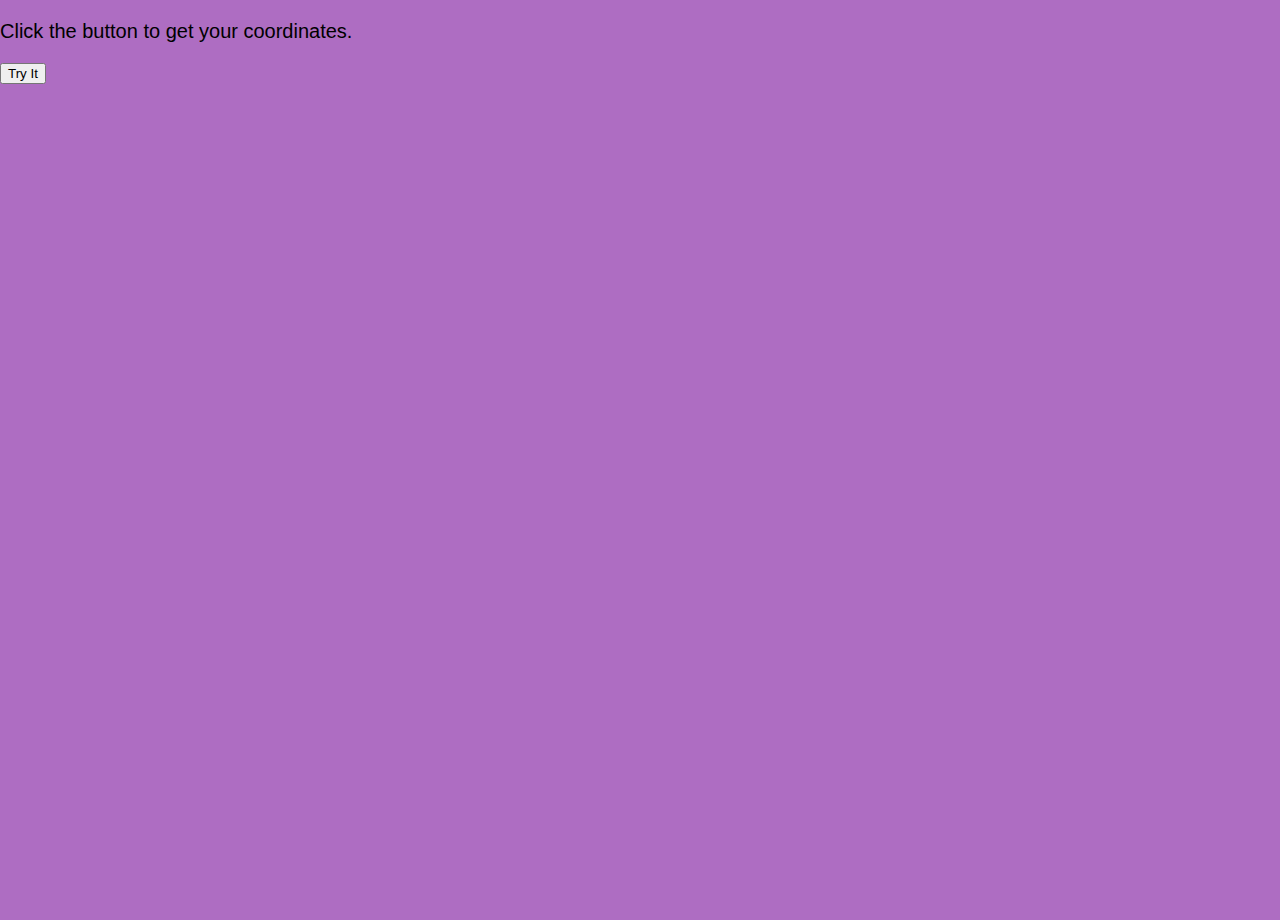
<file: apis.htm>
<!DOCTYPE html>
<html>
<head>
    <title>API test</title>
<meta name="viewport" content="width=device-width, initial-scale=1">
<link rel="stylesheet" href="style.css">
<body>

<p>Click the button to get your coordinates.</p>

<button onclick="getLocation()">Try It</button>

<p id="demo"></p>

<script>
var x = document.getElementById("demo");

function getLocation() {
  if (navigator.geolocation) {
    navigator.geolocation.getCurrentPosition(showPosition);
  } else { 
    x.innerHTML = "Geolocation is not supported by this browser.";
  }
}

function showPosition(position) {
  x.innerHTML = "Latitude: " + position.coords.latitude + 
  "<br>Longitude: " + position.coords.longitude; +
    "<br>Accuracy: " + position.coords.accuracy; +
    "<br>Altitude: " + position.coords.altitude; +
    "<br>Altitude Accuracy: " + position.coords.altitudeAccuracy; +
    "<br>Heading: " + position.coords.heading; +
    "<br>Speed: " + position.coords.speed; +
    "<br>Timestamp: " + position.coords.timestamp;
    "<br>Error Code: " + position.code;
    "<br>End"
}

function showError(error) {
  switch(error.code) {
    case error.PERMISSION_DENIED:
      x.innerHTML = "User denied the request for Geolocation."
      break;
    case error.POSITION_UNAVAILABLE:
      x.innerHTML = "Location information is unavailable."
      break;
    case error.TIMEOUT:
      x.innerHTML = "The request to get user location timed out."
      break;
    case error.UNKNOWN_ERROR:
      x.innerHTML = "An unknown error occurred."
      break;
  }
}
</script>

</body>
</html>
</file>
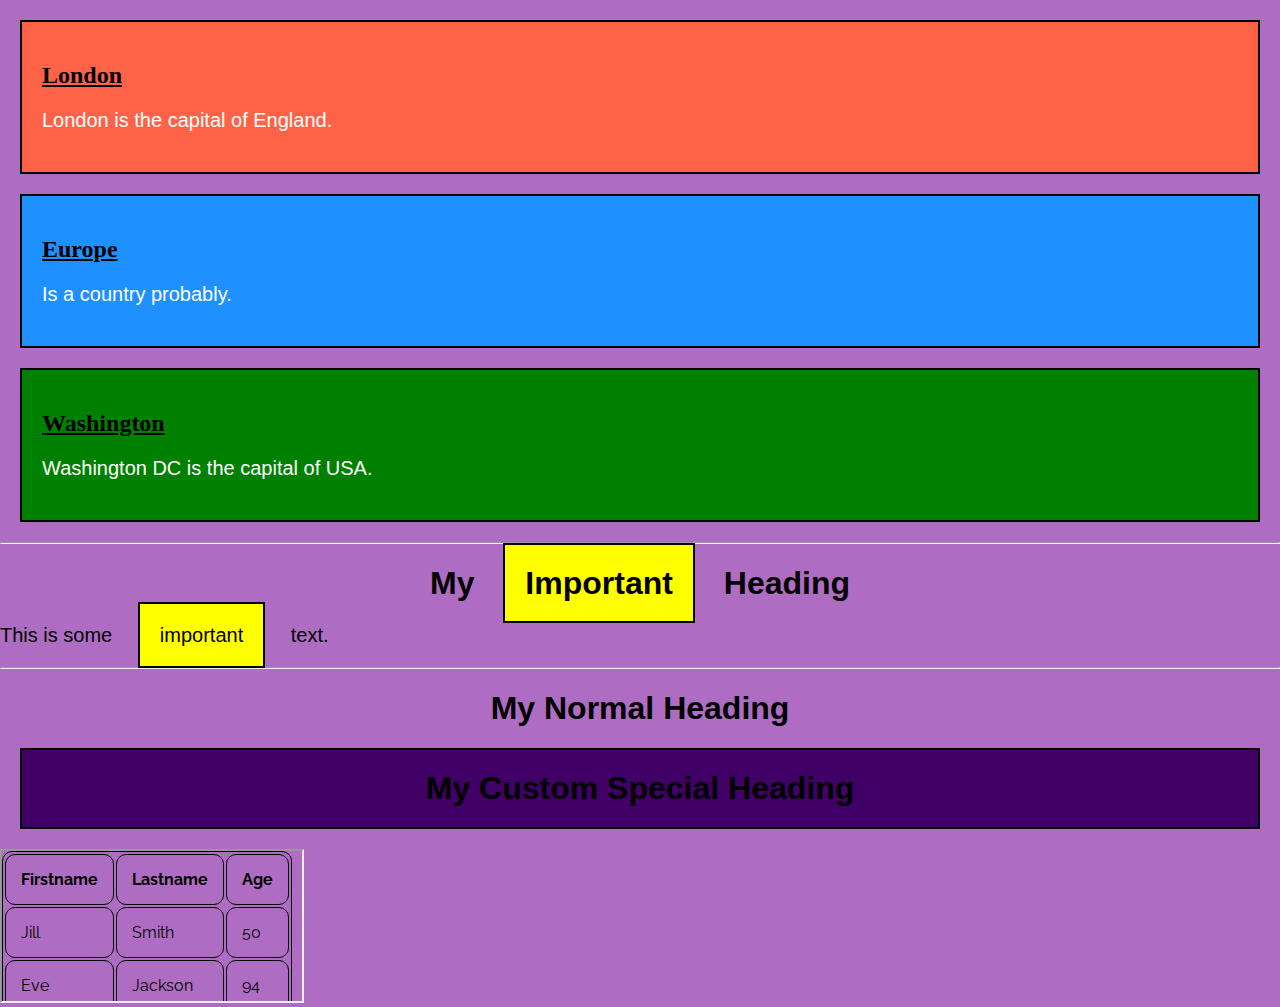
<file: classes.htm>
<!DOCTYPE html>
<html>

<head>
    <title>Classes and ID</title>
    <link rel="stylesheet" href="style.css">
    <link rel="icon" type="image/png" href="E:\pics\Art\bdae-gia2020KaieraTransparent.png">
    <style>
        .city {
            background-color: tomato;
            color: white;
            border: 2px solid black;
            margin: 20px;
            padding: 20px;
        }

        .country {
            background-color: dodgerblue;
            color: white;
            border: 2px solid black;
            margin: 20px;
            padding: 20px;
        }

        .state {
            background-color: green;
            color: white;
            border: 2px solid black;
            margin: 20px;
            padding: 20px;
        }

        .note {
            background-color: yellow;
            color: black;
            border: 2px solid black;
            margin: 20px;
            padding: 20px;
        }

        #customHeading { /* id, should only be used once */
            background-color: rgb(65, 0, 102);
            color: black;
            border: 2px solid black;
            margin: 20px;
            padding: 20px;
        }
    </style>
</head>

<body>
    <div class="city">
        <h2>London</h2>
        <p>London is the capital of England.</p>
    </div>

    <div class="country">
        <h2>Europe</h2>
        <p>Is a country probably.</p>
    </div>

    <div class="state">
        <h2>Washington</h2>
        <p>Washington DC is the capital of USA.</p>
    </div>

    <hr>

    <h1>My <span class="note">Important</span> Heading</h1>
    <p>This is some <span class="note">important</span> text.</p>

    <hr>

    <h1>My Normal Heading</h1>
    <h1 id="customHeading">My Custom Special Heading</h1>

    <iframe src="tables.htm" title="a page within a page"></iframe>
</body>

</html>
</file>
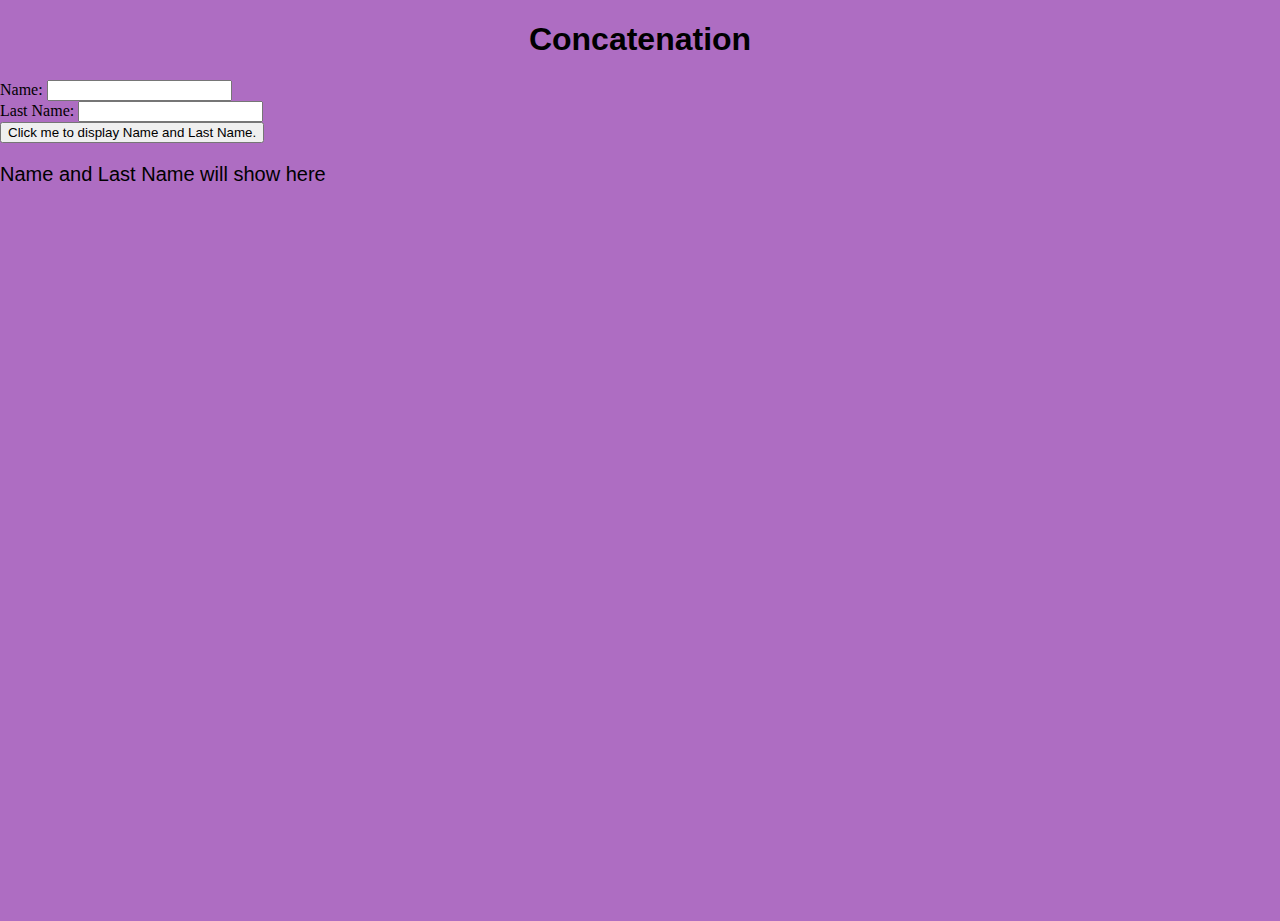
<file: concat.html>
<!DOCTYPE html>
<head>
    <title>page of HTML notes</title>
    <meta charset="utf-8">
    <meta name="author" content="Gio">
    <meta name="description" content="HTML notes">
    <meta name="viewport" content="width=device-width, initial-scale=1.0">
    <link rel="stylesheet" href="style.css">
<html>
    
<body>
    <h1>Concatenation</h1>
    <form>
        <label for="name">Name:</label>
        <input type="text" name="name" id="name" required><br>
        <label for="lname">Last Name:</label>
        <input type="text" name="lname" id="lname" required><br>
        <button type="button" onclick="document.getElementById('demo').innerHTML = document.getElementById('name').value + ' ' + document.getElementById('lname').value">Click me to display Name and Last Name.</button>
    </form>
    <p id="demo">Name and Last Name will show here</p>

</body>
</html>
</file>
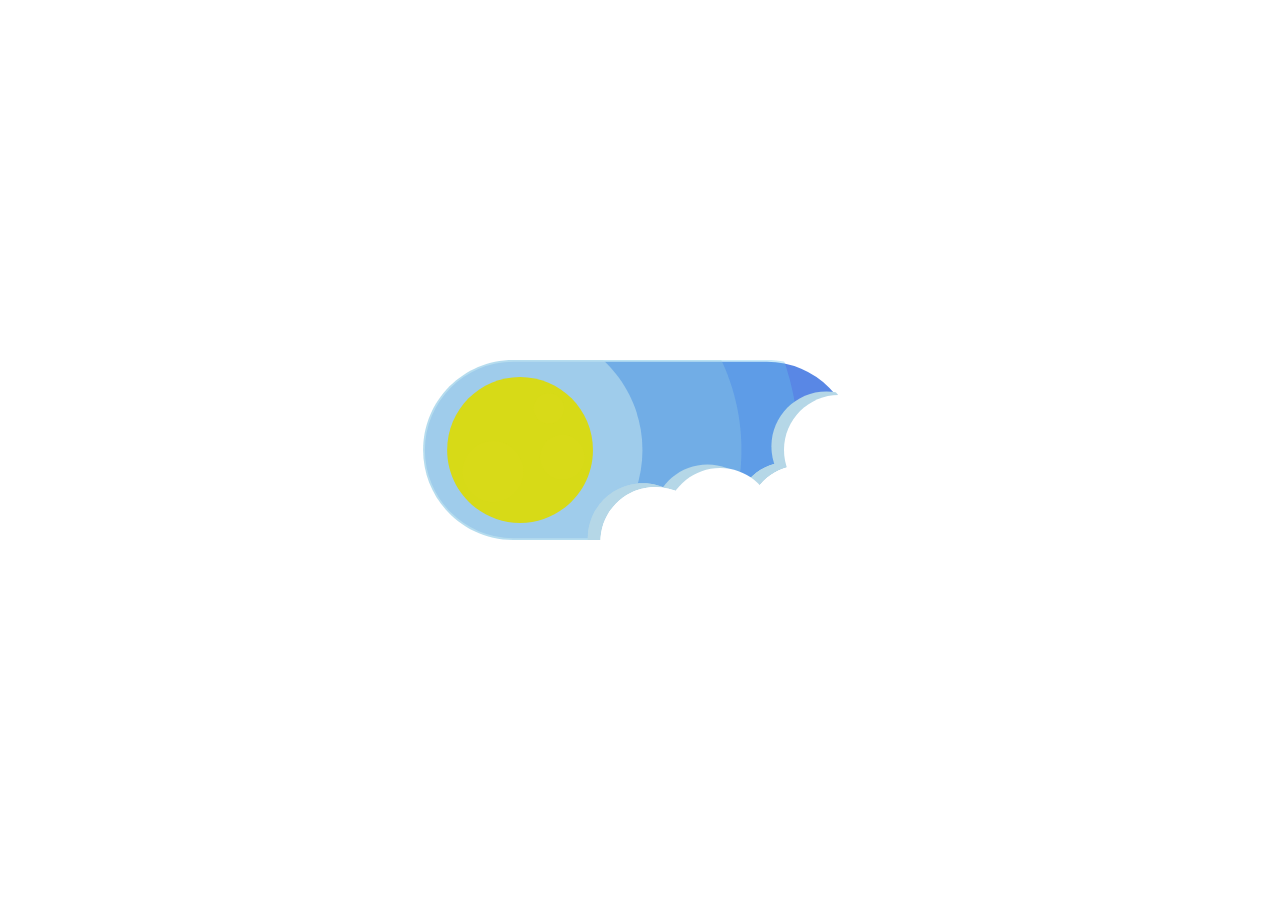
<file: data.html>
<html xmlns="http://www.w3.org/1999/xhtml">
<meta charset="UTF-8">

<head>
    <style>
        body {
            background-color: #ffffff;
            margin: 0px;
            height: 100%;
            overflow: hidden;
        }

        #lottie {
            background-color: #ffffff;
            width: 100%;
            height: 100%;
            display: block;
            overflow: hidden;
            transform: translate3d(0, 0, 0);
            text-align: center;
            opacity: 1;
        }
    </style>
</head>

<body>
    <!-- build:scripto -->
    <script>(typeof navigator !== "undefined") && (function (root, factory) {
            if (typeof define === "function" && define.amd) {
                define(function () {
                    return factory(root);
                });
            } else if (typeof module === "object" && module.exports) {
                module.exports = factory(root);
            } else {
                root.lottie = factory(root);
                root.bodymovin = root.lottie;
            }
        }((window || {}), function (window) {
            "use strict"; var svgNS = "http://www.w3.org/2000/svg", locationHref = "", initialDefaultFrame = -999999, subframeEnabled = !0, idPrefix = "", expressionsPlugin, isSafari = /^((?!chrome|android).)*safari/i.test(navigator.userAgent), cachedColors = {}, bmRnd, bmPow = Math.pow, bmSqrt = Math.sqrt, bmFloor = Math.floor, bmMax = Math.max, bmMin = Math.min, BMMath = {}; function ProjectInterface() { return {} } !function () { var t, e = ["abs", "acos", "acosh", "asin", "asinh", "atan", "atanh", "atan2", "ceil", "cbrt", "expm1", "clz32", "cos", "cosh", "exp", "floor", "fround", "hypot", "imul", "log", "log1p", "log2", "log10", "max", "min", "pow", "random", "round", "sign", "sin", "sinh", "sqrt", "tan", "tanh", "trunc", "E", "LN10", "LN2", "LOG10E", "LOG2E", "PI", "SQRT1_2", "SQRT2"], r = e.length; for (t = 0; t < r; t += 1)BMMath[e[t]] = Math[e[t]] }(), BMMath.random = Math.random, BMMath.abs = function (t) { if ("object" === typeof t && t.length) { var e, r = createSizedArray(t.length), i = t.length; for (e = 0; e < i; e += 1)r[e] = Math.abs(t[e]); return r } return Math.abs(t) }; var defaultCurveSegments = 150, degToRads = Math.PI / 180, roundCorner = .5519; function roundValues(t) { bmRnd = t ? Math.round : function (t) { return t } } function styleDiv(t) { t.style.position = "absolute", t.style.top = 0, t.style.left = 0, t.style.display = "block", t.style.transformOrigin = "0 0", t.style.webkitTransformOrigin = "0 0", t.style.backfaceVisibility = "visible", t.style.webkitBackfaceVisibility = "visible", t.style.transformStyle = "preserve-3d", t.style.webkitTransformStyle = "preserve-3d", t.style.mozTransformStyle = "preserve-3d" } function BMEnterFrameEvent(t, e, r, i) { this.type = t, this.currentTime = e, this.totalTime = r, this.direction = i < 0 ? -1 : 1 } function BMCompleteEvent(t, e) { this.type = t, this.direction = e < 0 ? -1 : 1 } function BMCompleteLoopEvent(t, e, r, i) { this.type = t, this.currentLoop = r, this.totalLoops = e, this.direction = i < 0 ? -1 : 1 } function BMSegmentStartEvent(t, e, r) { this.type = t, this.firstFrame = e, this.totalFrames = r } function BMDestroyEvent(t, e) { this.type = t, this.target = e } function BMRenderFrameErrorEvent(t, e) { this.type = "renderFrameError", this.nativeError = t, this.currentTime = e } function BMConfigErrorEvent(t) { this.type = "configError", this.nativeError = t } function BMAnimationConfigErrorEvent(t, e) { this.type = t, this.nativeError = e } roundValues(!1); var createElementID = (F = 0, function () { return idPrefix + "__lottie_element_" + (F += 1) }), F; function HSVtoRGB(t, e, r) { var i, s, a, n, o, h, l, p; switch (h = r * (1 - e), l = r * (1 - (o = 6 * t - (n = Math.floor(6 * t))) * e), p = r * (1 - (1 - o) * e), n % 6) { case 0: i = r, s = p, a = h; break; case 1: i = l, s = r, a = h; break; case 2: i = h, s = r, a = p; break; case 3: i = h, s = l, a = r; break; case 4: i = p, s = h, a = r; break; case 5: i = r, s = h, a = l }return [i, s, a] } function RGBtoHSV(t, e, r) { var i, s = Math.max(t, e, r), a = Math.min(t, e, r), n = s - a, o = 0 === s ? 0 : n / s, h = s / 255; switch (s) { case a: i = 0; break; case t: i = e - r + n * (e < r ? 6 : 0), i /= 6 * n; break; case e: i = r - t + 2 * n, i /= 6 * n; break; case r: i = t - e + 4 * n, i /= 6 * n }return [i, o, h] } function addSaturationToRGB(t, e) { var r = RGBtoHSV(255 * t[0], 255 * t[1], 255 * t[2]); return r[1] += e, 1 < r[1] ? r[1] = 1 : r[1] <= 0 && (r[1] = 0), HSVtoRGB(r[0], r[1], r[2]) } function addBrightnessToRGB(t, e) { var r = RGBtoHSV(255 * t[0], 255 * t[1], 255 * t[2]); return r[2] += e, 1 < r[2] ? r[2] = 1 : r[2] < 0 && (r[2] = 0), HSVtoRGB(r[0], r[1], r[2]) } function addHueToRGB(t, e) { var r = RGBtoHSV(255 * t[0], 255 * t[1], 255 * t[2]); return r[0] += e / 360, 1 < r[0] ? r[0] -= 1 : r[0] < 0 && (r[0] += 1), HSVtoRGB(r[0], r[1], r[2]) } var rgbToHex = function () { var t, e, i = []; for (t = 0; t < 256; t += 1)e = t.toString(16), i[t] = 1 === e.length ? "0" + e : e; return function (t, e, r) { return t < 0 && (t = 0), e < 0 && (e = 0), r < 0 && (r = 0), "#" + i[t] + i[e] + i[r] } }(); function BaseEvent() { } BaseEvent.prototype = { triggerEvent: function (t, e) { if (this._cbs[t]) for (var r = this._cbs[t].length, i = 0; i < r; i += 1)this._cbs[t][i](e) }, addEventListener: function (t, e) { return this._cbs[t] || (this._cbs[t] = []), this._cbs[t].push(e), function () { this.removeEventListener(t, e) }.bind(this) }, removeEventListener: function (t, e) { if (e) { if (this._cbs[t]) { for (var r = 0, i = this._cbs[t].length; r < i;)this._cbs[t][r] === e && (this._cbs[t].splice(r, 1), r -= 1, i -= 1), r += 1; this._cbs[t].length || (this._cbs[t] = null) } } else this._cbs[t] = null } }; var createTypedArray = function () { function r(t, e) { var r, i = 0, s = []; switch (t) { case "int16": case "uint8c": r = 1; break; default: r = 1.1 }for (i = 0; i < e; i += 1)s.push(r); return s } return "function" == typeof Uint8ClampedArray && "function" == typeof Float32Array ? function (t, e) { return "float32" === t ? new Float32Array(e) : "int16" === t ? new Int16Array(e) : "uint8c" === t ? new Uint8ClampedArray(e) : r(t, e) } : r }(); function createSizedArray(t) { return Array.apply(null, { length: t }) } function createNS(t) { return document.createElementNS(svgNS, t) } function createTag(t) { return document.createElement(t) } function DynamicPropertyContainer() { } DynamicPropertyContainer.prototype = { addDynamicProperty: function (t) { -1 === this.dynamicProperties.indexOf(t) && (this.dynamicProperties.push(t), this.container.addDynamicProperty(this), this._isAnimated = !0) }, iterateDynamicProperties: function () { var t; this._mdf = !1; var e = this.dynamicProperties.length; for (t = 0; t < e; t += 1)this.dynamicProperties[t].getValue(), this.dynamicProperties[t]._mdf && (this._mdf = !0) }, initDynamicPropertyContainer: function (t) { this.container = t, this.dynamicProperties = [], this._mdf = !1, this._isAnimated = !1 } }; var getBlendMode = (Oa = { 0: "source-over", 1: "multiply", 2: "screen", 3: "overlay", 4: "darken", 5: "lighten", 6: "color-dodge", 7: "color-burn", 8: "hard-light", 9: "soft-light", 10: "difference", 11: "exclusion", 12: "hue", 13: "saturation", 14: "color", 15: "luminosity" }, function (t) { return Oa[t] || "" }), Oa, Matrix = function () { var s = Math.cos, a = Math.sin, n = Math.tan, i = Math.round; function t() { return this.props[0] = 1, this.props[1] = 0, this.props[2] = 0, this.props[3] = 0, this.props[4] = 0, this.props[5] = 1, this.props[6] = 0, this.props[7] = 0, this.props[8] = 0, this.props[9] = 0, this.props[10] = 1, this.props[11] = 0, this.props[12] = 0, this.props[13] = 0, this.props[14] = 0, this.props[15] = 1, this } function e(t) { if (0 === t) return this; var e = s(t), r = a(t); return this._t(e, -r, 0, 0, r, e, 0, 0, 0, 0, 1, 0, 0, 0, 0, 1) } function r(t) { if (0 === t) return this; var e = s(t), r = a(t); return this._t(1, 0, 0, 0, 0, e, -r, 0, 0, r, e, 0, 0, 0, 0, 1) } function o(t) { if (0 === t) return this; var e = s(t), r = a(t); return this._t(e, 0, r, 0, 0, 1, 0, 0, -r, 0, e, 0, 0, 0, 0, 1) } function h(t) { if (0 === t) return this; var e = s(t), r = a(t); return this._t(e, -r, 0, 0, r, e, 0, 0, 0, 0, 1, 0, 0, 0, 0, 1) } function l(t, e) { return this._t(1, e, t, 1, 0, 0) } function p(t, e) { return this.shear(n(t), n(e)) } function m(t, e) { var r = s(e), i = a(e); return this._t(r, i, 0, 0, -i, r, 0, 0, 0, 0, 1, 0, 0, 0, 0, 1)._t(1, 0, 0, 0, n(t), 1, 0, 0, 0, 0, 1, 0, 0, 0, 0, 1)._t(r, -i, 0, 0, i, r, 0, 0, 0, 0, 1, 0, 0, 0, 0, 1) } function f(t, e, r) { return r || 0 === r || (r = 1), 1 === t && 1 === e && 1 === r ? this : this._t(t, 0, 0, 0, 0, e, 0, 0, 0, 0, r, 0, 0, 0, 0, 1) } function c(t, e, r, i, s, a, n, o, h, l, p, m, f, c, d, u) { return this.props[0] = t, this.props[1] = e, this.props[2] = r, this.props[3] = i, this.props[4] = s, this.props[5] = a, this.props[6] = n, this.props[7] = o, this.props[8] = h, this.props[9] = l, this.props[10] = p, this.props[11] = m, this.props[12] = f, this.props[13] = c, this.props[14] = d, this.props[15] = u, this } function d(t, e, r) { return r = r || 0, 0 !== t || 0 !== e || 0 !== r ? this._t(1, 0, 0, 0, 0, 1, 0, 0, 0, 0, 1, 0, t, e, r, 1) : this } function u(t, e, r, i, s, a, n, o, h, l, p, m, f, c, d, u) { var y = this.props; if (1 === t && 0 === e && 0 === r && 0 === i && 0 === s && 1 === a && 0 === n && 0 === o && 0 === h && 0 === l && 1 === p && 0 === m) return y[12] = y[12] * t + y[15] * f, y[13] = y[13] * a + y[15] * c, y[14] = y[14] * p + y[15] * d, y[15] *= u, this._identityCalculated = !1, this; var g = y[0], v = y[1], b = y[2], P = y[3], E = y[4], x = y[5], S = y[6], A = y[7], C = y[8], _ = y[9], T = y[10], k = y[11], D = y[12], M = y[13], F = y[14], w = y[15]; return y[0] = g * t + v * s + b * h + P * f, y[1] = g * e + v * a + b * l + P * c, y[2] = g * r + v * n + b * p + P * d, y[3] = g * i + v * o + b * m + P * u, y[4] = E * t + x * s + S * h + A * f, y[5] = E * e + x * a + S * l + A * c, y[6] = E * r + x * n + S * p + A * d, y[7] = E * i + x * o + S * m + A * u, y[8] = C * t + _ * s + T * h + k * f, y[9] = C * e + _ * a + T * l + k * c, y[10] = C * r + _ * n + T * p + k * d, y[11] = C * i + _ * o + T * m + k * u, y[12] = D * t + M * s + F * h + w * f, y[13] = D * e + M * a + F * l + w * c, y[14] = D * r + M * n + F * p + w * d, y[15] = D * i + M * o + F * m + w * u, this._identityCalculated = !1, this } function y() { return this._identityCalculated || (this._identity = !(1 !== this.props[0] || 0 !== this.props[1] || 0 !== this.props[2] || 0 !== this.props[3] || 0 !== this.props[4] || 1 !== this.props[5] || 0 !== this.props[6] || 0 !== this.props[7] || 0 !== this.props[8] || 0 !== this.props[9] || 1 !== this.props[10] || 0 !== this.props[11] || 0 !== this.props[12] || 0 !== this.props[13] || 0 !== this.props[14] || 1 !== this.props[15]), this._identityCalculated = !0), this._identity } function g(t) { for (var e = 0; e < 16;) { if (t.props[e] !== this.props[e]) return !1; e += 1 } return !0 } function v(t) { var e; for (e = 0; e < 16; e += 1)t.props[e] = this.props[e]; return t } function b(t) { var e; for (e = 0; e < 16; e += 1)this.props[e] = t[e] } function P(t, e, r) { return { x: t * this.props[0] + e * this.props[4] + r * this.props[8] + this.props[12], y: t * this.props[1] + e * this.props[5] + r * this.props[9] + this.props[13], z: t * this.props[2] + e * this.props[6] + r * this.props[10] + this.props[14] } } function E(t, e, r) { return t * this.props[0] + e * this.props[4] + r * this.props[8] + this.props[12] } function x(t, e, r) { return t * this.props[1] + e * this.props[5] + r * this.props[9] + this.props[13] } function S(t, e, r) { return t * this.props[2] + e * this.props[6] + r * this.props[10] + this.props[14] } function A() { var t = this.props[0] * this.props[5] - this.props[1] * this.props[4], e = this.props[5] / t, r = -this.props[1] / t, i = -this.props[4] / t, s = this.props[0] / t, a = (this.props[4] * this.props[13] - this.props[5] * this.props[12]) / t, n = -(this.props[0] * this.props[13] - this.props[1] * this.props[12]) / t, o = new Matrix; return o.props[0] = e, o.props[1] = r, o.props[4] = i, o.props[5] = s, o.props[12] = a, o.props[13] = n, o } function C(t) { return this.getInverseMatrix().applyToPointArray(t[0], t[1], t[2] || 0) } function _(t) { var e, r = t.length, i = []; for (e = 0; e < r; e += 1)i[e] = C(t[e]); return i } function T(t, e, r) { var i = createTypedArray("float32", 6); if (this.isIdentity()) i[0] = t[0], i[1] = t[1], i[2] = e[0], i[3] = e[1], i[4] = r[0], i[5] = r[1]; else { var s = this.props[0], a = this.props[1], n = this.props[4], o = this.props[5], h = this.props[12], l = this.props[13]; i[0] = t[0] * s + t[1] * n + h, i[1] = t[0] * a + t[1] * o + l, i[2] = e[0] * s + e[1] * n + h, i[3] = e[0] * a + e[1] * o + l, i[4] = r[0] * s + r[1] * n + h, i[5] = r[0] * a + r[1] * o + l } return i } function k(t, e, r) { return this.isIdentity() ? [t, e, r] : [t * this.props[0] + e * this.props[4] + r * this.props[8] + this.props[12], t * this.props[1] + e * this.props[5] + r * this.props[9] + this.props[13], t * this.props[2] + e * this.props[6] + r * this.props[10] + this.props[14]] } function D(t, e) { if (this.isIdentity()) return t + "," + e; var r = this.props; return Math.round(100 * (t * r[0] + e * r[4] + r[12])) / 100 + "," + Math.round(100 * (t * r[1] + e * r[5] + r[13])) / 100 } function M() { for (var t = 0, e = this.props, r = "matrix3d("; t < 16;)r += i(1e4 * e[t]) / 1e4, r += 15 === t ? ")" : ",", t += 1; return r } function F(t) { return t < 1e-6 && 0 < t || -1e-6 < t && t < 0 ? i(1e4 * t) / 1e4 : t } function w() { var t = this.props; return "matrix(" + F(t[0]) + "," + F(t[1]) + "," + F(t[4]) + "," + F(t[5]) + "," + F(t[12]) + "," + F(t[13]) + ")" } return function () { this.reset = t, this.rotate = e, this.rotateX = r, this.rotateY = o, this.rotateZ = h, this.skew = p, this.skewFromAxis = m, this.shear = l, this.scale = f, this.setTransform = c, this.translate = d, this.transform = u, this.applyToPoint = P, this.applyToX = E, this.applyToY = x, this.applyToZ = S, this.applyToPointArray = k, this.applyToTriplePoints = T, this.applyToPointStringified = D, this.toCSS = M, this.to2dCSS = w, this.clone = v, this.cloneFromProps = b, this.equals = g, this.inversePoints = _, this.inversePoint = C, this.getInverseMatrix = A, this._t = this.transform, this.isIdentity = y, this._identity = !0, this._identityCalculated = !1, this.props = createTypedArray("float32", 16), this.reset() } }(); !function (o, h) { var l, p = this, m = 256, f = 6, c = "random", d = h.pow(m, f), u = h.pow(2, 52), y = 2 * u, g = m - 1; function v(t) { var e, r = t.length, n = this, i = 0, s = n.i = n.j = 0, a = n.S = []; for (r || (t = [r++]); i < m;)a[i] = i++; for (i = 0; i < m; i++)a[i] = a[s = g & s + t[i % r] + (e = a[i])], a[s] = e; n.g = function (t) { for (var e, r = 0, i = n.i, s = n.j, a = n.S; t--;)e = a[i = g & i + 1], r = r * m + a[g & (a[i] = a[s = g & s + e]) + (a[s] = e)]; return n.i = i, n.j = s, r } } function b(t, e) { return e.i = t.i, e.j = t.j, e.S = t.S.slice(), e } function P(t, e) { for (var r, i = t + "", s = 0; s < i.length;)e[g & s] = g & (r ^= 19 * e[g & s]) + i.charCodeAt(s++); return E(e) } function E(t) { return String.fromCharCode.apply(0, t) } h["seed" + c] = function (t, e, r) { var i = [], s = P(function t(e, r) { var i, s = [], a = typeof e; if (r && "object" == a) for (i in e) try { s.push(t(e[i], r - 1)) } catch (t) { } return s.length ? s : "string" == a ? e : e + "\0" }((e = !0 === e ? { entropy: !0 } : e || {}).entropy ? [t, E(o)] : null === t ? function () { try { if (l) return E(l.randomBytes(m)); var t = new Uint8Array(m); return (p.crypto || p.msCrypto).getRandomValues(t), E(t) } catch (t) { var e = p.navigator, r = e && e.plugins; return [+new Date, p, r, p.screen, E(o)] } }() : t, 3), i), a = new v(i), n = function () { for (var t = a.g(f), e = d, r = 0; t < u;)t = (t + r) * m, e *= m, r = a.g(1); for (; y <= t;)t /= 2, e /= 2, r >>>= 1; return (t + r) / e }; return n.int32 = function () { return 0 | a.g(4) }, n.quick = function () { return a.g(4) / 4294967296 }, n.double = n, P(E(a.S), o), (e.pass || r || function (t, e, r, i) { return i && (i.S && b(i, a), t.state = function () { return b(a, {}) }), r ? (h[c] = t, e) : t })(n, s, "global" in e ? e.global : this == h, e.state) }, P(h.random(), o) }([], BMMath); var BezierFactory = function () { var t = { getBezierEasing: function (t, e, r, i, s) { var a = s || ("bez_" + t + "_" + e + "_" + r + "_" + i).replace(/\./g, "p"); if (o[a]) return o[a]; var n = new h([t, e, r, i]); return o[a] = n } }, o = {}; var l = 11, p = 1 / (l - 1), e = "function" == typeof Float32Array; function i(t, e) { return 1 - 3 * e + 3 * t } function s(t, e) { return 3 * e - 6 * t } function a(t) { return 3 * t } function m(t, e, r) { return ((i(e, r) * t + s(e, r)) * t + a(e)) * t } function f(t, e, r) { return 3 * i(e, r) * t * t + 2 * s(e, r) * t + a(e) } function h(t) { this._p = t, this._mSampleValues = e ? new Float32Array(l) : new Array(l), this._precomputed = !1, this.get = this.get.bind(this) } return h.prototype = { get: function (t) { var e = this._p[0], r = this._p[1], i = this._p[2], s = this._p[3]; return this._precomputed || this._precompute(), e === r && i === s ? t : 0 === t ? 0 : 1 === t ? 1 : m(this._getTForX(t), r, s) }, _precompute: function () { var t = this._p[0], e = this._p[1], r = this._p[2], i = this._p[3]; this._precomputed = !0, t === e && r === i || this._calcSampleValues() }, _calcSampleValues: function () { for (var t = this._p[0], e = this._p[2], r = 0; r < l; ++r)this._mSampleValues[r] = m(r * p, t, e) }, _getTForX: function (t) { for (var e = this._p[0], r = this._p[2], i = this._mSampleValues, s = 0, a = 1, n = l - 1; a !== n && i[a] <= t; ++a)s += p; var o = s + (t - i[--a]) / (i[a + 1] - i[a]) * p, h = f(o, e, r); return .001 <= h ? function (t, e, r, i) { for (var s = 0; s < 4; ++s) { var a = f(e, r, i); if (0 === a) return e; e -= (m(e, r, i) - t) / a } return e }(t, o, e, r) : 0 === h ? o : function (t, e, r, i, s) { for (var a, n, o = 0; 0 < (a = m(n = e + (r - e) / 2, i, s) - t) ? r = n : e = n, 1e-7 < Math.abs(a) && ++o < 10;); return n }(t, s, s + p, e, r) } }, t }(); function extendPrototype(t, e) { var r, i, s = t.length; for (r = 0; r < s; r += 1)for (var a in i = t[r].prototype) Object.prototype.hasOwnProperty.call(i, a) && (e.prototype[a] = i[a]) } function getDescriptor(t, e) { return Object.getOwnPropertyDescriptor(t, e) } function createProxyFunction(t) { function e() { } return e.prototype = t, e } function bezFunction() { var D = Math; function y(t, e, r, i, s, a) { var n = t * i + e * s + r * a - s * i - a * t - r * e; return -.001 < n && n < .001 } var p = function (t, e, r, i) { var s, a, n, o, h, l, p = defaultCurveSegments, m = 0, f = [], c = [], d = bezierLengthPool.newElement(); for (n = r.length, s = 0; s < p; s += 1) { for (h = s / (p - 1), a = l = 0; a < n; a += 1)o = bmPow(1 - h, 3) * t[a] + 3 * bmPow(1 - h, 2) * h * r[a] + 3 * (1 - h) * bmPow(h, 2) * i[a] + bmPow(h, 3) * e[a], f[a] = o, null !== c[a] && (l += bmPow(f[a] - c[a], 2)), c[a] = f[a]; l && (m += l = bmSqrt(l)), d.percents[s] = h, d.lengths[s] = m } return d.addedLength = m, d }; function g(t) { this.segmentLength = 0, this.points = new Array(t) } function v(t, e) { this.partialLength = t, this.point = e } var b, t = (b = {}, function (t, e, r, i) { var s = (t[0] + "_" + t[1] + "_" + e[0] + "_" + e[1] + "_" + r[0] + "_" + r[1] + "_" + i[0] + "_" + i[1]).replace(/\./g, "p"); if (!b[s]) { var a, n, o, h, l, p, m, f = defaultCurveSegments, c = 0, d = null; 2 === t.length && (t[0] !== e[0] || t[1] !== e[1]) && y(t[0], t[1], e[0], e[1], t[0] + r[0], t[1] + r[1]) && y(t[0], t[1], e[0], e[1], e[0] + i[0], e[1] + i[1]) && (f = 2); var u = new g(f); for (o = r.length, a = 0; a < f; a += 1) { for (m = createSizedArray(o), l = a / (f - 1), n = p = 0; n < o; n += 1)h = bmPow(1 - l, 3) * t[n] + 3 * bmPow(1 - l, 2) * l * (t[n] + r[n]) + 3 * (1 - l) * bmPow(l, 2) * (e[n] + i[n]) + bmPow(l, 3) * e[n], m[n] = h, null !== d && (p += bmPow(m[n] - d[n], 2)); c += p = bmSqrt(p), u.points[a] = new v(p, m), d = m } u.segmentLength = c, b[s] = u } return b[s] }); function M(t, e) { var r = e.percents, i = e.lengths, s = r.length, a = bmFloor((s - 1) * t), n = t * e.addedLength, o = 0; if (a === s - 1 || 0 === a || n === i[a]) return r[a]; for (var h = i[a] > n ? -1 : 1, l = !0; l;)if (i[a] <= n && i[a + 1] > n ? (o = (n - i[a]) / (i[a + 1] - i[a]), l = !1) : a += h, a < 0 || s - 1 <= a) { if (a === s - 1) return r[a]; l = !1 } return r[a] + (r[a + 1] - r[a]) * o } var F = createTypedArray("float32", 8); return { getSegmentsLength: function (t) { var e, r = segmentsLengthPool.newElement(), i = t.c, s = t.v, a = t.o, n = t.i, o = t._length, h = r.lengths, l = 0; for (e = 0; e < o - 1; e += 1)h[e] = p(s[e], s[e + 1], a[e], n[e + 1]), l += h[e].addedLength; return i && o && (h[e] = p(s[e], s[0], a[e], n[0]), l += h[e].addedLength), r.totalLength = l, r }, getNewSegment: function (t, e, r, i, s, a, n) { s < 0 ? s = 0 : 1 < s && (s = 1); var o, h = M(s, n), l = M(a = 1 < a ? 1 : a, n), p = t.length, m = 1 - h, f = 1 - l, c = m * m * m, d = h * m * m * 3, u = h * h * m * 3, y = h * h * h, g = m * m * f, v = h * m * f + m * h * f + m * m * l, b = h * h * f + m * h * l + h * m * l, P = h * h * l, E = m * f * f, x = h * f * f + m * l * f + m * f * l, S = h * l * f + m * l * l + h * f * l, A = h * l * l, C = f * f * f, _ = l * f * f + f * l * f + f * f * l, T = l * l * f + f * l * l + l * f * l, k = l * l * l; for (o = 0; o < p; o += 1)F[4 * o] = D.round(1e3 * (c * t[o] + d * r[o] + u * i[o] + y * e[o])) / 1e3, F[4 * o + 1] = D.round(1e3 * (g * t[o] + v * r[o] + b * i[o] + P * e[o])) / 1e3, F[4 * o + 2] = D.round(1e3 * (E * t[o] + x * r[o] + S * i[o] + A * e[o])) / 1e3, F[4 * o + 3] = D.round(1e3 * (C * t[o] + _ * r[o] + T * i[o] + k * e[o])) / 1e3; return F }, getPointInSegment: function (t, e, r, i, s, a) { var n = M(s, a), o = 1 - n; return [D.round(1e3 * (o * o * o * t[0] + (n * o * o + o * n * o + o * o * n) * r[0] + (n * n * o + o * n * n + n * o * n) * i[0] + n * n * n * e[0])) / 1e3, D.round(1e3 * (o * o * o * t[1] + (n * o * o + o * n * o + o * o * n) * r[1] + (n * n * o + o * n * n + n * o * n) * i[1] + n * n * n * e[1])) / 1e3] }, buildBezierData: t, pointOnLine2D: y, pointOnLine3D: function (t, e, r, i, s, a, n, o, h) { if (0 === r && 0 === a && 0 === h) return y(t, e, i, s, n, o); var l, p = D.sqrt(D.pow(i - t, 2) + D.pow(s - e, 2) + D.pow(a - r, 2)), m = D.sqrt(D.pow(n - t, 2) + D.pow(o - e, 2) + D.pow(h - r, 2)), f = D.sqrt(D.pow(n - i, 2) + D.pow(o - s, 2) + D.pow(h - a, 2)); return -1e-4 < (l = m < p ? f < p ? p - m - f : f - m - p : m < f ? f - m - p : m - p - f) && l < 1e-4 } } } !function () { for (var s = 0, t = ["ms", "moz", "webkit", "o"], e = 0; e < t.length && !window.requestAnimationFrame; ++e)window.requestAnimationFrame = window[t[e] + "RequestAnimationFrame"], window.cancelAnimationFrame = window[t[e] + "CancelAnimationFrame"] || window[t[e] + "CancelRequestAnimationFrame"]; window.requestAnimationFrame || (window.requestAnimationFrame = function (t) { var e = (new Date).getTime(), r = Math.max(0, 16 - (e - s)), i = setTimeout(function () { t(e + r) }, r); return s = e + r, i }), window.cancelAnimationFrame || (window.cancelAnimationFrame = function (t) { clearTimeout(t) }) }(); var bez = bezFunction(); function dataFunctionManager() { function m(t, e, r) { var i, s, a, n, o, h, l = t.length; for (s = 0; s < l; s += 1)if ("ks" in (i = t[s]) && !i.completed) { if (i.completed = !0, i.tt && (t[s - 1].td = i.tt), i.hasMask) { var p = i.masksProperties; for (n = p.length, a = 0; a < n; a += 1)if (p[a].pt.k.i) d(p[a].pt.k); else for (h = p[a].pt.k.length, o = 0; o < h; o += 1)p[a].pt.k[o].s && d(p[a].pt.k[o].s[0]), p[a].pt.k[o].e && d(p[a].pt.k[o].e[0]) } 0 === i.ty ? (i.layers = f(i.refId, e), m(i.layers, e, r)) : 4 === i.ty ? c(i.shapes) : 5 === i.ty && u(i) } } function f(t, e) { for (var r = 0, i = e.length; r < i;) { if (e[r].id === t) return e[r].layers.__used ? JSON.parse(JSON.stringify(e[r].layers)) : (e[r].layers.__used = !0, e[r].layers); r += 1 } return null } function c(t) { var e, r, i; for (e = t.length - 1; 0 <= e; e -= 1)if ("sh" === t[e].ty) if (t[e].ks.k.i) d(t[e].ks.k); else for (i = t[e].ks.k.length, r = 0; r < i; r += 1)t[e].ks.k[r].s && d(t[e].ks.k[r].s[0]), t[e].ks.k[r].e && d(t[e].ks.k[r].e[0]); else "gr" === t[e].ty && c(t[e].it) } function d(t) { var e, r = t.i.length; for (e = 0; e < r; e += 1)t.i[e][0] += t.v[e][0], t.i[e][1] += t.v[e][1], t.o[e][0] += t.v[e][0], t.o[e][1] += t.v[e][1] } function o(t, e) { var r = e ? e.split(".") : [100, 100, 100]; return t[0] > r[0] || !(r[0] > t[0]) && (t[1] > r[1] || !(r[1] > t[1]) && (t[2] > r[2] || !(r[2] > t[2]) && null)) } var h, r = function () { var i = [4, 4, 14]; function s(t) { var e, r, i, s = t.length; for (e = 0; e < s; e += 1)5 === t[e].ty && (r = t[e], void 0, i = r.t.d, r.t.d = { k: [{ s: i, t: 0 }] }) } return function (t) { if (o(i, t.v) && (s(t.layers), t.assets)) { var e, r = t.assets.length; for (e = 0; e < r; e += 1)t.assets[e].layers && s(t.assets[e].layers) } } }(), i = (h = [4, 7, 99], function (t) { if (t.chars && !o(h, t.v)) { var e, r, i, s, a, n = t.chars.length; for (e = 0; e < n; e += 1)if (t.chars[e].data && t.chars[e].data.shapes) for (i = (a = t.chars[e].data.shapes[0].it).length, r = 0; r < i; r += 1)(s = a[r].ks.k).__converted || (d(a[r].ks.k), s.__converted = !0) } }), s = function () { var i = [4, 1, 9]; function a(t) { var e, r, i, s = t.length; for (e = 0; e < s; e += 1)if ("gr" === t[e].ty) a(t[e].it); else if ("fl" === t[e].ty || "st" === t[e].ty) if (t[e].c.k && t[e].c.k[0].i) for (i = t[e].c.k.length, r = 0; r < i; r += 1)t[e].c.k[r].s && (t[e].c.k[r].s[0] /= 255, t[e].c.k[r].s[1] /= 255, t[e].c.k[r].s[2] /= 255, t[e].c.k[r].s[3] /= 255), t[e].c.k[r].e && (t[e].c.k[r].e[0] /= 255, t[e].c.k[r].e[1] /= 255, t[e].c.k[r].e[2] /= 255, t[e].c.k[r].e[3] /= 255); else t[e].c.k[0] /= 255, t[e].c.k[1] /= 255, t[e].c.k[2] /= 255, t[e].c.k[3] /= 255 } function s(t) { var e, r = t.length; for (e = 0; e < r; e += 1)4 === t[e].ty && a(t[e].shapes) } return function (t) { if (o(i, t.v) && (s(t.layers), t.assets)) { var e, r = t.assets.length; for (e = 0; e < r; e += 1)t.assets[e].layers && s(t.assets[e].layers) } } }(), a = function () { var i = [4, 4, 18]; function l(t) { var e, r, i; for (e = t.length - 1; 0 <= e; e -= 1)if ("sh" === t[e].ty) if (t[e].ks.k.i) t[e].ks.k.c = t[e].closed; else for (i = t[e].ks.k.length, r = 0; r < i; r += 1)t[e].ks.k[r].s && (t[e].ks.k[r].s[0].c = t[e].closed), t[e].ks.k[r].e && (t[e].ks.k[r].e[0].c = t[e].closed); else "gr" === t[e].ty && l(t[e].it) } function s(t) { var e, r, i, s, a, n, o = t.length; for (r = 0; r < o; r += 1) { if ((e = t[r]).hasMask) { var h = e.masksProperties; for (s = h.length, i = 0; i < s; i += 1)if (h[i].pt.k.i) h[i].pt.k.c = h[i].cl; else for (n = h[i].pt.k.length, a = 0; a < n; a += 1)h[i].pt.k[a].s && (h[i].pt.k[a].s[0].c = h[i].cl), h[i].pt.k[a].e && (h[i].pt.k[a].e[0].c = h[i].cl) } 4 === e.ty && l(e.shapes) } } return function (t) { if (o(i, t.v) && (s(t.layers), t.assets)) { var e, r = t.assets.length; for (e = 0; e < r; e += 1)t.assets[e].layers && s(t.assets[e].layers) } } }(); function u(t) { 0 !== t.t.a.length || "m" in t.t.p || (t.singleShape = !0) } var t = { completeData: function (t, e) { t.__complete || (s(t), r(t), i(t), a(t), m(t.layers, t.assets, e), t.__complete = !0) } }; return t.checkColors = s, t.checkChars = i, t.checkShapes = a, t.completeLayers = m, t } var dataManager = dataFunctionManager(); function getFontProperties(t) { for (var e = t.fStyle ? t.fStyle.split(" ") : [], r = "normal", i = "normal", s = e.length, a = 0; a < s; a += 1)switch (e[a].toLowerCase()) { case "italic": i = "italic"; break; case "bold": r = "700"; break; case "black": r = "900"; break; case "medium": r = "500"; break; case "regular": case "normal": r = "400"; break; case "light": case "thin": r = "200" }return { style: i, weight: t.fWeight || r } } var FontManager = function () { var a = { w: 0, size: 0, shapes: [] }, t = []; function f(t, e) { var r = createTag("span"); r.setAttribute("aria-hidden", !0), r.style.fontFamily = e; var i = createTag("span"); i.innerText = "giItT1WQy@!-/#", r.style.position = "absolute", r.style.left = "-10000px", r.style.top = "-10000px", r.style.fontSize = "300px", r.style.fontVariant = "normal", r.style.fontStyle = "normal", r.style.fontWeight = "normal", r.style.letterSpacing = "0", r.appendChild(i), document.body.appendChild(r); var s = i.offsetWidth; return i.style.fontFamily = function (t) { var e, r = t.split(","), i = r.length, s = []; for (e = 0; e < i; e += 1)"sans-serif" !== r[e] && "monospace" !== r[e] && s.push(r[e]); return s.join(",") }(t) + ", " + e, { node: i, w: s, parent: r } } function c(t, e) { var r = createNS("text"); r.style.fontSize = "100px"; var i = getFontProperties(e); return r.setAttribute("font-family", e.fFamily), r.setAttribute("font-style", i.style), r.setAttribute("font-weight", i.weight), r.textContent = "1", e.fClass ? (r.style.fontFamily = "inherit", r.setAttribute("class", e.fClass)) : r.style.fontFamily = e.fFamily, t.appendChild(r), createTag("canvas").getContext("2d").font = e.fWeight + " " + e.fStyle + " 100px " + e.fFamily, r } t = t.concat([2304, 2305, 2306, 2307, 2362, 2363, 2364, 2364, 2366, 2367, 2368, 2369, 2370, 2371, 2372, 2373, 2374, 2375, 2376, 2377, 2378, 2379, 2380, 2381, 2382, 2383, 2387, 2388, 2389, 2390, 2391, 2402, 2403]); var e = function () { this.fonts = [], this.chars = null, this.typekitLoaded = 0, this.isLoaded = !1, this._warned = !1, this.initTime = Date.now(), this.setIsLoadedBinded = this.setIsLoaded.bind(this), this.checkLoadedFontsBinded = this.checkLoadedFonts.bind(this) }; return e.getCombinedCharacterCodes = function () { return t }, e.prototype = { addChars: function (t) { if (t) { var e; this.chars || (this.chars = []); var r, i, s = t.length, a = this.chars.length; for (e = 0; e < s; e += 1) { for (r = 0, i = !1; r < a;)this.chars[r].style === t[e].style && this.chars[r].fFamily === t[e].fFamily && this.chars[r].ch === t[e].ch && (i = !0), r += 1; i || (this.chars.push(t[e]), a += 1) } } }, addFonts: function (t, e) { if (t) { if (this.chars) return this.isLoaded = !0, void (this.fonts = t.list); var r, i = t.list, s = i.length, a = s; for (r = 0; r < s; r += 1) { var n, o, h = !0; if (i[r].loaded = !1, i[r].monoCase = f(i[r].fFamily, "monospace"), i[r].sansCase = f(i[r].fFamily, "sans-serif"), i[r].fPath) { if ("p" === i[r].fOrigin || 3 === i[r].origin) { if (0 < (n = document.querySelectorAll('style[f-forigin="p"][f-family="' + i[r].fFamily + '"], style[f-origin="3"][f-family="' + i[r].fFamily + '"]')).length && (h = !1), h) { var l = createTag("style"); l.setAttribute("f-forigin", i[r].fOrigin), l.setAttribute("f-origin", i[r].origin), l.setAttribute("f-family", i[r].fFamily), l.type = "text/css", l.innerText = "@font-face {font-family: " + i[r].fFamily + "; font-style: normal; src: url('" + i[r].fPath + "');}", e.appendChild(l) } } else if ("g" === i[r].fOrigin || 1 === i[r].origin) { for (n = document.querySelectorAll('link[f-forigin="g"], link[f-origin="1"]'), o = 0; o < n.length; o += 1)-1 !== n[o].href.indexOf(i[r].fPath) && (h = !1); if (h) { var p = createTag("link"); p.setAttribute("f-forigin", i[r].fOrigin), p.setAttribute("f-origin", i[r].origin), p.type = "text/css", p.rel = "stylesheet", p.href = i[r].fPath, document.body.appendChild(p) } } else if ("t" === i[r].fOrigin || 2 === i[r].origin) { for (n = document.querySelectorAll('script[f-forigin="t"], script[f-origin="2"]'), o = 0; o < n.length; o += 1)i[r].fPath === n[o].src && (h = !1); if (h) { var m = createTag("link"); m.setAttribute("f-forigin", i[r].fOrigin), m.setAttribute("f-origin", i[r].origin), m.setAttribute("rel", "stylesheet"), m.setAttribute("href", i[r].fPath), e.appendChild(m) } } } else i[r].loaded = !0, a -= 1; i[r].helper = c(e, i[r]), i[r].cache = {}, this.fonts.push(i[r]) } 0 === a ? this.isLoaded = !0 : setTimeout(this.checkLoadedFonts.bind(this), 100) } else this.isLoaded = !0 }, getCharData: function (t, e, r) { for (var i = 0, s = this.chars.length; i < s;) { if (this.chars[i].ch === t && this.chars[i].style === e && this.chars[i].fFamily === r) return this.chars[i]; i += 1 } return ("string" == typeof t && 13 !== t.charCodeAt(0) || !t) && console && console.warn && !this._warned && (this._warned = !0, console.warn("Missing character from exported characters list: ", t, e, r)), a }, getFontByName: function (t) { for (var e = 0, r = this.fonts.length; e < r;) { if (this.fonts[e].fName === t) return this.fonts[e]; e += 1 } return this.fonts[0] }, measureText: function (t, e, r) { var i = this.getFontByName(e), s = t.charCodeAt(0); if (!i.cache[s + 1]) { var a = i.helper; if (" " === t) { a.textContent = "|" + t + "|"; var n = a.getComputedTextLength(); a.textContent = "||"; var o = a.getComputedTextLength(); i.cache[s + 1] = (n - o) / 100 } else a.textContent = t, i.cache[s + 1] = a.getComputedTextLength() / 100 } return i.cache[s + 1] * r }, checkLoadedFonts: function () { var t, e, r, i = this.fonts.length, s = i; for (t = 0; t < i; t += 1)this.fonts[t].loaded ? s -= 1 : "n" === this.fonts[t].fOrigin || 0 === this.fonts[t].origin ? this.fonts[t].loaded = !0 : (e = this.fonts[t].monoCase.node, r = this.fonts[t].monoCase.w, e.offsetWidth !== r ? (s -= 1, this.fonts[t].loaded = !0) : (e = this.fonts[t].sansCase.node, r = this.fonts[t].sansCase.w, e.offsetWidth !== r && (s -= 1, this.fonts[t].loaded = !0)), this.fonts[t].loaded && (this.fonts[t].sansCase.parent.parentNode.removeChild(this.fonts[t].sansCase.parent), this.fonts[t].monoCase.parent.parentNode.removeChild(this.fonts[t].monoCase.parent))); 0 !== s && Date.now() - this.initTime < 5e3 ? setTimeout(this.checkLoadedFontsBinded, 20) : setTimeout(this.setIsLoadedBinded, 10) }, setIsLoaded: function () { this.isLoaded = !0 } }, e }(), PropertyFactory = function () { var m = initialDefaultFrame, s = Math.abs; function f(t, e) { var r, i = this.offsetTime; "multidimensional" === this.propType && (r = createTypedArray("float32", this.pv.length)); for (var s, a, n, o, h, l, p, m, f = e.lastIndex, c = f, d = this.keyframes.length - 1, u = !0; u;) { if (s = this.keyframes[c], a = this.keyframes[c + 1], c === d - 1 && t >= a.t - i) { s.h && (s = a), f = 0; break } if (a.t - i > t) { f = c; break } c < d - 1 ? c += 1 : (f = 0, u = !1) } var y, g, v, b, P, E, x, S, A, C, _ = a.t - i, T = s.t - i; if (s.to) { s.bezierData || (s.bezierData = bez.buildBezierData(s.s, a.s || s.e, s.to, s.ti)); var k = s.bezierData; if (_ <= t || t < T) { var D = _ <= t ? k.points.length - 1 : 0; for (o = k.points[D].point.length, n = 0; n < o; n += 1)r[n] = k.points[D].point[n] } else { s.__fnct ? m = s.__fnct : (m = BezierFactory.getBezierEasing(s.o.x, s.o.y, s.i.x, s.i.y, s.n).get, s.__fnct = m), h = m((t - T) / (_ - T)); var M, F = k.segmentLength * h, w = e.lastFrame < t && e._lastKeyframeIndex === c ? e._lastAddedLength : 0; for (p = e.lastFrame < t && e._lastKeyframeIndex === c ? e._lastPoint : 0, u = !0, l = k.points.length; u;) { if (w += k.points[p].partialLength, 0 === F || 0 === h || p === k.points.length - 1) { for (o = k.points[p].point.length, n = 0; n < o; n += 1)r[n] = k.points[p].point[n]; break } if (w <= F && F < w + k.points[p + 1].partialLength) { for (M = (F - w) / k.points[p + 1].partialLength, o = k.points[p].point.length, n = 0; n < o; n += 1)r[n] = k.points[p].point[n] + (k.points[p + 1].point[n] - k.points[p].point[n]) * M; break } p < l - 1 ? p += 1 : u = !1 } e._lastPoint = p, e._lastAddedLength = w - k.points[p].partialLength, e._lastKeyframeIndex = c } } else { var I, V, B, R, L; if (d = s.s.length, y = a.s || s.e, this.sh && 1 !== s.h) if (_ <= t) r[0] = y[0], r[1] = y[1], r[2] = y[2]; else if (t <= T) r[0] = s.s[0], r[1] = s.s[1], r[2] = s.s[2]; else { var G = N(s.s), z = N(y); g = r, v = function (t, e, r) { var i, s, a, n, o, h = [], l = t[0], p = t[1], m = t[2], f = t[3], c = e[0], d = e[1], u = e[2], y = e[3]; (s = l * c + p * d + m * u + f * y) < 0 && (s = -s, c = -c, d = -d, u = -u, y = -y); o = 1e-6 < 1 - s ? (i = Math.acos(s), a = Math.sin(i), n = Math.sin((1 - r) * i) / a, Math.sin(r * i) / a) : (n = 1 - r, r); return h[0] = n * l + o * c, h[1] = n * p + o * d, h[2] = n * m + o * u, h[3] = n * f + o * y, h }(G, z, (t - T) / (_ - T)), b = v[0], P = v[1], E = v[2], x = v[3], S = Math.atan2(2 * P * x - 2 * b * E, 1 - 2 * P * P - 2 * E * E), A = Math.asin(2 * b * P + 2 * E * x), C = Math.atan2(2 * b * x - 2 * P * E, 1 - 2 * b * b - 2 * E * E), g[0] = S / degToRads, g[1] = A / degToRads, g[2] = C / degToRads } else for (c = 0; c < d; c += 1)1 !== s.h && (h = _ <= t ? 1 : t < T ? 0 : (s.o.x.constructor === Array ? (s.__fnct || (s.__fnct = []), s.__fnct[c] ? m = s.__fnct[c] : (I = void 0 === s.o.x[c] ? s.o.x[0] : s.o.x[c], V = void 0 === s.o.y[c] ? s.o.y[0] : s.o.y[c], B = void 0 === s.i.x[c] ? s.i.x[0] : s.i.x[c], R = void 0 === s.i.y[c] ? s.i.y[0] : s.i.y[c], m = BezierFactory.getBezierEasing(I, V, B, R).get, s.__fnct[c] = m)) : s.__fnct ? m = s.__fnct : (I = s.o.x, V = s.o.y, B = s.i.x, R = s.i.y, m = BezierFactory.getBezierEasing(I, V, B, R).get, s.__fnct = m), m((t - T) / (_ - T)))), y = a.s || s.e, L = 1 === s.h ? s.s[c] : s.s[c] + (y[c] - s.s[c]) * h, "multidimensional" === this.propType ? r[c] = L : r = L } return e.lastIndex = f, r } function N(t) { var e = t[0] * degToRads, r = t[1] * degToRads, i = t[2] * degToRads, s = Math.cos(e / 2), a = Math.cos(r / 2), n = Math.cos(i / 2), o = Math.sin(e / 2), h = Math.sin(r / 2), l = Math.sin(i / 2); return [o * h * n + s * a * l, o * a * n + s * h * l, s * h * n - o * a * l, s * a * n - o * h * l] } function c() { var t = this.comp.renderedFrame - this.offsetTime, e = this.keyframes[0].t - this.offsetTime, r = this.keyframes[this.keyframes.length - 1].t - this.offsetTime; if (!(t === this._caching.lastFrame || this._caching.lastFrame !== m && (this._caching.lastFrame >= r && r <= t || this._caching.lastFrame < e && t < e))) { this._caching.lastFrame >= t && (this._caching._lastKeyframeIndex = -1, this._caching.lastIndex = 0); var i = this.interpolateValue(t, this._caching); this.pv = i } return this._caching.lastFrame = t, this.pv } function d(t) { var e; if ("unidimensional" === this.propType) e = t * this.mult, 1e-5 < s(this.v - e) && (this.v = e, this._mdf = !0); else for (var r = 0, i = this.v.length; r < i;)e = t[r] * this.mult, 1e-5 < s(this.v[r] - e) && (this.v[r] = e, this._mdf = !0), r += 1 } function u() { if (this.elem.globalData.frameId !== this.frameId && this.effectsSequence.length) if (this.lock) this.setVValue(this.pv); else { var t; this.lock = !0, this._mdf = this._isFirstFrame; var e = this.effectsSequence.length, r = this.kf ? this.pv : this.data.k; for (t = 0; t < e; t += 1)r = this.effectsSequence[t](r); this.setVValue(r), this._isFirstFrame = !1, this.lock = !1, this.frameId = this.elem.globalData.frameId } } function y(t) { this.effectsSequence.push(t), this.container.addDynamicProperty(this) } function n(t, e, r, i) { this.propType = "unidimensional", this.mult = r || 1, this.data = e, this.v = r ? e.k * r : e.k, this.pv = e.k, this._mdf = !1, this.elem = t, this.container = i, this.comp = t.comp, this.k = !1, this.kf = !1, this.vel = 0, this.effectsSequence = [], this._isFirstFrame = !0, this.getValue = u, this.setVValue = d, this.addEffect = y } function o(t, e, r, i) { var s; this.propType = "multidimensional", this.mult = r || 1, this.data = e, this._mdf = !1, this.elem = t, this.container = i, this.comp = t.comp, this.k = !1, this.kf = !1, this.frameId = -1; var a = e.k.length; for (this.v = createTypedArray("float32", a), this.pv = createTypedArray("float32", a), this.vel = createTypedArray("float32", a), s = 0; s < a; s += 1)this.v[s] = e.k[s] * this.mult, this.pv[s] = e.k[s]; this._isFirstFrame = !0, this.effectsSequence = [], this.getValue = u, this.setVValue = d, this.addEffect = y } function h(t, e, r, i) { this.propType = "unidimensional", this.keyframes = e.k, this.offsetTime = t.data.st, this.frameId = -1, this._caching = { lastFrame: m, lastIndex: 0, value: 0, _lastKeyframeIndex: -1 }, this.k = !0, this.kf = !0, this.data = e, this.mult = r || 1, this.elem = t, this.container = i, this.comp = t.comp, this.v = m, this.pv = m, this._isFirstFrame = !0, this.getValue = u, this.setVValue = d, this.interpolateValue = f, this.effectsSequence = [c.bind(this)], this.addEffect = y } function l(t, e, r, i) { var s; this.propType = "multidimensional"; var a, n, o, h, l = e.k.length; for (s = 0; s < l - 1; s += 1)e.k[s].to && e.k[s].s && e.k[s + 1] && e.k[s + 1].s && (a = e.k[s].s, n = e.k[s + 1].s, o = e.k[s].to, h = e.k[s].ti, (2 === a.length && (a[0] !== n[0] || a[1] !== n[1]) && bez.pointOnLine2D(a[0], a[1], n[0], n[1], a[0] + o[0], a[1] + o[1]) && bez.pointOnLine2D(a[0], a[1], n[0], n[1], n[0] + h[0], n[1] + h[1]) || 3 === a.length && (a[0] !== n[0] || a[1] !== n[1] || a[2] !== n[2]) && bez.pointOnLine3D(a[0], a[1], a[2], n[0], n[1], n[2], a[0] + o[0], a[1] + o[1], a[2] + o[2]) && bez.pointOnLine3D(a[0], a[1], a[2], n[0], n[1], n[2], n[0] + h[0], n[1] + h[1], n[2] + h[2])) && (e.k[s].to = null, e.k[s].ti = null), a[0] === n[0] && a[1] === n[1] && 0 === o[0] && 0 === o[1] && 0 === h[0] && 0 === h[1] && (2 === a.length || a[2] === n[2] && 0 === o[2] && 0 === h[2]) && (e.k[s].to = null, e.k[s].ti = null)); this.effectsSequence = [c.bind(this)], this.data = e, this.keyframes = e.k, this.offsetTime = t.data.st, this.k = !0, this.kf = !0, this._isFirstFrame = !0, this.mult = r || 1, this.elem = t, this.container = i, this.comp = t.comp, this.getValue = u, this.setVValue = d, this.interpolateValue = f, this.frameId = -1; var p = e.k[0].s.length; for (this.v = createTypedArray("float32", p), this.pv = createTypedArray("float32", p), s = 0; s < p; s += 1)this.v[s] = m, this.pv[s] = m; this._caching = { lastFrame: m, lastIndex: 0, value: createTypedArray("float32", p) }, this.addEffect = y } return { getProp: function (t, e, r, i, s) { var a; if (e.k.length) if ("number" == typeof e.k[0]) a = new o(t, e, i, s); else switch (r) { case 0: a = new h(t, e, i, s); break; case 1: a = new l(t, e, i, s) } else a = new n(t, e, i, s); return a.effectsSequence.length && s.addDynamicProperty(a), a } } }(), TransformPropertyFactory = function () { var n = [0, 0]; function i(t, e, r) { if (this.elem = t, this.frameId = -1, this.propType = "transform", this.data = e, this.v = new Matrix, this.pre = new Matrix, this.appliedTransformations = 0, this.initDynamicPropertyContainer(r || t), e.p && e.p.s ? (this.px = PropertyFactory.getProp(t, e.p.x, 0, 0, this), this.py = PropertyFactory.getProp(t, e.p.y, 0, 0, this), e.p.z && (this.pz = PropertyFactory.getProp(t, e.p.z, 0, 0, this))) : this.p = PropertyFactory.getProp(t, e.p || { k: [0, 0, 0] }, 1, 0, this), e.rx) { if (this.rx = PropertyFactory.getProp(t, e.rx, 0, degToRads, this), this.ry = PropertyFactory.getProp(t, e.ry, 0, degToRads, this), this.rz = PropertyFactory.getProp(t, e.rz, 0, degToRads, this), e.or.k[0].ti) { var i, s = e.or.k.length; for (i = 0; i < s; i += 1)e.or.k[i].to = null, e.or.k[i].ti = null } this.or = PropertyFactory.getProp(t, e.or, 1, degToRads, this), this.or.sh = !0 } else this.r = PropertyFactory.getProp(t, e.r || { k: 0 }, 0, degToRads, this); e.sk && (this.sk = PropertyFactory.getProp(t, e.sk, 0, degToRads, this), this.sa = PropertyFactory.getProp(t, e.sa, 0, degToRads, this)), this.a = PropertyFactory.getProp(t, e.a || { k: [0, 0, 0] }, 1, 0, this), this.s = PropertyFactory.getProp(t, e.s || { k: [100, 100, 100] }, 1, .01, this), e.o ? this.o = PropertyFactory.getProp(t, e.o, 0, .01, t) : this.o = { _mdf: !1, v: 1 }, this._isDirty = !0, this.dynamicProperties.length || this.getValue(!0) } return i.prototype = { applyToMatrix: function (t) { var e = this._mdf; this.iterateDynamicProperties(), this._mdf = this._mdf || e, this.a && t.translate(-this.a.v[0], -this.a.v[1], this.a.v[2]), this.s && t.scale(this.s.v[0], this.s.v[1], this.s.v[2]), this.sk && t.skewFromAxis(-this.sk.v, this.sa.v), this.r ? t.rotate(-this.r.v) : t.rotateZ(-this.rz.v).rotateY(this.ry.v).rotateX(this.rx.v).rotateZ(-this.or.v[2]).rotateY(this.or.v[1]).rotateX(this.or.v[0]), this.data.p.s ? this.data.p.z ? t.translate(this.px.v, this.py.v, -this.pz.v) : t.translate(this.px.v, this.py.v, 0) : t.translate(this.p.v[0], this.p.v[1], -this.p.v[2]) }, getValue: function (t) { if (this.elem.globalData.frameId !== this.frameId) { if (this._isDirty && (this.precalculateMatrix(), this._isDirty = !1), this.iterateDynamicProperties(), this._mdf || t) { var e; if (this.v.cloneFromProps(this.pre.props), this.appliedTransformations < 1 && this.v.translate(-this.a.v[0], -this.a.v[1], this.a.v[2]), this.appliedTransformations < 2 && this.v.scale(this.s.v[0], this.s.v[1], this.s.v[2]), this.sk && this.appliedTransformations < 3 && this.v.skewFromAxis(-this.sk.v, this.sa.v), this.r && this.appliedTransformations < 4 ? this.v.rotate(-this.r.v) : !this.r && this.appliedTransformations < 4 && this.v.rotateZ(-this.rz.v).rotateY(this.ry.v).rotateX(this.rx.v).rotateZ(-this.or.v[2]).rotateY(this.or.v[1]).rotateX(this.or.v[0]), this.autoOriented) { var r, i; if (e = this.elem.globalData.frameRate, this.p && this.p.keyframes && this.p.getValueAtTime) i = this.p._caching.lastFrame + this.p.offsetTime <= this.p.keyframes[0].t ? (r = this.p.getValueAtTime((this.p.keyframes[0].t + .01) / e, 0), this.p.getValueAtTime(this.p.keyframes[0].t / e, 0)) : this.p._caching.lastFrame + this.p.offsetTime >= this.p.keyframes[this.p.keyframes.length - 1].t ? (r = this.p.getValueAtTime(this.p.keyframes[this.p.keyframes.length - 1].t / e, 0), this.p.getValueAtTime((this.p.keyframes[this.p.keyframes.length - 1].t - .05) / e, 0)) : (r = this.p.pv, this.p.getValueAtTime((this.p._caching.lastFrame + this.p.offsetTime - .01) / e, this.p.offsetTime)); else if (this.px && this.px.keyframes && this.py.keyframes && this.px.getValueAtTime && this.py.getValueAtTime) { r = [], i = []; var s = this.px, a = this.py; s._caching.lastFrame + s.offsetTime <= s.keyframes[0].t ? (r[0] = s.getValueAtTime((s.keyframes[0].t + .01) / e, 0), r[1] = a.getValueAtTime((a.keyframes[0].t + .01) / e, 0), i[0] = s.getValueAtTime(s.keyframes[0].t / e, 0), i[1] = a.getValueAtTime(a.keyframes[0].t / e, 0)) : s._caching.lastFrame + s.offsetTime >= s.keyframes[s.keyframes.length - 1].t ? (r[0] = s.getValueAtTime(s.keyframes[s.keyframes.length - 1].t / e, 0), r[1] = a.getValueAtTime(a.keyframes[a.keyframes.length - 1].t / e, 0), i[0] = s.getValueAtTime((s.keyframes[s.keyframes.length - 1].t - .01) / e, 0), i[1] = a.getValueAtTime((a.keyframes[a.keyframes.length - 1].t - .01) / e, 0)) : (r = [s.pv, a.pv], i[0] = s.getValueAtTime((s._caching.lastFrame + s.offsetTime - .01) / e, s.offsetTime), i[1] = a.getValueAtTime((a._caching.lastFrame + a.offsetTime - .01) / e, a.offsetTime)) } else r = i = n; this.v.rotate(-Math.atan2(r[1] - i[1], r[0] - i[0])) } this.data.p && this.data.p.s ? this.data.p.z ? this.v.translate(this.px.v, this.py.v, -this.pz.v) : this.v.translate(this.px.v, this.py.v, 0) : this.v.translate(this.p.v[0], this.p.v[1], -this.p.v[2]) } this.frameId = this.elem.globalData.frameId } }, precalculateMatrix: function () { if (!this.a.k && (this.pre.translate(-this.a.v[0], -this.a.v[1], this.a.v[2]), this.appliedTransformations = 1, !this.s.effectsSequence.length)) { if (this.pre.scale(this.s.v[0], this.s.v[1], this.s.v[2]), this.appliedTransformations = 2, this.sk) { if (this.sk.effectsSequence.length || this.sa.effectsSequence.length) return; this.pre.skewFromAxis(-this.sk.v, this.sa.v), this.appliedTransformations = 3 } this.r ? this.r.effectsSequence.length || (this.pre.rotate(-this.r.v), this.appliedTransformations = 4) : this.rz.effectsSequence.length || this.ry.effectsSequence.length || this.rx.effectsSequence.length || this.or.effectsSequence.length || (this.pre.rotateZ(-this.rz.v).rotateY(this.ry.v).rotateX(this.rx.v).rotateZ(-this.or.v[2]).rotateY(this.or.v[1]).rotateX(this.or.v[0]), this.appliedTransformations = 4) } }, autoOrient: function () { } }, extendPrototype([DynamicPropertyContainer], i), i.prototype.addDynamicProperty = function (t) { this._addDynamicProperty(t), this.elem.addDynamicProperty(t), this._isDirty = !0 }, i.prototype._addDynamicProperty = DynamicPropertyContainer.prototype.addDynamicProperty, { getTransformProperty: function (t, e, r) { return new i(t, e, r) } } }(); function ShapePath() { this.c = !1, this._length = 0, this._maxLength = 8, this.v = createSizedArray(this._maxLength), this.o = createSizedArray(this._maxLength), this.i = createSizedArray(this._maxLength) } ShapePath.prototype.setPathData = function (t, e) { this.c = t, this.setLength(e); for (var r = 0; r < e;)this.v[r] = pointPool.newElement(), this.o[r] = pointPool.newElement(), this.i[r] = pointPool.newElement(), r += 1 }, ShapePath.prototype.setLength = function (t) { for (; this._maxLength < t;)this.doubleArrayLength(); this._length = t }, ShapePath.prototype.doubleArrayLength = function () { this.v = this.v.concat(createSizedArray(this._maxLength)), this.i = this.i.concat(createSizedArray(this._maxLength)), this.o = this.o.concat(createSizedArray(this._maxLength)), this._maxLength *= 2 }, ShapePath.prototype.setXYAt = function (t, e, r, i, s) { var a; switch (this._length = Math.max(this._length, i + 1), this._length >= this._maxLength && this.doubleArrayLength(), r) { case "v": a = this.v; break; case "i": a = this.i; break; case "o": a = this.o; break; default: a = [] }(!a[i] || a[i] && !s) && (a[i] = pointPool.newElement()), a[i][0] = t, a[i][1] = e }, ShapePath.prototype.setTripleAt = function (t, e, r, i, s, a, n, o) { this.setXYAt(t, e, "v", n, o), this.setXYAt(r, i, "o", n, o), this.setXYAt(s, a, "i", n, o) }, ShapePath.prototype.reverse = function () { var t = new ShapePath; t.setPathData(this.c, this._length); var e = this.v, r = this.o, i = this.i, s = 0; this.c && (t.setTripleAt(e[0][0], e[0][1], i[0][0], i[0][1], r[0][0], r[0][1], 0, !1), s = 1); var a, n = this._length - 1, o = this._length; for (a = s; a < o; a += 1)t.setTripleAt(e[n][0], e[n][1], i[n][0], i[n][1], r[n][0], r[n][1], a, !1), n -= 1; return t }; var ShapePropertyFactory = function () { var s = -999999; function t(t, e, r) { var i, s, a, n, o, h, l, p, m, f = r.lastIndex, c = this.keyframes; if (t < c[0].t - this.offsetTime) i = c[0].s[0], a = !0, f = 0; else if (t >= c[c.length - 1].t - this.offsetTime) i = c[c.length - 1].s ? c[c.length - 1].s[0] : c[c.length - 2].e[0], a = !0; else { for (var d, u, y = f, g = c.length - 1, v = !0; v && (d = c[y], !((u = c[y + 1]).t - this.offsetTime > t));)y < g - 1 ? y += 1 : v = !1; if (f = y, !(a = 1 === d.h)) { if (t >= u.t - this.offsetTime) p = 1; else if (t < d.t - this.offsetTime) p = 0; else { var b; d.__fnct ? b = d.__fnct : (b = BezierFactory.getBezierEasing(d.o.x, d.o.y, d.i.x, d.i.y).get, d.__fnct = b), p = b((t - (d.t - this.offsetTime)) / (u.t - this.offsetTime - (d.t - this.offsetTime))) } s = u.s ? u.s[0] : d.e[0] } i = d.s[0] } for (h = e._length, l = i.i[0].length, r.lastIndex = f, n = 0; n < h; n += 1)for (o = 0; o < l; o += 1)m = a ? i.i[n][o] : i.i[n][o] + (s.i[n][o] - i.i[n][o]) * p, e.i[n][o] = m, m = a ? i.o[n][o] : i.o[n][o] + (s.o[n][o] - i.o[n][o]) * p, e.o[n][o] = m, m = a ? i.v[n][o] : i.v[n][o] + (s.v[n][o] - i.v[n][o]) * p, e.v[n][o] = m } function a() { this.paths = this.localShapeCollection } function e(t) { (function (t, e) { if (t._length !== e._length || t.c !== e.c) return !1; var r, i = t._length; for (r = 0; r < i; r += 1)if (t.v[r][0] !== e.v[r][0] || t.v[r][1] !== e.v[r][1] || t.o[r][0] !== e.o[r][0] || t.o[r][1] !== e.o[r][1] || t.i[r][0] !== e.i[r][0] || t.i[r][1] !== e.i[r][1]) return !1; return !0 })(this.v, t) || (this.v = shapePool.clone(t), this.localShapeCollection.releaseShapes(), this.localShapeCollection.addShape(this.v), this._mdf = !0, this.paths = this.localShapeCollection) } function r() { if (this.elem.globalData.frameId !== this.frameId) if (this.effectsSequence.length) if (this.lock) this.setVValue(this.pv); else { var t, e; this.lock = !0, this._mdf = !1, t = this.kf ? this.pv : this.data.ks ? this.data.ks.k : this.data.pt.k; var r = this.effectsSequence.length; for (e = 0; e < r; e += 1)t = this.effectsSequence[e](t); this.setVValue(t), this.lock = !1, this.frameId = this.elem.globalData.frameId } else this._mdf = !1 } function n(t, e, r) { this.propType = "shape", this.comp = t.comp, this.container = t, this.elem = t, this.data = e, this.k = !1, this.kf = !1, this._mdf = !1; var i = 3 === r ? e.pt.k : e.ks.k; this.v = shapePool.clone(i), this.pv = shapePool.clone(this.v), this.localShapeCollection = shapeCollectionPool.newShapeCollection(), this.paths = this.localShapeCollection, this.paths.addShape(this.v), this.reset = a, this.effectsSequence = [] } function i(t) { this.effectsSequence.push(t), this.container.addDynamicProperty(this) } function o(t, e, r) { this.propType = "shape", this.comp = t.comp, this.elem = t, this.container = t, this.offsetTime = t.data.st, this.keyframes = 3 === r ? e.pt.k : e.ks.k, this.k = !0, this.kf = !0; var i = this.keyframes[0].s[0].i.length; this.v = shapePool.newElement(), this.v.setPathData(this.keyframes[0].s[0].c, i), this.pv = shapePool.clone(this.v), this.localShapeCollection = shapeCollectionPool.newShapeCollection(), this.paths = this.localShapeCollection, this.paths.addShape(this.v), this.lastFrame = s, this.reset = a, this._caching = { lastFrame: s, lastIndex: 0 }, this.effectsSequence = [function () { var t = this.comp.renderedFrame - this.offsetTime, e = this.keyframes[0].t - this.offsetTime, r = this.keyframes[this.keyframes.length - 1].t - this.offsetTime, i = this._caching.lastFrame; return i !== s && (i < e && t < e || r < i && r < t) || (this._caching.lastIndex = i < t ? this._caching.lastIndex : 0, this.interpolateShape(t, this.pv, this._caching)), this._caching.lastFrame = t, this.pv }.bind(this)] } n.prototype.interpolateShape = t, n.prototype.getValue = r, n.prototype.setVValue = e, n.prototype.addEffect = i, o.prototype.getValue = r, o.prototype.interpolateShape = t, o.prototype.setVValue = e, o.prototype.addEffect = i; var h = function () { var n = roundCorner; function t(t, e) { this.v = shapePool.newElement(), this.v.setPathData(!0, 4), this.localShapeCollection = shapeCollectionPool.newShapeCollection(), this.paths = this.localShapeCollection, this.localShapeCollection.addShape(this.v), this.d = e.d, this.elem = t, this.comp = t.comp, this.frameId = -1, this.initDynamicPropertyContainer(t), this.p = PropertyFactory.getProp(t, e.p, 1, 0, this), this.s = PropertyFactory.getProp(t, e.s, 1, 0, this), this.dynamicProperties.length ? this.k = !0 : (this.k = !1, this.convertEllToPath()) } return t.prototype = { reset: a, getValue: function () { this.elem.globalData.frameId !== this.frameId && (this.frameId = this.elem.globalData.frameId, this.iterateDynamicProperties(), this._mdf && this.convertEllToPath()) }, convertEllToPath: function () { var t = this.p.v[0], e = this.p.v[1], r = this.s.v[0] / 2, i = this.s.v[1] / 2, s = 3 !== this.d, a = this.v; a.v[0][0] = t, a.v[0][1] = e - i, a.v[1][0] = s ? t + r : t - r, a.v[1][1] = e, a.v[2][0] = t, a.v[2][1] = e + i, a.v[3][0] = s ? t - r : t + r, a.v[3][1] = e, a.i[0][0] = s ? t - r * n : t + r * n, a.i[0][1] = e - i, a.i[1][0] = s ? t + r : t - r, a.i[1][1] = e - i * n, a.i[2][0] = s ? t + r * n : t - r * n, a.i[2][1] = e + i, a.i[3][0] = s ? t - r : t + r, a.i[3][1] = e + i * n, a.o[0][0] = s ? t + r * n : t - r * n, a.o[0][1] = e - i, a.o[1][0] = s ? t + r : t - r, a.o[1][1] = e + i * n, a.o[2][0] = s ? t - r * n : t + r * n, a.o[2][1] = e + i, a.o[3][0] = s ? t - r : t + r, a.o[3][1] = e - i * n } }, extendPrototype([DynamicPropertyContainer], t), t }(), l = function () { function t(t, e) { this.v = shapePool.newElement(), this.v.setPathData(!0, 0), this.elem = t, this.comp = t.comp, this.data = e, this.frameId = -1, this.d = e.d, this.initDynamicPropertyContainer(t), 1 === e.sy ? (this.ir = PropertyFactory.getProp(t, e.ir, 0, 0, this), this.is = PropertyFactory.getProp(t, e.is, 0, .01, this), this.convertToPath = this.convertStarToPath) : this.convertToPath = this.convertPolygonToPath, this.pt = PropertyFactory.getProp(t, e.pt, 0, 0, this), this.p = PropertyFactory.getProp(t, e.p, 1, 0, this), this.r = PropertyFactory.getProp(t, e.r, 0, degToRads, this), this.or = PropertyFactory.getProp(t, e.or, 0, 0, this), this.os = PropertyFactory.getProp(t, e.os, 0, .01, this), this.localShapeCollection = shapeCollectionPool.newShapeCollection(), this.localShapeCollection.addShape(this.v), this.paths = this.localShapeCollection, this.dynamicProperties.length ? this.k = !0 : (this.k = !1, this.convertToPath()) } return t.prototype = { reset: a, getValue: function () { this.elem.globalData.frameId !== this.frameId && (this.frameId = this.elem.globalData.frameId, this.iterateDynamicProperties(), this._mdf && this.convertToPath()) }, convertStarToPath: function () { var t, e, r, i, s = 2 * Math.floor(this.pt.v), a = 2 * Math.PI / s, n = !0, o = this.or.v, h = this.ir.v, l = this.os.v, p = this.is.v, m = 2 * Math.PI * o / (2 * s), f = 2 * Math.PI * h / (2 * s), c = -Math.PI / 2; c += this.r.v; var d = 3 === this.data.d ? -1 : 1; for (t = this.v._length = 0; t < s; t += 1) { r = n ? l : p, i = n ? m : f; var u = (e = n ? o : h) * Math.cos(c), y = e * Math.sin(c), g = 0 === u && 0 === y ? 0 : y / Math.sqrt(u * u + y * y), v = 0 === u && 0 === y ? 0 : -u / Math.sqrt(u * u + y * y); u += +this.p.v[0], y += +this.p.v[1], this.v.setTripleAt(u, y, u - g * i * r * d, y - v * i * r * d, u + g * i * r * d, y + v * i * r * d, t, !0), n = !n, c += a * d } }, convertPolygonToPath: function () { var t, e = Math.floor(this.pt.v), r = 2 * Math.PI / e, i = this.or.v, s = this.os.v, a = 2 * Math.PI * i / (4 * e), n = .5 * -Math.PI, o = 3 === this.data.d ? -1 : 1; for (n += this.r.v, t = this.v._length = 0; t < e; t += 1) { var h = i * Math.cos(n), l = i * Math.sin(n), p = 0 === h && 0 === l ? 0 : l / Math.sqrt(h * h + l * l), m = 0 === h && 0 === l ? 0 : -h / Math.sqrt(h * h + l * l); h += +this.p.v[0], l += +this.p.v[1], this.v.setTripleAt(h, l, h - p * a * s * o, l - m * a * s * o, h + p * a * s * o, l + m * a * s * o, t, !0), n += r * o } this.paths.length = 0, this.paths[0] = this.v } }, extendPrototype([DynamicPropertyContainer], t), t }(), p = function () { function t(t, e) { this.v = shapePool.newElement(), this.v.c = !0, this.localShapeCollection = shapeCollectionPool.newShapeCollection(), this.localShapeCollection.addShape(this.v), this.paths = this.localShapeCollection, this.elem = t, this.comp = t.comp, this.frameId = -1, this.d = e.d, this.initDynamicPropertyContainer(t), this.p = PropertyFactory.getProp(t, e.p, 1, 0, this), this.s = PropertyFactory.getProp(t, e.s, 1, 0, this), this.r = PropertyFactory.getProp(t, e.r, 0, 0, this), this.dynamicProperties.length ? this.k = !0 : (this.k = !1, this.convertRectToPath()) } return t.prototype = { convertRectToPath: function () { var t = this.p.v[0], e = this.p.v[1], r = this.s.v[0] / 2, i = this.s.v[1] / 2, s = bmMin(r, i, this.r.v), a = s * (1 - roundCorner); this.v._length = 0, 2 === this.d || 1 === this.d ? (this.v.setTripleAt(t + r, e - i + s, t + r, e - i + s, t + r, e - i + a, 0, !0), this.v.setTripleAt(t + r, e + i - s, t + r, e + i - a, t + r, e + i - s, 1, !0), 0 !== s ? (this.v.setTripleAt(t + r - s, e + i, t + r - s, e + i, t + r - a, e + i, 2, !0), this.v.setTripleAt(t - r + s, e + i, t - r + a, e + i, t - r + s, e + i, 3, !0), this.v.setTripleAt(t - r, e + i - s, t - r, e + i - s, t - r, e + i - a, 4, !0), this.v.setTripleAt(t - r, e - i + s, t - r, e - i + a, t - r, e - i + s, 5, !0), this.v.setTripleAt(t - r + s, e - i, t - r + s, e - i, t - r + a, e - i, 6, !0), this.v.setTripleAt(t + r - s, e - i, t + r - a, e - i, t + r - s, e - i, 7, !0)) : (this.v.setTripleAt(t - r, e + i, t - r + a, e + i, t - r, e + i, 2), this.v.setTripleAt(t - r, e - i, t - r, e - i + a, t - r, e - i, 3))) : (this.v.setTripleAt(t + r, e - i + s, t + r, e - i + a, t + r, e - i + s, 0, !0), 0 !== s ? (this.v.setTripleAt(t + r - s, e - i, t + r - s, e - i, t + r - a, e - i, 1, !0), this.v.setTripleAt(t - r + s, e - i, t - r + a, e - i, t - r + s, e - i, 2, !0), this.v.setTripleAt(t - r, e - i + s, t - r, e - i + s, t - r, e - i + a, 3, !0), this.v.setTripleAt(t - r, e + i - s, t - r, e + i - a, t - r, e + i - s, 4, !0), this.v.setTripleAt(t - r + s, e + i, t - r + s, e + i, t - r + a, e + i, 5, !0), this.v.setTripleAt(t + r - s, e + i, t + r - a, e + i, t + r - s, e + i, 6, !0), this.v.setTripleAt(t + r, e + i - s, t + r, e + i - s, t + r, e + i - a, 7, !0)) : (this.v.setTripleAt(t - r, e - i, t - r + a, e - i, t - r, e - i, 1, !0), this.v.setTripleAt(t - r, e + i, t - r, e + i - a, t - r, e + i, 2, !0), this.v.setTripleAt(t + r, e + i, t + r - a, e + i, t + r, e + i, 3, !0))) }, getValue: function () { this.elem.globalData.frameId !== this.frameId && (this.frameId = this.elem.globalData.frameId, this.iterateDynamicProperties(), this._mdf && this.convertRectToPath()) }, reset: a }, extendPrototype([DynamicPropertyContainer], t), t }(); var m = { getShapeProp: function (t, e, r) { var i; return 3 === r || 4 === r ? i = (3 === r ? e.pt : e.ks).k.length ? new o(t, e, r) : new n(t, e, r) : 5 === r ? i = new p(t, e) : 6 === r ? i = new h(t, e) : 7 === r && (i = new l(t, e)), i.k && t.addDynamicProperty(i), i }, getConstructorFunction: function () { return n }, getKeyframedConstructorFunction: function () { return o } }; return m }(), ShapeModifiers = (Yr = {}, Zr = {}, Yr.registerModifier = function (t, e) { Zr[t] || (Zr[t] = e) }, Yr.getModifier = function (t, e, r) { return new Zr[t](e, r) }, Yr), Yr, Zr; function ShapeModifier() { } function TrimModifier() { } function RoundCornersModifier() { } function PuckerAndBloatModifier() { } function RepeaterModifier() { } function ShapeCollection() { this._length = 0, this._maxLength = 4, this.shapes = createSizedArray(this._maxLength) } function DashProperty(t, e, r, i) { var s; this.elem = t, this.frameId = -1, this.dataProps = createSizedArray(e.length), this.renderer = r, this.k = !1, this.dashStr = "", this.dashArray = createTypedArray("float32", e.length ? e.length - 1 : 0), this.dashoffset = createTypedArray("float32", 1), this.initDynamicPropertyContainer(i); var a, n = e.length || 0; for (s = 0; s < n; s += 1)a = PropertyFactory.getProp(t, e[s].v, 0, 0, this), this.k = a.k || this.k, this.dataProps[s] = { n: e[s].n, p: a }; this.k || this.getValue(!0), this._isAnimated = this.k } function GradientProperty(t, e, r) { this.data = e, this.c = createTypedArray("uint8c", 4 * e.p); var i = e.k.k[0].s ? e.k.k[0].s.length - 4 * e.p : e.k.k.length - 4 * e.p; this.o = createTypedArray("float32", i), this._cmdf = !1, this._omdf = !1, this._collapsable = this.checkCollapsable(), this._hasOpacity = i, this.initDynamicPropertyContainer(r), this.prop = PropertyFactory.getProp(t, e.k, 1, null, this), this.k = this.prop.k, this.getValue(!0) } ShapeModifier.prototype.initModifierProperties = function () { }, ShapeModifier.prototype.addShapeToModifier = function () { }, ShapeModifier.prototype.addShape = function (t) { if (!this.closed) { t.sh.container.addDynamicProperty(t.sh); var e = { shape: t.sh, data: t, localShapeCollection: shapeCollectionPool.newShapeCollection() }; this.shapes.push(e), this.addShapeToModifier(e), this._isAnimated && t.setAsAnimated() } }, ShapeModifier.prototype.init = function (t, e) { this.shapes = [], this.elem = t, this.initDynamicPropertyContainer(t), this.initModifierProperties(t, e), this.frameId = initialDefaultFrame, this.closed = !1, this.k = !1, this.dynamicProperties.length ? this.k = !0 : this.getValue(!0) }, ShapeModifier.prototype.processKeys = function () { this.elem.globalData.frameId !== this.frameId && (this.frameId = this.elem.globalData.frameId, this.iterateDynamicProperties()) }, extendPrototype([DynamicPropertyContainer], ShapeModifier), extendPrototype([ShapeModifier], TrimModifier), TrimModifier.prototype.initModifierProperties = function (t, e) { this.s = PropertyFactory.getProp(t, e.s, 0, .01, this), this.e = PropertyFactory.getProp(t, e.e, 0, .01, this), this.o = PropertyFactory.getProp(t, e.o, 0, 0, this), this.sValue = 0, this.eValue = 0, this.getValue = this.processKeys, this.m = e.m, this._isAnimated = !!this.s.effectsSequence.length || !!this.e.effectsSequence.length || !!this.o.effectsSequence.length }, TrimModifier.prototype.addShapeToModifier = function (t) { t.pathsData = [] }, TrimModifier.prototype.calculateShapeEdges = function (t, e, r, i, s) { var a = []; e <= 1 ? a.push({ s: t, e: e }) : 1 <= t ? a.push({ s: t - 1, e: e - 1 }) : (a.push({ s: t, e: 1 }), a.push({ s: 0, e: e - 1 })); var n, o, h = [], l = a.length; for (n = 0; n < l; n += 1) { var p, m; if (!((o = a[n]).e * s < i || o.s * s > i + r)) p = o.s * s <= i ? 0 : (o.s * s - i) / r, m = o.e * s >= i + r ? 1 : (o.e * s - i) / r, h.push([p, m]) } return h.length || h.push([0, 0]), h }, TrimModifier.prototype.releasePathsData = function (t) { var e, r = t.length; for (e = 0; e < r; e += 1)segmentsLengthPool.release(t[e]); return t.length = 0, t }, TrimModifier.prototype.processShapes = function (t) { var e, r, i, s; if (this._mdf || t) { var a = this.o.v % 360 / 360; if (a < 0 && (a += 1), e = 1 < this.s.v ? 1 + a : this.s.v < 0 ? 0 + a : this.s.v + a, (r = 1 < this.e.v ? 1 + a : this.e.v < 0 ? 0 + a : this.e.v + a) < e) { var n = e; e = r, r = n } e = 1e-4 * Math.round(1e4 * e), r = 1e-4 * Math.round(1e4 * r), this.sValue = e, this.eValue = r } else e = this.sValue, r = this.eValue; var o, h, l, p, m, f = this.shapes.length, c = 0; if (r === e) for (s = 0; s < f; s += 1)this.shapes[s].localShapeCollection.releaseShapes(), this.shapes[s].shape._mdf = !0, this.shapes[s].shape.paths = this.shapes[s].localShapeCollection, this._mdf && (this.shapes[s].pathsData.length = 0); else if (1 === r && 0 === e || 0 === r && 1 === e) { if (this._mdf) for (s = 0; s < f; s += 1)this.shapes[s].pathsData.length = 0, this.shapes[s].shape._mdf = !0 } else { var d, u, y = []; for (s = 0; s < f; s += 1)if ((d = this.shapes[s]).shape._mdf || this._mdf || t || 2 === this.m) { if (h = (i = d.shape.paths)._length, m = 0, !d.shape._mdf && d.pathsData.length) m = d.totalShapeLength; else { for (l = this.releasePathsData(d.pathsData), o = 0; o < h; o += 1)p = bez.getSegmentsLength(i.shapes[o]), l.push(p), m += p.totalLength; d.totalShapeLength = m, d.pathsData = l } c += m, d.shape._mdf = !0 } else d.shape.paths = d.localShapeCollection; var g, v = e, b = r, P = 0; for (s = f - 1; 0 <= s; s -= 1)if ((d = this.shapes[s]).shape._mdf) { for ((u = d.localShapeCollection).releaseShapes(), 2 === this.m && 1 < f ? (g = this.calculateShapeEdges(e, r, d.totalShapeLength, P, c), P += d.totalShapeLength) : g = [[v, b]], h = g.length, o = 0; o < h; o += 1) { v = g[o][0], b = g[o][1], y.length = 0, b <= 1 ? y.push({ s: d.totalShapeLength * v, e: d.totalShapeLength * b }) : 1 <= v ? y.push({ s: d.totalShapeLength * (v - 1), e: d.totalShapeLength * (b - 1) }) : (y.push({ s: d.totalShapeLength * v, e: d.totalShapeLength }), y.push({ s: 0, e: d.totalShapeLength * (b - 1) })); var E = this.addShapes(d, y[0]); if (y[0].s !== y[0].e) { if (1 < y.length) if (d.shape.paths.shapes[d.shape.paths._length - 1].c) { var x = E.pop(); this.addPaths(E, u), E = this.addShapes(d, y[1], x) } else this.addPaths(E, u), E = this.addShapes(d, y[1]); this.addPaths(E, u) } } d.shape.paths = u } } }, TrimModifier.prototype.addPaths = function (t, e) { var r, i = t.length; for (r = 0; r < i; r += 1)e.addShape(t[r]) }, TrimModifier.prototype.addSegment = function (t, e, r, i, s, a, n) { s.setXYAt(e[0], e[1], "o", a), s.setXYAt(r[0], r[1], "i", a + 1), n && s.setXYAt(t[0], t[1], "v", a), s.setXYAt(i[0], i[1], "v", a + 1) }, TrimModifier.prototype.addSegmentFromArray = function (t, e, r, i) { e.setXYAt(t[1], t[5], "o", r), e.setXYAt(t[2], t[6], "i", r + 1), i && e.setXYAt(t[0], t[4], "v", r), e.setXYAt(t[3], t[7], "v", r + 1) }, TrimModifier.prototype.addShapes = function (t, e, r) { var i, s, a, n, o, h, l, p, m = t.pathsData, f = t.shape.paths.shapes, c = t.shape.paths._length, d = 0, u = [], y = !0; for (p = r ? (o = r._length, r._length) : (r = shapePool.newElement(), o = 0), u.push(r), i = 0; i < c; i += 1) { for (h = m[i].lengths, r.c = f[i].c, a = f[i].c ? h.length : h.length + 1, s = 1; s < a; s += 1)if (d + (n = h[s - 1]).addedLength < e.s) d += n.addedLength, r.c = !1; else { if (d > e.e) { r.c = !1; break } e.s <= d && e.e >= d + n.addedLength ? (this.addSegment(f[i].v[s - 1], f[i].o[s - 1], f[i].i[s], f[i].v[s], r, o, y), y = !1) : (l = bez.getNewSegment(f[i].v[s - 1], f[i].v[s], f[i].o[s - 1], f[i].i[s], (e.s - d) / n.addedLength, (e.e - d) / n.addedLength, h[s - 1]), this.addSegmentFromArray(l, r, o, y), y = !1, r.c = !1), d += n.addedLength, o += 1 } if (f[i].c && h.length) { if (n = h[s - 1], d <= e.e) { var g = h[s - 1].addedLength; e.s <= d && e.e >= d + g ? (this.addSegment(f[i].v[s - 1], f[i].o[s - 1], f[i].i[0], f[i].v[0], r, o, y), y = !1) : (l = bez.getNewSegment(f[i].v[s - 1], f[i].v[0], f[i].o[s - 1], f[i].i[0], (e.s - d) / g, (e.e - d) / g, h[s - 1]), this.addSegmentFromArray(l, r, o, y), y = !1, r.c = !1) } else r.c = !1; d += n.addedLength, o += 1 } if (r._length && (r.setXYAt(r.v[p][0], r.v[p][1], "i", p), r.setXYAt(r.v[r._length - 1][0], r.v[r._length - 1][1], "o", r._length - 1)), d > e.e) break; i < c - 1 && (r = shapePool.newElement(), y = !0, u.push(r), o = 0) } return u }, ShapeModifiers.registerModifier("tm", TrimModifier), extendPrototype([ShapeModifier], RoundCornersModifier), RoundCornersModifier.prototype.initModifierProperties = function (t, e) { this.getValue = this.processKeys, this.rd = PropertyFactory.getProp(t, e.r, 0, null, this), this._isAnimated = !!this.rd.effectsSequence.length }, RoundCornersModifier.prototype.processPath = function (t, e) { var r, i = shapePool.newElement(); i.c = t.c; var s, a, n, o, h, l, p, m, f, c, d, u, y = t._length, g = 0; for (r = 0; r < y; r += 1)s = t.v[r], n = t.o[r], a = t.i[r], s[0] === n[0] && s[1] === n[1] && s[0] === a[0] && s[1] === a[1] ? 0 !== r && r !== y - 1 || t.c ? (o = 0 === r ? t.v[y - 1] : t.v[r - 1], l = (h = Math.sqrt(Math.pow(s[0] - o[0], 2) + Math.pow(s[1] - o[1], 2))) ? Math.min(h / 2, e) / h : 0, p = d = s[0] + (o[0] - s[0]) * l, m = u = s[1] - (s[1] - o[1]) * l, f = p - (p - s[0]) * roundCorner, c = m - (m - s[1]) * roundCorner, i.setTripleAt(p, m, f, c, d, u, g), g += 1, o = r === y - 1 ? t.v[0] : t.v[r + 1], l = (h = Math.sqrt(Math.pow(s[0] - o[0], 2) + Math.pow(s[1] - o[1], 2))) ? Math.min(h / 2, e) / h : 0, p = f = s[0] + (o[0] - s[0]) * l, m = c = s[1] + (o[1] - s[1]) * l, d = p - (p - s[0]) * roundCorner, u = m - (m - s[1]) * roundCorner, i.setTripleAt(p, m, f, c, d, u, g)) : i.setTripleAt(s[0], s[1], n[0], n[1], a[0], a[1], g) : i.setTripleAt(t.v[r][0], t.v[r][1], t.o[r][0], t.o[r][1], t.i[r][0], t.i[r][1], g), g += 1; return i }, RoundCornersModifier.prototype.processShapes = function (t) { var e, r, i, s, a, n, o = this.shapes.length, h = this.rd.v; if (0 !== h) for (r = 0; r < o; r += 1) { if (n = (a = this.shapes[r]).localShapeCollection, a.shape._mdf || this._mdf || t) for (n.releaseShapes(), a.shape._mdf = !0, e = a.shape.paths.shapes, s = a.shape.paths._length, i = 0; i < s; i += 1)n.addShape(this.processPath(e[i], h)); a.shape.paths = a.localShapeCollection } this.dynamicProperties.length || (this._mdf = !1) }, ShapeModifiers.registerModifier("rd", RoundCornersModifier), extendPrototype([ShapeModifier], PuckerAndBloatModifier), PuckerAndBloatModifier.prototype.initModifierProperties = function (t, e) { this.getValue = this.processKeys, this.amount = PropertyFactory.getProp(t, e.a, 0, null, this), this._isAnimated = !!this.amount.effectsSequence.length }, PuckerAndBloatModifier.prototype.processPath = function (t, e) { var r = e / 100, i = [0, 0], s = t._length, a = 0; for (a = 0; a < s; a += 1)i[0] += t.v[a][0], i[1] += t.v[a][1]; i[0] /= s, i[1] /= s; var n, o, h, l, p, m, f = shapePool.newElement(); for (f.c = t.c, a = 0; a < s; a += 1)n = t.v[a][0] + (i[0] - t.v[a][0]) * r, o = t.v[a][1] + (i[1] - t.v[a][1]) * r, h = t.o[a][0] + (i[0] - t.o[a][0]) * -r, l = t.o[a][1] + (i[1] - t.o[a][1]) * -r, p = t.i[a][0] + (i[0] - t.i[a][0]) * -r, m = t.i[a][1] + (i[1] - t.i[a][1]) * -r, f.setTripleAt(n, o, h, l, p, m, a); return f }, PuckerAndBloatModifier.prototype.processShapes = function (t) { var e, r, i, s, a, n, o = this.shapes.length, h = this.amount.v; if (0 !== h) for (r = 0; r < o; r += 1) { if (n = (a = this.shapes[r]).localShapeCollection, a.shape._mdf || this._mdf || t) for (n.releaseShapes(), a.shape._mdf = !0, e = a.shape.paths.shapes, s = a.shape.paths._length, i = 0; i < s; i += 1)n.addShape(this.processPath(e[i], h)); a.shape.paths = a.localShapeCollection } this.dynamicProperties.length || (this._mdf = !1) }, ShapeModifiers.registerModifier("pb", PuckerAndBloatModifier), extendPrototype([ShapeModifier], RepeaterModifier), RepeaterModifier.prototype.initModifierProperties = function (t, e) { this.getValue = this.processKeys, this.c = PropertyFactory.getProp(t, e.c, 0, null, this), this.o = PropertyFactory.getProp(t, e.o, 0, null, this), this.tr = TransformPropertyFactory.getTransformProperty(t, e.tr, this), this.so = PropertyFactory.getProp(t, e.tr.so, 0, .01, this), this.eo = PropertyFactory.getProp(t, e.tr.eo, 0, .01, this), this.data = e, this.dynamicProperties.length || this.getValue(!0), this._isAnimated = !!this.dynamicProperties.length, this.pMatrix = new Matrix, this.rMatrix = new Matrix, this.sMatrix = new Matrix, this.tMatrix = new Matrix, this.matrix = new Matrix }, RepeaterModifier.prototype.applyTransforms = function (t, e, r, i, s, a) { var n = a ? -1 : 1, o = i.s.v[0] + (1 - i.s.v[0]) * (1 - s), h = i.s.v[1] + (1 - i.s.v[1]) * (1 - s); t.translate(i.p.v[0] * n * s, i.p.v[1] * n * s, i.p.v[2]), e.translate(-i.a.v[0], -i.a.v[1], i.a.v[2]), e.rotate(-i.r.v * n * s), e.translate(i.a.v[0], i.a.v[1], i.a.v[2]), r.translate(-i.a.v[0], -i.a.v[1], i.a.v[2]), r.scale(a ? 1 / o : o, a ? 1 / h : h), r.translate(i.a.v[0], i.a.v[1], i.a.v[2]) }, RepeaterModifier.prototype.init = function (t, e, r, i) { for (this.elem = t, this.arr = e, this.pos = r, this.elemsData = i, this._currentCopies = 0, this._elements = [], this._groups = [], this.frameId = -1, this.initDynamicPropertyContainer(t), this.initModifierProperties(t, e[r]); 0 < r;)r -= 1, this._elements.unshift(e[r]); this.dynamicProperties.length ? this.k = !0 : this.getValue(!0) }, RepeaterModifier.prototype.resetElements = function (t) { var e, r = t.length; for (e = 0; e < r; e += 1)t[e]._processed = !1, "gr" === t[e].ty && this.resetElements(t[e].it) }, RepeaterModifier.prototype.cloneElements = function (t) { var e = JSON.parse(JSON.stringify(t)); return this.resetElements(e), e }, RepeaterModifier.prototype.changeGroupRender = function (t, e) { var r, i = t.length; for (r = 0; r < i; r += 1)t[r]._render = e, "gr" === t[r].ty && this.changeGroupRender(t[r].it, e) }, RepeaterModifier.prototype.processShapes = function (t) { var e, r, i, s, a, n = !1; if (this._mdf || t) { var o, h = Math.ceil(this.c.v); if (this._groups.length < h) { for (; this._groups.length < h;) { var l = { it: this.cloneElements(this._elements), ty: "gr" }; l.it.push({ a: { a: 0, ix: 1, k: [0, 0] }, nm: "Transform", o: { a: 0, ix: 7, k: 100 }, p: { a: 0, ix: 2, k: [0, 0] }, r: { a: 1, ix: 6, k: [{ s: 0, e: 0, t: 0 }, { s: 0, e: 0, t: 1 }] }, s: { a: 0, ix: 3, k: [100, 100] }, sa: { a: 0, ix: 5, k: 0 }, sk: { a: 0, ix: 4, k: 0 }, ty: "tr" }), this.arr.splice(0, 0, l), this._groups.splice(0, 0, l), this._currentCopies += 1 } this.elem.reloadShapes(), n = !0 } for (i = a = 0; i <= this._groups.length - 1; i += 1) { if (o = a < h, this._groups[i]._render = o, this.changeGroupRender(this._groups[i].it, o), !o) { var p = this.elemsData[i].it, m = p[p.length - 1]; 0 !== m.transform.op.v ? (m.transform.op._mdf = !0, m.transform.op.v = 0) : m.transform.op._mdf = !1 } a += 1 } this._currentCopies = h; var f = this.o.v, c = f % 1, d = 0 < f ? Math.floor(f) : Math.ceil(f), u = this.pMatrix.props, y = this.rMatrix.props, g = this.sMatrix.props; this.pMatrix.reset(), this.rMatrix.reset(), this.sMatrix.reset(), this.tMatrix.reset(), this.matrix.reset(); var v, b, P = 0; if (0 < f) { for (; P < d;)this.applyTransforms(this.pMatrix, this.rMatrix, this.sMatrix, this.tr, 1, !1), P += 1; c && (this.applyTransforms(this.pMatrix, this.rMatrix, this.sMatrix, this.tr, c, !1), P += c) } else if (f < 0) { for (; d < P;)this.applyTransforms(this.pMatrix, this.rMatrix, this.sMatrix, this.tr, 1, !0), P -= 1; c && (this.applyTransforms(this.pMatrix, this.rMatrix, this.sMatrix, this.tr, -c, !0), P -= c) } for (i = 1 === this.data.m ? 0 : this._currentCopies - 1, s = 1 === this.data.m ? 1 : -1, a = this._currentCopies; a;) { if (b = (r = (e = this.elemsData[i].it)[e.length - 1].transform.mProps.v.props).length, e[e.length - 1].transform.mProps._mdf = !0, e[e.length - 1].transform.op._mdf = !0, e[e.length - 1].transform.op.v = 1 === this._currentCopies ? this.so.v : this.so.v + (this.eo.v - this.so.v) * (i / (this._currentCopies - 1)), 0 !== P) { for ((0 !== i && 1 === s || i !== this._currentCopies - 1 && -1 === s) && this.applyTransforms(this.pMatrix, this.rMatrix, this.sMatrix, this.tr, 1, !1), this.matrix.transform(y[0], y[1], y[2], y[3], y[4], y[5], y[6], y[7], y[8], y[9], y[10], y[11], y[12], y[13], y[14], y[15]), this.matrix.transform(g[0], g[1], g[2], g[3], g[4], g[5], g[6], g[7], g[8], g[9], g[10], g[11], g[12], g[13], g[14], g[15]), this.matrix.transform(u[0], u[1], u[2], u[3], u[4], u[5], u[6], u[7], u[8], u[9], u[10], u[11], u[12], u[13], u[14], u[15]), v = 0; v < b; v += 1)r[v] = this.matrix.props[v]; this.matrix.reset() } else for (this.matrix.reset(), v = 0; v < b; v += 1)r[v] = this.matrix.props[v]; P += 1, a -= 1, i += s } } else for (a = this._currentCopies, i = 0, s = 1; a;)r = (e = this.elemsData[i].it)[e.length - 1].transform.mProps.v.props, e[e.length - 1].transform.mProps._mdf = !1, e[e.length - 1].transform.op._mdf = !1, a -= 1, i += s; return n }, RepeaterModifier.prototype.addShape = function () { }, ShapeModifiers.registerModifier("rp", RepeaterModifier), ShapeCollection.prototype.addShape = function (t) { this._length === this._maxLength && (this.shapes = this.shapes.concat(createSizedArray(this._maxLength)), this._maxLength *= 2), this.shapes[this._length] = t, this._length += 1 }, ShapeCollection.prototype.releaseShapes = function () { var t; for (t = 0; t < this._length; t += 1)shapePool.release(this.shapes[t]); this._length = 0 }, DashProperty.prototype.getValue = function (t) { if ((this.elem.globalData.frameId !== this.frameId || t) && (this.frameId = this.elem.globalData.frameId, this.iterateDynamicProperties(), this._mdf = this._mdf || t, this._mdf)) { var e = 0, r = this.dataProps.length; for ("svg" === this.renderer && (this.dashStr = ""), e = 0; e < r; e += 1)"o" !== this.dataProps[e].n ? "svg" === this.renderer ? this.dashStr += " " + this.dataProps[e].p.v : this.dashArray[e] = this.dataProps[e].p.v : this.dashoffset[0] = this.dataProps[e].p.v } }, extendPrototype([DynamicPropertyContainer], DashProperty), GradientProperty.prototype.comparePoints = function (t, e) { for (var r = 0, i = this.o.length / 2; r < i;) { if (.01 < Math.abs(t[4 * r] - t[4 * e + 2 * r])) return !1; r += 1 } return !0 }, GradientProperty.prototype.checkCollapsable = function () { if (this.o.length / 2 != this.c.length / 4) return !1; if (this.data.k.k[0].s) for (var t = 0, e = this.data.k.k.length; t < e;) { if (!this.comparePoints(this.data.k.k[t].s, this.data.p)) return !1; t += 1 } else if (!this.comparePoints(this.data.k.k, this.data.p)) return !1; return !0 }, GradientProperty.prototype.getValue = function (t) { if (this.prop.getValue(), this._mdf = !1, this._cmdf = !1, this._omdf = !1, this.prop._mdf || t) { var e, r, i, s = 4 * this.data.p; for (e = 0; e < s; e += 1)r = e % 4 == 0 ? 100 : 255, i = Math.round(this.prop.v[e] * r), this.c[e] !== i && (this.c[e] = i, this._cmdf = !t); if (this.o.length) for (s = this.prop.v.length, e = 4 * this.data.p; e < s; e += 1)r = e % 2 == 0 ? 100 : 1, i = e % 2 == 0 ? Math.round(100 * this.prop.v[e]) : this.prop.v[e], this.o[e - 4 * this.data.p] !== i && (this.o[e - 4 * this.data.p] = i, this._omdf = !t); this._mdf = !t } }, extendPrototype([DynamicPropertyContainer], GradientProperty); var buildShapeString = function (t, e, r, i) { if (0 === e) return ""; var s, a = t.o, n = t.i, o = t.v, h = " M" + i.applyToPointStringified(o[0][0], o[0][1]); for (s = 1; s < e; s += 1)h += " C" + i.applyToPointStringified(a[s - 1][0], a[s - 1][1]) + " " + i.applyToPointStringified(n[s][0], n[s][1]) + " " + i.applyToPointStringified(o[s][0], o[s][1]); return r && e && (h += " C" + i.applyToPointStringified(a[s - 1][0], a[s - 1][1]) + " " + i.applyToPointStringified(n[0][0], n[0][1]) + " " + i.applyToPointStringified(o[0][0], o[0][1]), h += "z"), h }, audioControllerFactory = function () { function t(t) { this.audios = [], this.audioFactory = t, this._volume = 1, this._isMuted = !1 } return t.prototype = { addAudio: function (t) { this.audios.push(t) }, pause: function () { var t, e = this.audios.length; for (t = 0; t < e; t += 1)this.audios[t].pause() }, resume: function () { var t, e = this.audios.length; for (t = 0; t < e; t += 1)this.audios[t].resume() }, setRate: function (t) { var e, r = this.audios.length; for (e = 0; e < r; e += 1)this.audios[e].setRate(t) }, createAudio: function (t) { return this.audioFactory ? this.audioFactory(t) : Howl ? new Howl({ src: [t] }) : { isPlaying: !1, play: function () { this.isPlaying = !0 }, seek: function () { this.isPlaying = !1 }, playing: function () { }, rate: function () { }, setVolume: function () { } } }, setAudioFactory: function (t) { this.audioFactory = t }, setVolume: function (t) { this._volume = t, this._updateVolume() }, mute: function () { this._isMuted = !0, this._updateVolume() }, unmute: function () { this._isMuted = !1, this._updateVolume() }, getVolume: function () { return this._volume }, _updateVolume: function () { var t, e = this.audios.length; for (t = 0; t < e; t += 1)this.audios[t].volume(this._volume * (this._isMuted ? 0 : 1)) } }, function () { return new t } }(), ImagePreloader = function () { var s = function () { var t = createTag("canvas"); t.width = 1, t.height = 1; var e = t.getContext("2d"); return e.fillStyle = "rgba(0,0,0,0)", e.fillRect(0, 0, 1, 1), t }(); function t() { this.loadedAssets += 1, this.loadedAssets === this.totalImages && this.loadedFootagesCount === this.totalFootages && this.imagesLoadedCb && this.imagesLoadedCb(null) } function e() { this.loadedFootagesCount += 1, this.loadedAssets === this.totalImages && this.loadedFootagesCount === this.totalFootages && this.imagesLoadedCb && this.imagesLoadedCb(null) } function a(t, e, r) { var i = ""; if (t.e) i = t.p; else if (e) { var s = t.p; -1 !== s.indexOf("images/") && (s = s.split("/")[1]), i = e + s } else i = r, i += t.u ? t.u : "", i += t.p; return i } function r() { this._imageLoaded = t.bind(this), this._footageLoaded = e.bind(this), this.testImageLoaded = function (t) { var e = 0, r = setInterval(function () { (t.getBBox().width || 500 < e) && (this._imageLoaded(), clearInterval(r)), e += 1 }.bind(this), 50) }.bind(this), this.createFootageData = function (t) { var e = { assetData: t }, r = a(t, this.assetsPath, this.path); return assetLoader.load(r, function (t) { e.img = t, this._footageLoaded() }.bind(this), function () { e.img = {}, this._footageLoaded() }.bind(this)), e }.bind(this), this.assetsPath = "", this.path = "", this.totalImages = 0, this.totalFootages = 0, this.loadedAssets = 0, this.loadedFootagesCount = 0, this.imagesLoadedCb = null, this.images = [] } return r.prototype = { loadAssets: function (t, e) { var r; this.imagesLoadedCb = e; var i = t.length; for (r = 0; r < i; r += 1)t[r].layers || (t[r].t && "seq" !== t[r].t ? 3 === t[r].t && (this.totalFootages += 1, this.images.push(this.createFootageData(t[r]))) : (this.totalImages += 1, this.images.push(this._createImageData(t[r])))) }, setAssetsPath: function (t) { this.assetsPath = t || "" }, setPath: function (t) { this.path = t || "" }, loadedImages: function () { return this.totalImages === this.loadedAssets }, loadedFootages: function () { return this.totalFootages === this.loadedFootagesCount }, destroy: function () { this.imagesLoadedCb = null, this.images.length = 0 }, getAsset: function (t) { for (var e = 0, r = this.images.length; e < r;) { if (this.images[e].assetData === t) return this.images[e].img; e += 1 } return null }, createImgData: function (t) { var e = a(t, this.assetsPath, this.path), r = createTag("img"); r.crossOrigin = "anonymous", r.addEventListener("load", this._imageLoaded, !1), r.addEventListener("error", function () { i.img = s, this._imageLoaded() }.bind(this), !1), r.src = e; var i = { img: r, assetData: t }; return i }, createImageData: function (t) { var e = a(t, this.assetsPath, this.path), r = createNS("image"); isSafari ? this.testImageLoaded(r) : r.addEventListener("load", this._imageLoaded, !1), r.addEventListener("error", function () { i.img = s, this._imageLoaded() }.bind(this), !1), r.setAttributeNS("http://www.w3.org/1999/xlink", "href", e), this._elementHelper.append ? this._elementHelper.append(r) : this._elementHelper.appendChild(r); var i = { img: r, assetData: t }; return i }, imageLoaded: t, footageLoaded: e, setCacheType: function (t, e) { this._createImageData = "svg" === t ? (this._elementHelper = e, this.createImageData.bind(this)) : this.createImgData.bind(this) } }, r }(), featureSupport = (px = { maskType: !0 }, (/MSIE 10/i.test(navigator.userAgent) || /MSIE 9/i.test(navigator.userAgent) || /rv:11.0/i.test(navigator.userAgent) || /Edge\/\d./i.test(navigator.userAgent)) && (px.maskType = !1), px), px, filtersFactory = (qx = {}, qx.createFilter = function (t, e) { var r = createNS("filter"); return r.setAttribute("id", t), !0 !== e && (r.setAttribute("filterUnits", "objectBoundingBox"), r.setAttribute("x", "0%"), r.setAttribute("y", "0%"), r.setAttribute("width", "100%"), r.setAttribute("height", "100%")), r }, qx.createAlphaToLuminanceFilter = function () { var t = createNS("feColorMatrix"); return t.setAttribute("type", "matrix"), t.setAttribute("color-interpolation-filters", "sRGB"), t.setAttribute("values", "0 0 0 1 0  0 0 0 1 0  0 0 0 1 0  0 0 0 1 1"), t }, qx), qx, assetLoader = function () { function a(t) { return t.response && "object" == typeof t.response ? t.response : t.response && "string" == typeof t.response ? JSON.parse(t.response) : t.responseText ? JSON.parse(t.responseText) : null } return { load: function (t, e, r) { var i, s = new XMLHttpRequest; try { s.responseType = "json" } catch (t) { } s.onreadystatechange = function () { if (4 === s.readyState) if (200 === s.status) i = a(s), e(i); else try { i = a(s), e(i) } catch (t) { r && r(t) } }, s.open("GET", t, !0), s.send() } } }(); function TextAnimatorProperty(t, e, r) { this._isFirstFrame = !0, this._hasMaskedPath = !1, this._frameId = -1, this._textData = t, this._renderType = e, this._elem = r, this._animatorsData = createSizedArray(this._textData.a.length), this._pathData = {}, this._moreOptions = { alignment: {} }, this.renderedLetters = [], this.lettersChangedFlag = !1, this.initDynamicPropertyContainer(r) } function TextAnimatorDataProperty(t, e, r) { var i = { propType: !1 }, s = PropertyFactory.getProp, a = e.a; this.a = { r: a.r ? s(t, a.r, 0, degToRads, r) : i, rx: a.rx ? s(t, a.rx, 0, degToRads, r) : i, ry: a.ry ? s(t, a.ry, 0, degToRads, r) : i, sk: a.sk ? s(t, a.sk, 0, degToRads, r) : i, sa: a.sa ? s(t, a.sa, 0, degToRads, r) : i, s: a.s ? s(t, a.s, 1, .01, r) : i, a: a.a ? s(t, a.a, 1, 0, r) : i, o: a.o ? s(t, a.o, 0, .01, r) : i, p: a.p ? s(t, a.p, 1, 0, r) : i, sw: a.sw ? s(t, a.sw, 0, 0, r) : i, sc: a.sc ? s(t, a.sc, 1, 0, r) : i, fc: a.fc ? s(t, a.fc, 1, 0, r) : i, fh: a.fh ? s(t, a.fh, 0, 0, r) : i, fs: a.fs ? s(t, a.fs, 0, .01, r) : i, fb: a.fb ? s(t, a.fb, 0, .01, r) : i, t: a.t ? s(t, a.t, 0, 0, r) : i }, this.s = TextSelectorProp.getTextSelectorProp(t, e.s, r), this.s.t = e.s.t } function LetterProps(t, e, r, i, s, a) { this.o = t, this.sw = e, this.sc = r, this.fc = i, this.m = s, this.p = a, this._mdf = { o: !0, sw: !!e, sc: !!r, fc: !!i, m: !0, p: !0 } } function TextProperty(t, e) { this._frameId = initialDefaultFrame, this.pv = "", this.v = "", this.kf = !1, this._isFirstFrame = !0, this._mdf = !1, this.data = e, this.elem = t, this.comp = this.elem.comp, this.keysIndex = 0, this.canResize = !1, this.minimumFontSize = 1, this.effectsSequence = [], this.currentData = { ascent: 0, boxWidth: this.defaultBoxWidth, f: "", fStyle: "", fWeight: "", fc: "", j: "", justifyOffset: "", l: [], lh: 0, lineWidths: [], ls: "", of: "", s: "", sc: "", sw: 0, t: 0, tr: 0, sz: 0, ps: null, fillColorAnim: !1, strokeColorAnim: !1, strokeWidthAnim: !1, yOffset: 0, finalSize: 0, finalText: [], finalLineHeight: 0, __complete: !1 }, this.copyData(this.currentData, this.data.d.k[0].s), this.searchProperty() || this.completeTextData(this.currentData) } TextAnimatorProperty.prototype.searchProperties = function () { var t, e, r = this._textData.a.length, i = PropertyFactory.getProp; for (t = 0; t < r; t += 1)e = this._textData.a[t], this._animatorsData[t] = new TextAnimatorDataProperty(this._elem, e, this); this._textData.p && "m" in this._textData.p ? (this._pathData = { f: i(this._elem, this._textData.p.f, 0, 0, this), l: i(this._elem, this._textData.p.l, 0, 0, this), r: this._textData.p.r, m: this._elem.maskManager.getMaskProperty(this._textData.p.m) }, this._hasMaskedPath = !0) : this._hasMaskedPath = !1, this._moreOptions.alignment = i(this._elem, this._textData.m.a, 1, 0, this) }, TextAnimatorProperty.prototype.getMeasures = function (t, e) { if (this.lettersChangedFlag = e, this._mdf || this._isFirstFrame || e || this._hasMaskedPath && this._pathData.m._mdf) { this._isFirstFrame = !1; var r, i, s, a, n, o, h, l, p, m, f, c, d, u, y, g, v, b, P, E = this._moreOptions.alignment.v, x = this._animatorsData, S = this._textData, A = this.mHelper, C = this._renderType, _ = this.renderedLetters.length, T = t.l; if (this._hasMaskedPath) { if (P = this._pathData.m, !this._pathData.n || this._pathData._mdf) { var k, D = P.v; for (this._pathData.r && (D = D.reverse()), n = { tLength: 0, segments: [] }, a = D._length - 1, s = g = 0; s < a; s += 1)k = bez.buildBezierData(D.v[s], D.v[s + 1], [D.o[s][0] - D.v[s][0], D.o[s][1] - D.v[s][1]], [D.i[s + 1][0] - D.v[s + 1][0], D.i[s + 1][1] - D.v[s + 1][1]]), n.tLength += k.segmentLength, n.segments.push(k), g += k.segmentLength; s = a, P.v.c && (k = bez.buildBezierData(D.v[s], D.v[0], [D.o[s][0] - D.v[s][0], D.o[s][1] - D.v[s][1]], [D.i[0][0] - D.v[0][0], D.i[0][1] - D.v[0][1]]), n.tLength += k.segmentLength, n.segments.push(k), g += k.segmentLength), this._pathData.pi = n } if (n = this._pathData.pi, o = this._pathData.f.v, m = 1, p = !(l = f = 0), u = n.segments, o < 0 && P.v.c) for (n.tLength < Math.abs(o) && (o = -Math.abs(o) % n.tLength), m = (d = u[f = u.length - 1].points).length - 1; o < 0;)o += d[m].partialLength, (m -= 1) < 0 && (m = (d = u[f -= 1].points).length - 1); c = (d = u[f].points)[m - 1], y = (h = d[m]).partialLength } a = T.length, i = r = 0; var M, F, w, I, V, B = 1.2 * t.finalSize * .714, R = !0; w = x.length; var L, G, z, N, O, H, j, q, W, Y, X, K, $ = -1, Z = o, J = f, U = m, Q = -1, tt = "", et = this.defaultPropsArray; if (2 === t.j || 1 === t.j) { var rt = 0, it = 0, st = 2 === t.j ? -.5 : -1, at = 0, nt = !0; for (s = 0; s < a; s += 1)if (T[s].n) { for (rt && (rt += it); at < s;)T[at].animatorJustifyOffset = rt, at += 1; nt = !(rt = 0) } else { for (F = 0; F < w; F += 1)(M = x[F].a).t.propType && (nt && 2 === t.j && (it += M.t.v * st), (V = x[F].s.getMult(T[s].anIndexes[F], S.a[F].s.totalChars)).length ? rt += M.t.v * V[0] * st : rt += M.t.v * V * st); nt = !1 } for (rt && (rt += it); at < s;)T[at].animatorJustifyOffset = rt, at += 1 } for (s = 0; s < a; s += 1) { if (A.reset(), N = 1, T[s].n) r = 0, i += t.yOffset, i += R ? 1 : 0, o = Z, R = !1, this._hasMaskedPath && (m = U, c = (d = u[f = J].points)[m - 1], y = (h = d[m]).partialLength, l = 0), K = W = X = tt = "", et = this.defaultPropsArray; else { if (this._hasMaskedPath) { if (Q !== T[s].line) { switch (t.j) { case 1: o += g - t.lineWidths[T[s].line]; break; case 2: o += (g - t.lineWidths[T[s].line]) / 2 }Q = T[s].line } $ !== T[s].ind && (T[$] && (o += T[$].extra), o += T[s].an / 2, $ = T[s].ind), o += E[0] * T[s].an * .005; var ot = 0; for (F = 0; F < w; F += 1)(M = x[F].a).p.propType && ((V = x[F].s.getMult(T[s].anIndexes[F], S.a[F].s.totalChars)).length ? ot += M.p.v[0] * V[0] : ot += M.p.v[0] * V), M.a.propType && ((V = x[F].s.getMult(T[s].anIndexes[F], S.a[F].s.totalChars)).length ? ot += M.a.v[0] * V[0] : ot += M.a.v[0] * V); for (p = !0; p;)o + ot <= l + y || !d ? (v = (o + ot - l) / h.partialLength, G = c.point[0] + (h.point[0] - c.point[0]) * v, z = c.point[1] + (h.point[1] - c.point[1]) * v, A.translate(-E[0] * T[s].an * .005, -E[1] * B * .01), p = !1) : d && (l += h.partialLength, (m += 1) >= d.length && (m = 0, d = u[f += 1] ? u[f].points : P.v.c ? u[f = m = 0].points : (l -= h.partialLength, null)), d && (c = h, y = (h = d[m]).partialLength)); L = T[s].an / 2 - T[s].add, A.translate(-L, 0, 0) } else L = T[s].an / 2 - T[s].add, A.translate(-L, 0, 0), A.translate(-E[0] * T[s].an * .005, -E[1] * B * .01, 0); for (F = 0; F < w; F += 1)(M = x[F].a).t.propType && (V = x[F].s.getMult(T[s].anIndexes[F], S.a[F].s.totalChars), 0 === r && 0 === t.j || (this._hasMaskedPath ? V.length ? o += M.t.v * V[0] : o += M.t.v * V : V.length ? r += M.t.v * V[0] : r += M.t.v * V)); for (t.strokeWidthAnim && (H = t.sw || 0), t.strokeColorAnim && (O = t.sc ? [t.sc[0], t.sc[1], t.sc[2]] : [0, 0, 0]), t.fillColorAnim && t.fc && (j = [t.fc[0], t.fc[1], t.fc[2]]), F = 0; F < w; F += 1)(M = x[F].a).a.propType && ((V = x[F].s.getMult(T[s].anIndexes[F], S.a[F].s.totalChars)).length ? A.translate(-M.a.v[0] * V[0], -M.a.v[1] * V[1], M.a.v[2] * V[2]) : A.translate(-M.a.v[0] * V, -M.a.v[1] * V, M.a.v[2] * V)); for (F = 0; F < w; F += 1)(M = x[F].a).s.propType && ((V = x[F].s.getMult(T[s].anIndexes[F], S.a[F].s.totalChars)).length ? A.scale(1 + (M.s.v[0] - 1) * V[0], 1 + (M.s.v[1] - 1) * V[1], 1) : A.scale(1 + (M.s.v[0] - 1) * V, 1 + (M.s.v[1] - 1) * V, 1)); for (F = 0; F < w; F += 1) { if (M = x[F].a, V = x[F].s.getMult(T[s].anIndexes[F], S.a[F].s.totalChars), M.sk.propType && (V.length ? A.skewFromAxis(-M.sk.v * V[0], M.sa.v * V[1]) : A.skewFromAxis(-M.sk.v * V, M.sa.v * V)), M.r.propType && (V.length ? A.rotateZ(-M.r.v * V[2]) : A.rotateZ(-M.r.v * V)), M.ry.propType && (V.length ? A.rotateY(M.ry.v * V[1]) : A.rotateY(M.ry.v * V)), M.rx.propType && (V.length ? A.rotateX(M.rx.v * V[0]) : A.rotateX(M.rx.v * V)), M.o.propType && (V.length ? N += (M.o.v * V[0] - N) * V[0] : N += (M.o.v * V - N) * V), t.strokeWidthAnim && M.sw.propType && (V.length ? H += M.sw.v * V[0] : H += M.sw.v * V), t.strokeColorAnim && M.sc.propType) for (q = 0; q < 3; q += 1)V.length ? O[q] += (M.sc.v[q] - O[q]) * V[0] : O[q] += (M.sc.v[q] - O[q]) * V; if (t.fillColorAnim && t.fc) { if (M.fc.propType) for (q = 0; q < 3; q += 1)V.length ? j[q] += (M.fc.v[q] - j[q]) * V[0] : j[q] += (M.fc.v[q] - j[q]) * V; M.fh.propType && (j = V.length ? addHueToRGB(j, M.fh.v * V[0]) : addHueToRGB(j, M.fh.v * V)), M.fs.propType && (j = V.length ? addSaturationToRGB(j, M.fs.v * V[0]) : addSaturationToRGB(j, M.fs.v * V)), M.fb.propType && (j = V.length ? addBrightnessToRGB(j, M.fb.v * V[0]) : addBrightnessToRGB(j, M.fb.v * V)) } } for (F = 0; F < w; F += 1)(M = x[F].a).p.propType && (V = x[F].s.getMult(T[s].anIndexes[F], S.a[F].s.totalChars), this._hasMaskedPath ? V.length ? A.translate(0, M.p.v[1] * V[0], -M.p.v[2] * V[1]) : A.translate(0, M.p.v[1] * V, -M.p.v[2] * V) : V.length ? A.translate(M.p.v[0] * V[0], M.p.v[1] * V[1], -M.p.v[2] * V[2]) : A.translate(M.p.v[0] * V, M.p.v[1] * V, -M.p.v[2] * V)); if (t.strokeWidthAnim && (W = H < 0 ? 0 : H), t.strokeColorAnim && (Y = "rgb(" + Math.round(255 * O[0]) + "," + Math.round(255 * O[1]) + "," + Math.round(255 * O[2]) + ")"), t.fillColorAnim && t.fc && (X = "rgb(" + Math.round(255 * j[0]) + "," + Math.round(255 * j[1]) + "," + Math.round(255 * j[2]) + ")"), this._hasMaskedPath) { if (A.translate(0, -t.ls), A.translate(0, E[1] * B * .01 + i, 0), S.p.p) { b = (h.point[1] - c.point[1]) / (h.point[0] - c.point[0]); var ht = 180 * Math.atan(b) / Math.PI; h.point[0] < c.point[0] && (ht += 180), A.rotate(-ht * Math.PI / 180) } A.translate(G, z, 0), o -= E[0] * T[s].an * .005, T[s + 1] && $ !== T[s + 1].ind && (o += T[s].an / 2, o += .001 * t.tr * t.finalSize) } else { switch (A.translate(r, i, 0), t.ps && A.translate(t.ps[0], t.ps[1] + t.ascent, 0), t.j) { case 1: A.translate(T[s].animatorJustifyOffset + t.justifyOffset + (t.boxWidth - t.lineWidths[T[s].line]), 0, 0); break; case 2: A.translate(T[s].animatorJustifyOffset + t.justifyOffset + (t.boxWidth - t.lineWidths[T[s].line]) / 2, 0, 0) }A.translate(0, -t.ls), A.translate(L, 0, 0), A.translate(E[0] * T[s].an * .005, E[1] * B * .01, 0), r += T[s].l + .001 * t.tr * t.finalSize } "html" === C ? tt = A.toCSS() : "svg" === C ? tt = A.to2dCSS() : et = [A.props[0], A.props[1], A.props[2], A.props[3], A.props[4], A.props[5], A.props[6], A.props[7], A.props[8], A.props[9], A.props[10], A.props[11], A.props[12], A.props[13], A.props[14], A.props[15]], K = N } this.lettersChangedFlag = _ <= s ? (I = new LetterProps(K, W, Y, X, tt, et), this.renderedLetters.push(I), _ += 1, !0) : (I = this.renderedLetters[s]).update(K, W, Y, X, tt, et) || this.lettersChangedFlag } } }, TextAnimatorProperty.prototype.getValue = function () { this._elem.globalData.frameId !== this._frameId && (this._frameId = this._elem.globalData.frameId, this.iterateDynamicProperties()) }, TextAnimatorProperty.prototype.mHelper = new Matrix, TextAnimatorProperty.prototype.defaultPropsArray = [], extendPrototype([DynamicPropertyContainer], TextAnimatorProperty), LetterProps.prototype.update = function (t, e, r, i, s, a) { this._mdf.o = !1, this._mdf.sw = !1, this._mdf.sc = !1, this._mdf.fc = !1, this._mdf.m = !1; var n = this._mdf.p = !1; return this.o !== t && (this.o = t, n = this._mdf.o = !0), this.sw !== e && (this.sw = e, n = this._mdf.sw = !0), this.sc !== r && (this.sc = r, n = this._mdf.sc = !0), this.fc !== i && (this.fc = i, n = this._mdf.fc = !0), this.m !== s && (this.m = s, n = this._mdf.m = !0), !a.length || this.p[0] === a[0] && this.p[1] === a[1] && this.p[4] === a[4] && this.p[5] === a[5] && this.p[12] === a[12] && this.p[13] === a[13] || (this.p = a, n = this._mdf.p = !0), n }, TextProperty.prototype.defaultBoxWidth = [0, 0], TextProperty.prototype.copyData = function (t, e) { for (var r in e) Object.prototype.hasOwnProperty.call(e, r) && (t[r] = e[r]); return t }, TextProperty.prototype.setCurrentData = function (t) { t.__complete || this.completeTextData(t), this.currentData = t, this.currentData.boxWidth = this.currentData.boxWidth || this.defaultBoxWidth, this._mdf = !0 }, TextProperty.prototype.searchProperty = function () { return this.searchKeyframes() }, TextProperty.prototype.searchKeyframes = function () { return this.kf = 1 < this.data.d.k.length, this.kf && this.addEffect(this.getKeyframeValue.bind(this)), this.kf }, TextProperty.prototype.addEffect = function (t) { this.effectsSequence.push(t), this.elem.addDynamicProperty(this) }, TextProperty.prototype.getValue = function (t) { if (this.elem.globalData.frameId !== this.frameId && this.effectsSequence.length || t) { this.currentData.t = this.data.d.k[this.keysIndex].s.t; var e = this.currentData, r = this.keysIndex; if (this.lock) this.setCurrentData(this.currentData); else { var i; this.lock = !0, this._mdf = !1; var s = this.effectsSequence.length, a = t || this.data.d.k[this.keysIndex].s; for (i = 0; i < s; i += 1)a = r !== this.keysIndex ? this.effectsSequence[i](a, a.t) : this.effectsSequence[i](this.currentData, a.t); e !== a && this.setCurrentData(a), this.v = this.currentData, this.pv = this.v, this.lock = !1, this.frameId = this.elem.globalData.frameId } } }, TextProperty.prototype.getKeyframeValue = function () { for (var t = this.data.d.k, e = this.elem.comp.renderedFrame, r = 0, i = t.length; r <= i - 1 && !(r === i - 1 || t[r + 1].t > e);)r += 1; return this.keysIndex !== r && (this.keysIndex = r), this.data.d.k[this.keysIndex].s }, TextProperty.prototype.buildFinalText = function (t) { for (var e, r = FontManager.getCombinedCharacterCodes(), i = [], s = 0, a = t.length; s < a;)e = t.charCodeAt(s), -1 !== r.indexOf(e) ? i[i.length - 1] += t.charAt(s) : 55296 <= e && e <= 56319 && 56320 <= (e = t.charCodeAt(s + 1)) && e <= 57343 ? (i.push(t.substr(s, 2)), s += 1) : i.push(t.charAt(s)), s += 1; return i }, TextProperty.prototype.completeTextData = function (t) { t.__complete = !0; var e, r, i, s, a, n, o, h = this.elem.globalData.fontManager, l = this.data, p = [], m = 0, f = l.m.g, c = 0, d = 0, u = 0, y = [], g = 0, v = 0, b = h.getFontByName(t.f), P = 0, E = getFontProperties(b); t.fWeight = E.weight, t.fStyle = E.style, t.finalSize = t.s, t.finalText = this.buildFinalText(t.t), r = t.finalText.length, t.finalLineHeight = t.lh; var x, S = t.tr / 1e3 * t.finalSize; if (t.sz) for (var A, C, _ = !0, T = t.sz[0], k = t.sz[1]; _;) { g = A = 0, r = (C = this.buildFinalText(t.t)).length, S = t.tr / 1e3 * t.finalSize; var D = -1; for (e = 0; e < r; e += 1)x = C[e].charCodeAt(0), i = !1, " " === C[e] ? D = e : 13 !== x && 3 !== x || (i = !(g = 0), A += t.finalLineHeight || 1.2 * t.finalSize), T < g + (P = h.chars ? (o = h.getCharData(C[e], b.fStyle, b.fFamily), i ? 0 : o.w * t.finalSize / 100) : h.measureText(C[e], t.f, t.finalSize)) && " " !== C[e] ? (-1 === D ? r += 1 : e = D, A += t.finalLineHeight || 1.2 * t.finalSize, C.splice(e, D === e ? 1 : 0, "\r"), D = -1, g = 0) : (g += P, g += S); A += b.ascent * t.finalSize / 100, this.canResize && t.finalSize > this.minimumFontSize && k < A ? (t.finalSize -= 1, t.finalLineHeight = t.finalSize * t.lh / t.s) : (t.finalText = C, r = t.finalText.length, _ = !1) } g = -S; var M, F = P = 0; for (e = 0; e < r; e += 1)if (i = !1, 13 === (x = (M = t.finalText[e]).charCodeAt(0)) || 3 === x ? (F = 0, y.push(g), v = v < g ? g : v, g = -2 * S, i = !(s = ""), u += 1) : s = M, P = h.chars ? (o = h.getCharData(M, b.fStyle, h.getFontByName(t.f).fFamily), i ? 0 : o.w * t.finalSize / 100) : h.measureText(s, t.f, t.finalSize), " " === M ? F += P + S : (g += P + S + F, F = 0), p.push({ l: P, an: P, add: c, n: i, anIndexes: [], val: s, line: u, animatorJustifyOffset: 0 }), 2 == f) { if (c += P, "" === s || " " === s || e === r - 1) { for ("" !== s && " " !== s || (c -= P); d <= e;)p[d].an = c, p[d].ind = m, p[d].extra = P, d += 1; m += 1, c = 0 } } else if (3 == f) { if (c += P, "" === s || e === r - 1) { for ("" === s && (c -= P); d <= e;)p[d].an = c, p[d].ind = m, p[d].extra = P, d += 1; c = 0, m += 1 } } else p[m].ind = m, p[m].extra = 0, m += 1; if (t.l = p, v = v < g ? g : v, y.push(g), t.sz) t.boxWidth = t.sz[0], t.justifyOffset = 0; else switch (t.boxWidth = v, t.j) { case 1: t.justifyOffset = -t.boxWidth; break; case 2: t.justifyOffset = -t.boxWidth / 2; break; default: t.justifyOffset = 0 }t.lineWidths = y; var w, I, V, B, R = l.a; n = R.length; var L = []; for (a = 0; a < n; a += 1) { for ((w = R[a]).a.sc && (t.strokeColorAnim = !0), w.a.sw && (t.strokeWidthAnim = !0), (w.a.fc || w.a.fh || w.a.fs || w.a.fb) && (t.fillColorAnim = !0), B = 0, V = w.s.b, e = 0; e < r; e += 1)(I = p[e]).anIndexes[a] = B, (1 == V && "" !== I.val || 2 == V && "" !== I.val && " " !== I.val || 3 == V && (I.n || " " == I.val || e == r - 1) || 4 == V && (I.n || e == r - 1)) && (1 === w.s.rn && L.push(B), B += 1); l.a[a].s.totalChars = B; var G, z = -1; if (1 === w.s.rn) for (e = 0; e < r; e += 1)z != (I = p[e]).anIndexes[a] && (z = I.anIndexes[a], G = L.splice(Math.floor(Math.random() * L.length), 1)[0]), I.anIndexes[a] = G } t.yOffset = t.finalLineHeight || 1.2 * t.finalSize, t.ls = t.ls || 0, t.ascent = b.ascent * t.finalSize / 100 }, TextProperty.prototype.updateDocumentData = function (t, e) { e = void 0 === e ? this.keysIndex : e; var r = this.copyData({}, this.data.d.k[e].s); r = this.copyData(r, t), this.data.d.k[e].s = r, this.recalculate(e), this.elem.addDynamicProperty(this) }, TextProperty.prototype.recalculate = function (t) { var e = this.data.d.k[t].s; e.__complete = !1, this.keysIndex = 0, this._isFirstFrame = !0, this.getValue(e) }, TextProperty.prototype.canResizeFont = function (t) { this.canResize = t, this.recalculate(this.keysIndex), this.elem.addDynamicProperty(this) }, TextProperty.prototype.setMinimumFontSize = function (t) { this.minimumFontSize = Math.floor(t) || 1, this.recalculate(this.keysIndex), this.elem.addDynamicProperty(this) }; var TextSelectorProp = function () { var c = Math.max, d = Math.min, u = Math.floor; function i(t, e) { this._currentTextLength = -1, this.k = !1, this.data = e, this.elem = t, this.comp = t.comp, this.finalS = 0, this.finalE = 0, this.initDynamicPropertyContainer(t), this.s = PropertyFactory.getProp(t, e.s || { k: 0 }, 0, 0, this), this.e = "e" in e ? PropertyFactory.getProp(t, e.e, 0, 0, this) : { v: 100 }, this.o = PropertyFactory.getProp(t, e.o || { k: 0 }, 0, 0, this), this.xe = PropertyFactory.getProp(t, e.xe || { k: 0 }, 0, 0, this), this.ne = PropertyFactory.getProp(t, e.ne || { k: 0 }, 0, 0, this), this.a = PropertyFactory.getProp(t, e.a, 0, .01, this), this.dynamicProperties.length || this.getValue() } return i.prototype = { getMult: function (t) { this._currentTextLength !== this.elem.textProperty.currentData.l.length && this.getValue(); var e = 0, r = 0, i = 1, s = 1; 0 < this.ne.v ? e = this.ne.v / 100 : r = -this.ne.v / 100, 0 < this.xe.v ? i = 1 - this.xe.v / 100 : s = 1 + this.xe.v / 100; var a = BezierFactory.getBezierEasing(e, r, i, s).get, n = 0, o = this.finalS, h = this.finalE, l = this.data.sh; if (2 === l) n = a(n = h === o ? h <= t ? 1 : 0 : c(0, d(.5 / (h - o) + (t - o) / (h - o), 1))); else if (3 === l) n = a(n = h === o ? h <= t ? 0 : 1 : 1 - c(0, d(.5 / (h - o) + (t - o) / (h - o), 1))); else if (4 === l) h === o ? n = 0 : (n = c(0, d(.5 / (h - o) + (t - o) / (h - o), 1))) < .5 ? n *= 2 : n = 1 - 2 * (n - .5), n = a(n); else if (5 === l) { if (h === o) n = 0; else { var p = h - o, m = -p / 2 + (t = d(c(0, t + .5 - o), h - o)), f = p / 2; n = Math.sqrt(1 - m * m / (f * f)) } n = a(n) } else n = 6 === l ? a(n = h === o ? 0 : (t = d(c(0, t + .5 - o), h - o), (1 + Math.cos(Math.PI + 2 * Math.PI * t / (h - o))) / 2)) : (t >= u(o) && (n = c(0, d(t - o < 0 ? d(h, 1) - (o - t) : h - t, 1))), a(n)); return n * this.a.v }, getValue: function (t) { this.iterateDynamicProperties(), this._mdf = t || this._mdf, this._currentTextLength = this.elem.textProperty.currentData.l.length || 0, t && 2 === this.data.r && (this.e.v = this._currentTextLength); var e = 2 === this.data.r ? 1 : 100 / this.data.totalChars, r = this.o.v / e, i = this.s.v / e + r, s = this.e.v / e + r; if (s < i) { var a = i; i = s, s = a } this.finalS = i, this.finalE = s } }, extendPrototype([DynamicPropertyContainer], i), { getTextSelectorProp: function (t, e, r) { return new i(t, e, r) } } }(), poolFactory = function (t, e, r) { var i = 0, s = t, a = createSizedArray(s); return { newElement: function () { return i ? a[i -= 1] : e() }, release: function (t) { i === s && (a = pooling.double(a), s *= 2), r && r(t), a[i] = t, i += 1 } } }, pooling = { double: function (t) { return t.concat(createSizedArray(t.length)) } }, pointPool = poolFactory(8, function () { return createTypedArray("float32", 2) }), shapePool = (xB = poolFactory(4, function () { return new ShapePath }, function (t) { var e, r = t._length; for (e = 0; e < r; e += 1)pointPool.release(t.v[e]), pointPool.release(t.i[e]), pointPool.release(t.o[e]), t.v[e] = null, t.i[e] = null, t.o[e] = null; t._length = 0, t.c = !1 }), xB.clone = function (t) { var e, r = xB.newElement(), i = void 0 === t._length ? t.v.length : t._length; for (r.setLength(i), r.c = t.c, e = 0; e < i; e += 1)r.setTripleAt(t.v[e][0], t.v[e][1], t.o[e][0], t.o[e][1], t.i[e][0], t.i[e][1], e); return r }, xB), xB, shapeCollectionPool = (FB = { newShapeCollection: function () { var t; t = GB ? IB[GB -= 1] : new ShapeCollection; return t }, release: function (t) { var e, r = t._length; for (e = 0; e < r; e += 1)shapePool.release(t.shapes[e]); t._length = 0, GB === HB && (IB = pooling.double(IB), HB *= 2); IB[GB] = t, GB += 1 } }, GB = 0, HB = 4, IB = createSizedArray(HB), FB), FB, GB, HB, IB, segmentsLengthPool = poolFactory(8, function () { return { lengths: [], totalLength: 0 } }, function (t) { var e, r = t.lengths.length; for (e = 0; e < r; e += 1)bezierLengthPool.release(t.lengths[e]); t.lengths.length = 0 }), bezierLengthPool = poolFactory(8, function () { return { addedLength: 0, percents: createTypedArray("float32", defaultCurveSegments), lengths: createTypedArray("float32", defaultCurveSegments) } }), markerParser = function () { function a(t) { for (var e, r = t.split("\r\n"), i = {}, s = 0, a = 0; a < r.length; a += 1)2 === (e = r[a].split(":")).length && (i[e[0]] = e[1].trim(), s += 1); if (0 === s) throw new Error; return i } return function (e) { for (var t = [], r = 0; r < e.length; r += 1) { var i = e[r], s = { time: i.tm, duration: i.dr }; try { s.payload = JSON.parse(e[r].cm) } catch (t) { try { s.payload = a(e[r].cm) } catch (t) { s.payload = { name: e[r] } } } t.push(s) } return t } }(); function BaseRenderer() { } function SVGRenderer(t, e) { this.animationItem = t, this.layers = null, this.renderedFrame = -1, this.svgElement = createNS("svg"); var r = ""; if (e && e.title) { var i = createNS("title"), s = createElementID(); i.setAttribute("id", s), i.textContent = e.title, this.svgElement.appendChild(i), r += s } if (e && e.description) { var a = createNS("desc"), n = createElementID(); a.setAttribute("id", n), a.textContent = e.description, this.svgElement.appendChild(a), r += " " + n } r && this.svgElement.setAttribute("aria-labelledby", r); var o = createNS("defs"); this.svgElement.appendChild(o); var h = createNS("g"); this.svgElement.appendChild(h), this.layerElement = h, this.renderConfig = { preserveAspectRatio: e && e.preserveAspectRatio || "xMidYMid meet", imagePreserveAspectRatio: e && e.imagePreserveAspectRatio || "xMidYMid slice", progressiveLoad: e && e.progressiveLoad || !1, hideOnTransparent: !(e && !1 === e.hideOnTransparent), viewBoxOnly: e && e.viewBoxOnly || !1, viewBoxSize: e && e.viewBoxSize || !1, className: e && e.className || "", id: e && e.id || "", focusable: e && e.focusable, filterSize: { width: e && e.filterSize && e.filterSize.width || "100%", height: e && e.filterSize && e.filterSize.height || "100%", x: e && e.filterSize && e.filterSize.x || "0%", y: e && e.filterSize && e.filterSize.y || "0%" } }, this.globalData = { _mdf: !1, frameNum: -1, defs: o, renderConfig: this.renderConfig }, this.elements = [], this.pendingElements = [], this.destroyed = !1, this.rendererType = "svg" } function CanvasRenderer(t, e) { this.animationItem = t, this.renderConfig = { clearCanvas: !e || void 0 === e.clearCanvas || e.clearCanvas, context: e && e.context || null, progressiveLoad: e && e.progressiveLoad || !1, preserveAspectRatio: e && e.preserveAspectRatio || "xMidYMid meet", imagePreserveAspectRatio: e && e.imagePreserveAspectRatio || "xMidYMid slice", className: e && e.className || "", id: e && e.id || "" }, this.renderConfig.dpr = e && e.dpr || 1, this.animationItem.wrapper && (this.renderConfig.dpr = e && e.dpr || window.devicePixelRatio || 1), this.renderedFrame = -1, this.globalData = { frameNum: -1, _mdf: !1, renderConfig: this.renderConfig, currentGlobalAlpha: -1 }, this.contextData = new CVContextData, this.elements = [], this.pendingElements = [], this.transformMat = new Matrix, this.completeLayers = !1, this.rendererType = "canvas" } function HybridRenderer(t, e) { this.animationItem = t, this.layers = null, this.renderedFrame = -1, this.renderConfig = { className: e && e.className || "", imagePreserveAspectRatio: e && e.imagePreserveAspectRatio || "xMidYMid slice", hideOnTransparent: !(e && !1 === e.hideOnTransparent), filterSize: { width: e && e.filterSize && e.filterSize.width || "400%", height: e && e.filterSize && e.filterSize.height || "400%", x: e && e.filterSize && e.filterSize.x || "-100%", y: e && e.filterSize && e.filterSize.y || "-100%" } }, this.globalData = { _mdf: !1, frameNum: -1, renderConfig: this.renderConfig }, this.pendingElements = [], this.elements = [], this.threeDElements = [], this.destroyed = !1, this.camera = null, this.supports3d = !0, this.rendererType = "html" } function MaskElement(t, e, r) { this.data = t, this.element = e, this.globalData = r, this.storedData = [], this.masksProperties = this.data.masksProperties || [], this.maskElement = null; var i, s, a = this.globalData.defs, n = this.masksProperties ? this.masksProperties.length : 0; this.viewData = createSizedArray(n), this.solidPath = ""; var o, h, l, p, m, f, c = this.masksProperties, d = 0, u = [], y = createElementID(), g = "clipPath", v = "clip-path"; for (i = 0; i < n; i += 1)if (("a" !== c[i].mode && "n" !== c[i].mode || c[i].inv || 100 !== c[i].o.k || c[i].o.x) && (v = g = "mask"), "s" !== c[i].mode && "i" !== c[i].mode || 0 !== d ? l = null : ((l = createNS("rect")).setAttribute("fill", "#ffffff"), l.setAttribute("width", this.element.comp.data.w || 0), l.setAttribute("height", this.element.comp.data.h || 0), u.push(l)), s = createNS("path"), "n" === c[i].mode) this.viewData[i] = { op: PropertyFactory.getProp(this.element, c[i].o, 0, .01, this.element), prop: ShapePropertyFactory.getShapeProp(this.element, c[i], 3), elem: s, lastPath: "" }, a.appendChild(s); else { var b; if (d += 1, s.setAttribute("fill", "s" === c[i].mode ? "#000000" : "#ffffff"), s.setAttribute("clip-rule", "nonzero"), 0 !== c[i].x.k ? (v = g = "mask", f = PropertyFactory.getProp(this.element, c[i].x, 0, null, this.element), b = createElementID(), (p = createNS("filter")).setAttribute("id", b), (m = createNS("feMorphology")).setAttribute("operator", "erode"), m.setAttribute("in", "SourceGraphic"), m.setAttribute("radius", "0"), p.appendChild(m), a.appendChild(p), s.setAttribute("stroke", "s" === c[i].mode ? "#000000" : "#ffffff")) : f = m = null, this.storedData[i] = { elem: s, x: f, expan: m, lastPath: "", lastOperator: "", filterId: b, lastRadius: 0 }, "i" === c[i].mode) { h = u.length; var P = createNS("g"); for (o = 0; o < h; o += 1)P.appendChild(u[o]); var E = createNS("mask"); E.setAttribute("mask-type", "alpha"), E.setAttribute("id", y + "_" + d), E.appendChild(s), a.appendChild(E), P.setAttribute("mask", "url(" + locationHref + "#" + y + "_" + d + ")"), u.length = 0, u.push(P) } else u.push(s); c[i].inv && !this.solidPath && (this.solidPath = this.createLayerSolidPath()), this.viewData[i] = { elem: s, lastPath: "", op: PropertyFactory.getProp(this.element, c[i].o, 0, .01, this.element), prop: ShapePropertyFactory.getShapeProp(this.element, c[i], 3), invRect: l }, this.viewData[i].prop.k || this.drawPath(c[i], this.viewData[i].prop.v, this.viewData[i]) } for (this.maskElement = createNS(g), n = u.length, i = 0; i < n; i += 1)this.maskElement.appendChild(u[i]); 0 < d && (this.maskElement.setAttribute("id", y), this.element.maskedElement.setAttribute(v, "url(" + locationHref + "#" + y + ")"), a.appendChild(this.maskElement)), this.viewData.length && this.element.addRenderableComponent(this) } function HierarchyElement() { } function FrameElement() { } function TransformElement() { } function RenderableElement() { } function RenderableDOMElement() { } function ProcessedElement(t, e) { this.elem = t, this.pos = e } function SVGStyleData(t, e) { this.data = t, this.type = t.ty, this.d = "", this.lvl = e, this._mdf = !1, this.closed = !0 === t.hd, this.pElem = createNS("path"), this.msElem = null } function SVGShapeData(t, e, r) { this.caches = [], this.styles = [], this.transformers = t, this.lStr = "", this.sh = r, this.lvl = e, this._isAnimated = !!r.k; for (var i = 0, s = t.length; i < s;) { if (t[i].mProps.dynamicProperties.length) { this._isAnimated = !0; break } i += 1 } } function SVGTransformData(t, e, r) { this.transform = { mProps: t, op: e, container: r }, this.elements = [], this._isAnimated = this.transform.mProps.dynamicProperties.length || this.transform.op.effectsSequence.length } function SVGStrokeStyleData(t, e, r) { this.initDynamicPropertyContainer(t), this.getValue = this.iterateDynamicProperties, this.o = PropertyFactory.getProp(t, e.o, 0, .01, this), this.w = PropertyFactory.getProp(t, e.w, 0, null, this), this.d = new DashProperty(t, e.d || {}, "svg", this), this.c = PropertyFactory.getProp(t, e.c, 1, 255, this), this.style = r, this._isAnimated = !!this._isAnimated } function SVGFillStyleData(t, e, r) { this.initDynamicPropertyContainer(t), this.getValue = this.iterateDynamicProperties, this.o = PropertyFactory.getProp(t, e.o, 0, .01, this), this.c = PropertyFactory.getProp(t, e.c, 1, 255, this), this.style = r } function SVGGradientFillStyleData(t, e, r) { this.initDynamicPropertyContainer(t), this.getValue = this.iterateDynamicProperties, this.initGradientData(t, e, r) } function SVGGradientStrokeStyleData(t, e, r) { this.initDynamicPropertyContainer(t), this.getValue = this.iterateDynamicProperties, this.w = PropertyFactory.getProp(t, e.w, 0, null, this), this.d = new DashProperty(t, e.d || {}, "svg", this), this.initGradientData(t, e, r), this._isAnimated = !!this._isAnimated } function ShapeGroupData() { this.it = [], this.prevViewData = [], this.gr = createNS("g") } BaseRenderer.prototype.checkLayers = function (t) { var e, r, i = this.layers.length; for (this.completeLayers = !0, e = i - 1; 0 <= e; e -= 1)this.elements[e] || (r = this.layers[e]).ip - r.st <= t - this.layers[e].st && r.op - r.st > t - this.layers[e].st && this.buildItem(e), this.completeLayers = !!this.elements[e] && this.completeLayers; this.checkPendingElements() }, BaseRenderer.prototype.createItem = function (t) { switch (t.ty) { case 2: return this.createImage(t); case 0: return this.createComp(t); case 1: return this.createSolid(t); case 3: return this.createNull(t); case 4: return this.createShape(t); case 5: return this.createText(t); case 6: return this.createAudio(t); case 13: return this.createCamera(t); case 15: return this.createFootage(t); default: return this.createNull(t) } }, BaseRenderer.prototype.createCamera = function () { throw new Error("You're using a 3d camera. Try the html renderer.") }, BaseRenderer.prototype.createAudio = function (t) { return new AudioElement(t, this.globalData, this) }, BaseRenderer.prototype.createFootage = function (t) { return new FootageElement(t, this.globalData, this) }, BaseRenderer.prototype.buildAllItems = function () { var t, e = this.layers.length; for (t = 0; t < e; t += 1)this.buildItem(t); this.checkPendingElements() }, BaseRenderer.prototype.includeLayers = function (t) { var e; this.completeLayers = !1; var r, i = t.length, s = this.layers.length; for (e = 0; e < i; e += 1)for (r = 0; r < s;) { if (this.layers[r].id === t[e].id) { this.layers[r] = t[e]; break } r += 1 } }, BaseRenderer.prototype.setProjectInterface = function (t) { this.globalData.projectInterface = t }, BaseRenderer.prototype.initItems = function () { this.globalData.progressiveLoad || this.buildAllItems() }, BaseRenderer.prototype.buildElementParenting = function (t, e, r) { for (var i = this.elements, s = this.layers, a = 0, n = s.length; a < n;)s[a].ind == e && (i[a] && !0 !== i[a] ? (r.push(i[a]), i[a].setAsParent(), void 0 !== s[a].parent ? this.buildElementParenting(t, s[a].parent, r) : t.setHierarchy(r)) : (this.buildItem(a), this.addPendingElement(t))), a += 1 }, BaseRenderer.prototype.addPendingElement = function (t) { this.pendingElements.push(t) }, BaseRenderer.prototype.searchExtraCompositions = function (t) { var e, r = t.length; for (e = 0; e < r; e += 1)if (t[e].xt) { var i = this.createComp(t[e]); i.initExpressions(), this.globalData.projectInterface.registerComposition(i) } }, BaseRenderer.prototype.setupGlobalData = function (t, e) { this.globalData.fontManager = new FontManager, this.globalData.fontManager.addChars(t.chars), this.globalData.fontManager.addFonts(t.fonts, e), this.globalData.getAssetData = this.animationItem.getAssetData.bind(this.animationItem), this.globalData.getAssetsPath = this.animationItem.getAssetsPath.bind(this.animationItem), this.globalData.imageLoader = this.animationItem.imagePreloader, this.globalData.audioController = this.animationItem.audioController, this.globalData.frameId = 0, this.globalData.frameRate = t.fr, this.globalData.nm = t.nm, this.globalData.compSize = { w: t.w, h: t.h } }, extendPrototype([BaseRenderer], SVGRenderer), SVGRenderer.prototype.createNull = function (t) { return new NullElement(t, this.globalData, this) }, SVGRenderer.prototype.createShape = function (t) { return new SVGShapeElement(t, this.globalData, this) }, SVGRenderer.prototype.createText = function (t) { return new SVGTextLottieElement(t, this.globalData, this) }, SVGRenderer.prototype.createImage = function (t) { return new IImageElement(t, this.globalData, this) }, SVGRenderer.prototype.createComp = function (t) { return new SVGCompElement(t, this.globalData, this) }, SVGRenderer.prototype.createSolid = function (t) { return new ISolidElement(t, this.globalData, this) }, SVGRenderer.prototype.configAnimation = function (t) { this.svgElement.setAttribute("xmlns", "http://www.w3.org/2000/svg"), this.renderConfig.viewBoxSize ? this.svgElement.setAttribute("viewBox", this.renderConfig.viewBoxSize) : this.svgElement.setAttribute("viewBox", "0 0 " + t.w + " " + t.h), this.renderConfig.viewBoxOnly || (this.svgElement.setAttribute("width", t.w), this.svgElement.setAttribute("height", t.h), this.svgElement.style.width = "100%", this.svgElement.style.height = "100%", this.svgElement.style.transform = "translate3d(0,0,0)"), this.renderConfig.className && this.svgElement.setAttribute("class", this.renderConfig.className), this.renderConfig.id && this.svgElement.setAttribute("id", this.renderConfig.id), void 0 !== this.renderConfig.focusable && this.svgElement.setAttribute("focusable", this.renderConfig.focusable), this.svgElement.setAttribute("preserveAspectRatio", this.renderConfig.preserveAspectRatio), this.animationItem.wrapper.appendChild(this.svgElement); var e = this.globalData.defs; this.setupGlobalData(t, e), this.globalData.progressiveLoad = this.renderConfig.progressiveLoad, this.data = t; var r = createNS("clipPath"), i = createNS("rect"); i.setAttribute("width", t.w), i.setAttribute("height", t.h), i.setAttribute("x", 0), i.setAttribute("y", 0); var s = createElementID(); r.setAttribute("id", s), r.appendChild(i), this.layerElement.setAttribute("clip-path", "url(" + locationHref + "#" + s + ")"), e.appendChild(r), this.layers = t.layers, this.elements = createSizedArray(t.layers.length) }, SVGRenderer.prototype.destroy = function () { var t; this.animationItem.wrapper && (this.animationItem.wrapper.innerText = ""), this.layerElement = null, this.globalData.defs = null; var e = this.layers ? this.layers.length : 0; for (t = 0; t < e; t += 1)this.elements[t] && this.elements[t].destroy(); this.elements.length = 0, this.destroyed = !0, this.animationItem = null }, SVGRenderer.prototype.updateContainerSize = function () { }, SVGRenderer.prototype.buildItem = function (t) { var e = this.elements; if (!e[t] && 99 !== this.layers[t].ty) { e[t] = !0; var r = this.createItem(this.layers[t]); e[t] = r, expressionsPlugin && (0 === this.layers[t].ty && this.globalData.projectInterface.registerComposition(r), r.initExpressions()), this.appendElementInPos(r, t), this.layers[t].tt && (this.elements[t - 1] && !0 !== this.elements[t - 1] ? r.setMatte(e[t - 1].layerId) : (this.buildItem(t - 1), this.addPendingElement(r))) } }, SVGRenderer.prototype.checkPendingElements = function () { for (; this.pendingElements.length;) { var t = this.pendingElements.pop(); if (t.checkParenting(), t.data.tt) for (var e = 0, r = this.elements.length; e < r;) { if (this.elements[e] === t) { t.setMatte(this.elements[e - 1].layerId); break } e += 1 } } }, SVGRenderer.prototype.renderFrame = function (t) { if (this.renderedFrame !== t && !this.destroyed) { var e; null === t ? t = this.renderedFrame : this.renderedFrame = t, this.globalData.frameNum = t, this.globalData.frameId += 1, this.globalData.projectInterface.currentFrame = t, this.globalData._mdf = !1; var r = this.layers.length; for (this.completeLayers || this.checkLayers(t), e = r - 1; 0 <= e; e -= 1)(this.completeLayers || this.elements[e]) && this.elements[e].prepareFrame(t - this.layers[e].st); if (this.globalData._mdf) for (e = 0; e < r; e += 1)(this.completeLayers || this.elements[e]) && this.elements[e].renderFrame() } }, SVGRenderer.prototype.appendElementInPos = function (t, e) { var r = t.getBaseElement(); if (r) { for (var i, s = 0; s < e;)this.elements[s] && !0 !== this.elements[s] && this.elements[s].getBaseElement() && (i = this.elements[s].getBaseElement()), s += 1; i ? this.layerElement.insertBefore(r, i) : this.layerElement.appendChild(r) } }, SVGRenderer.prototype.hide = function () { this.layerElement.style.display = "none" }, SVGRenderer.prototype.show = function () { this.layerElement.style.display = "block" }, extendPrototype([BaseRenderer], CanvasRenderer), CanvasRenderer.prototype.createShape = function (t) { return new CVShapeElement(t, this.globalData, this) }, CanvasRenderer.prototype.createText = function (t) { return new CVTextElement(t, this.globalData, this) }, CanvasRenderer.prototype.createImage = function (t) { return new CVImageElement(t, this.globalData, this) }, CanvasRenderer.prototype.createComp = function (t) { return new CVCompElement(t, this.globalData, this) }, CanvasRenderer.prototype.createSolid = function (t) { return new CVSolidElement(t, this.globalData, this) }, CanvasRenderer.prototype.createNull = SVGRenderer.prototype.createNull, CanvasRenderer.prototype.ctxTransform = function (t) { if (1 !== t[0] || 0 !== t[1] || 0 !== t[4] || 1 !== t[5] || 0 !== t[12] || 0 !== t[13]) if (this.renderConfig.clearCanvas) { this.transformMat.cloneFromProps(t); var e = this.contextData.cTr.props; this.transformMat.transform(e[0], e[1], e[2], e[3], e[4], e[5], e[6], e[7], e[8], e[9], e[10], e[11], e[12], e[13], e[14], e[15]), this.contextData.cTr.cloneFromProps(this.transformMat.props); var r = this.contextData.cTr.props; this.canvasContext.setTransform(r[0], r[1], r[4], r[5], r[12], r[13]) } else this.canvasContext.transform(t[0], t[1], t[4], t[5], t[12], t[13]) }, CanvasRenderer.prototype.ctxOpacity = function (t) { if (!this.renderConfig.clearCanvas) return this.canvasContext.globalAlpha *= t < 0 ? 0 : t, void (this.globalData.currentGlobalAlpha = this.contextData.cO); this.contextData.cO *= t < 0 ? 0 : t, this.globalData.currentGlobalAlpha !== this.contextData.cO && (this.canvasContext.globalAlpha = this.contextData.cO, this.globalData.currentGlobalAlpha = this.contextData.cO) }, CanvasRenderer.prototype.reset = function () { this.renderConfig.clearCanvas ? this.contextData.reset() : this.canvasContext.restore() }, CanvasRenderer.prototype.save = function (t) { if (this.renderConfig.clearCanvas) { t && this.canvasContext.save(); var e, r = this.contextData.cTr.props; this.contextData._length <= this.contextData.cArrPos && this.contextData.duplicate(); var i = this.contextData.saved[this.contextData.cArrPos]; for (e = 0; e < 16; e += 1)i[e] = r[e]; this.contextData.savedOp[this.contextData.cArrPos] = this.contextData.cO, this.contextData.cArrPos += 1 } else this.canvasContext.save() }, CanvasRenderer.prototype.restore = function (t) { if (this.renderConfig.clearCanvas) { t && (this.canvasContext.restore(), this.globalData.blendMode = "source-over"), this.contextData.cArrPos -= 1; var e, r = this.contextData.saved[this.contextData.cArrPos], i = this.contextData.cTr.props; for (e = 0; e < 16; e += 1)i[e] = r[e]; this.canvasContext.setTransform(r[0], r[1], r[4], r[5], r[12], r[13]), r = this.contextData.savedOp[this.contextData.cArrPos], this.contextData.cO = r, this.globalData.currentGlobalAlpha !== r && (this.canvasContext.globalAlpha = r, this.globalData.currentGlobalAlpha = r) } else this.canvasContext.restore() }, CanvasRenderer.prototype.configAnimation = function (t) { if (this.animationItem.wrapper) { this.animationItem.container = createTag("canvas"); var e = this.animationItem.container.style; e.width = "100%", e.height = "100%"; var r = "0px 0px 0px"; e.transformOrigin = r, e.mozTransformOrigin = r, e.webkitTransformOrigin = r, e["-webkit-transform"] = r, this.animationItem.wrapper.appendChild(this.animationItem.container), this.canvasContext = this.animationItem.container.getContext("2d"), this.renderConfig.className && this.animationItem.container.setAttribute("class", this.renderConfig.className), this.renderConfig.id && this.animationItem.container.setAttribute("id", this.renderConfig.id) } else this.canvasContext = this.renderConfig.context; this.data = t, this.layers = t.layers, this.transformCanvas = { w: t.w, h: t.h, sx: 0, sy: 0, tx: 0, ty: 0 }, this.setupGlobalData(t, document.body), this.globalData.canvasContext = this.canvasContext, (this.globalData.renderer = this).globalData.isDashed = !1, this.globalData.progressiveLoad = this.renderConfig.progressiveLoad, this.globalData.transformCanvas = this.transformCanvas, this.elements = createSizedArray(t.layers.length), this.updateContainerSize() }, CanvasRenderer.prototype.updateContainerSize = function () { var t, e, r, i; if (this.reset(), this.animationItem.wrapper && this.animationItem.container ? (t = this.animationItem.wrapper.offsetWidth, e = this.animationItem.wrapper.offsetHeight, this.animationItem.container.setAttribute("width", t * this.renderConfig.dpr), this.animationItem.container.setAttribute("height", e * this.renderConfig.dpr)) : (t = this.canvasContext.canvas.width * this.renderConfig.dpr, e = this.canvasContext.canvas.height * this.renderConfig.dpr), -1 !== this.renderConfig.preserveAspectRatio.indexOf("meet") || -1 !== this.renderConfig.preserveAspectRatio.indexOf("slice")) { var s = this.renderConfig.preserveAspectRatio.split(" "), a = s[1] || "meet", n = s[0] || "xMidYMid", o = n.substr(0, 4), h = n.substr(4); r = t / e, i = this.transformCanvas.w / this.transformCanvas.h, this.transformCanvas.sy = r < i && "meet" === a || i < r && "slice" === a ? (this.transformCanvas.sx = t / (this.transformCanvas.w / this.renderConfig.dpr), t / (this.transformCanvas.w / this.renderConfig.dpr)) : (this.transformCanvas.sx = e / (this.transformCanvas.h / this.renderConfig.dpr), e / (this.transformCanvas.h / this.renderConfig.dpr)), this.transformCanvas.tx = "xMid" === o && (i < r && "meet" === a || r < i && "slice" === a) ? (t - this.transformCanvas.w * (e / this.transformCanvas.h)) / 2 * this.renderConfig.dpr : "xMax" === o && (i < r && "meet" === a || r < i && "slice" === a) ? (t - this.transformCanvas.w * (e / this.transformCanvas.h)) * this.renderConfig.dpr : 0, this.transformCanvas.ty = "YMid" === h && (r < i && "meet" === a || i < r && "slice" === a) ? (e - this.transformCanvas.h * (t / this.transformCanvas.w)) / 2 * this.renderConfig.dpr : "YMax" === h && (r < i && "meet" === a || i < r && "slice" === a) ? (e - this.transformCanvas.h * (t / this.transformCanvas.w)) * this.renderConfig.dpr : 0 } else "none" === this.renderConfig.preserveAspectRatio ? (this.transformCanvas.sx = t / (this.transformCanvas.w / this.renderConfig.dpr), this.transformCanvas.sy = e / (this.transformCanvas.h / this.renderConfig.dpr)) : (this.transformCanvas.sx = this.renderConfig.dpr, this.transformCanvas.sy = this.renderConfig.dpr), this.transformCanvas.tx = 0, this.transformCanvas.ty = 0; this.transformCanvas.props = [this.transformCanvas.sx, 0, 0, 0, 0, this.transformCanvas.sy, 0, 0, 0, 0, 1, 0, this.transformCanvas.tx, this.transformCanvas.ty, 0, 1], this.ctxTransform(this.transformCanvas.props), this.canvasContext.beginPath(), this.canvasContext.rect(0, 0, this.transformCanvas.w, this.transformCanvas.h), this.canvasContext.closePath(), this.canvasContext.clip(), this.renderFrame(this.renderedFrame, !0) }, CanvasRenderer.prototype.destroy = function () { var t; for (this.renderConfig.clearCanvas && this.animationItem.wrapper && (this.animationItem.wrapper.innerText = ""), t = (this.layers ? this.layers.length : 0) - 1; 0 <= t; t -= 1)this.elements[t] && this.elements[t].destroy(); this.elements.length = 0, this.globalData.canvasContext = null, this.animationItem.container = null, this.destroyed = !0 }, CanvasRenderer.prototype.renderFrame = function (t, e) { if ((this.renderedFrame !== t || !0 !== this.renderConfig.clearCanvas || e) && !this.destroyed && -1 !== t) { var r; this.renderedFrame = t, this.globalData.frameNum = t - this.animationItem._isFirstFrame, this.globalData.frameId += 1, this.globalData._mdf = !this.renderConfig.clearCanvas || e, this.globalData.projectInterface.currentFrame = t; var i = this.layers.length; for (this.completeLayers || this.checkLayers(t), r = 0; r < i; r += 1)(this.completeLayers || this.elements[r]) && this.elements[r].prepareFrame(t - this.layers[r].st); if (this.globalData._mdf) { for (!0 === this.renderConfig.clearCanvas ? this.canvasContext.clearRect(0, 0, this.transformCanvas.w, this.transformCanvas.h) : this.save(), r = i - 1; 0 <= r; r -= 1)(this.completeLayers || this.elements[r]) && this.elements[r].renderFrame(); !0 !== this.renderConfig.clearCanvas && this.restore() } } }, CanvasRenderer.prototype.buildItem = function (t) { var e = this.elements; if (!e[t] && 99 !== this.layers[t].ty) { var r = this.createItem(this.layers[t], this, this.globalData); (e[t] = r).initExpressions() } }, CanvasRenderer.prototype.checkPendingElements = function () { for (; this.pendingElements.length;) { this.pendingElements.pop().checkParenting() } }, CanvasRenderer.prototype.hide = function () { this.animationItem.container.style.display = "none" }, CanvasRenderer.prototype.show = function () { this.animationItem.container.style.display = "block" }, extendPrototype([BaseRenderer], HybridRenderer), HybridRenderer.prototype.buildItem = SVGRenderer.prototype.buildItem, HybridRenderer.prototype.checkPendingElements = function () { for (; this.pendingElements.length;) { this.pendingElements.pop().checkParenting() } }, HybridRenderer.prototype.appendElementInPos = function (t, e) { var r = t.getBaseElement(); if (r) { var i = this.layers[e]; if (i.ddd && this.supports3d) this.addTo3dContainer(r, e); else if (this.threeDElements) this.addTo3dContainer(r, e); else { for (var s, a, n = 0; n < e;)this.elements[n] && !0 !== this.elements[n] && this.elements[n].getBaseElement && (a = this.elements[n], s = (this.layers[n].ddd ? this.getThreeDContainerByPos(n) : a.getBaseElement()) || s), n += 1; s ? i.ddd && this.supports3d || this.layerElement.insertBefore(r, s) : i.ddd && this.supports3d || this.layerElement.appendChild(r) } } }, HybridRenderer.prototype.createShape = function (t) { return this.supports3d ? new HShapeElement(t, this.globalData, this) : new SVGShapeElement(t, this.globalData, this) }, HybridRenderer.prototype.createText = function (t) { return this.supports3d ? new HTextElement(t, this.globalData, this) : new SVGTextLottieElement(t, this.globalData, this) }, HybridRenderer.prototype.createCamera = function (t) { return this.camera = new HCameraElement(t, this.globalData, this), this.camera }, HybridRenderer.prototype.createImage = function (t) { return this.supports3d ? new HImageElement(t, this.globalData, this) : new IImageElement(t, this.globalData, this) }, HybridRenderer.prototype.createComp = function (t) { return this.supports3d ? new HCompElement(t, this.globalData, this) : new SVGCompElement(t, this.globalData, this) }, HybridRenderer.prototype.createSolid = function (t) { return this.supports3d ? new HSolidElement(t, this.globalData, this) : new ISolidElement(t, this.globalData, this) }, HybridRenderer.prototype.createNull = SVGRenderer.prototype.createNull, HybridRenderer.prototype.getThreeDContainerByPos = function (t) { for (var e = 0, r = this.threeDElements.length; e < r;) { if (this.threeDElements[e].startPos <= t && this.threeDElements[e].endPos >= t) return this.threeDElements[e].perspectiveElem; e += 1 } return null }, HybridRenderer.prototype.createThreeDContainer = function (t, e) { var r, i, s = createTag("div"); styleDiv(s); var a = createTag("div"); if (styleDiv(a), "3d" === e) { (r = s.style).width = this.globalData.compSize.w + "px", r.height = this.globalData.compSize.h + "px"; var n = "50% 50%"; r.webkitTransformOrigin = n, r.mozTransformOrigin = n, r.transformOrigin = n; var o = "matrix3d(1,0,0,0,0,1,0,0,0,0,1,0,0,0,0,1)"; (i = a.style).transform = o, i.webkitTransform = o } s.appendChild(a); var h = { container: a, perspectiveElem: s, startPos: t, endPos: t, type: e }; return this.threeDElements.push(h), h }, HybridRenderer.prototype.build3dContainers = function () { var t, e, r = this.layers.length, i = ""; for (t = 0; t < r; t += 1)this.layers[t].ddd && 3 !== this.layers[t].ty ? "3d" !== i && (i = "3d", e = this.createThreeDContainer(t, "3d")) : "2d" !== i && (i = "2d", e = this.createThreeDContainer(t, "2d")), e.endPos = Math.max(e.endPos, t); for (t = (r = this.threeDElements.length) - 1; 0 <= t; t -= 1)this.resizerElem.appendChild(this.threeDElements[t].perspectiveElem) }, HybridRenderer.prototype.addTo3dContainer = function (t, e) { for (var r = 0, i = this.threeDElements.length; r < i;) { if (e <= this.threeDElements[r].endPos) { for (var s, a = this.threeDElements[r].startPos; a < e;)this.elements[a] && this.elements[a].getBaseElement && (s = this.elements[a].getBaseElement()), a += 1; s ? this.threeDElements[r].container.insertBefore(t, s) : this.threeDElements[r].container.appendChild(t); break } r += 1 } }, HybridRenderer.prototype.configAnimation = function (t) { var e = createTag("div"), r = this.animationItem.wrapper, i = e.style; i.width = t.w + "px", i.height = t.h + "px", styleDiv(this.resizerElem = e), i.transformStyle = "flat", i.mozTransformStyle = "flat", i.webkitTransformStyle = "flat", this.renderConfig.className && e.setAttribute("class", this.renderConfig.className), r.appendChild(e), i.overflow = "hidden"; var s = createNS("svg"); s.setAttribute("width", "1"), s.setAttribute("height", "1"), styleDiv(s), this.resizerElem.appendChild(s); var a = createNS("defs"); s.appendChild(a), this.data = t, this.setupGlobalData(t, s), this.globalData.defs = a, this.layers = t.layers, this.layerElement = this.resizerElem, this.build3dContainers(), this.updateContainerSize() }, HybridRenderer.prototype.destroy = function () { var t; this.animationItem.wrapper && (this.animationItem.wrapper.innerText = ""), this.animationItem.container = null, this.globalData.defs = null; var e = this.layers ? this.layers.length : 0; for (t = 0; t < e; t += 1)this.elements[t].destroy(); this.elements.length = 0, this.destroyed = !0, this.animationItem = null }, HybridRenderer.prototype.updateContainerSize = function () { var t, e, r, i, s = this.animationItem.wrapper.offsetWidth, a = this.animationItem.wrapper.offsetHeight; i = s / a < this.globalData.compSize.w / this.globalData.compSize.h ? (t = s / this.globalData.compSize.w, e = s / this.globalData.compSize.w, r = 0, (a - this.globalData.compSize.h * (s / this.globalData.compSize.w)) / 2) : (t = a / this.globalData.compSize.h, e = a / this.globalData.compSize.h, r = (s - this.globalData.compSize.w * (a / this.globalData.compSize.h)) / 2, 0); var n = this.resizerElem.style; n.webkitTransform = "matrix3d(" + t + ",0,0,0,0," + e + ",0,0,0,0,1,0," + r + "," + i + ",0,1)", n.transform = n.webkitTransform }, HybridRenderer.prototype.renderFrame = SVGRenderer.prototype.renderFrame, HybridRenderer.prototype.hide = function () { this.resizerElem.style.display = "none" }, HybridRenderer.prototype.show = function () { this.resizerElem.style.display = "block" }, HybridRenderer.prototype.initItems = function () { if (this.buildAllItems(), this.camera) this.camera.setup(); else { var t, e = this.globalData.compSize.w, r = this.globalData.compSize.h, i = this.threeDElements.length; for (t = 0; t < i; t += 1) { var s = this.threeDElements[t].perspectiveElem.style; s.webkitPerspective = Math.sqrt(Math.pow(e, 2) + Math.pow(r, 2)) + "px", s.perspective = s.webkitPerspective } } }, HybridRenderer.prototype.searchExtraCompositions = function (t) { var e, r = t.length, i = createTag("div"); for (e = 0; e < r; e += 1)if (t[e].xt) { var s = this.createComp(t[e], i, this.globalData.comp, null); s.initExpressions(), this.globalData.projectInterface.registerComposition(s) } }, MaskElement.prototype.getMaskProperty = function (t) { return this.viewData[t].prop }, MaskElement.prototype.renderFrame = function (t) { var e, r = this.element.finalTransform.mat, i = this.masksProperties.length; for (e = 0; e < i; e += 1)if ((this.viewData[e].prop._mdf || t) && this.drawPath(this.masksProperties[e], this.viewData[e].prop.v, this.viewData[e]), (this.viewData[e].op._mdf || t) && this.viewData[e].elem.setAttribute("fill-opacity", this.viewData[e].op.v), "n" !== this.masksProperties[e].mode && (this.viewData[e].invRect && (this.element.finalTransform.mProp._mdf || t) && this.viewData[e].invRect.setAttribute("transform", r.getInverseMatrix().to2dCSS()), this.storedData[e].x && (this.storedData[e].x._mdf || t))) { var s = this.storedData[e].expan; this.storedData[e].x.v < 0 ? ("erode" !== this.storedData[e].lastOperator && (this.storedData[e].lastOperator = "erode", this.storedData[e].elem.setAttribute("filter", "url(" + locationHref + "#" + this.storedData[e].filterId + ")")), s.setAttribute("radius", -this.storedData[e].x.v)) : ("dilate" !== this.storedData[e].lastOperator && (this.storedData[e].lastOperator = "dilate", this.storedData[e].elem.setAttribute("filter", null)), this.storedData[e].elem.setAttribute("stroke-width", 2 * this.storedData[e].x.v)) } }, MaskElement.prototype.getMaskelement = function () { return this.maskElement }, MaskElement.prototype.createLayerSolidPath = function () { var t = "M0,0 "; return t += " h" + this.globalData.compSize.w, t += " v" + this.globalData.compSize.h, t += " h-" + this.globalData.compSize.w, t += " v-" + this.globalData.compSize.h + " " }, MaskElement.prototype.drawPath = function (t, e, r) { var i, s, a = " M" + e.v[0][0] + "," + e.v[0][1]; for (s = e._length, i = 1; i < s; i += 1)a += " C" + e.o[i - 1][0] + "," + e.o[i - 1][1] + " " + e.i[i][0] + "," + e.i[i][1] + " " + e.v[i][0] + "," + e.v[i][1]; if (e.c && 1 < s && (a += " C" + e.o[i - 1][0] + "," + e.o[i - 1][1] + " " + e.i[0][0] + "," + e.i[0][1] + " " + e.v[0][0] + "," + e.v[0][1]), r.lastPath !== a) { var n = ""; r.elem && (e.c && (n = t.inv ? this.solidPath + a : a), r.elem.setAttribute("d", n)), r.lastPath = a } }, MaskElement.prototype.destroy = function () { this.element = null, this.globalData = null, this.maskElement = null, this.data = null, this.masksProperties = null }, HierarchyElement.prototype = { initHierarchy: function () { this.hierarchy = [], this._isParent = !1, this.checkParenting() }, setHierarchy: function (t) { this.hierarchy = t }, setAsParent: function () { this._isParent = !0 }, checkParenting: function () { void 0 !== this.data.parent && this.comp.buildElementParenting(this, this.data.parent, []) } }, FrameElement.prototype = { initFrame: function () { this._isFirstFrame = !1, this.dynamicProperties = [], this._mdf = !1 }, prepareProperties: function (t, e) { var r, i = this.dynamicProperties.length; for (r = 0; r < i; r += 1)(e || this._isParent && "transform" === this.dynamicProperties[r].propType) && (this.dynamicProperties[r].getValue(), this.dynamicProperties[r]._mdf && (this.globalData._mdf = !0, this._mdf = !0)) }, addDynamicProperty: function (t) { -1 === this.dynamicProperties.indexOf(t) && this.dynamicProperties.push(t) } }, TransformElement.prototype = { initTransform: function () { this.finalTransform = { mProp: this.data.ks ? TransformPropertyFactory.getTransformProperty(this, this.data.ks, this) : { o: 0 }, _matMdf: !1, _opMdf: !1, mat: new Matrix }, this.data.ao && (this.finalTransform.mProp.autoOriented = !0), this.data.ty }, renderTransform: function () { if (this.finalTransform._opMdf = this.finalTransform.mProp.o._mdf || this._isFirstFrame, this.finalTransform._matMdf = this.finalTransform.mProp._mdf || this._isFirstFrame, this.hierarchy) { var t, e = this.finalTransform.mat, r = 0, i = this.hierarchy.length; if (!this.finalTransform._matMdf) for (; r < i;) { if (this.hierarchy[r].finalTransform.mProp._mdf) { this.finalTransform._matMdf = !0; break } r += 1 } if (this.finalTransform._matMdf) for (t = this.finalTransform.mProp.v.props, e.cloneFromProps(t), r = 0; r < i; r += 1)t = this.hierarchy[r].finalTransform.mProp.v.props, e.transform(t[0], t[1], t[2], t[3], t[4], t[5], t[6], t[7], t[8], t[9], t[10], t[11], t[12], t[13], t[14], t[15]) } }, globalToLocal: function (t) { var e = []; e.push(this.finalTransform); for (var r, i = !0, s = this.comp; i;)s.finalTransform ? (s.data.hasMask && e.splice(0, 0, s.finalTransform), s = s.comp) : i = !1; var a, n = e.length; for (r = 0; r < n; r += 1)a = e[r].mat.applyToPointArray(0, 0, 0), t = [t[0] - a[0], t[1] - a[1], 0]; return t }, mHelper: new Matrix }, RenderableElement.prototype = { initRenderable: function () { this.isInRange = !1, this.hidden = !1, this.isTransparent = !1, this.renderableComponents = [] }, addRenderableComponent: function (t) { -1 === this.renderableComponents.indexOf(t) && this.renderableComponents.push(t) }, removeRenderableComponent: function (t) { -1 !== this.renderableComponents.indexOf(t) && this.renderableComponents.splice(this.renderableComponents.indexOf(t), 1) }, prepareRenderableFrame: function (t) { this.checkLayerLimits(t) }, checkTransparency: function () { this.finalTransform.mProp.o.v <= 0 ? !this.isTransparent && this.globalData.renderConfig.hideOnTransparent && (this.isTransparent = !0, this.hide()) : this.isTransparent && (this.isTransparent = !1, this.show()) }, checkLayerLimits: function (t) { this.data.ip - this.data.st <= t && this.data.op - this.data.st > t ? !0 !== this.isInRange && (this.globalData._mdf = !0, this._mdf = !0, this.isInRange = !0, this.show()) : !1 !== this.isInRange && (this.globalData._mdf = !0, this.isInRange = !1, this.hide()) }, renderRenderable: function () { var t, e = this.renderableComponents.length; for (t = 0; t < e; t += 1)this.renderableComponents[t].renderFrame(this._isFirstFrame) }, sourceRectAtTime: function () { return { top: 0, left: 0, width: 100, height: 100 } }, getLayerSize: function () { return 5 === this.data.ty ? { w: this.data.textData.width, h: this.data.textData.height } : { w: this.data.width, h: this.data.height } } }, extendPrototype([RenderableElement, createProxyFunction({ initElement: function (t, e, r) { this.initFrame(), this.initBaseData(t, e, r), this.initTransform(t, e, r), this.initHierarchy(), this.initRenderable(), this.initRendererElement(), this.createContainerElements(), this.createRenderableComponents(), this.createContent(), this.hide() }, hide: function () { this.hidden || this.isInRange && !this.isTransparent || ((this.baseElement || this.layerElement).style.display = "none", this.hidden = !0) }, show: function () { this.isInRange && !this.isTransparent && (this.data.hd || ((this.baseElement || this.layerElement).style.display = "block"), this.hidden = !1, this._isFirstFrame = !0) }, renderFrame: function () { this.data.hd || this.hidden || (this.renderTransform(), this.renderRenderable(), this.renderElement(), this.renderInnerContent(), this._isFirstFrame && (this._isFirstFrame = !1)) }, renderInnerContent: function () { }, prepareFrame: function (t) { this._mdf = !1, this.prepareRenderableFrame(t), this.prepareProperties(t, this.isInRange), this.checkTransparency() }, destroy: function () { this.innerElem = null, this.destroyBaseElement() } })], RenderableDOMElement), SVGStyleData.prototype.reset = function () { this.d = "", this._mdf = !1 }, SVGShapeData.prototype.setAsAnimated = function () { this._isAnimated = !0 }, extendPrototype([DynamicPropertyContainer], SVGStrokeStyleData), extendPrototype([DynamicPropertyContainer], SVGFillStyleData), SVGGradientFillStyleData.prototype.initGradientData = function (t, e, r) { this.o = PropertyFactory.getProp(t, e.o, 0, .01, this), this.s = PropertyFactory.getProp(t, e.s, 1, null, this), this.e = PropertyFactory.getProp(t, e.e, 1, null, this), this.h = PropertyFactory.getProp(t, e.h || { k: 0 }, 0, .01, this), this.a = PropertyFactory.getProp(t, e.a || { k: 0 }, 0, degToRads, this), this.g = new GradientProperty(t, e.g, this), this.style = r, this.stops = [], this.setGradientData(r.pElem, e), this.setGradientOpacity(e, r), this._isAnimated = !!this._isAnimated }, SVGGradientFillStyleData.prototype.setGradientData = function (t, e) { var r = createElementID(), i = createNS(1 === e.t ? "linearGradient" : "radialGradient"); i.setAttribute("id", r), i.setAttribute("spreadMethod", "pad"), i.setAttribute("gradientUnits", "userSpaceOnUse"); var s, a, n, o = []; for (n = 4 * e.g.p, a = 0; a < n; a += 4)s = createNS("stop"), i.appendChild(s), o.push(s); t.setAttribute("gf" === e.ty ? "fill" : "stroke", "url(" + locationHref + "#" + r + ")"), this.gf = i, this.cst = o }, SVGGradientFillStyleData.prototype.setGradientOpacity = function (t, e) { if (this.g._hasOpacity && !this.g._collapsable) { var r, i, s, a = createNS("mask"), n = createNS("path"); a.appendChild(n); var o = createElementID(), h = createElementID(); a.setAttribute("id", h); var l = createNS(1 === t.t ? "linearGradient" : "radialGradient"); l.setAttribute("id", o), l.setAttribute("spreadMethod", "pad"), l.setAttribute("gradientUnits", "userSpaceOnUse"), s = t.g.k.k[0].s ? t.g.k.k[0].s.length : t.g.k.k.length; var p = this.stops; for (i = 4 * t.g.p; i < s; i += 2)(r = createNS("stop")).setAttribute("stop-color", "rgb(255,255,255)"), l.appendChild(r), p.push(r); n.setAttribute("gf" === t.ty ? "fill" : "stroke", "url(" + locationHref + "#" + o + ")"), this.of = l, this.ms = a, this.ost = p, this.maskId = h, e.msElem = n } }, extendPrototype([DynamicPropertyContainer], SVGGradientFillStyleData), extendPrototype([SVGGradientFillStyleData, DynamicPropertyContainer], SVGGradientStrokeStyleData); var SVGElementsRenderer = function () { var y = new Matrix, g = new Matrix; function e(t, e, r) { (r || e.transform.op._mdf) && e.transform.container.setAttribute("opacity", e.transform.op.v), (r || e.transform.mProps._mdf) && e.transform.container.setAttribute("transform", e.transform.mProps.v.to2dCSS()) } function r(t, e, r) { var i, s, a, n, o, h, l, p, m, f, c, d = e.styles.length, u = e.lvl; for (h = 0; h < d; h += 1) { if (n = e.sh._mdf || r, e.styles[h].lvl < u) { for (p = g.reset(), f = u - e.styles[h].lvl, c = e.transformers.length - 1; !n && 0 < f;)n = e.transformers[c].mProps._mdf || n, f -= 1, c -= 1; if (n) for (f = u - e.styles[h].lvl, c = e.transformers.length - 1; 0 < f;)m = e.transformers[c].mProps.v.props, p.transform(m[0], m[1], m[2], m[3], m[4], m[5], m[6], m[7], m[8], m[9], m[10], m[11], m[12], m[13], m[14], m[15]), f -= 1, c -= 1 } else p = y; if (s = (l = e.sh.paths)._length, n) { for (a = "", i = 0; i < s; i += 1)(o = l.shapes[i]) && o._length && (a += buildShapeString(o, o._length, o.c, p)); e.caches[h] = a } else a = e.caches[h]; e.styles[h].d += !0 === t.hd ? "" : a, e.styles[h]._mdf = n || e.styles[h]._mdf } } function i(t, e, r) { var i = e.style; (e.c._mdf || r) && i.pElem.setAttribute("fill", "rgb(" + bmFloor(e.c.v[0]) + "," + bmFloor(e.c.v[1]) + "," + bmFloor(e.c.v[2]) + ")"), (e.o._mdf || r) && i.pElem.setAttribute("fill-opacity", e.o.v) } function s(t, e, r) { a(t, e, r), n(t, e, r) } function a(t, e, r) { var i, s, a, n, o, h = e.gf, l = e.g._hasOpacity, p = e.s.v, m = e.e.v; if (e.o._mdf || r) { var f = "gf" === t.ty ? "fill-opacity" : "stroke-opacity"; e.style.pElem.setAttribute(f, e.o.v) } if (e.s._mdf || r) { var c = 1 === t.t ? "x1" : "cx", d = "x1" === c ? "y1" : "cy"; h.setAttribute(c, p[0]), h.setAttribute(d, p[1]), l && !e.g._collapsable && (e.of.setAttribute(c, p[0]), e.of.setAttribute(d, p[1])) } if (e.g._cmdf || r) { i = e.cst; var u = e.g.c; for (a = i.length, s = 0; s < a; s += 1)(n = i[s]).setAttribute("offset", u[4 * s] + "%"), n.setAttribute("stop-color", "rgb(" + u[4 * s + 1] + "," + u[4 * s + 2] + "," + u[4 * s + 3] + ")") } if (l && (e.g._omdf || r)) { var y = e.g.o; for (a = (i = e.g._collapsable ? e.cst : e.ost).length, s = 0; s < a; s += 1)n = i[s], e.g._collapsable || n.setAttribute("offset", y[2 * s] + "%"), n.setAttribute("stop-opacity", y[2 * s + 1]) } if (1 === t.t) (e.e._mdf || r) && (h.setAttribute("x2", m[0]), h.setAttribute("y2", m[1]), l && !e.g._collapsable && (e.of.setAttribute("x2", m[0]), e.of.setAttribute("y2", m[1]))); else if ((e.s._mdf || e.e._mdf || r) && (o = Math.sqrt(Math.pow(p[0] - m[0], 2) + Math.pow(p[1] - m[1], 2)), h.setAttribute("r", o), l && !e.g._collapsable && e.of.setAttribute("r", o)), e.e._mdf || e.h._mdf || e.a._mdf || r) { o || (o = Math.sqrt(Math.pow(p[0] - m[0], 2) + Math.pow(p[1] - m[1], 2))); var g = Math.atan2(m[1] - p[1], m[0] - p[0]), v = e.h.v; 1 <= v ? v = .99 : v <= -1 && (v = -.99); var b = o * v, P = Math.cos(g + e.a.v) * b + p[0], E = Math.sin(g + e.a.v) * b + p[1]; h.setAttribute("fx", P), h.setAttribute("fy", E), l && !e.g._collapsable && (e.of.setAttribute("fx", P), e.of.setAttribute("fy", E)) } } function n(t, e, r) { var i = e.style, s = e.d; s && (s._mdf || r) && s.dashStr && (i.pElem.setAttribute("stroke-dasharray", s.dashStr), i.pElem.setAttribute("stroke-dashoffset", s.dashoffset[0])), e.c && (e.c._mdf || r) && i.pElem.setAttribute("stroke", "rgb(" + bmFloor(e.c.v[0]) + "," + bmFloor(e.c.v[1]) + "," + bmFloor(e.c.v[2]) + ")"), (e.o._mdf || r) && i.pElem.setAttribute("stroke-opacity", e.o.v), (e.w._mdf || r) && (i.pElem.setAttribute("stroke-width", e.w.v), i.msElem && i.msElem.setAttribute("stroke-width", e.w.v)) } return { createRenderFunction: function (t) { switch (t.ty) { case "fl": return i; case "gf": return a; case "gs": return s; case "st": return n; case "sh": case "el": case "rc": case "sr": return r; case "tr": return e; default: return null } } } }(); function ShapeTransformManager() { this.sequences = {}, this.sequenceList = [], this.transform_key_count = 0 } function CVShapeData(t, e, r, i) { this.styledShapes = [], this.tr = [0, 0, 0, 0, 0, 0]; var s, a = 4; "rc" === e.ty ? a = 5 : "el" === e.ty ? a = 6 : "sr" === e.ty && (a = 7), this.sh = ShapePropertyFactory.getShapeProp(t, e, a, t); var n, o = r.length; for (s = 0; s < o; s += 1)r[s].closed || (n = { transforms: i.addTransformSequence(r[s].transforms), trNodes: [] }, this.styledShapes.push(n), r[s].elements.push(n)) } function BaseElement() { } function NullElement(t, e, r) { this.initFrame(), this.initBaseData(t, e, r), this.initFrame(), this.initTransform(t, e, r), this.initHierarchy() } function SVGBaseElement() { } function IShapeElement() { } function ITextElement() { } function ICompElement() { } function IImageElement(t, e, r) { this.assetData = e.getAssetData(t.refId), this.initElement(t, e, r), this.sourceRect = { top: 0, left: 0, width: this.assetData.w, height: this.assetData.h } } function ISolidElement(t, e, r) { this.initElement(t, e, r) } function AudioElement(t, e, r) { this.initFrame(), this.initRenderable(), this.assetData = e.getAssetData(t.refId), this.initBaseData(t, e, r), this._isPlaying = !1, this._canPlay = !1; var i = this.globalData.getAssetsPath(this.assetData); this.audio = this.globalData.audioController.createAudio(i), this._currentTime = 0, this.globalData.audioController.addAudio(this), this.tm = t.tm ? PropertyFactory.getProp(this, t.tm, 0, e.frameRate, this) : { _placeholder: !0 } } function FootageElement(t, e, r) { this.initFrame(), this.initRenderable(), this.assetData = e.getAssetData(t.refId), this.footageData = e.imageLoader.getAsset(this.assetData), this.initBaseData(t, e, r) } function SVGCompElement(t, e, r) { this.layers = t.layers, this.supports3d = !0, this.completeLayers = !1, this.pendingElements = [], this.elements = this.layers ? createSizedArray(this.layers.length) : [], this.initElement(t, e, r), this.tm = t.tm ? PropertyFactory.getProp(this, t.tm, 0, e.frameRate, this) : { _placeholder: !0 } } function SVGTextLottieElement(t, e, r) { this.textSpans = [], this.renderType = "svg", this.initElement(t, e, r) } function SVGShapeElement(t, e, r) { this.shapes = [], this.shapesData = t.shapes, this.stylesList = [], this.shapeModifiers = [], this.itemsData = [], this.processedElements = [], this.animatedContents = [], this.initElement(t, e, r), this.prevViewData = [] } function SVGTintFilter(t, e) { this.filterManager = e; var r = createNS("feColorMatrix"); if (r.setAttribute("type", "matrix"), r.setAttribute("color-interpolation-filters", "linearRGB"), r.setAttribute("values", "0.3333 0.3333 0.3333 0 0 0.3333 0.3333 0.3333 0 0 0.3333 0.3333 0.3333 0 0 0 0 0 1 0"), r.setAttribute("result", "f1"), t.appendChild(r), (r = createNS("feColorMatrix")).setAttribute("type", "matrix"), r.setAttribute("color-interpolation-filters", "sRGB"), r.setAttribute("values", "1 0 0 0 0 0 1 0 0 0 0 0 1 0 0 0 0 0 1 0"), r.setAttribute("result", "f2"), t.appendChild(r), this.matrixFilter = r, 100 !== e.effectElements[2].p.v || e.effectElements[2].p.k) { var i, s = createNS("feMerge"); t.appendChild(s), (i = createNS("feMergeNode")).setAttribute("in", "SourceGraphic"), s.appendChild(i), (i = createNS("feMergeNode")).setAttribute("in", "f2"), s.appendChild(i) } } function SVGFillFilter(t, e) { this.filterManager = e; var r = createNS("feColorMatrix"); r.setAttribute("type", "matrix"), r.setAttribute("color-interpolation-filters", "sRGB"), r.setAttribute("values", "1 0 0 0 0 0 1 0 0 0 0 0 1 0 0 0 0 0 1 0"), t.appendChild(r), this.matrixFilter = r } function SVGGaussianBlurEffect(t, e) { t.setAttribute("x", "-100%"), t.setAttribute("y", "-100%"), t.setAttribute("width", "300%"), t.setAttribute("height", "300%"), this.filterManager = e; var r = createNS("feGaussianBlur"); t.appendChild(r), this.feGaussianBlur = r } function SVGStrokeEffect(t, e) { this.initialized = !1, this.filterManager = e, this.elem = t, this.paths = [] } function SVGTritoneFilter(t, e) { this.filterManager = e; var r = createNS("feColorMatrix"); r.setAttribute("type", "matrix"), r.setAttribute("color-interpolation-filters", "linearRGB"), r.setAttribute("values", "0.3333 0.3333 0.3333 0 0 0.3333 0.3333 0.3333 0 0 0.3333 0.3333 0.3333 0 0 0 0 0 1 0"), r.setAttribute("result", "f1"), t.appendChild(r); var i = createNS("feComponentTransfer"); i.setAttribute("color-interpolation-filters", "sRGB"), t.appendChild(i), this.matrixFilter = i; var s = createNS("feFuncR"); s.setAttribute("type", "table"), i.appendChild(s), this.feFuncR = s; var a = createNS("feFuncG"); a.setAttribute("type", "table"), i.appendChild(a), this.feFuncG = a; var n = createNS("feFuncB"); n.setAttribute("type", "table"), i.appendChild(n), this.feFuncB = n } function SVGProLevelsFilter(t, e) { this.filterManager = e; var r = this.filterManager.effectElements, i = createNS("feComponentTransfer"); (r[10].p.k || 0 !== r[10].p.v || r[11].p.k || 1 !== r[11].p.v || r[12].p.k || 1 !== r[12].p.v || r[13].p.k || 0 !== r[13].p.v || r[14].p.k || 1 !== r[14].p.v) && (this.feFuncR = this.createFeFunc("feFuncR", i)), (r[17].p.k || 0 !== r[17].p.v || r[18].p.k || 1 !== r[18].p.v || r[19].p.k || 1 !== r[19].p.v || r[20].p.k || 0 !== r[20].p.v || r[21].p.k || 1 !== r[21].p.v) && (this.feFuncG = this.createFeFunc("feFuncG", i)), (r[24].p.k || 0 !== r[24].p.v || r[25].p.k || 1 !== r[25].p.v || r[26].p.k || 1 !== r[26].p.v || r[27].p.k || 0 !== r[27].p.v || r[28].p.k || 1 !== r[28].p.v) && (this.feFuncB = this.createFeFunc("feFuncB", i)), (r[31].p.k || 0 !== r[31].p.v || r[32].p.k || 1 !== r[32].p.v || r[33].p.k || 1 !== r[33].p.v || r[34].p.k || 0 !== r[34].p.v || r[35].p.k || 1 !== r[35].p.v) && (this.feFuncA = this.createFeFunc("feFuncA", i)), (this.feFuncR || this.feFuncG || this.feFuncB || this.feFuncA) && (i.setAttribute("color-interpolation-filters", "sRGB"), t.appendChild(i), i = createNS("feComponentTransfer")), (r[3].p.k || 0 !== r[3].p.v || r[4].p.k || 1 !== r[4].p.v || r[5].p.k || 1 !== r[5].p.v || r[6].p.k || 0 !== r[6].p.v || r[7].p.k || 1 !== r[7].p.v) && (i.setAttribute("color-interpolation-filters", "sRGB"), t.appendChild(i), this.feFuncRComposed = this.createFeFunc("feFuncR", i), this.feFuncGComposed = this.createFeFunc("feFuncG", i), this.feFuncBComposed = this.createFeFunc("feFuncB", i)) } function SVGDropShadowEffect(t, e) { var r = e.container.globalData.renderConfig.filterSize; t.setAttribute("x", r.x), t.setAttribute("y", r.y), t.setAttribute("width", r.width), t.setAttribute("height", r.height), this.filterManager = e; var i = createNS("feGaussianBlur"); i.setAttribute("in", "SourceAlpha"), i.setAttribute("result", "drop_shadow_1"), i.setAttribute("stdDeviation", "0"), this.feGaussianBlur = i, t.appendChild(i); var s = createNS("feOffset"); s.setAttribute("dx", "25"), s.setAttribute("dy", "0"), s.setAttribute("in", "drop_shadow_1"), s.setAttribute("result", "drop_shadow_2"), this.feOffset = s, t.appendChild(s); var a = createNS("feFlood"); a.setAttribute("flood-color", "#00ff00"), a.setAttribute("flood-opacity", "1"), a.setAttribute("result", "drop_shadow_3"), this.feFlood = a, t.appendChild(a); var n = createNS("feComposite"); n.setAttribute("in", "drop_shadow_3"), n.setAttribute("in2", "drop_shadow_2"), n.setAttribute("operator", "in"), n.setAttribute("result", "drop_shadow_4"), t.appendChild(n); var o, h = createNS("feMerge"); t.appendChild(h), o = createNS("feMergeNode"), h.appendChild(o), (o = createNS("feMergeNode")).setAttribute("in", "SourceGraphic"), this.feMergeNode = o, this.feMerge = h, this.originalNodeAdded = !1, h.appendChild(o) } ShapeTransformManager.prototype = { addTransformSequence: function (t) { var e, r = t.length, i = "_"; for (e = 0; e < r; e += 1)i += t[e].transform.key + "_"; var s = this.sequences[i]; return s || (s = { transforms: [].concat(t), finalTransform: new Matrix, _mdf: !1 }, this.sequences[i] = s, this.sequenceList.push(s)), s }, processSequence: function (t, e) { for (var r, i = 0, s = t.transforms.length, a = e; i < s && !e;) { if (t.transforms[i].transform.mProps._mdf) { a = !0; break } i += 1 } if (a) for (t.finalTransform.reset(), i = s - 1; 0 <= i; i -= 1)r = t.transforms[i].transform.mProps.v.props, t.finalTransform.transform(r[0], r[1], r[2], r[3], r[4], r[5], r[6], r[7], r[8], r[9], r[10], r[11], r[12], r[13], r[14], r[15]); t._mdf = a }, processSequences: function (t) { var e, r = this.sequenceList.length; for (e = 0; e < r; e += 1)this.processSequence(this.sequenceList[e], t) }, getNewKey: function () { return this.transform_key_count += 1, "_" + this.transform_key_count } }, CVShapeData.prototype.setAsAnimated = SVGShapeData.prototype.setAsAnimated, BaseElement.prototype = { checkMasks: function () { if (!this.data.hasMask) return !1; for (var t = 0, e = this.data.masksProperties.length; t < e;) { if ("n" !== this.data.masksProperties[t].mode && !1 !== this.data.masksProperties[t].cl) return !0; t += 1 } return !1 }, initExpressions: function () { this.layerInterface = LayerExpressionInterface(this), this.data.hasMask && this.maskManager && this.layerInterface.registerMaskInterface(this.maskManager); var t = EffectsExpressionInterface.createEffectsInterface(this, this.layerInterface); this.layerInterface.registerEffectsInterface(t), 0 === this.data.ty || this.data.xt ? this.compInterface = CompExpressionInterface(this) : 4 === this.data.ty ? (this.layerInterface.shapeInterface = ShapeExpressionInterface(this.shapesData, this.itemsData, this.layerInterface), this.layerInterface.content = this.layerInterface.shapeInterface) : 5 === this.data.ty && (this.layerInterface.textInterface = TextExpressionInterface(this), this.layerInterface.text = this.layerInterface.textInterface) }, setBlendMode: function () { var t = getBlendMode(this.data.bm); (this.baseElement || this.layerElement).style["mix-blend-mode"] = t }, initBaseData: function (t, e, r) { this.globalData = e, this.comp = r, this.data = t, this.layerId = createElementID(), this.data.sr || (this.data.sr = 1), this.effectsManager = new EffectsManager(this.data, this, this.dynamicProperties) }, getType: function () { return this.type }, sourceRectAtTime: function () { } }, NullElement.prototype.prepareFrame = function (t) { this.prepareProperties(t, !0) }, NullElement.prototype.renderFrame = function () { }, NullElement.prototype.getBaseElement = function () { return null }, NullElement.prototype.destroy = function () { }, NullElement.prototype.sourceRectAtTime = function () { }, NullElement.prototype.hide = function () { }, extendPrototype([BaseElement, TransformElement, HierarchyElement, FrameElement], NullElement), SVGBaseElement.prototype = { initRendererElement: function () { this.layerElement = createNS("g") }, createContainerElements: function () { this.matteElement = createNS("g"), this.transformedElement = this.layerElement, this.maskedElement = this.layerElement, this._sizeChanged = !1; var t, e, r, i = null; if (this.data.td) { if (3 == this.data.td || 1 == this.data.td) { var s = createNS("mask"); s.setAttribute("id", this.layerId), s.setAttribute("mask-type", 3 == this.data.td ? "luminance" : "alpha"), s.appendChild(this.layerElement), i = s, this.globalData.defs.appendChild(s), featureSupport.maskType || 1 != this.data.td || (s.setAttribute("mask-type", "luminance"), t = createElementID(), e = filtersFactory.createFilter(t), this.globalData.defs.appendChild(e), e.appendChild(filtersFactory.createAlphaToLuminanceFilter()), (r = createNS("g")).appendChild(this.layerElement), i = r, s.appendChild(r), r.setAttribute("filter", "url(" + locationHref + "#" + t + ")")) } else if (2 == this.data.td) { var a = createNS("mask"); a.setAttribute("id", this.layerId), a.setAttribute("mask-type", "alpha"); var n = createNS("g"); a.appendChild(n), t = createElementID(), e = filtersFactory.createFilter(t); var o = createNS("feComponentTransfer"); o.setAttribute("in", "SourceGraphic"), e.appendChild(o); var h = createNS("feFuncA"); h.setAttribute("type", "table"), h.setAttribute("tableValues", "1.0 0.0"), o.appendChild(h), this.globalData.defs.appendChild(e); var l = createNS("rect"); l.setAttribute("width", this.comp.data.w), l.setAttribute("height", this.comp.data.h), l.setAttribute("x", "0"), l.setAttribute("y", "0"), l.setAttribute("fill", "#ffffff"), l.setAttribute("opacity", "0"), n.setAttribute("filter", "url(" + locationHref + "#" + t + ")"), n.appendChild(l), n.appendChild(this.layerElement), i = n, featureSupport.maskType || (a.setAttribute("mask-type", "luminance"), e.appendChild(filtersFactory.createAlphaToLuminanceFilter()), r = createNS("g"), n.appendChild(l), r.appendChild(this.layerElement), i = r, n.appendChild(r)), this.globalData.defs.appendChild(a) } } else this.data.tt ? (this.matteElement.appendChild(this.layerElement), i = this.matteElement, this.baseElement = this.matteElement) : this.baseElement = this.layerElement; if (this.data.ln && this.layerElement.setAttribute("id", this.data.ln), this.data.cl && this.layerElement.setAttribute("class", this.data.cl), 0 === this.data.ty && !this.data.hd) { var p = createNS("clipPath"), m = createNS("path"); m.setAttribute("d", "M0,0 L" + this.data.w + ",0 L" + this.data.w + "," + this.data.h + " L0," + this.data.h + "z"); var f = createElementID(); if (p.setAttribute("id", f), p.appendChild(m), this.globalData.defs.appendChild(p), this.checkMasks()) { var c = createNS("g"); c.setAttribute("clip-path", "url(" + locationHref + "#" + f + ")"), c.appendChild(this.layerElement), this.transformedElement = c, i ? i.appendChild(this.transformedElement) : this.baseElement = this.transformedElement } else this.layerElement.setAttribute("clip-path", "url(" + locationHref + "#" + f + ")") } 0 !== this.data.bm && this.setBlendMode() }, renderElement: function () { this.finalTransform._matMdf && this.transformedElement.setAttribute("transform", this.finalTransform.mat.to2dCSS()), this.finalTransform._opMdf && this.transformedElement.setAttribute("opacity", this.finalTransform.mProp.o.v) }, destroyBaseElement: function () { this.layerElement = null, this.matteElement = null, this.maskManager.destroy() }, getBaseElement: function () { return this.data.hd ? null : this.baseElement }, createRenderableComponents: function () { this.maskManager = new MaskElement(this.data, this, this.globalData), this.renderableEffectsManager = new SVGEffects(this) }, setMatte: function (t) { this.matteElement && this.matteElement.setAttribute("mask", "url(" + locationHref + "#" + t + ")") } }, IShapeElement.prototype = { addShapeToModifiers: function (t) { var e, r = this.shapeModifiers.length; for (e = 0; e < r; e += 1)this.shapeModifiers[e].addShape(t) }, isShapeInAnimatedModifiers: function (t) { for (var e = this.shapeModifiers.length; 0 < e;)if (this.shapeModifiers[0].isAnimatedWithShape(t)) return !0; return !1 }, renderModifiers: function () { if (this.shapeModifiers.length) { var t, e = this.shapes.length; for (t = 0; t < e; t += 1)this.shapes[t].sh.reset(); for (t = (e = this.shapeModifiers.length) - 1; 0 <= t && !this.shapeModifiers[t].processShapes(this._isFirstFrame); t -= 1); } }, lcEnum: { 1: "butt", 2: "round", 3: "square" }, ljEnum: { 1: "miter", 2: "round", 3: "bevel" }, searchProcessedElement: function (t) { for (var e = this.processedElements, r = 0, i = e.length; r < i;) { if (e[r].elem === t) return e[r].pos; r += 1 } return 0 }, addProcessedElement: function (t, e) { for (var r = this.processedElements, i = r.length; i;)if (r[i -= 1].elem === t) return void (r[i].pos = e); r.push(new ProcessedElement(t, e)) }, prepareFrame: function (t) { this.prepareRenderableFrame(t), this.prepareProperties(t, this.isInRange) } }, ITextElement.prototype.initElement = function (t, e, r) { this.lettersChangedFlag = !0, this.initFrame(), this.initBaseData(t, e, r), this.textProperty = new TextProperty(this, t.t, this.dynamicProperties), this.textAnimator = new TextAnimatorProperty(t.t, this.renderType, this), this.initTransform(t, e, r), this.initHierarchy(), this.initRenderable(), this.initRendererElement(), this.createContainerElements(), this.createRenderableComponents(), this.createContent(), this.hide(), this.textAnimator.searchProperties(this.dynamicProperties) }, ITextElement.prototype.prepareFrame = function (t) { this._mdf = !1, this.prepareRenderableFrame(t), this.prepareProperties(t, this.isInRange), (this.textProperty._mdf || this.textProperty._isFirstFrame) && (this.buildNewText(), this.textProperty._isFirstFrame = !1, this.textProperty._mdf = !1) }, ITextElement.prototype.createPathShape = function (t, e) { var r, i, s = e.length, a = ""; for (r = 0; r < s; r += 1)i = e[r].ks.k, a += buildShapeString(i, i.i.length, !0, t); return a }, ITextElement.prototype.updateDocumentData = function (t, e) { this.textProperty.updateDocumentData(t, e) }, ITextElement.prototype.canResizeFont = function (t) { this.textProperty.canResizeFont(t) }, ITextElement.prototype.setMinimumFontSize = function (t) { this.textProperty.setMinimumFontSize(t) }, ITextElement.prototype.applyTextPropertiesToMatrix = function (t, e, r, i, s) { switch (t.ps && e.translate(t.ps[0], t.ps[1] + t.ascent, 0), e.translate(0, -t.ls, 0), t.j) { case 1: e.translate(t.justifyOffset + (t.boxWidth - t.lineWidths[r]), 0, 0); break; case 2: e.translate(t.justifyOffset + (t.boxWidth - t.lineWidths[r]) / 2, 0, 0) }e.translate(i, s, 0) }, ITextElement.prototype.buildColor = function (t) { return "rgb(" + Math.round(255 * t[0]) + "," + Math.round(255 * t[1]) + "," + Math.round(255 * t[2]) + ")" }, ITextElement.prototype.emptyProp = new LetterProps, ITextElement.prototype.destroy = function () { }, extendPrototype([BaseElement, TransformElement, HierarchyElement, FrameElement, RenderableDOMElement], ICompElement), ICompElement.prototype.initElement = function (t, e, r) { this.initFrame(), this.initBaseData(t, e, r), this.initTransform(t, e, r), this.initRenderable(), this.initHierarchy(), this.initRendererElement(), this.createContainerElements(), this.createRenderableComponents(), !this.data.xt && e.progressiveLoad || this.buildAllItems(), this.hide() }, ICompElement.prototype.prepareFrame = function (t) { if (this._mdf = !1, this.prepareRenderableFrame(t), this.prepareProperties(t, this.isInRange), this.isInRange || this.data.xt) { if (this.tm._placeholder) this.renderedFrame = t / this.data.sr; else { var e = this.tm.v; e === this.data.op && (e = this.data.op - 1), this.renderedFrame = e } var r, i = this.elements.length; for (this.completeLayers || this.checkLayers(this.renderedFrame), r = i - 1; 0 <= r; r -= 1)(this.completeLayers || this.elements[r]) && (this.elements[r].prepareFrame(this.renderedFrame - this.layers[r].st), this.elements[r]._mdf && (this._mdf = !0)) } }, ICompElement.prototype.renderInnerContent = function () { var t, e = this.layers.length; for (t = 0; t < e; t += 1)(this.completeLayers || this.elements[t]) && this.elements[t].renderFrame() }, ICompElement.prototype.setElements = function (t) { this.elements = t }, ICompElement.prototype.getElements = function () { return this.elements }, ICompElement.prototype.destroyElements = function () { var t, e = this.layers.length; for (t = 0; t < e; t += 1)this.elements[t] && this.elements[t].destroy() }, ICompElement.prototype.destroy = function () { this.destroyElements(), this.destroyBaseElement() }, extendPrototype([BaseElement, TransformElement, SVGBaseElement, HierarchyElement, FrameElement, RenderableDOMElement], IImageElement), IImageElement.prototype.createContent = function () { var t = this.globalData.getAssetsPath(this.assetData); this.innerElem = createNS("image"), this.innerElem.setAttribute("width", this.assetData.w + "px"), this.innerElem.setAttribute("height", this.assetData.h + "px"), this.innerElem.setAttribute("preserveAspectRatio", this.assetData.pr || this.globalData.renderConfig.imagePreserveAspectRatio), this.innerElem.setAttributeNS("http://www.w3.org/1999/xlink", "href", t), this.layerElement.appendChild(this.innerElem) }, IImageElement.prototype.sourceRectAtTime = function () { return this.sourceRect }, extendPrototype([IImageElement], ISolidElement), ISolidElement.prototype.createContent = function () { var t = createNS("rect"); t.setAttribute("width", this.data.sw), t.setAttribute("height", this.data.sh), t.setAttribute("fill", this.data.sc), this.layerElement.appendChild(t) }, AudioElement.prototype.prepareFrame = function (t) { if (this.prepareRenderableFrame(t, !0), this.prepareProperties(t, !0), this.tm._placeholder) this._currentTime = t / this.data.sr; else { var e = this.tm.v; this._currentTime = e } }, extendPrototype([RenderableElement, BaseElement, FrameElement], AudioElement), AudioElement.prototype.renderFrame = function () { this.isInRange && this._canPlay && (this._isPlaying ? (!this.audio.playing() || .1 < Math.abs(this._currentTime / this.globalData.frameRate - this.audio.seek())) && this.audio.seek(this._currentTime / this.globalData.frameRate) : (this.audio.play(), this.audio.seek(this._currentTime / this.globalData.frameRate), this._isPlaying = !0)) }, AudioElement.prototype.show = function () { }, AudioElement.prototype.hide = function () { this.audio.pause(), this._isPlaying = !1 }, AudioElement.prototype.pause = function () { this.audio.pause(), this._isPlaying = !1, this._canPlay = !1 }, AudioElement.prototype.resume = function () { this._canPlay = !0 }, AudioElement.prototype.setRate = function (t) { this.audio.rate(t) }, AudioElement.prototype.volume = function (t) { this.audio.volume(t) }, AudioElement.prototype.getBaseElement = function () { return null }, AudioElement.prototype.destroy = function () { }, AudioElement.prototype.sourceRectAtTime = function () { }, AudioElement.prototype.initExpressions = function () { }, FootageElement.prototype.prepareFrame = function () { }, extendPrototype([RenderableElement, BaseElement, FrameElement], FootageElement), FootageElement.prototype.getBaseElement = function () { return null }, FootageElement.prototype.renderFrame = function () { }, FootageElement.prototype.destroy = function () { }, FootageElement.prototype.initExpressions = function () { this.layerInterface = FootageInterface(this) }, FootageElement.prototype.getFootageData = function () { return this.footageData }, extendPrototype([SVGRenderer, ICompElement, SVGBaseElement], SVGCompElement), extendPrototype([BaseElement, TransformElement, SVGBaseElement, HierarchyElement, FrameElement, RenderableDOMElement, ITextElement], SVGTextLottieElement), SVGTextLottieElement.prototype.createContent = function () { this.data.singleShape && !this.globalData.fontManager.chars && (this.textContainer = createNS("text")) }, SVGTextLottieElement.prototype.buildTextContents = function (t) { for (var e = 0, r = t.length, i = [], s = ""; e < r;)t[e] === String.fromCharCode(13) || t[e] === String.fromCharCode(3) ? (i.push(s), s = "") : s += t[e], e += 1; return i.push(s), i }, SVGTextLottieElement.prototype.buildNewText = function () { var t, e, r = this.textProperty.currentData; this.renderedLetters = createSizedArray(r ? r.l.length : 0), r.fc ? this.layerElement.setAttribute("fill", this.buildColor(r.fc)) : this.layerElement.setAttribute("fill", "rgba(0,0,0,0)"), r.sc && (this.layerElement.setAttribute("stroke", this.buildColor(r.sc)), this.layerElement.setAttribute("stroke-width", r.sw)), this.layerElement.setAttribute("font-size", r.finalSize); var i = this.globalData.fontManager.getFontByName(r.f); if (i.fClass) this.layerElement.setAttribute("class", i.fClass); else { this.layerElement.setAttribute("font-family", i.fFamily); var s = r.fWeight, a = r.fStyle; this.layerElement.setAttribute("font-style", a), this.layerElement.setAttribute("font-weight", s) } this.layerElement.setAttribute("aria-label", r.t); var n, o = r.l || [], h = !!this.globalData.fontManager.chars; e = o.length; var l, p = this.mHelper, m = "", f = this.data.singleShape, c = 0, d = 0, u = !0, y = .001 * r.tr * r.finalSize; if (!f || h || r.sz) { var g, v, b = this.textSpans.length; for (t = 0; t < e; t += 1)h && f && 0 !== t || (n = t < b ? this.textSpans[t] : createNS(h ? "path" : "text"), b <= t && (n.setAttribute("stroke-linecap", "butt"), n.setAttribute("stroke-linejoin", "round"), n.setAttribute("stroke-miterlimit", "4"), this.textSpans[t] = n, this.layerElement.appendChild(n)), n.style.display = "inherit"), p.reset(), p.scale(r.finalSize / 100, r.finalSize / 100), f && (o[t].n && (c = -y, d += r.yOffset, d += u ? 1 : 0, u = !1), this.applyTextPropertiesToMatrix(r, p, o[t].line, c, d), c += o[t].l || 0, c += y), h ? (l = (g = (v = this.globalData.fontManager.getCharData(r.finalText[t], i.fStyle, this.globalData.fontManager.getFontByName(r.f).fFamily)) && v.data || {}).shapes ? g.shapes[0].it : [], f ? m += this.createPathShape(p, l) : n.setAttribute("d", this.createPathShape(p, l))) : (f && n.setAttribute("transform", "translate(" + p.props[12] + "," + p.props[13] + ")"), n.textContent = o[t].val, n.setAttributeNS("http://www.w3.org/XML/1998/namespace", "xml:space", "preserve")); f && n && n.setAttribute("d", m) } else { var P = this.textContainer, E = "start"; switch (r.j) { case 1: E = "end"; break; case 2: E = "middle"; break; default: E = "start" }P.setAttribute("text-anchor", E), P.setAttribute("letter-spacing", y); var x = this.buildTextContents(r.finalText); for (e = x.length, d = r.ps ? r.ps[1] + r.ascent : 0, t = 0; t < e; t += 1)(n = this.textSpans[t] || createNS("tspan")).textContent = x[t], n.setAttribute("x", 0), n.setAttribute("y", d), n.style.display = "inherit", P.appendChild(n), this.textSpans[t] = n, d += r.finalLineHeight; this.layerElement.appendChild(P) } for (; t < this.textSpans.length;)this.textSpans[t].style.display = "none", t += 1; this._sizeChanged = !0 }, SVGTextLottieElement.prototype.sourceRectAtTime = function () { if (this.prepareFrame(this.comp.renderedFrame - this.data.st), this.renderInnerContent(), this._sizeChanged) { this._sizeChanged = !1; var t = this.layerElement.getBBox(); this.bbox = { top: t.y, left: t.x, width: t.width, height: t.height } } return this.bbox }, SVGTextLottieElement.prototype.renderInnerContent = function () { if (!this.data.singleShape && (this.textAnimator.getMeasures(this.textProperty.currentData, this.lettersChangedFlag), this.lettersChangedFlag || this.textAnimator.lettersChangedFlag)) { var t, e; this._sizeChanged = !0; var r, i, s = this.textAnimator.renderedLetters, a = this.textProperty.currentData.l; for (e = a.length, t = 0; t < e; t += 1)a[t].n || (r = s[t], i = this.textSpans[t], r._mdf.m && i.setAttribute("transform", r.m), r._mdf.o && i.setAttribute("opacity", r.o), r._mdf.sw && i.setAttribute("stroke-width", r.sw), r._mdf.sc && i.setAttribute("stroke", r.sc), r._mdf.fc && i.setAttribute("fill", r.fc)) } }, extendPrototype([BaseElement, TransformElement, SVGBaseElement, IShapeElement, HierarchyElement, FrameElement, RenderableDOMElement], SVGShapeElement), SVGShapeElement.prototype.initSecondaryElement = function () { }, SVGShapeElement.prototype.identityMatrix = new Matrix, SVGShapeElement.prototype.buildExpressionInterface = function () { }, SVGShapeElement.prototype.createContent = function () { this.searchShapes(this.shapesData, this.itemsData, this.prevViewData, this.layerElement, 0, [], !0), this.filterUniqueShapes() }, SVGShapeElement.prototype.filterUniqueShapes = function () { var t, e, r, i, s = this.shapes.length, a = this.stylesList.length, n = [], o = !1; for (r = 0; r < a; r += 1) { for (i = this.stylesList[r], o = !1, t = n.length = 0; t < s; t += 1)-1 !== (e = this.shapes[t]).styles.indexOf(i) && (n.push(e), o = e._isAnimated || o); 1 < n.length && o && this.setShapesAsAnimated(n) } }, SVGShapeElement.prototype.setShapesAsAnimated = function (t) { var e, r = t.length; for (e = 0; e < r; e += 1)t[e].setAsAnimated() }, SVGShapeElement.prototype.createStyleElement = function (t, e) { var r, i = new SVGStyleData(t, e), s = i.pElem; if ("st" === t.ty) r = new SVGStrokeStyleData(this, t, i); else if ("fl" === t.ty) r = new SVGFillStyleData(this, t, i); else if ("gf" === t.ty || "gs" === t.ty) { r = new ("gf" === t.ty ? SVGGradientFillStyleData : SVGGradientStrokeStyleData)(this, t, i), this.globalData.defs.appendChild(r.gf), r.maskId && (this.globalData.defs.appendChild(r.ms), this.globalData.defs.appendChild(r.of), s.setAttribute("mask", "url(" + locationHref + "#" + r.maskId + ")")) } return "st" !== t.ty && "gs" !== t.ty || (s.setAttribute("stroke-linecap", this.lcEnum[t.lc] || "round"), s.setAttribute("stroke-linejoin", this.ljEnum[t.lj] || "round"), s.setAttribute("fill-opacity", "0"), 1 === t.lj && s.setAttribute("stroke-miterlimit", t.ml)), 2 === t.r && s.setAttribute("fill-rule", "evenodd"), t.ln && s.setAttribute("id", t.ln), t.cl && s.setAttribute("class", t.cl), t.bm && (s.style["mix-blend-mode"] = getBlendMode(t.bm)), this.stylesList.push(i), this.addToAnimatedContents(t, r), r }, SVGShapeElement.prototype.createGroupElement = function (t) { var e = new ShapeGroupData; return t.ln && e.gr.setAttribute("id", t.ln), t.cl && e.gr.setAttribute("class", t.cl), t.bm && (e.gr.style["mix-blend-mode"] = getBlendMode(t.bm)), e }, SVGShapeElement.prototype.createTransformElement = function (t, e) { var r = TransformPropertyFactory.getTransformProperty(this, t, this), i = new SVGTransformData(r, r.o, e); return this.addToAnimatedContents(t, i), i }, SVGShapeElement.prototype.createShapeElement = function (t, e, r) { var i = 4; "rc" === t.ty ? i = 5 : "el" === t.ty ? i = 6 : "sr" === t.ty && (i = 7); var s = new SVGShapeData(e, r, ShapePropertyFactory.getShapeProp(this, t, i, this)); return this.shapes.push(s), this.addShapeToModifiers(s), this.addToAnimatedContents(t, s), s }, SVGShapeElement.prototype.addToAnimatedContents = function (t, e) { for (var r = 0, i = this.animatedContents.length; r < i;) { if (this.animatedContents[r].element === e) return; r += 1 } this.animatedContents.push({ fn: SVGElementsRenderer.createRenderFunction(t), element: e, data: t }) }, SVGShapeElement.prototype.setElementStyles = function (t) { var e, r = t.styles, i = this.stylesList.length; for (e = 0; e < i; e += 1)this.stylesList[e].closed || r.push(this.stylesList[e]) }, SVGShapeElement.prototype.reloadShapes = function () { var t; this._isFirstFrame = !0; var e = this.itemsData.length; for (t = 0; t < e; t += 1)this.prevViewData[t] = this.itemsData[t]; for (this.searchShapes(this.shapesData, this.itemsData, this.prevViewData, this.layerElement, 0, [], !0), this.filterUniqueShapes(), e = this.dynamicProperties.length, t = 0; t < e; t += 1)this.dynamicProperties[t].getValue(); this.renderModifiers() }, SVGShapeElement.prototype.searchShapes = function (t, e, r, i, s, a, n) { var o, h, l, p, m, f, c = [].concat(a), d = t.length - 1, u = [], y = []; for (o = d; 0 <= o; o -= 1) { if ((f = this.searchProcessedElement(t[o])) ? e[o] = r[f - 1] : t[o]._render = n, "fl" === t[o].ty || "st" === t[o].ty || "gf" === t[o].ty || "gs" === t[o].ty) f ? e[o].style.closed = !1 : e[o] = this.createStyleElement(t[o], s), t[o]._render && i.appendChild(e[o].style.pElem), u.push(e[o].style); else if ("gr" === t[o].ty) { if (f) for (l = e[o].it.length, h = 0; h < l; h += 1)e[o].prevViewData[h] = e[o].it[h]; else e[o] = this.createGroupElement(t[o]); this.searchShapes(t[o].it, e[o].it, e[o].prevViewData, e[o].gr, s + 1, c, n), t[o]._render && i.appendChild(e[o].gr) } else "tr" === t[o].ty ? (f || (e[o] = this.createTransformElement(t[o], i)), p = e[o].transform, c.push(p)) : "sh" === t[o].ty || "rc" === t[o].ty || "el" === t[o].ty || "sr" === t[o].ty ? (f || (e[o] = this.createShapeElement(t[o], c, s)), this.setElementStyles(e[o])) : "tm" === t[o].ty || "rd" === t[o].ty || "ms" === t[o].ty || "pb" === t[o].ty ? (f ? (m = e[o]).closed = !1 : ((m = ShapeModifiers.getModifier(t[o].ty)).init(this, t[o]), e[o] = m, this.shapeModifiers.push(m)), y.push(m)) : "rp" === t[o].ty && (f ? (m = e[o]).closed = !0 : (m = ShapeModifiers.getModifier(t[o].ty), (e[o] = m).init(this, t, o, e), this.shapeModifiers.push(m), n = !1), y.push(m)); this.addProcessedElement(t[o], o + 1) } for (d = u.length, o = 0; o < d; o += 1)u[o].closed = !0; for (d = y.length, o = 0; o < d; o += 1)y[o].closed = !0 }, SVGShapeElement.prototype.renderInnerContent = function () { var t; this.renderModifiers(); var e = this.stylesList.length; for (t = 0; t < e; t += 1)this.stylesList[t].reset(); for (this.renderShape(), t = 0; t < e; t += 1)(this.stylesList[t]._mdf || this._isFirstFrame) && (this.stylesList[t].msElem && (this.stylesList[t].msElem.setAttribute("d", this.stylesList[t].d), this.stylesList[t].d = "M0 0" + this.stylesList[t].d), this.stylesList[t].pElem.setAttribute("d", this.stylesList[t].d || "M0 0")) }, SVGShapeElement.prototype.renderShape = function () { var t, e, r = this.animatedContents.length; for (t = 0; t < r; t += 1)e = this.animatedContents[t], (this._isFirstFrame || e.element._isAnimated) && !0 !== e.data && e.fn(e.data, e.element, this._isFirstFrame) }, SVGShapeElement.prototype.destroy = function () { this.destroyBaseElement(), this.shapesData = null, this.itemsData = null }, SVGTintFilter.prototype.renderFrame = function (t) { if (t || this.filterManager._mdf) { var e = this.filterManager.effectElements[0].p.v, r = this.filterManager.effectElements[1].p.v, i = this.filterManager.effectElements[2].p.v / 100; this.matrixFilter.setAttribute("values", r[0] - e[0] + " 0 0 0 " + e[0] + " " + (r[1] - e[1]) + " 0 0 0 " + e[1] + " " + (r[2] - e[2]) + " 0 0 0 " + e[2] + " 0 0 0 " + i + " 0") } }, SVGFillFilter.prototype.renderFrame = function (t) { if (t || this.filterManager._mdf) { var e = this.filterManager.effectElements[2].p.v, r = this.filterManager.effectElements[6].p.v; this.matrixFilter.setAttribute("values", "0 0 0 0 " + e[0] + " 0 0 0 0 " + e[1] + " 0 0 0 0 " + e[2] + " 0 0 0 " + r + " 0") } }, SVGGaussianBlurEffect.prototype.renderFrame = function (t) { if (t || this.filterManager._mdf) { var e = .3 * this.filterManager.effectElements[0].p.v, r = this.filterManager.effectElements[1].p.v, i = 3 == r ? 0 : e, s = 2 == r ? 0 : e; this.feGaussianBlur.setAttribute("stdDeviation", i + " " + s); var a = 1 == this.filterManager.effectElements[2].p.v ? "wrap" : "duplicate"; this.feGaussianBlur.setAttribute("edgeMode", a) } }, SVGStrokeEffect.prototype.initialize = function () { var t, e, r, i, s = this.elem.layerElement.children || this.elem.layerElement.childNodes; for (1 === this.filterManager.effectElements[1].p.v ? (i = this.elem.maskManager.masksProperties.length, r = 0) : i = (r = this.filterManager.effectElements[0].p.v - 1) + 1, (e = createNS("g")).setAttribute("fill", "none"), e.setAttribute("stroke-linecap", "round"), e.setAttribute("stroke-dashoffset", 1); r < i; r += 1)t = createNS("path"), e.appendChild(t), this.paths.push({ p: t, m: r }); if (3 === this.filterManager.effectElements[10].p.v) { var a = createNS("mask"), n = createElementID(); a.setAttribute("id", n), a.setAttribute("mask-type", "alpha"), a.appendChild(e), this.elem.globalData.defs.appendChild(a); var o = createNS("g"); for (o.setAttribute("mask", "url(" + locationHref + "#" + n + ")"); s[0];)o.appendChild(s[0]); this.elem.layerElement.appendChild(o), this.masker = a, e.setAttribute("stroke", "#fff") } else if (1 === this.filterManager.effectElements[10].p.v || 2 === this.filterManager.effectElements[10].p.v) { if (2 === this.filterManager.effectElements[10].p.v) for (s = this.elem.layerElement.children || this.elem.layerElement.childNodes; s.length;)this.elem.layerElement.removeChild(s[0]); this.elem.layerElement.appendChild(e), this.elem.layerElement.removeAttribute("mask"), e.setAttribute("stroke", "#fff") } this.initialized = !0, this.pathMasker = e }, SVGStrokeEffect.prototype.renderFrame = function (t) { var e; this.initialized || this.initialize(); var r, i, s = this.paths.length; for (e = 0; e < s; e += 1)if (-1 !== this.paths[e].m && (r = this.elem.maskManager.viewData[this.paths[e].m], i = this.paths[e].p, (t || this.filterManager._mdf || r.prop._mdf) && i.setAttribute("d", r.lastPath), t || this.filterManager.effectElements[9].p._mdf || this.filterManager.effectElements[4].p._mdf || this.filterManager.effectElements[7].p._mdf || this.filterManager.effectElements[8].p._mdf || r.prop._mdf)) { var a; if (0 !== this.filterManager.effectElements[7].p.v || 100 !== this.filterManager.effectElements[8].p.v) { var n = .01 * Math.min(this.filterManager.effectElements[7].p.v, this.filterManager.effectElements[8].p.v), o = .01 * Math.max(this.filterManager.effectElements[7].p.v, this.filterManager.effectElements[8].p.v), h = i.getTotalLength(); a = "0 0 0 " + h * n + " "; var l, p = h * (o - n), m = 1 + 2 * this.filterManager.effectElements[4].p.v * this.filterManager.effectElements[9].p.v * .01, f = Math.floor(p / m); for (l = 0; l < f; l += 1)a += "1 " + 2 * this.filterManager.effectElements[4].p.v * this.filterManager.effectElements[9].p.v * .01 + " "; a += "0 " + 10 * h + " 0 0" } else a = "1 " + 2 * this.filterManager.effectElements[4].p.v * this.filterManager.effectElements[9].p.v * .01; i.setAttribute("stroke-dasharray", a) } if ((t || this.filterManager.effectElements[4].p._mdf) && this.pathMasker.setAttribute("stroke-width", 2 * this.filterManager.effectElements[4].p.v), (t || this.filterManager.effectElements[6].p._mdf) && this.pathMasker.setAttribute("opacity", this.filterManager.effectElements[6].p.v), (1 === this.filterManager.effectElements[10].p.v || 2 === this.filterManager.effectElements[10].p.v) && (t || this.filterManager.effectElements[3].p._mdf)) { var c = this.filterManager.effectElements[3].p.v; this.pathMasker.setAttribute("stroke", "rgb(" + bmFloor(255 * c[0]) + "," + bmFloor(255 * c[1]) + "," + bmFloor(255 * c[2]) + ")") } }, SVGTritoneFilter.prototype.renderFrame = function (t) { if (t || this.filterManager._mdf) { var e = this.filterManager.effectElements[0].p.v, r = this.filterManager.effectElements[1].p.v, i = this.filterManager.effectElements[2].p.v, s = i[0] + " " + r[0] + " " + e[0], a = i[1] + " " + r[1] + " " + e[1], n = i[2] + " " + r[2] + " " + e[2]; this.feFuncR.setAttribute("tableValues", s), this.feFuncG.setAttribute("tableValues", a), this.feFuncB.setAttribute("tableValues", n) } }, SVGProLevelsFilter.prototype.createFeFunc = function (t, e) { var r = createNS(t); return r.setAttribute("type", "table"), e.appendChild(r), r }, SVGProLevelsFilter.prototype.getTableValue = function (t, e, r, i, s) { for (var a, n, o = 0, h = Math.min(t, e), l = Math.max(t, e), p = Array.call(null, { length: 256 }), m = 0, f = s - i, c = e - t; o <= 256;)n = (a = o / 256) <= h ? c < 0 ? s : i : l <= a ? c < 0 ? i : s : i + f * Math.pow((a - t) / c, 1 / r), p[m] = n, m += 1, o += 256 / 255; return p.join(" ") }, SVGProLevelsFilter.prototype.renderFrame = function (t) { if (t || this.filterManager._mdf) { var e, r = this.filterManager.effectElements; this.feFuncRComposed && (t || r[3].p._mdf || r[4].p._mdf || r[5].p._mdf || r[6].p._mdf || r[7].p._mdf) && (e = this.getTableValue(r[3].p.v, r[4].p.v, r[5].p.v, r[6].p.v, r[7].p.v), this.feFuncRComposed.setAttribute("tableValues", e), this.feFuncGComposed.setAttribute("tableValues", e), this.feFuncBComposed.setAttribute("tableValues", e)), this.feFuncR && (t || r[10].p._mdf || r[11].p._mdf || r[12].p._mdf || r[13].p._mdf || r[14].p._mdf) && (e = this.getTableValue(r[10].p.v, r[11].p.v, r[12].p.v, r[13].p.v, r[14].p.v), this.feFuncR.setAttribute("tableValues", e)), this.feFuncG && (t || r[17].p._mdf || r[18].p._mdf || r[19].p._mdf || r[20].p._mdf || r[21].p._mdf) && (e = this.getTableValue(r[17].p.v, r[18].p.v, r[19].p.v, r[20].p.v, r[21].p.v), this.feFuncG.setAttribute("tableValues", e)), this.feFuncB && (t || r[24].p._mdf || r[25].p._mdf || r[26].p._mdf || r[27].p._mdf || r[28].p._mdf) && (e = this.getTableValue(r[24].p.v, r[25].p.v, r[26].p.v, r[27].p.v, r[28].p.v), this.feFuncB.setAttribute("tableValues", e)), this.feFuncA && (t || r[31].p._mdf || r[32].p._mdf || r[33].p._mdf || r[34].p._mdf || r[35].p._mdf) && (e = this.getTableValue(r[31].p.v, r[32].p.v, r[33].p.v, r[34].p.v, r[35].p.v), this.feFuncA.setAttribute("tableValues", e)) } }, SVGDropShadowEffect.prototype.renderFrame = function (t) { if (t || this.filterManager._mdf) { if ((t || this.filterManager.effectElements[4].p._mdf) && this.feGaussianBlur.setAttribute("stdDeviation", this.filterManager.effectElements[4].p.v / 4), t || this.filterManager.effectElements[0].p._mdf) { var e = this.filterManager.effectElements[0].p.v; this.feFlood.setAttribute("flood-color", rgbToHex(Math.round(255 * e[0]), Math.round(255 * e[1]), Math.round(255 * e[2]))) } if ((t || this.filterManager.effectElements[1].p._mdf) && this.feFlood.setAttribute("flood-opacity", this.filterManager.effectElements[1].p.v / 255), t || this.filterManager.effectElements[2].p._mdf || this.filterManager.effectElements[3].p._mdf) { var r = this.filterManager.effectElements[3].p.v, i = (this.filterManager.effectElements[2].p.v - 90) * degToRads, s = r * Math.cos(i), a = r * Math.sin(i); this.feOffset.setAttribute("dx", s), this.feOffset.setAttribute("dy", a) } } }; var _svgMatteSymbols = []; function SVGMatte3Effect(t, e, r) { this.initialized = !1, this.filterManager = e, this.filterElem = t, (this.elem = r).matteElement = createNS("g"), r.matteElement.appendChild(r.layerElement), r.matteElement.appendChild(r.transformedElement), r.baseElement = r.matteElement } function SVGEffects(t) { var e, r, i = t.data.ef ? t.data.ef.length : 0, s = createElementID(), a = filtersFactory.createFilter(s, !0), n = 0; for (this.filters = [], e = 0; e < i; e += 1)r = null, 20 === t.data.ef[e].ty ? (n += 1, r = new SVGTintFilter(a, t.effectsManager.effectElements[e])) : 21 === t.data.ef[e].ty ? (n += 1, r = new SVGFillFilter(a, t.effectsManager.effectElements[e])) : 22 === t.data.ef[e].ty ? r = new SVGStrokeEffect(t, t.effectsManager.effectElements[e]) : 23 === t.data.ef[e].ty ? (n += 1, r = new SVGTritoneFilter(a, t.effectsManager.effectElements[e])) : 24 === t.data.ef[e].ty ? (n += 1, r = new SVGProLevelsFilter(a, t.effectsManager.effectElements[e])) : 25 === t.data.ef[e].ty ? (n += 1, r = new SVGDropShadowEffect(a, t.effectsManager.effectElements[e])) : 28 === t.data.ef[e].ty ? r = new SVGMatte3Effect(a, t.effectsManager.effectElements[e], t) : 29 === t.data.ef[e].ty && (n += 1, r = new SVGGaussianBlurEffect(a, t.effectsManager.effectElements[e])), r && this.filters.push(r); n && (t.globalData.defs.appendChild(a), t.layerElement.setAttribute("filter", "url(" + locationHref + "#" + s + ")")), this.filters.length && t.addRenderableComponent(this) } function CVContextData() { var t; this.saved = [], this.cArrPos = 0, this.cTr = new Matrix, this.cO = 1; for (this.savedOp = createTypedArray("float32", 15), t = 0; t < 15; t += 1)this.saved[t] = createTypedArray("float32", 16); this._length = 15 } function CVBaseElement() { } function CVImageElement(t, e, r) { this.assetData = e.getAssetData(t.refId), this.img = e.imageLoader.getAsset(this.assetData), this.initElement(t, e, r) } function CVCompElement(t, e, r) { this.completeLayers = !1, this.layers = t.layers, this.pendingElements = [], this.elements = createSizedArray(this.layers.length), this.initElement(t, e, r), this.tm = t.tm ? PropertyFactory.getProp(this, t.tm, 0, e.frameRate, this) : { _placeholder: !0 } } function CVMaskElement(t, e) { var r; this.data = t, this.element = e, this.masksProperties = this.data.masksProperties || [], this.viewData = createSizedArray(this.masksProperties.length); var i = this.masksProperties.length, s = !1; for (r = 0; r < i; r += 1)"n" !== this.masksProperties[r].mode && (s = !0), this.viewData[r] = ShapePropertyFactory.getShapeProp(this.element, this.masksProperties[r], 3); (this.hasMasks = s) && this.element.addRenderableComponent(this) } function CVShapeElement(t, e, r) { this.shapes = [], this.shapesData = t.shapes, this.stylesList = [], this.itemsData = [], this.prevViewData = [], this.shapeModifiers = [], this.processedElements = [], this.transformsManager = new ShapeTransformManager, this.initElement(t, e, r) } function CVSolidElement(t, e, r) { this.initElement(t, e, r) } function CVTextElement(t, e, r) { this.textSpans = [], this.yOffset = 0, this.fillColorAnim = !1, this.strokeColorAnim = !1, this.strokeWidthAnim = !1, this.stroke = !1, this.fill = !1, this.justifyOffset = 0, this.currentRender = null, this.renderType = "canvas", this.values = { fill: "rgba(0,0,0,0)", stroke: "rgba(0,0,0,0)", sWidth: 0, fValue: "" }, this.initElement(t, e, r) } function CVEffects() { } function HBaseElement() { } function HSolidElement(t, e, r) { this.initElement(t, e, r) } function HCompElement(t, e, r) { this.layers = t.layers, this.supports3d = !t.hasMask, this.completeLayers = !1, this.pendingElements = [], this.elements = this.layers ? createSizedArray(this.layers.length) : [], this.initElement(t, e, r), this.tm = t.tm ? PropertyFactory.getProp(this, t.tm, 0, e.frameRate, this) : { _placeholder: !0 } } function HShapeElement(t, e, r) { this.shapes = [], this.shapesData = t.shapes, this.stylesList = [], this.shapeModifiers = [], this.itemsData = [], this.processedElements = [], this.animatedContents = [], this.shapesContainer = createNS("g"), this.initElement(t, e, r), this.prevViewData = [], this.currentBBox = { x: 999999, y: -999999, h: 0, w: 0 } } function HTextElement(t, e, r) { this.textSpans = [], this.textPaths = [], this.currentBBox = { x: 999999, y: -999999, h: 0, w: 0 }, this.renderType = "svg", this.isMasked = !1, this.initElement(t, e, r) } function HImageElement(t, e, r) { this.assetData = e.getAssetData(t.refId), this.initElement(t, e, r) } function HCameraElement(t, e, r) { this.initFrame(), this.initBaseData(t, e, r), this.initHierarchy(); var i = PropertyFactory.getProp; if (this.pe = i(this, t.pe, 0, 0, this), t.ks.p.s ? (this.px = i(this, t.ks.p.x, 1, 0, this), this.py = i(this, t.ks.p.y, 1, 0, this), this.pz = i(this, t.ks.p.z, 1, 0, this)) : this.p = i(this, t.ks.p, 1, 0, this), t.ks.a && (this.a = i(this, t.ks.a, 1, 0, this)), t.ks.or.k.length && t.ks.or.k[0].to) { var s, a = t.ks.or.k.length; for (s = 0; s < a; s += 1)t.ks.or.k[s].to = null, t.ks.or.k[s].ti = null } this.or = i(this, t.ks.or, 1, degToRads, this), this.or.sh = !0, this.rx = i(this, t.ks.rx, 0, degToRads, this), this.ry = i(this, t.ks.ry, 0, degToRads, this), this.rz = i(this, t.ks.rz, 0, degToRads, this), this.mat = new Matrix, this._prevMat = new Matrix, this._isFirstFrame = !0, this.finalTransform = { mProp: this } } function HEffects() { } SVGMatte3Effect.prototype.findSymbol = function (t) { for (var e = 0, r = _svgMatteSymbols.length; e < r;) { if (_svgMatteSymbols[e] === t) return _svgMatteSymbols[e]; e += 1 } return null }, SVGMatte3Effect.prototype.replaceInParent = function (t, e) { var r = t.layerElement.parentNode; if (r) { for (var i, s = r.children, a = 0, n = s.length; a < n && s[a] !== t.layerElement;)a += 1; a <= n - 2 && (i = s[a + 1]); var o = createNS("use"); o.setAttribute("href", "#" + e), i ? r.insertBefore(o, i) : r.appendChild(o) } }, SVGMatte3Effect.prototype.setElementAsMask = function (t, e) { if (!this.findSymbol(e)) { var r = createElementID(), i = createNS("mask"); i.setAttribute("id", e.layerId), i.setAttribute("mask-type", "alpha"), _svgMatteSymbols.push(e); var s = t.globalData.defs; s.appendChild(i); var a = createNS("symbol"); a.setAttribute("id", r), this.replaceInParent(e, r), a.appendChild(e.layerElement), s.appendChild(a); var n = createNS("use"); n.setAttribute("href", "#" + r), i.appendChild(n), e.data.hd = !1, e.show() } t.setMatte(e.layerId) }, SVGMatte3Effect.prototype.initialize = function () { for (var t = this.filterManager.effectElements[0].p.v, e = this.elem.comp.elements, r = 0, i = e.length; r < i;)e[r] && e[r].data.ind === t && this.setElementAsMask(this.elem, e[r]), r += 1; this.initialized = !0 }, SVGMatte3Effect.prototype.renderFrame = function () { this.initialized || this.initialize() }, SVGEffects.prototype.renderFrame = function (t) { var e, r = this.filters.length; for (e = 0; e < r; e += 1)this.filters[e].renderFrame(t) }, CVContextData.prototype.duplicate = function () { var t = 2 * this._length, e = this.savedOp; this.savedOp = createTypedArray("float32", t), this.savedOp.set(e); var r = 0; for (r = this._length; r < t; r += 1)this.saved[r] = createTypedArray("float32", 16); this._length = t }, CVContextData.prototype.reset = function () { this.cArrPos = 0, this.cTr.reset(), this.cO = 1 }, CVBaseElement.prototype = { createElements: function () { }, initRendererElement: function () { }, createContainerElements: function () { this.canvasContext = this.globalData.canvasContext, this.renderableEffectsManager = new CVEffects(this) }, createContent: function () { }, setBlendMode: function () { var t = this.globalData; if (t.blendMode !== this.data.bm) { t.blendMode = this.data.bm; var e = getBlendMode(this.data.bm); t.canvasContext.globalCompositeOperation = e } }, createRenderableComponents: function () { this.maskManager = new CVMaskElement(this.data, this) }, hideElement: function () { this.hidden || this.isInRange && !this.isTransparent || (this.hidden = !0) }, showElement: function () { this.isInRange && !this.isTransparent && (this.hidden = !1, this._isFirstFrame = !0, this.maskManager._isFirstFrame = !0) }, renderFrame: function () { if (!this.hidden && !this.data.hd) { this.renderTransform(), this.renderRenderable(), this.setBlendMode(); var t = 0 === this.data.ty; this.globalData.renderer.save(t), this.globalData.renderer.ctxTransform(this.finalTransform.mat.props), this.globalData.renderer.ctxOpacity(this.finalTransform.mProp.o.v), this.renderInnerContent(), this.globalData.renderer.restore(t), this.maskManager.hasMasks && this.globalData.renderer.restore(!0), this._isFirstFrame && (this._isFirstFrame = !1) } }, destroy: function () { this.canvasContext = null, this.data = null, this.globalData = null, this.maskManager.destroy() }, mHelper: new Matrix }, CVBaseElement.prototype.hide = CVBaseElement.prototype.hideElement, CVBaseElement.prototype.show = CVBaseElement.prototype.showElement, extendPrototype([BaseElement, TransformElement, CVBaseElement, HierarchyElement, FrameElement, RenderableElement], CVImageElement), CVImageElement.prototype.initElement = SVGShapeElement.prototype.initElement, CVImageElement.prototype.prepareFrame = IImageElement.prototype.prepareFrame, CVImageElement.prototype.createContent = function () { if (this.img.width && (this.assetData.w !== this.img.width || this.assetData.h !== this.img.height)) { var t = createTag("canvas"); t.width = this.assetData.w, t.height = this.assetData.h; var e, r, i = t.getContext("2d"), s = this.img.width, a = this.img.height, n = s / a, o = this.assetData.w / this.assetData.h, h = this.assetData.pr || this.globalData.renderConfig.imagePreserveAspectRatio; o < n && "xMidYMid slice" === h || n < o && "xMidYMid slice" !== h ? e = (r = a) * o : r = (e = s) / o, i.drawImage(this.img, (s - e) / 2, (a - r) / 2, e, r, 0, 0, this.assetData.w, this.assetData.h), this.img = t } }, CVImageElement.prototype.renderInnerContent = function () { this.canvasContext.drawImage(this.img, 0, 0) }, CVImageElement.prototype.destroy = function () { this.img = null }, extendPrototype([CanvasRenderer, ICompElement, CVBaseElement], CVCompElement), CVCompElement.prototype.renderInnerContent = function () { var t, e = this.canvasContext; for (e.beginPath(), e.moveTo(0, 0), e.lineTo(this.data.w, 0), e.lineTo(this.data.w, this.data.h), e.lineTo(0, this.data.h), e.lineTo(0, 0), e.clip(), t = this.layers.length - 1; 0 <= t; t -= 1)(this.completeLayers || this.elements[t]) && this.elements[t].renderFrame() }, CVCompElement.prototype.destroy = function () { var t; for (t = this.layers.length - 1; 0 <= t; t -= 1)this.elements[t] && this.elements[t].destroy(); this.layers = null, this.elements = null }, CVMaskElement.prototype.renderFrame = function () { if (this.hasMasks) { var t, e, r, i, s = this.element.finalTransform.mat, a = this.element.canvasContext, n = this.masksProperties.length; for (a.beginPath(), t = 0; t < n; t += 1)if ("n" !== this.masksProperties[t].mode) { var o; this.masksProperties[t].inv && (a.moveTo(0, 0), a.lineTo(this.element.globalData.compSize.w, 0), a.lineTo(this.element.globalData.compSize.w, this.element.globalData.compSize.h), a.lineTo(0, this.element.globalData.compSize.h), a.lineTo(0, 0)), i = this.viewData[t].v, e = s.applyToPointArray(i.v[0][0], i.v[0][1], 0), a.moveTo(e[0], e[1]); var h = i._length; for (o = 1; o < h; o += 1)r = s.applyToTriplePoints(i.o[o - 1], i.i[o], i.v[o]), a.bezierCurveTo(r[0], r[1], r[2], r[3], r[4], r[5]); r = s.applyToTriplePoints(i.o[o - 1], i.i[0], i.v[0]), a.bezierCurveTo(r[0], r[1], r[2], r[3], r[4], r[5]) } this.element.globalData.renderer.save(!0), a.clip() } }, CVMaskElement.prototype.getMaskProperty = MaskElement.prototype.getMaskProperty, CVMaskElement.prototype.destroy = function () { this.element = null }, extendPrototype([BaseElement, TransformElement, CVBaseElement, IShapeElement, HierarchyElement, FrameElement, RenderableElement], CVShapeElement), CVShapeElement.prototype.initElement = RenderableDOMElement.prototype.initElement, CVShapeElement.prototype.transformHelper = { opacity: 1, _opMdf: !1 }, CVShapeElement.prototype.dashResetter = [], CVShapeElement.prototype.createContent = function () { this.searchShapes(this.shapesData, this.itemsData, this.prevViewData, !0, []) }, CVShapeElement.prototype.createStyleElement = function (t, e) { var r = { data: t, type: t.ty, preTransforms: this.transformsManager.addTransformSequence(e), transforms: [], elements: [], closed: !0 === t.hd }, i = {}; if ("fl" === t.ty || "st" === t.ty ? (i.c = PropertyFactory.getProp(this, t.c, 1, 255, this), i.c.k || (r.co = "rgb(" + bmFloor(i.c.v[0]) + "," + bmFloor(i.c.v[1]) + "," + bmFloor(i.c.v[2]) + ")")) : "gf" !== t.ty && "gs" !== t.ty || (i.s = PropertyFactory.getProp(this, t.s, 1, null, this), i.e = PropertyFactory.getProp(this, t.e, 1, null, this), i.h = PropertyFactory.getProp(this, t.h || { k: 0 }, 0, .01, this), i.a = PropertyFactory.getProp(this, t.a || { k: 0 }, 0, degToRads, this), i.g = new GradientProperty(this, t.g, this)), i.o = PropertyFactory.getProp(this, t.o, 0, .01, this), "st" === t.ty || "gs" === t.ty) { if (r.lc = this.lcEnum[t.lc] || "round", r.lj = this.ljEnum[t.lj] || "round", 1 == t.lj && (r.ml = t.ml), i.w = PropertyFactory.getProp(this, t.w, 0, null, this), i.w.k || (r.wi = i.w.v), t.d) { var s = new DashProperty(this, t.d, "canvas", this); i.d = s, i.d.k || (r.da = i.d.dashArray, r.do = i.d.dashoffset[0]) } } else r.r = 2 === t.r ? "evenodd" : "nonzero"; return this.stylesList.push(r), i.style = r, i }, CVShapeElement.prototype.createGroupElement = function () { return { it: [], prevViewData: [] } }, CVShapeElement.prototype.createTransformElement = function (t) { return { transform: { opacity: 1, _opMdf: !1, key: this.transformsManager.getNewKey(), op: PropertyFactory.getProp(this, t.o, 0, .01, this), mProps: TransformPropertyFactory.getTransformProperty(this, t, this) } } }, CVShapeElement.prototype.createShapeElement = function (t) { var e = new CVShapeData(this, t, this.stylesList, this.transformsManager); return this.shapes.push(e), this.addShapeToModifiers(e), e }, CVShapeElement.prototype.reloadShapes = function () { var t; this._isFirstFrame = !0; var e = this.itemsData.length; for (t = 0; t < e; t += 1)this.prevViewData[t] = this.itemsData[t]; for (this.searchShapes(this.shapesData, this.itemsData, this.prevViewData, !0, []), e = this.dynamicProperties.length, t = 0; t < e; t += 1)this.dynamicProperties[t].getValue(); this.renderModifiers(), this.transformsManager.processSequences(this._isFirstFrame) }, CVShapeElement.prototype.addTransformToStyleList = function (t) { var e, r = this.stylesList.length; for (e = 0; e < r; e += 1)this.stylesList[e].closed || this.stylesList[e].transforms.push(t) }, CVShapeElement.prototype.removeTransformFromStyleList = function () { var t, e = this.stylesList.length; for (t = 0; t < e; t += 1)this.stylesList[t].closed || this.stylesList[t].transforms.pop() }, CVShapeElement.prototype.closeStyles = function (t) { var e, r = t.length; for (e = 0; e < r; e += 1)t[e].closed = !0 }, CVShapeElement.prototype.searchShapes = function (t, e, r, i, s) { var a, n, o, h, l, p, m = t.length - 1, f = [], c = [], d = [].concat(s); for (a = m; 0 <= a; a -= 1) { if ((h = this.searchProcessedElement(t[a])) ? e[a] = r[h - 1] : t[a]._shouldRender = i, "fl" === t[a].ty || "st" === t[a].ty || "gf" === t[a].ty || "gs" === t[a].ty) h ? e[a].style.closed = !1 : e[a] = this.createStyleElement(t[a], d), f.push(e[a].style); else if ("gr" === t[a].ty) { if (h) for (o = e[a].it.length, n = 0; n < o; n += 1)e[a].prevViewData[n] = e[a].it[n]; else e[a] = this.createGroupElement(t[a]); this.searchShapes(t[a].it, e[a].it, e[a].prevViewData, i, d) } else "tr" === t[a].ty ? (h || (p = this.createTransformElement(t[a]), e[a] = p), d.push(e[a]), this.addTransformToStyleList(e[a])) : "sh" === t[a].ty || "rc" === t[a].ty || "el" === t[a].ty || "sr" === t[a].ty ? h || (e[a] = this.createShapeElement(t[a])) : "tm" === t[a].ty || "rd" === t[a].ty || "pb" === t[a].ty ? (h ? (l = e[a]).closed = !1 : ((l = ShapeModifiers.getModifier(t[a].ty)).init(this, t[a]), e[a] = l, this.shapeModifiers.push(l)), c.push(l)) : "rp" === t[a].ty && (h ? (l = e[a]).closed = !0 : (l = ShapeModifiers.getModifier(t[a].ty), (e[a] = l).init(this, t, a, e), this.shapeModifiers.push(l), i = !1), c.push(l)); this.addProcessedElement(t[a], a + 1) } for (this.removeTransformFromStyleList(), this.closeStyles(f), m = c.length, a = 0; a < m; a += 1)c[a].closed = !0 }, CVShapeElement.prototype.renderInnerContent = function () { this.transformHelper.opacity = 1, this.transformHelper._opMdf = !1, this.renderModifiers(), this.transformsManager.processSequences(this._isFirstFrame), this.renderShape(this.transformHelper, this.shapesData, this.itemsData, !0) }, CVShapeElement.prototype.renderShapeTransform = function (t, e) { (t._opMdf || e.op._mdf || this._isFirstFrame) && (e.opacity = t.opacity, e.opacity *= e.op.v, e._opMdf = !0) }, CVShapeElement.prototype.drawLayer = function () { var t, e, r, i, s, a, n, o, h, l = this.stylesList.length, p = this.globalData.renderer, m = this.globalData.canvasContext; for (t = 0; t < l; t += 1)if (("st" !== (o = (h = this.stylesList[t]).type) && "gs" !== o || 0 !== h.wi) && h.data._shouldRender && 0 !== h.coOp && 0 !== this.globalData.currentGlobalAlpha) { for (p.save(), a = h.elements, "st" === o || "gs" === o ? (m.strokeStyle = "st" === o ? h.co : h.grd, m.lineWidth = h.wi, m.lineCap = h.lc, m.lineJoin = h.lj, m.miterLimit = h.ml || 0) : m.fillStyle = "fl" === o ? h.co : h.grd, p.ctxOpacity(h.coOp), "st" !== o && "gs" !== o && m.beginPath(), p.ctxTransform(h.preTransforms.finalTransform.props), r = a.length, e = 0; e < r; e += 1) { for ("st" !== o && "gs" !== o || (m.beginPath(), h.da && (m.setLineDash(h.da), m.lineDashOffset = h.do)), s = (n = a[e].trNodes).length, i = 0; i < s; i += 1)"m" === n[i].t ? m.moveTo(n[i].p[0], n[i].p[1]) : "c" === n[i].t ? m.bezierCurveTo(n[i].pts[0], n[i].pts[1], n[i].pts[2], n[i].pts[3], n[i].pts[4], n[i].pts[5]) : m.closePath(); "st" !== o && "gs" !== o || (m.stroke(), h.da && m.setLineDash(this.dashResetter)) } "st" !== o && "gs" !== o && m.fill(h.r), p.restore() } }, CVShapeElement.prototype.renderShape = function (t, e, r, i) { var s, a; for (a = t, s = e.length - 1; 0 <= s; s -= 1)"tr" === e[s].ty ? (a = r[s].transform, this.renderShapeTransform(t, a)) : "sh" === e[s].ty || "el" === e[s].ty || "rc" === e[s].ty || "sr" === e[s].ty ? this.renderPath(e[s], r[s]) : "fl" === e[s].ty ? this.renderFill(e[s], r[s], a) : "st" === e[s].ty ? this.renderStroke(e[s], r[s], a) : "gf" === e[s].ty || "gs" === e[s].ty ? this.renderGradientFill(e[s], r[s], a) : "gr" === e[s].ty ? this.renderShape(a, e[s].it, r[s].it) : e[s].ty; i && this.drawLayer() }, CVShapeElement.prototype.renderStyledShape = function (t, e) { if (this._isFirstFrame || e._mdf || t.transforms._mdf) { var r, i, s, a = t.trNodes, n = e.paths, o = n._length; a.length = 0; var h = t.transforms.finalTransform; for (s = 0; s < o; s += 1) { var l = n.shapes[s]; if (l && l.v) { for (i = l._length, r = 1; r < i; r += 1)1 === r && a.push({ t: "m", p: h.applyToPointArray(l.v[0][0], l.v[0][1], 0) }), a.push({ t: "c", pts: h.applyToTriplePoints(l.o[r - 1], l.i[r], l.v[r]) }); 1 === i && a.push({ t: "m", p: h.applyToPointArray(l.v[0][0], l.v[0][1], 0) }), l.c && i && (a.push({ t: "c", pts: h.applyToTriplePoints(l.o[r - 1], l.i[0], l.v[0]) }), a.push({ t: "z" })) } } t.trNodes = a } }, CVShapeElement.prototype.renderPath = function (t, e) { if (!0 !== t.hd && t._shouldRender) { var r, i = e.styledShapes.length; for (r = 0; r < i; r += 1)this.renderStyledShape(e.styledShapes[r], e.sh) } }, CVShapeElement.prototype.renderFill = function (t, e, r) { var i = e.style; (e.c._mdf || this._isFirstFrame) && (i.co = "rgb(" + bmFloor(e.c.v[0]) + "," + bmFloor(e.c.v[1]) + "," + bmFloor(e.c.v[2]) + ")"), (e.o._mdf || r._opMdf || this._isFirstFrame) && (i.coOp = e.o.v * r.opacity) }, CVShapeElement.prototype.renderGradientFill = function (t, e, r) { var i, s = e.style; if (!s.grd || e.g._mdf || e.s._mdf || e.e._mdf || 1 !== t.t && (e.h._mdf || e.a._mdf)) { var a, n = this.globalData.canvasContext, o = e.s.v, h = e.e.v; if (1 === t.t) i = n.createLinearGradient(o[0], o[1], h[0], h[1]); else { var l = Math.sqrt(Math.pow(o[0] - h[0], 2) + Math.pow(o[1] - h[1], 2)), p = Math.atan2(h[1] - o[1], h[0] - o[0]), m = e.h.v; 1 <= m ? m = .99 : m <= -1 && (m = -.99); var f = l * m, c = Math.cos(p + e.a.v) * f + o[0], d = Math.sin(p + e.a.v) * f + o[1]; i = n.createRadialGradient(c, d, 0, o[0], o[1], l) } var u = t.g.p, y = e.g.c, g = 1; for (a = 0; a < u; a += 1)e.g._hasOpacity && e.g._collapsable && (g = e.g.o[2 * a + 1]), i.addColorStop(y[4 * a] / 100, "rgba(" + y[4 * a + 1] + "," + y[4 * a + 2] + "," + y[4 * a + 3] + "," + g + ")"); s.grd = i } s.coOp = e.o.v * r.opacity }, CVShapeElement.prototype.renderStroke = function (t, e, r) { var i = e.style, s = e.d; s && (s._mdf || this._isFirstFrame) && (i.da = s.dashArray, i.do = s.dashoffset[0]), (e.c._mdf || this._isFirstFrame) && (i.co = "rgb(" + bmFloor(e.c.v[0]) + "," + bmFloor(e.c.v[1]) + "," + bmFloor(e.c.v[2]) + ")"), (e.o._mdf || r._opMdf || this._isFirstFrame) && (i.coOp = e.o.v * r.opacity), (e.w._mdf || this._isFirstFrame) && (i.wi = e.w.v) }, CVShapeElement.prototype.destroy = function () { this.shapesData = null, this.globalData = null, this.canvasContext = null, this.stylesList.length = 0, this.itemsData.length = 0 }, extendPrototype([BaseElement, TransformElement, CVBaseElement, HierarchyElement, FrameElement, RenderableElement], CVSolidElement), CVSolidElement.prototype.initElement = SVGShapeElement.prototype.initElement, CVSolidElement.prototype.prepareFrame = IImageElement.prototype.prepareFrame, CVSolidElement.prototype.renderInnerContent = function () { var t = this.canvasContext; t.fillStyle = this.data.sc, t.fillRect(0, 0, this.data.sw, this.data.sh) }, extendPrototype([BaseElement, TransformElement, CVBaseElement, HierarchyElement, FrameElement, RenderableElement, ITextElement], CVTextElement), CVTextElement.prototype.tHelper = createTag("canvas").getContext("2d"), CVTextElement.prototype.buildNewText = function () { var t = this.textProperty.currentData; this.renderedLetters = createSizedArray(t.l ? t.l.length : 0); var e = !1; t.fc ? (e = !0, this.values.fill = this.buildColor(t.fc)) : this.values.fill = "rgba(0,0,0,0)", this.fill = e; var r = !1; t.sc && (r = !0, this.values.stroke = this.buildColor(t.sc), this.values.sWidth = t.sw); var i, s, a, n, o, h, l, p, m, f, c, d, u = this.globalData.fontManager.getFontByName(t.f), y = t.l, g = this.mHelper; this.stroke = r, this.values.fValue = t.finalSize + "px " + this.globalData.fontManager.getFontByName(t.f).fFamily, s = t.finalText.length; var v = this.data.singleShape, b = .001 * t.tr * t.finalSize, P = 0, E = 0, x = !0, S = 0; for (i = 0; i < s; i += 1) { for (n = (a = this.globalData.fontManager.getCharData(t.finalText[i], u.fStyle, this.globalData.fontManager.getFontByName(t.f).fFamily)) && a.data || {}, g.reset(), v && y[i].n && (P = -b, E += t.yOffset, E += x ? 1 : 0, x = !1), m = (l = n.shapes ? n.shapes[0].it : []).length, g.scale(t.finalSize / 100, t.finalSize / 100), v && this.applyTextPropertiesToMatrix(t, g, y[i].line, P, E), c = createSizedArray(m), p = 0; p < m; p += 1) { for (h = l[p].ks.k.i.length, f = l[p].ks.k, d = [], o = 1; o < h; o += 1)1 === o && d.push(g.applyToX(f.v[0][0], f.v[0][1], 0), g.applyToY(f.v[0][0], f.v[0][1], 0)), d.push(g.applyToX(f.o[o - 1][0], f.o[o - 1][1], 0), g.applyToY(f.o[o - 1][0], f.o[o - 1][1], 0), g.applyToX(f.i[o][0], f.i[o][1], 0), g.applyToY(f.i[o][0], f.i[o][1], 0), g.applyToX(f.v[o][0], f.v[o][1], 0), g.applyToY(f.v[o][0], f.v[o][1], 0)); d.push(g.applyToX(f.o[o - 1][0], f.o[o - 1][1], 0), g.applyToY(f.o[o - 1][0], f.o[o - 1][1], 0), g.applyToX(f.i[0][0], f.i[0][1], 0), g.applyToY(f.i[0][0], f.i[0][1], 0), g.applyToX(f.v[0][0], f.v[0][1], 0), g.applyToY(f.v[0][0], f.v[0][1], 0)), c[p] = d } v && (P += y[i].l, P += b), this.textSpans[S] ? this.textSpans[S].elem = c : this.textSpans[S] = { elem: c }, S += 1 } }, CVTextElement.prototype.renderInnerContent = function () { var t, e, r, i, s, a, n = this.canvasContext; n.font = this.values.fValue, n.lineCap = "butt", n.lineJoin = "miter", n.miterLimit = 4, this.data.singleShape || this.textAnimator.getMeasures(this.textProperty.currentData, this.lettersChangedFlag); var o, h = this.textAnimator.renderedLetters, l = this.textProperty.currentData.l; e = l.length; var p, m, f = null, c = null, d = null; for (t = 0; t < e; t += 1)if (!l[t].n) { if ((o = h[t]) && (this.globalData.renderer.save(), this.globalData.renderer.ctxTransform(o.p), this.globalData.renderer.ctxOpacity(o.o)), this.fill) { for (o && o.fc ? f !== o.fc && (f = o.fc, n.fillStyle = o.fc) : f !== this.values.fill && (f = this.values.fill, n.fillStyle = this.values.fill), i = (p = this.textSpans[t].elem).length, this.globalData.canvasContext.beginPath(), r = 0; r < i; r += 1)for (a = (m = p[r]).length, this.globalData.canvasContext.moveTo(m[0], m[1]), s = 2; s < a; s += 6)this.globalData.canvasContext.bezierCurveTo(m[s], m[s + 1], m[s + 2], m[s + 3], m[s + 4], m[s + 5]); this.globalData.canvasContext.closePath(), this.globalData.canvasContext.fill() } if (this.stroke) { for (o && o.sw ? d !== o.sw && (d = o.sw, n.lineWidth = o.sw) : d !== this.values.sWidth && (d = this.values.sWidth, n.lineWidth = this.values.sWidth), o && o.sc ? c !== o.sc && (c = o.sc, n.strokeStyle = o.sc) : c !== this.values.stroke && (c = this.values.stroke, n.strokeStyle = this.values.stroke), i = (p = this.textSpans[t].elem).length, this.globalData.canvasContext.beginPath(), r = 0; r < i; r += 1)for (a = (m = p[r]).length, this.globalData.canvasContext.moveTo(m[0], m[1]), s = 2; s < a; s += 6)this.globalData.canvasContext.bezierCurveTo(m[s], m[s + 1], m[s + 2], m[s + 3], m[s + 4], m[s + 5]); this.globalData.canvasContext.closePath(), this.globalData.canvasContext.stroke() } o && this.globalData.renderer.restore() } }, CVEffects.prototype.renderFrame = function () { }, HBaseElement.prototype = { checkBlendMode: function () { }, initRendererElement: function () { this.baseElement = createTag(this.data.tg || "div"), this.data.hasMask ? (this.svgElement = createNS("svg"), this.layerElement = createNS("g"), this.maskedElement = this.layerElement, this.svgElement.appendChild(this.layerElement), this.baseElement.appendChild(this.svgElement)) : this.layerElement = this.baseElement, styleDiv(this.baseElement) }, createContainerElements: function () { this.renderableEffectsManager = new CVEffects(this), this.transformedElement = this.baseElement, this.maskedElement = this.layerElement, this.data.ln && this.layerElement.setAttribute("id", this.data.ln), this.data.cl && this.layerElement.setAttribute("class", this.data.cl), 0 !== this.data.bm && this.setBlendMode() }, renderElement: function () { var t = this.transformedElement ? this.transformedElement.style : {}; if (this.finalTransform._matMdf) { var e = this.finalTransform.mat.toCSS(); t.transform = e, t.webkitTransform = e } this.finalTransform._opMdf && (t.opacity = this.finalTransform.mProp.o.v) }, renderFrame: function () { this.data.hd || this.hidden || (this.renderTransform(), this.renderRenderable(), this.renderElement(), this.renderInnerContent(), this._isFirstFrame && (this._isFirstFrame = !1)) }, destroy: function () { this.layerElement = null, this.transformedElement = null, this.matteElement && (this.matteElement = null), this.maskManager && (this.maskManager.destroy(), this.maskManager = null) }, createRenderableComponents: function () { this.maskManager = new MaskElement(this.data, this, this.globalData) }, addEffects: function () { }, setMatte: function () { } }, HBaseElement.prototype.getBaseElement = SVGBaseElement.prototype.getBaseElement, HBaseElement.prototype.destroyBaseElement = HBaseElement.prototype.destroy, HBaseElement.prototype.buildElementParenting = HybridRenderer.prototype.buildElementParenting, extendPrototype([BaseElement, TransformElement, HBaseElement, HierarchyElement, FrameElement, RenderableDOMElement], HSolidElement), HSolidElement.prototype.createContent = function () { var t; this.data.hasMask ? ((t = createNS("rect")).setAttribute("width", this.data.sw), t.setAttribute("height", this.data.sh), t.setAttribute("fill", this.data.sc), this.svgElement.setAttribute("width", this.data.sw), this.svgElement.setAttribute("height", this.data.sh)) : ((t = createTag("div")).style.width = this.data.sw + "px", t.style.height = this.data.sh + "px", t.style.backgroundColor = this.data.sc), this.layerElement.appendChild(t) }, extendPrototype([HybridRenderer, ICompElement, HBaseElement], HCompElement), HCompElement.prototype._createBaseContainerElements = HCompElement.prototype.createContainerElements, HCompElement.prototype.createContainerElements = function () { this._createBaseContainerElements(), this.data.hasMask ? (this.svgElement.setAttribute("width", this.data.w), this.svgElement.setAttribute("height", this.data.h), this.transformedElement = this.baseElement) : this.transformedElement = this.layerElement }, HCompElement.prototype.addTo3dContainer = function (t, e) { for (var r, i = 0; i < e;)this.elements[i] && this.elements[i].getBaseElement && (r = this.elements[i].getBaseElement()), i += 1; r ? this.layerElement.insertBefore(t, r) : this.layerElement.appendChild(t) }, extendPrototype([BaseElement, TransformElement, HSolidElement, SVGShapeElement, HBaseElement, HierarchyElement, FrameElement, RenderableElement], HShapeElement), HShapeElement.prototype._renderShapeFrame = HShapeElement.prototype.renderInnerContent, HShapeElement.prototype.createContent = function () { var t; if (this.baseElement.style.fontSize = 0, this.data.hasMask) this.layerElement.appendChild(this.shapesContainer), t = this.svgElement; else { t = createNS("svg"); var e = this.comp.data ? this.comp.data : this.globalData.compSize; t.setAttribute("width", e.w), t.setAttribute("height", e.h), t.appendChild(this.shapesContainer), this.layerElement.appendChild(t) } this.searchShapes(this.shapesData, this.itemsData, this.prevViewData, this.shapesContainer, 0, [], !0), this.filterUniqueShapes(), this.shapeCont = t }, HShapeElement.prototype.getTransformedPoint = function (t, e) { var r, i = t.length; for (r = 0; r < i; r += 1)e = t[r].mProps.v.applyToPointArray(e[0], e[1], 0); return e }, HShapeElement.prototype.calculateShapeBoundingBox = function (t, e) { var r, i, s, a, n, o = t.sh.v, h = t.transformers, l = o._length; if (!(l <= 1)) { for (r = 0; r < l - 1; r += 1)i = this.getTransformedPoint(h, o.v[r]), s = this.getTransformedPoint(h, o.o[r]), a = this.getTransformedPoint(h, o.i[r + 1]), n = this.getTransformedPoint(h, o.v[r + 1]), this.checkBounds(i, s, a, n, e); o.c && (i = this.getTransformedPoint(h, o.v[r]), s = this.getTransformedPoint(h, o.o[r]), a = this.getTransformedPoint(h, o.i[0]), n = this.getTransformedPoint(h, o.v[0]), this.checkBounds(i, s, a, n, e)) } }, HShapeElement.prototype.checkBounds = function (t, e, r, i, s) { this.getBoundsOfCurve(t, e, r, i); var a = this.shapeBoundingBox; s.x = bmMin(a.left, s.x), s.xMax = bmMax(a.right, s.xMax), s.y = bmMin(a.top, s.y), s.yMax = bmMax(a.bottom, s.yMax) }, HShapeElement.prototype.shapeBoundingBox = { left: 0, right: 0, top: 0, bottom: 0 }, HShapeElement.prototype.tempBoundingBox = { x: 0, xMax: 0, y: 0, yMax: 0, width: 0, height: 0 }, HShapeElement.prototype.getBoundsOfCurve = function (t, e, r, i) { for (var s, a, n, o, h, l, p, m = [[t[0], i[0]], [t[1], i[1]]], f = 0; f < 2; ++f)a = 6 * t[f] - 12 * e[f] + 6 * r[f], s = -3 * t[f] + 9 * e[f] - 9 * r[f] + 3 * i[f], n = 3 * e[f] - 3 * t[f], a |= 0, n |= 0, 0 === (s |= 0) && 0 === a || (0 === s ? 0 < (o = -n / a) && o < 1 && m[f].push(this.calculateF(o, t, e, r, i, f)) : 0 <= (h = a * a - 4 * n * s) && (0 < (l = (-a + bmSqrt(h)) / (2 * s)) && l < 1 && m[f].push(this.calculateF(l, t, e, r, i, f)), 0 < (p = (-a - bmSqrt(h)) / (2 * s)) && p < 1 && m[f].push(this.calculateF(p, t, e, r, i, f)))); this.shapeBoundingBox.left = bmMin.apply(null, m[0]), this.shapeBoundingBox.top = bmMin.apply(null, m[1]), this.shapeBoundingBox.right = bmMax.apply(null, m[0]), this.shapeBoundingBox.bottom = bmMax.apply(null, m[1]) }, HShapeElement.prototype.calculateF = function (t, e, r, i, s, a) { return bmPow(1 - t, 3) * e[a] + 3 * bmPow(1 - t, 2) * t * r[a] + 3 * (1 - t) * bmPow(t, 2) * i[a] + bmPow(t, 3) * s[a] }, HShapeElement.prototype.calculateBoundingBox = function (t, e) { var r, i = t.length; for (r = 0; r < i; r += 1)t[r] && t[r].sh ? this.calculateShapeBoundingBox(t[r], e) : t[r] && t[r].it && this.calculateBoundingBox(t[r].it, e) }, HShapeElement.prototype.currentBoxContains = function (t) { return this.currentBBox.x <= t.x && this.currentBBox.y <= t.y && this.currentBBox.width + this.currentBBox.x >= t.x + t.width && this.currentBBox.height + this.currentBBox.y >= t.y + t.height }, HShapeElement.prototype.renderInnerContent = function () { if (this._renderShapeFrame(), !this.hidden && (this._isFirstFrame || this._mdf)) { var t = this.tempBoundingBox, e = 999999; if (t.x = e, t.xMax = -e, t.y = e, t.yMax = -e, this.calculateBoundingBox(this.itemsData, t), t.width = t.xMax < t.x ? 0 : t.xMax - t.x, t.height = t.yMax < t.y ? 0 : t.yMax - t.y, this.currentBoxContains(t)) return; var r = !1; if (this.currentBBox.w !== t.width && (this.currentBBox.w = t.width, this.shapeCont.setAttribute("width", t.width), r = !0), this.currentBBox.h !== t.height && (this.currentBBox.h = t.height, this.shapeCont.setAttribute("height", t.height), r = !0), r || this.currentBBox.x !== t.x || this.currentBBox.y !== t.y) { this.currentBBox.w = t.width, this.currentBBox.h = t.height, this.currentBBox.x = t.x, this.currentBBox.y = t.y, this.shapeCont.setAttribute("viewBox", this.currentBBox.x + " " + this.currentBBox.y + " " + this.currentBBox.w + " " + this.currentBBox.h); var i = this.shapeCont.style, s = "translate(" + this.currentBBox.x + "px," + this.currentBBox.y + "px)"; i.transform = s, i.webkitTransform = s } } }, extendPrototype([BaseElement, TransformElement, HBaseElement, HierarchyElement, FrameElement, RenderableDOMElement, ITextElement], HTextElement), HTextElement.prototype.createContent = function () { if (this.isMasked = this.checkMasks(), this.isMasked) { this.renderType = "svg", this.compW = this.comp.data.w, this.compH = this.comp.data.h, this.svgElement.setAttribute("width", this.compW), this.svgElement.setAttribute("height", this.compH); var t = createNS("g"); this.maskedElement.appendChild(t), this.innerElem = t } else this.renderType = "html", this.innerElem = this.layerElement; this.checkParenting() }, HTextElement.prototype.buildNewText = function () { var t = this.textProperty.currentData; this.renderedLetters = createSizedArray(t.l ? t.l.length : 0); var e = this.innerElem.style, r = t.fc ? this.buildColor(t.fc) : "rgba(0,0,0,0)"; e.fill = r, e.color = r, t.sc && (e.stroke = this.buildColor(t.sc), e.strokeWidth = t.sw + "px"); var i, s, a = this.globalData.fontManager.getFontByName(t.f); if (!this.globalData.fontManager.chars) if (e.fontSize = t.finalSize + "px", e.lineHeight = t.finalSize + "px", a.fClass) this.innerElem.className = a.fClass; else { e.fontFamily = a.fFamily; var n = t.fWeight, o = t.fStyle; e.fontStyle = o, e.fontWeight = n } var h, l, p, m = t.l; s = m.length; var f, c = this.mHelper, d = "", u = 0; for (i = 0; i < s; i += 1) { if (this.globalData.fontManager.chars ? (this.textPaths[u] ? h = this.textPaths[u] : ((h = createNS("path")).setAttribute("stroke-linecap", "butt"), h.setAttribute("stroke-linejoin", "round"), h.setAttribute("stroke-miterlimit", "4")), this.isMasked || (this.textSpans[u] ? p = (l = this.textSpans[u]).children[0] : ((l = createTag("div")).style.lineHeight = 0, (p = createNS("svg")).appendChild(h), styleDiv(l)))) : this.isMasked ? h = this.textPaths[u] ? this.textPaths[u] : createNS("text") : this.textSpans[u] ? (l = this.textSpans[u], h = this.textPaths[u]) : (styleDiv(l = createTag("span")), styleDiv(h = createTag("span")), l.appendChild(h)), this.globalData.fontManager.chars) { var y, g = this.globalData.fontManager.getCharData(t.finalText[i], a.fStyle, this.globalData.fontManager.getFontByName(t.f).fFamily); if (y = g ? g.data : null, c.reset(), y && y.shapes && (f = y.shapes[0].it, c.scale(t.finalSize / 100, t.finalSize / 100), d = this.createPathShape(c, f), h.setAttribute("d", d)), this.isMasked) this.innerElem.appendChild(h); else { if (this.innerElem.appendChild(l), y && y.shapes) { document.body.appendChild(p); var v = p.getBBox(); p.setAttribute("width", v.width + 2), p.setAttribute("height", v.height + 2), p.setAttribute("viewBox", v.x - 1 + " " + (v.y - 1) + " " + (v.width + 2) + " " + (v.height + 2)); var b = p.style, P = "translate(" + (v.x - 1) + "px," + (v.y - 1) + "px)"; b.transform = P, b.webkitTransform = P, m[i].yOffset = v.y - 1 } else p.setAttribute("width", 1), p.setAttribute("height", 1); l.appendChild(p) } } else if (h.textContent = m[i].val, h.setAttributeNS("http://www.w3.org/XML/1998/namespace", "xml:space", "preserve"), this.isMasked) this.innerElem.appendChild(h); else { this.innerElem.appendChild(l); var E = h.style, x = "translate3d(0," + -t.finalSize / 1.2 + "px,0)"; E.transform = x, E.webkitTransform = x } this.isMasked ? this.textSpans[u] = h : this.textSpans[u] = l, this.textSpans[u].style.display = "block", this.textPaths[u] = h, u += 1 } for (; u < this.textSpans.length;)this.textSpans[u].style.display = "none", u += 1 }, HTextElement.prototype.renderInnerContent = function () { var t; if (this.data.singleShape) { if (!this._isFirstFrame && !this.lettersChangedFlag) return; if (this.isMasked && this.finalTransform._matMdf) { this.svgElement.setAttribute("viewBox", -this.finalTransform.mProp.p.v[0] + " " + -this.finalTransform.mProp.p.v[1] + " " + this.compW + " " + this.compH), t = this.svgElement.style; var e = "translate(" + -this.finalTransform.mProp.p.v[0] + "px," + -this.finalTransform.mProp.p.v[1] + "px)"; t.transform = e, t.webkitTransform = e } } if (this.textAnimator.getMeasures(this.textProperty.currentData, this.lettersChangedFlag), this.lettersChangedFlag || this.textAnimator.lettersChangedFlag) { var r, i, s, a, n, o = 0, h = this.textAnimator.renderedLetters, l = this.textProperty.currentData.l; for (i = l.length, r = 0; r < i; r += 1)l[r].n ? o += 1 : (a = this.textSpans[r], n = this.textPaths[r], s = h[o], o += 1, s._mdf.m && (this.isMasked ? a.setAttribute("transform", s.m) : (a.style.webkitTransform = s.m, a.style.transform = s.m)), a.style.opacity = s.o, s.sw && s._mdf.sw && n.setAttribute("stroke-width", s.sw), s.sc && s._mdf.sc && n.setAttribute("stroke", s.sc), s.fc && s._mdf.fc && (n.setAttribute("fill", s.fc), n.style.color = s.fc)); if (this.innerElem.getBBox && !this.hidden && (this._isFirstFrame || this._mdf)) { var p = this.innerElem.getBBox(); this.currentBBox.w !== p.width && (this.currentBBox.w = p.width, this.svgElement.setAttribute("width", p.width)), this.currentBBox.h !== p.height && (this.currentBBox.h = p.height, this.svgElement.setAttribute("height", p.height)); if (this.currentBBox.w !== p.width + 2 || this.currentBBox.h !== p.height + 2 || this.currentBBox.x !== p.x - 1 || this.currentBBox.y !== p.y - 1) { this.currentBBox.w = p.width + 2, this.currentBBox.h = p.height + 2, this.currentBBox.x = p.x - 1, this.currentBBox.y = p.y - 1, this.svgElement.setAttribute("viewBox", this.currentBBox.x + " " + this.currentBBox.y + " " + this.currentBBox.w + " " + this.currentBBox.h), t = this.svgElement.style; var m = "translate(" + this.currentBBox.x + "px," + this.currentBBox.y + "px)"; t.transform = m, t.webkitTransform = m } } } }, extendPrototype([BaseElement, TransformElement, HBaseElement, HSolidElement, HierarchyElement, FrameElement, RenderableElement], HImageElement), HImageElement.prototype.createContent = function () { var t = this.globalData.getAssetsPath(this.assetData), e = new Image; this.data.hasMask ? (this.imageElem = createNS("image"), this.imageElem.setAttribute("width", this.assetData.w + "px"), this.imageElem.setAttribute("height", this.assetData.h + "px"), this.imageElem.setAttributeNS("http://www.w3.org/1999/xlink", "href", t), this.layerElement.appendChild(this.imageElem), this.baseElement.setAttribute("width", this.assetData.w), this.baseElement.setAttribute("height", this.assetData.h)) : this.layerElement.appendChild(e), e.crossOrigin = "anonymous", e.src = t, this.data.ln && this.baseElement.setAttribute("id", this.data.ln) }, extendPrototype([BaseElement, FrameElement, HierarchyElement], HCameraElement), HCameraElement.prototype.setup = function () { var t, e, r, i, s = this.comp.threeDElements.length; for (t = 0; t < s; t += 1)if ("3d" === (e = this.comp.threeDElements[t]).type) { r = e.perspectiveElem.style, i = e.container.style; var a = this.pe.v + "px", n = "0px 0px 0px", o = "matrix3d(1,0,0,0,0,1,0,0,0,0,1,0,0,0,0,1)"; r.perspective = a, r.webkitPerspective = a, i.transformOrigin = n, i.mozTransformOrigin = n, i.webkitTransformOrigin = n, r.transform = o, r.webkitTransform = o } }, HCameraElement.prototype.createElements = function () { }, HCameraElement.prototype.hide = function () { }, HCameraElement.prototype.renderFrame = function () { var t, e, r = this._isFirstFrame; if (this.hierarchy) for (e = this.hierarchy.length, t = 0; t < e; t += 1)r = this.hierarchy[t].finalTransform.mProp._mdf || r; if (r || this.pe._mdf || this.p && this.p._mdf || this.px && (this.px._mdf || this.py._mdf || this.pz._mdf) || this.rx._mdf || this.ry._mdf || this.rz._mdf || this.or._mdf || this.a && this.a._mdf) { if (this.mat.reset(), this.hierarchy) for (t = e = this.hierarchy.length - 1; 0 <= t; t -= 1) { var i = this.hierarchy[t].finalTransform.mProp; this.mat.translate(-i.p.v[0], -i.p.v[1], i.p.v[2]), this.mat.rotateX(-i.or.v[0]).rotateY(-i.or.v[1]).rotateZ(i.or.v[2]), this.mat.rotateX(-i.rx.v).rotateY(-i.ry.v).rotateZ(i.rz.v), this.mat.scale(1 / i.s.v[0], 1 / i.s.v[1], 1 / i.s.v[2]), this.mat.translate(i.a.v[0], i.a.v[1], i.a.v[2]) } if (this.p ? this.mat.translate(-this.p.v[0], -this.p.v[1], this.p.v[2]) : this.mat.translate(-this.px.v, -this.py.v, this.pz.v), this.a) { var s; s = this.p ? [this.p.v[0] - this.a.v[0], this.p.v[1] - this.a.v[1], this.p.v[2] - this.a.v[2]] : [this.px.v - this.a.v[0], this.py.v - this.a.v[1], this.pz.v - this.a.v[2]]; var a = Math.sqrt(Math.pow(s[0], 2) + Math.pow(s[1], 2) + Math.pow(s[2], 2)), n = [s[0] / a, s[1] / a, s[2] / a], o = Math.sqrt(n[2] * n[2] + n[0] * n[0]), h = Math.atan2(n[1], o), l = Math.atan2(n[0], -n[2]); this.mat.rotateY(l).rotateX(-h) } this.mat.rotateX(-this.rx.v).rotateY(-this.ry.v).rotateZ(this.rz.v), this.mat.rotateX(-this.or.v[0]).rotateY(-this.or.v[1]).rotateZ(this.or.v[2]), this.mat.translate(this.globalData.compSize.w / 2, this.globalData.compSize.h / 2, 0), this.mat.translate(0, 0, this.pe.v); var p = !this._prevMat.equals(this.mat); if ((p || this.pe._mdf) && this.comp.threeDElements) { var m, f, c; for (e = this.comp.threeDElements.length, t = 0; t < e; t += 1)if ("3d" === (m = this.comp.threeDElements[t]).type) { if (p) { var d = this.mat.toCSS(); (c = m.container.style).transform = d, c.webkitTransform = d } this.pe._mdf && ((f = m.perspectiveElem.style).perspective = this.pe.v + "px", f.webkitPerspective = this.pe.v + "px") } this.mat.clone(this._prevMat) } } this._isFirstFrame = !1 }, HCameraElement.prototype.prepareFrame = function (t) { this.prepareProperties(t, !0) }, HCameraElement.prototype.destroy = function () { }, HCameraElement.prototype.getBaseElement = function () { return null }, HEffects.prototype.renderFrame = function () { }; var animationManager = function () { var t = {}, s = [], i = 0, a = 0, n = 0, o = !0, h = !1; function r(t) { for (var e = 0, r = t.target; e < a;)s[e].animation === r && (s.splice(e, 1), e -= 1, a -= 1, r.isPaused || m()), e += 1 } function l(t, e) { if (!t) return null; for (var r = 0; r < a;) { if (s[r].elem === t && null !== s[r].elem) return s[r].animation; r += 1 } var i = new AnimationItem; return f(i, t), i.setData(t, e), i } function p() { n += 1, d() } function m() { n -= 1 } function f(t, e) { t.addEventListener("destroy", r), t.addEventListener("_active", p), t.addEventListener("_idle", m), s.push({ elem: e, animation: t }), a += 1 } function c(t) { var e, r = t - i; for (e = 0; e < a; e += 1)s[e].animation.advanceTime(r); i = t, n && !h ? window.requestAnimationFrame(c) : o = !0 } function e(t) { i = t, window.requestAnimationFrame(c) } function d() { !h && n && o && (window.requestAnimationFrame(e), o = !1) } return t.registerAnimation = l, t.loadAnimation = function (t) { var e = new AnimationItem; return f(e, null), e.setParams(t), e }, t.setSpeed = function (t, e) { var r; for (r = 0; r < a; r += 1)s[r].animation.setSpeed(t, e) }, t.setDirection = function (t, e) { var r; for (r = 0; r < a; r += 1)s[r].animation.setDirection(t, e) }, t.play = function (t) { var e; for (e = 0; e < a; e += 1)s[e].animation.play(t) }, t.pause = function (t) { var e; for (e = 0; e < a; e += 1)s[e].animation.pause(t) }, t.stop = function (t) { var e; for (e = 0; e < a; e += 1)s[e].animation.stop(t) }, t.togglePause = function (t) { var e; for (e = 0; e < a; e += 1)s[e].animation.togglePause(t) }, t.searchAnimations = function (t, e, r) { var i, s = [].concat([].slice.call(document.getElementsByClassName("lottie")), [].slice.call(document.getElementsByClassName("bodymovin"))), a = s.length; for (i = 0; i < a; i += 1)r && s[i].setAttribute("data-bm-type", r), l(s[i], t); if (e && 0 === a) { r || (r = "svg"); var n = document.getElementsByTagName("body")[0]; n.innerText = ""; var o = createTag("div"); o.style.width = "100%", o.style.height = "100%", o.setAttribute("data-bm-type", r), n.appendChild(o), l(o, t) } }, t.resize = function () { var t; for (t = 0; t < a; t += 1)s[t].animation.resize() }, t.goToAndStop = function (t, e, r) { var i; for (i = 0; i < a; i += 1)s[i].animation.goToAndStop(t, e, r) }, t.destroy = function (t) { var e; for (e = a - 1; 0 <= e; e -= 1)s[e].animation.destroy(t) }, t.freeze = function () { h = !0 }, t.unfreeze = function () { h = !1, d() }, t.setVolume = function (t, e) { var r; for (r = 0; r < a; r += 1)s[r].animation.setVolume(t, e) }, t.mute = function (t) { var e; for (e = 0; e < a; e += 1)s[e].animation.mute(t) }, t.unmute = function (t) { var e; for (e = 0; e < a; e += 1)s[e].animation.unmute(t) }, t.getRegisteredAnimations = function () { var t, e = s.length, r = []; for (t = 0; t < e; t += 1)r.push(s[t].animation); return r }, t }(), AnimationItem = function () { this._cbs = [], this.name = "", this.path = "", this.isLoaded = !1, this.currentFrame = 0, this.currentRawFrame = 0, this.firstFrame = 0, this.totalFrames = 0, this.frameRate = 0, this.frameMult = 0, this.playSpeed = 1, this.playDirection = 1, this.playCount = 0, this.animationData = {}, this.assets = [], this.isPaused = !0, this.autoplay = !1, this.loop = !0, this.renderer = null, this.animationID = createElementID(), this.assetsPath = "", this.timeCompleted = 0, this.segmentPos = 0, this.isSubframeEnabled = subframeEnabled, this.segments = [], this._idle = !0, this._completedLoop = !1, this.projectInterface = ProjectInterface(), this.imagePreloader = new ImagePreloader, this.audioController = audioControllerFactory(), this.markers = [] }; extendPrototype([BaseEvent], AnimationItem), AnimationItem.prototype.setParams = function (t) { (t.wrapper || t.container) && (this.wrapper = t.wrapper || t.container); var e = "svg"; switch (t.animType ? e = t.animType : t.renderer && (e = t.renderer), e) { case "canvas": this.renderer = new CanvasRenderer(this, t.rendererSettings); break; case "svg": this.renderer = new SVGRenderer(this, t.rendererSettings); break; default: this.renderer = new HybridRenderer(this, t.rendererSettings) }this.imagePreloader.setCacheType(e, this.renderer.globalData.defs), this.renderer.setProjectInterface(this.projectInterface), this.animType = e, "" === t.loop || null === t.loop || void 0 === t.loop || !0 === t.loop ? this.loop = !0 : !1 === t.loop ? this.loop = !1 : this.loop = parseInt(t.loop, 10), this.autoplay = !("autoplay" in t) || t.autoplay, this.name = t.name ? t.name : "", this.autoloadSegments = !Object.prototype.hasOwnProperty.call(t, "autoloadSegments") || t.autoloadSegments, this.assetsPath = t.assetsPath, this.initialSegment = t.initialSegment, t.audioFactory && this.audioController.setAudioFactory(t.audioFactory), t.animationData ? this.configAnimation(t.animationData) : t.path && (-1 !== t.path.lastIndexOf("\\") ? this.path = t.path.substr(0, t.path.lastIndexOf("\\") + 1) : this.path = t.path.substr(0, t.path.lastIndexOf("/") + 1), this.fileName = t.path.substr(t.path.lastIndexOf("/") + 1), this.fileName = this.fileName.substr(0, this.fileName.lastIndexOf(".json")), assetLoader.load(t.path, this.configAnimation.bind(this), function () { this.trigger("data_failed") }.bind(this))) }, AnimationItem.prototype.setData = function (t, e) { e && "object" != typeof e && (e = JSON.parse(e)); var r = { wrapper: t, animationData: e }, i = t.attributes; r.path = i.getNamedItem("data-animation-path") ? i.getNamedItem("data-animation-path").value : i.getNamedItem("data-bm-path") ? i.getNamedItem("data-bm-path").value : i.getNamedItem("bm-path") ? i.getNamedItem("bm-path").value : "", r.animType = i.getNamedItem("data-anim-type") ? i.getNamedItem("data-anim-type").value : i.getNamedItem("data-bm-type") ? i.getNamedItem("data-bm-type").value : i.getNamedItem("bm-type") ? i.getNamedItem("bm-type").value : i.getNamedItem("data-bm-renderer") ? i.getNamedItem("data-bm-renderer").value : i.getNamedItem("bm-renderer") ? i.getNamedItem("bm-renderer").value : "canvas"; var s = i.getNamedItem("data-anim-loop") ? i.getNamedItem("data-anim-loop").value : i.getNamedItem("data-bm-loop") ? i.getNamedItem("data-bm-loop").value : i.getNamedItem("bm-loop") ? i.getNamedItem("bm-loop").value : ""; "false" === s ? r.loop = !1 : "true" === s ? r.loop = !0 : "" !== s && (r.loop = parseInt(s, 10)); var a = i.getNamedItem("data-anim-autoplay") ? i.getNamedItem("data-anim-autoplay").value : i.getNamedItem("data-bm-autoplay") ? i.getNamedItem("data-bm-autoplay").value : !i.getNamedItem("bm-autoplay") || i.getNamedItem("bm-autoplay").value; r.autoplay = "false" !== a, r.name = i.getNamedItem("data-name") ? i.getNamedItem("data-name").value : i.getNamedItem("data-bm-name") ? i.getNamedItem("data-bm-name").value : i.getNamedItem("bm-name") ? i.getNamedItem("bm-name").value : "", "false" === (i.getNamedItem("data-anim-prerender") ? i.getNamedItem("data-anim-prerender").value : i.getNamedItem("data-bm-prerender") ? i.getNamedItem("data-bm-prerender").value : i.getNamedItem("bm-prerender") ? i.getNamedItem("bm-prerender").value : "") && (r.prerender = !1), this.setParams(r) }, AnimationItem.prototype.includeLayers = function (t) { t.op > this.animationData.op && (this.animationData.op = t.op, this.totalFrames = Math.floor(t.op - this.animationData.ip)); var e, r, i = this.animationData.layers, s = i.length, a = t.layers, n = a.length; for (r = 0; r < n; r += 1)for (e = 0; e < s;) { if (i[e].id === a[r].id) { i[e] = a[r]; break } e += 1 } if ((t.chars || t.fonts) && (this.renderer.globalData.fontManager.addChars(t.chars), this.renderer.globalData.fontManager.addFonts(t.fonts, this.renderer.globalData.defs)), t.assets) for (s = t.assets.length, e = 0; e < s; e += 1)this.animationData.assets.push(t.assets[e]); this.animationData.__complete = !1, dataManager.completeData(this.animationData, this.renderer.globalData.fontManager), this.renderer.includeLayers(t.layers), expressionsPlugin && expressionsPlugin.initExpressions(this), this.loadNextSegment() }, AnimationItem.prototype.loadNextSegment = function () { var t = this.animationData.segments; if (!t || 0 === t.length || !this.autoloadSegments) return this.trigger("data_ready"), void (this.timeCompleted = this.totalFrames); var e = t.shift(); this.timeCompleted = e.time * this.frameRate; var r = this.path + this.fileName + "_" + this.segmentPos + ".json"; this.segmentPos += 1, assetLoader.load(r, this.includeLayers.bind(this), function () { this.trigger("data_failed") }.bind(this)) }, AnimationItem.prototype.loadSegments = function () { this.animationData.segments || (this.timeCompleted = this.totalFrames), this.loadNextSegment() }, AnimationItem.prototype.imagesLoaded = function () { this.trigger("loaded_images"), this.checkLoaded() }, AnimationItem.prototype.preloadImages = function () { this.imagePreloader.setAssetsPath(this.assetsPath), this.imagePreloader.setPath(this.path), this.imagePreloader.loadAssets(this.animationData.assets, this.imagesLoaded.bind(this)) }, AnimationItem.prototype.configAnimation = function (t) { if (this.renderer) try { this.animationData = t, this.initialSegment ? (this.totalFrames = Math.floor(this.initialSegment[1] - this.initialSegment[0]), this.firstFrame = Math.round(this.initialSegment[0])) : (this.totalFrames = Math.floor(this.animationData.op - this.animationData.ip), this.firstFrame = Math.round(this.animationData.ip)), this.renderer.configAnimation(t), t.assets || (t.assets = []), this.assets = this.animationData.assets, this.frameRate = this.animationData.fr, this.frameMult = this.animationData.fr / 1e3, this.renderer.searchExtraCompositions(t.assets), this.markers = markerParser(t.markers || []), this.trigger("config_ready"), this.preloadImages(), this.loadSegments(), this.updaFrameModifier(), this.waitForFontsLoaded(), this.isPaused && this.audioController.pause() } catch (t) { this.triggerConfigError(t) } }, AnimationItem.prototype.waitForFontsLoaded = function () { this.renderer && (this.renderer.globalData.fontManager.isLoaded ? this.checkLoaded() : setTimeout(this.waitForFontsLoaded.bind(this), 20)) }, AnimationItem.prototype.checkLoaded = function () { !this.isLoaded && this.renderer.globalData.fontManager.isLoaded && (this.imagePreloader.loadedImages() || "canvas" !== this.renderer.rendererType) && this.imagePreloader.loadedFootages() && (this.isLoaded = !0, dataManager.completeData(this.animationData, this.renderer.globalData.fontManager), expressionsPlugin && expressionsPlugin.initExpressions(this), this.renderer.initItems(), setTimeout(function () { this.trigger("DOMLoaded") }.bind(this), 0), this.gotoFrame(), this.autoplay && this.play()) }, AnimationItem.prototype.resize = function () { this.renderer.updateContainerSize() }, AnimationItem.prototype.setSubframe = function (t) { this.isSubframeEnabled = !!t }, AnimationItem.prototype.gotoFrame = function () { this.currentFrame = this.isSubframeEnabled ? this.currentRawFrame : ~~this.currentRawFrame, this.timeCompleted !== this.totalFrames && this.currentFrame > this.timeCompleted && (this.currentFrame = this.timeCompleted), this.trigger("enterFrame"), this.renderFrame() }, AnimationItem.prototype.renderFrame = function () { if (!1 !== this.isLoaded && this.renderer) try { this.renderer.renderFrame(this.currentFrame + this.firstFrame) } catch (t) { this.triggerRenderFrameError(t) } }, AnimationItem.prototype.play = function (t) { t && this.name !== t || !0 === this.isPaused && (this.isPaused = !1, this.audioController.resume(), this._idle && (this._idle = !1, this.trigger("_active"))) }, AnimationItem.prototype.pause = function (t) { t && this.name !== t || !1 === this.isPaused && (this.isPaused = !0, this._idle = !0, this.trigger("_idle"), this.audioController.pause()) }, AnimationItem.prototype.togglePause = function (t) { t && this.name !== t || (!0 === this.isPaused ? this.play() : this.pause()) }, AnimationItem.prototype.stop = function (t) { t && this.name !== t || (this.pause(), this.playCount = 0, this._completedLoop = !1, this.setCurrentRawFrameValue(0)) }, AnimationItem.prototype.getMarkerData = function (t) { for (var e, r = 0; r < this.markers.length; r += 1)if ((e = this.markers[r]).payload && e.payload.name === t) return e; return null }, AnimationItem.prototype.goToAndStop = function (t, e, r) { if (!r || this.name === r) { var i = Number(t); if (isNaN(i)) { var s = this.getMarkerData(t); s && this.goToAndStop(s.time, !0) } else e ? this.setCurrentRawFrameValue(t) : this.setCurrentRawFrameValue(t * this.frameModifier); this.pause() } }, AnimationItem.prototype.goToAndPlay = function (t, e, r) { if (!r || this.name === r) { var i = Number(t); if (isNaN(i)) { var s = this.getMarkerData(t); s && (s.duration ? this.playSegments([s.time, s.time + s.duration], !0) : this.goToAndStop(s.time, !0)) } else this.goToAndStop(i, e, r); this.play() } }, AnimationItem.prototype.advanceTime = function (t) { if (!0 !== this.isPaused && !1 !== this.isLoaded) { var e = this.currentRawFrame + t * this.frameModifier, r = !1; e >= this.totalFrames - 1 && 0 < this.frameModifier ? this.loop && this.playCount !== this.loop ? e >= this.totalFrames ? (this.playCount += 1, this.checkSegments(e % this.totalFrames) || (this.setCurrentRawFrameValue(e % this.totalFrames), this._completedLoop = !0, this.trigger("loopComplete"))) : this.setCurrentRawFrameValue(e) : this.checkSegments(e > this.totalFrames ? e % this.totalFrames : 0) || (r = !0, e = this.totalFrames - 1) : e < 0 ? this.checkSegments(e % this.totalFrames) || (!this.loop || this.playCount-- <= 0 && !0 !== this.loop ? (r = !0, e = 0) : (this.setCurrentRawFrameValue(this.totalFrames + e % this.totalFrames), this._completedLoop ? this.trigger("loopComplete") : this._completedLoop = !0)) : this.setCurrentRawFrameValue(e), r && (this.setCurrentRawFrameValue(e), this.pause(), this.trigger("complete")) } }, AnimationItem.prototype.adjustSegment = function (t, e) { this.playCount = 0, t[1] < t[0] ? (0 < this.frameModifier && (this.playSpeed < 0 ? this.setSpeed(-this.playSpeed) : this.setDirection(-1)), this.totalFrames = t[0] - t[1], this.timeCompleted = this.totalFrames, this.firstFrame = t[1], this.setCurrentRawFrameValue(this.totalFrames - .001 - e)) : t[1] > t[0] && (this.frameModifier < 0 && (this.playSpeed < 0 ? this.setSpeed(-this.playSpeed) : this.setDirection(1)), this.totalFrames = t[1] - t[0], this.timeCompleted = this.totalFrames, this.firstFrame = t[0], this.setCurrentRawFrameValue(.001 + e)), this.trigger("segmentStart") }, AnimationItem.prototype.setSegment = function (t, e) { var r = -1; this.isPaused && (this.currentRawFrame + this.firstFrame < t ? r = t : this.currentRawFrame + this.firstFrame > e && (r = e - t)), this.firstFrame = t, this.totalFrames = e - t, this.timeCompleted = this.totalFrames, -1 !== r && this.goToAndStop(r, !0) }, AnimationItem.prototype.playSegments = function (t, e) { if (e && (this.segments.length = 0), "object" == typeof t[0]) { var r, i = t.length; for (r = 0; r < i; r += 1)this.segments.push(t[r]) } else this.segments.push(t); this.segments.length && e && this.adjustSegment(this.segments.shift(), 0), this.isPaused && this.play() }, AnimationItem.prototype.resetSegments = function (t) { this.segments.length = 0, this.segments.push([this.animationData.ip, this.animationData.op]), t && this.checkSegments(0) }, AnimationItem.prototype.checkSegments = function (t) { return !!this.segments.length && (this.adjustSegment(this.segments.shift(), t), !0) }, AnimationItem.prototype.destroy = function (t) { t && this.name !== t || !this.renderer || (this.renderer.destroy(), this.imagePreloader.destroy(), this.trigger("destroy"), this._cbs = null, this.onEnterFrame = null, this.onLoopComplete = null, this.onComplete = null, this.onSegmentStart = null, this.onDestroy = null, this.renderer = null, this.renderer = null, this.imagePreloader = null, this.projectInterface = null) }, AnimationItem.prototype.setCurrentRawFrameValue = function (t) { this.currentRawFrame = t, this.gotoFrame() }, AnimationItem.prototype.setSpeed = function (t) { this.playSpeed = t, this.updaFrameModifier() }, AnimationItem.prototype.setDirection = function (t) { this.playDirection = t < 0 ? -1 : 1, this.updaFrameModifier() }, AnimationItem.prototype.setVolume = function (t, e) { e && this.name !== e || this.audioController.setVolume(t) }, AnimationItem.prototype.getVolume = function () { return this.audioController.getVolume() }, AnimationItem.prototype.mute = function (t) { t && this.name !== t || this.audioController.mute() }, AnimationItem.prototype.unmute = function (t) { t && this.name !== t || this.audioController.unmute() }, AnimationItem.prototype.updaFrameModifier = function () { this.frameModifier = this.frameMult * this.playSpeed * this.playDirection, this.audioController.setRate(this.playSpeed * this.playDirection) }, AnimationItem.prototype.getPath = function () { return this.path }, AnimationItem.prototype.getAssetsPath = function (t) { var e = ""; if (t.e) e = t.p; else if (this.assetsPath) { var r = t.p; -1 !== r.indexOf("images/") && (r = r.split("/")[1]), e = this.assetsPath + r } else e = this.path, e += t.u ? t.u : "", e += t.p; return e }, AnimationItem.prototype.getAssetData = function (t) { for (var e = 0, r = this.assets.length; e < r;) { if (t === this.assets[e].id) return this.assets[e]; e += 1 } return null }, AnimationItem.prototype.hide = function () { this.renderer.hide() }, AnimationItem.prototype.show = function () { this.renderer.show() }, AnimationItem.prototype.getDuration = function (t) { return t ? this.totalFrames : this.totalFrames / this.frameRate }, AnimationItem.prototype.trigger = function (t) { if (this._cbs && this._cbs[t]) switch (t) { case "enterFrame": this.triggerEvent(t, new BMEnterFrameEvent(t, this.currentFrame, this.totalFrames, this.frameModifier)); break; case "loopComplete": this.triggerEvent(t, new BMCompleteLoopEvent(t, this.loop, this.playCount, this.frameMult)); break; case "complete": this.triggerEvent(t, new BMCompleteEvent(t, this.frameMult)); break; case "segmentStart": this.triggerEvent(t, new BMSegmentStartEvent(t, this.firstFrame, this.totalFrames)); break; case "destroy": this.triggerEvent(t, new BMDestroyEvent(t, this)); break; default: this.triggerEvent(t) }"enterFrame" === t && this.onEnterFrame && this.onEnterFrame.call(this, new BMEnterFrameEvent(t, this.currentFrame, this.totalFrames, this.frameMult)), "loopComplete" === t && this.onLoopComplete && this.onLoopComplete.call(this, new BMCompleteLoopEvent(t, this.loop, this.playCount, this.frameMult)), "complete" === t && this.onComplete && this.onComplete.call(this, new BMCompleteEvent(t, this.frameMult)), "segmentStart" === t && this.onSegmentStart && this.onSegmentStart.call(this, new BMSegmentStartEvent(t, this.firstFrame, this.totalFrames)), "destroy" === t && this.onDestroy && this.onDestroy.call(this, new BMDestroyEvent(t, this)) }, AnimationItem.prototype.triggerRenderFrameError = function (t) { var e = new BMRenderFrameErrorEvent(t, this.currentFrame); this.triggerEvent("error", e), this.onError && this.onError.call(this, e) }, AnimationItem.prototype.triggerConfigError = function (t) { var e = new BMConfigErrorEvent(t, this.currentFrame); this.triggerEvent("error", e), this.onError && this.onError.call(this, e) }; var Expressions = (tY = {}, tY.initExpressions = function (t) { var e = 0, r = []; function i() { var t, e = r.length; for (t = 0; t < e; t += 1)r[t].release(); r.length = 0 } t.renderer.compInterface = CompExpressionInterface(t.renderer), t.renderer.globalData.projectInterface.registerComposition(t.renderer), t.renderer.globalData.pushExpression = function () { e += 1 }, t.renderer.globalData.popExpression = function () { 0 == (e -= 1) && i() }, t.renderer.globalData.registerExpressionProperty = function (t) { -1 === r.indexOf(t) && r.push(t) } }, tY), tY; expressionsPlugin = Expressions; var ExpressionManager = function () { var ob = {}, Math = BMMath, window = null, document = null, XMLHttpRequest = null, fetch = null; function $bm_isInstanceOfArray(t) { return t.constructor === Array || t.constructor === Float32Array } function isNumerable(t, e) { return "number" === t || "boolean" === t || "string" === t || e instanceof Number } function $bm_neg(t) { var e = typeof t; if ("number" === e || "boolean" === e || t instanceof Number) return -t; if ($bm_isInstanceOfArray(t)) { var r, i = t.length, s = []; for (r = 0; r < i; r += 1)s[r] = -t[r]; return s } return t.propType ? t.v : -t } var easeInBez = BezierFactory.getBezierEasing(.333, 0, .833, .833, "easeIn").get, easeOutBez = BezierFactory.getBezierEasing(.167, .167, .667, 1, "easeOut").get, easeInOutBez = BezierFactory.getBezierEasing(.33, 0, .667, 1, "easeInOut").get; function sum(t, e) { var r = typeof t, i = typeof e; if ("string" === r || "string" === i) return t + e; if (isNumerable(r, t) && isNumerable(i, e)) return t + e; if ($bm_isInstanceOfArray(t) && isNumerable(i, e)) return (t = t.slice(0))[0] += e, t; if (isNumerable(r, t) && $bm_isInstanceOfArray(e)) return (e = e.slice(0))[0] = t + e[0], e; if ($bm_isInstanceOfArray(t) && $bm_isInstanceOfArray(e)) { for (var s = 0, a = t.length, n = e.length, o = []; s < a || s < n;)("number" == typeof t[s] || t[s] instanceof Number) && ("number" == typeof e[s] || e[s] instanceof Number) ? o[s] = t[s] + e[s] : o[s] = void 0 === e[s] ? t[s] : t[s] || e[s], s += 1; return o } return 0 } var add = sum; function sub(t, e) { var r = typeof t, i = typeof e; if (isNumerable(r, t) && isNumerable(i, e)) return "string" === r && (t = parseInt(t, 10)), "string" === i && (e = parseInt(e, 10)), t - e; if ($bm_isInstanceOfArray(t) && isNumerable(i, e)) return (t = t.slice(0))[0] -= e, t; if (isNumerable(r, t) && $bm_isInstanceOfArray(e)) return (e = e.slice(0))[0] = t - e[0], e; if ($bm_isInstanceOfArray(t) && $bm_isInstanceOfArray(e)) { for (var s = 0, a = t.length, n = e.length, o = []; s < a || s < n;)("number" == typeof t[s] || t[s] instanceof Number) && ("number" == typeof e[s] || e[s] instanceof Number) ? o[s] = t[s] - e[s] : o[s] = void 0 === e[s] ? t[s] : t[s] || e[s], s += 1; return o } return 0 } function mul(t, e) { var r, i, s, a = typeof t, n = typeof e; if (isNumerable(a, t) && isNumerable(n, e)) return t * e; if ($bm_isInstanceOfArray(t) && isNumerable(n, e)) { for (s = t.length, r = createTypedArray("float32", s), i = 0; i < s; i += 1)r[i] = t[i] * e; return r } if (isNumerable(a, t) && $bm_isInstanceOfArray(e)) { for (s = e.length, r = createTypedArray("float32", s), i = 0; i < s; i += 1)r[i] = t * e[i]; return r } return 0 } function div(t, e) { var r, i, s, a = typeof t, n = typeof e; if (isNumerable(a, t) && isNumerable(n, e)) return t / e; if ($bm_isInstanceOfArray(t) && isNumerable(n, e)) { for (s = t.length, r = createTypedArray("float32", s), i = 0; i < s; i += 1)r[i] = t[i] / e; return r } if (isNumerable(a, t) && $bm_isInstanceOfArray(e)) { for (s = e.length, r = createTypedArray("float32", s), i = 0; i < s; i += 1)r[i] = t / e[i]; return r } return 0 } function mod(t, e) { return "string" == typeof t && (t = parseInt(t, 10)), "string" == typeof e && (e = parseInt(e, 10)), t % e } var $bm_sum = sum, $bm_sub = sub, $bm_mul = mul, $bm_div = div, $bm_mod = mod; function clamp(t, e, r) { if (r < e) { var i = r; r = e, e = i } return Math.min(Math.max(t, e), r) } function radiansToDegrees(t) { return t / degToRads } var radians_to_degrees = radiansToDegrees; function degreesToRadians(t) { return t * degToRads } var degrees_to_radians = radiansToDegrees, helperLengthArray = [0, 0, 0, 0, 0, 0]; function length(t, e) { if ("number" == typeof t || t instanceof Number) return e = e || 0, Math.abs(t - e); var r; e || (e = helperLengthArray); var i = Math.min(t.length, e.length), s = 0; for (r = 0; r < i; r += 1)s += Math.pow(e[r] - t[r], 2); return Math.sqrt(s) } function normalize(t) { return div(t, length(t)) } function rgbToHsl(t) { var e, r, i = t[0], s = t[1], a = t[2], n = Math.max(i, s, a), o = Math.min(i, s, a), h = (n + o) / 2; if (n === o) r = e = 0; else { var l = n - o; switch (r = .5 < h ? l / (2 - n - o) : l / (n + o), n) { case i: e = (s - a) / l + (s < a ? 6 : 0); break; case s: e = (a - i) / l + 2; break; case a: e = (i - s) / l + 4 }e /= 6 } return [e, r, h, t[3]] } function hue2rgb(t, e, r) { return r < 0 && (r += 1), 1 < r && (r -= 1), r < 1 / 6 ? t + 6 * (e - t) * r : r < .5 ? e : r < 2 / 3 ? t + (e - t) * (2 / 3 - r) * 6 : t } function hslToRgb(t) { var e, r, i, s = t[0], a = t[1], n = t[2]; if (0 === a) r = i = e = n; else { var o = n < .5 ? n * (1 + a) : n + a - n * a, h = 2 * n - o; e = hue2rgb(h, o, s + 1 / 3), r = hue2rgb(h, o, s), i = hue2rgb(h, o, s - 1 / 3) } return [e, r, i, t[3]] } function linear(t, e, r, i, s) { if (void 0 !== i && void 0 !== s || (i = e, s = r, e = 0, r = 1), r < e) { var a = r; r = e, e = a } if (t <= e) return i; if (r <= t) return s; var n, o = r === e ? 0 : (t - e) / (r - e); if (!i.length) return i + (s - i) * o; var h = i.length, l = createTypedArray("float32", h); for (n = 0; n < h; n += 1)l[n] = i[n] + (s[n] - i[n]) * o; return l } function random(t, e) { if (void 0 === e && (void 0 === t ? (t = 0, e = 1) : (e = t, t = void 0)), e.length) { var r, i = e.length; t || (t = createTypedArray("float32", i)); var s = createTypedArray("float32", i), a = BMMath.random(); for (r = 0; r < i; r += 1)s[r] = t[r] + a * (e[r] - t[r]); return s } return void 0 === t && (t = 0), t + BMMath.random() * (e - t) } function createPath(t, e, r, i) { var s, a = t.length, n = shapePool.newElement(); n.setPathData(!!i, a); var o, h, l = [0, 0]; for (s = 0; s < a; s += 1)o = e && e[s] ? e[s] : l, h = r && r[s] ? r[s] : l, n.setTripleAt(t[s][0], t[s][1], h[0] + t[s][0], h[1] + t[s][1], o[0] + t[s][0], o[1] + t[s][1], s, !0); return n } function initiateExpression(elem, data, property) { var val = data.x, needsVelocity = /velocity(?![\w\d])/.test(val), _needsRandom = -1 !== val.indexOf("random"), elemType = elem.data.ty, transform, $bm_transform, content, effect, thisProperty = property; thisProperty.valueAtTime = thisProperty.getValueAtTime, Object.defineProperty(thisProperty, "value", { get: function () { return thisProperty.v } }), elem.comp.frameDuration = 1 / elem.comp.globalData.frameRate, elem.comp.displayStartTime = 0; var inPoint = elem.data.ip / elem.comp.globalData.frameRate, outPoint = elem.data.op / elem.comp.globalData.frameRate, width = elem.data.sw ? elem.data.sw : 0, height = elem.data.sh ? elem.data.sh : 0, name = elem.data.nm, loopIn, loop_in, loopOut, loop_out, smooth, toWorld, fromWorld, fromComp, toComp, fromCompToSurface, position, rotation, anchorPoint, scale, thisLayer, thisComp, mask, valueAtTime, velocityAtTime, scoped_bm_rt, expression_function = eval("[function _expression_function(){" + val + ";scoped_bm_rt=$bm_rt}]")[0], numKeys = property.kf ? data.k.length : 0, active = !this.data || !0 !== this.data.hd, wiggle = function (t, e) { var r, i, s = this.pv.length ? this.pv.length : 1, a = createTypedArray("float32", s); var n = Math.floor(5 * time); for (i = r = 0; r < n;) { for (i = 0; i < s; i += 1)a[i] += -e + 2 * e * BMMath.random(); r += 1 } var o = 5 * time, h = o - Math.floor(o), l = createTypedArray("float32", s); if (1 < s) { for (i = 0; i < s; i += 1)l[i] = this.pv[i] + a[i] + (-e + 2 * e * BMMath.random()) * h; return l } return this.pv + a[0] + (-e + 2 * e * BMMath.random()) * h }.bind(this); function loopInDuration(t, e) { return loopIn(t, e, !0) } function loopOutDuration(t, e) { return loopOut(t, e, !0) } thisProperty.loopIn && (loopIn = thisProperty.loopIn.bind(thisProperty), loop_in = loopIn), thisProperty.loopOut && (loopOut = thisProperty.loopOut.bind(thisProperty), loop_out = loopOut), thisProperty.smooth && (smooth = thisProperty.smooth.bind(thisProperty)), this.getValueAtTime && (valueAtTime = this.getValueAtTime.bind(this)), this.getVelocityAtTime && (velocityAtTime = this.getVelocityAtTime.bind(this)); var comp = elem.comp.globalData.projectInterface.bind(elem.comp.globalData.projectInterface), time, velocity, value, text, textIndex, textTotal, selectorValue; function lookAt(t, e) { var r = [e[0] - t[0], e[1] - t[1], e[2] - t[2]], i = Math.atan2(r[0], Math.sqrt(r[1] * r[1] + r[2] * r[2])) / degToRads; return [-Math.atan2(r[1], r[2]) / degToRads, i, 0] } function easeOut(t, e, r, i, s) { return applyEase(easeOutBez, t, e, r, i, s) } function easeIn(t, e, r, i, s) { return applyEase(easeInBez, t, e, r, i, s) } function ease(t, e, r, i, s) { return applyEase(easeInOutBez, t, e, r, i, s) } function applyEase(t, e, r, i, s, a) { void 0 === s ? (s = r, a = i) : e = (e - r) / (i - r), 1 < e ? e = 1 : e < 0 && (e = 0); var n = t(e); if ($bm_isInstanceOfArray(s)) { var o, h = s.length, l = createTypedArray("float32", h); for (o = 0; o < h; o += 1)l[o] = (a[o] - s[o]) * n + s[o]; return l } return (a - s) * n + s } function nearestKey(t) { var e, r, i, s = data.k.length; if (data.k.length && "number" != typeof data.k[0]) if (r = -1, (t *= elem.comp.globalData.frameRate) < data.k[0].t) r = 1, i = data.k[0].t; else { for (e = 0; e < s - 1; e += 1) { if (t === data.k[e].t) { r = e + 1, i = data.k[e].t; break } if (t > data.k[e].t && t < data.k[e + 1].t) { i = t - data.k[e].t > data.k[e + 1].t - t ? (r = e + 2, data.k[e + 1].t) : (r = e + 1, data.k[e].t); break } } -1 === r && (r = e + 1, i = data.k[e].t) } else i = r = 0; var a = {}; return a.index = r, a.time = i / elem.comp.globalData.frameRate, a } function key(t) { var e, r, i; if (!data.k.length || "number" == typeof data.k[0]) throw new Error("The property has no keyframe at index " + t); t -= 1, e = { time: data.k[t].t / elem.comp.globalData.frameRate, value: [] }; var s = Object.prototype.hasOwnProperty.call(data.k[t], "s") ? data.k[t].s : data.k[t - 1].e; for (i = s.length, r = 0; r < i; r += 1)e[r] = s[r], e.value[r] = s[r]; return e } function framesToTime(t, e) { return e || (e = elem.comp.globalData.frameRate), t / e } function timeToFrames(t, e) { return t || 0 === t || (t = time), e || (e = elem.comp.globalData.frameRate), t * e } function seedRandom(t) { BMMath.seedrandom(randSeed + t) } function sourceRectAtTime() { return elem.sourceRectAtTime() } function substring(t, e) { return "string" == typeof value ? void 0 === e ? value.substring(t) : value.substring(t, e) : "" } function substr(t, e) { return "string" == typeof value ? void 0 === e ? value.substr(t) : value.substr(t, e) : "" } function posterizeTime(t) { time = 0 === t ? 0 : Math.floor(time * t) / t, value = valueAtTime(time) } var index = elem.data.ind, hasParent = !(!elem.hierarchy || !elem.hierarchy.length), parent, randSeed = Math.floor(1e6 * Math.random()), globalData = elem.globalData; function executeExpression(t) { return value = t, _needsRandom && seedRandom(randSeed), this.frameExpressionId === elem.globalData.frameId && "textSelector" !== this.propType ? value : ("textSelector" === this.propType && (textIndex = this.textIndex, textTotal = this.textTotal, selectorValue = this.selectorValue), thisLayer || (text = elem.layerInterface.text, thisLayer = elem.layerInterface, thisComp = elem.comp.compInterface, toWorld = thisLayer.toWorld.bind(thisLayer), fromWorld = thisLayer.fromWorld.bind(thisLayer), fromComp = thisLayer.fromComp.bind(thisLayer), toComp = thisLayer.toComp.bind(thisLayer), mask = thisLayer.mask ? thisLayer.mask.bind(thisLayer) : null, fromCompToSurface = fromComp), transform || (transform = elem.layerInterface("ADBE Transform Group"), ($bm_transform = transform) && (anchorPoint = transform.anchorPoint)), 4 !== elemType || content || (content = thisLayer("ADBE Root Vectors Group")), effect || (effect = thisLayer(4)), (hasParent = !(!elem.hierarchy || !elem.hierarchy.length)) && !parent && (parent = elem.hierarchy[0].layerInterface), time = this.comp.renderedFrame / this.comp.globalData.frameRate, needsVelocity && (velocity = velocityAtTime(time)), expression_function(), this.frameExpressionId = elem.globalData.frameId, "shape" === scoped_bm_rt.propType && (scoped_bm_rt = scoped_bm_rt.v), scoped_bm_rt) } return executeExpression } return ob.initiateExpression = initiateExpression, ob }(), expressionHelpers = { searchExpressions: function (t, e, r) { e.x && (r.k = !0, r.x = !0, r.initiateExpression = ExpressionManager.initiateExpression, r.effectsSequence.push(r.initiateExpression(t, e, r).bind(r))) }, getSpeedAtTime: function (t) { var e = this.getValueAtTime(t), r = this.getValueAtTime(t + -.01), i = 0; if (e.length) { var s; for (s = 0; s < e.length; s += 1)i += Math.pow(r[s] - e[s], 2); i = 100 * Math.sqrt(i) } else i = 0; return i }, getVelocityAtTime: function (t) { if (void 0 !== this.vel) return this.vel; var e, r, i = this.getValueAtTime(t), s = this.getValueAtTime(t + -.001); if (i.length) for (e = createTypedArray("float32", i.length), r = 0; r < i.length; r += 1)e[r] = (s[r] - i[r]) / -.001; else e = (s - i) / -.001; return e }, getValueAtTime: function (t) { return t *= this.elem.globalData.frameRate, (t -= this.offsetTime) !== this._cachingAtTime.lastFrame && (this._cachingAtTime.lastIndex = this._cachingAtTime.lastFrame < t ? this._cachingAtTime.lastIndex : 0, this._cachingAtTime.value = this.interpolateValue(t, this._cachingAtTime), this._cachingAtTime.lastFrame = t), this._cachingAtTime.value }, getStaticValueAtTime: function () { return this.pv }, setGroupProperty: function (t) { this.propertyGroup = t } }; !function () { function o(t, e, r) { if (!this.k || !this.keyframes) return this.pv; t = t ? t.toLowerCase() : ""; var i, s, a, n, o, h = this.comp.renderedFrame, l = this.keyframes, p = l[l.length - 1].t; if (h <= p) return this.pv; if (r ? s = p - (i = e ? Math.abs(p - this.elem.comp.globalData.frameRate * e) : Math.max(0, p - this.elem.data.ip)) : ((!e || e > l.length - 1) && (e = l.length - 1), i = p - (s = l[l.length - 1 - e].t)), "pingpong" === t) { if (Math.floor((h - s) / i) % 2 != 0) return this.getValueAtTime((i - (h - s) % i + s) / this.comp.globalData.frameRate, 0) } else { if ("offset" === t) { var m = this.getValueAtTime(s / this.comp.globalData.frameRate, 0), f = this.getValueAtTime(p / this.comp.globalData.frameRate, 0), c = this.getValueAtTime(((h - s) % i + s) / this.comp.globalData.frameRate, 0), d = Math.floor((h - s) / i); if (this.pv.length) { for (n = (o = new Array(m.length)).length, a = 0; a < n; a += 1)o[a] = (f[a] - m[a]) * d + c[a]; return o } return (f - m) * d + c } if ("continue" === t) { var u = this.getValueAtTime(p / this.comp.globalData.frameRate, 0), y = this.getValueAtTime((p - .001) / this.comp.globalData.frameRate, 0); if (this.pv.length) { for (n = (o = new Array(u.length)).length, a = 0; a < n; a += 1)o[a] = u[a] + (u[a] - y[a]) * ((h - p) / this.comp.globalData.frameRate) / 5e-4; return o } return u + (h - p) / .001 * (u - y) } } return this.getValueAtTime(((h - s) % i + s) / this.comp.globalData.frameRate, 0) } function h(t, e, r) { if (!this.k) return this.pv; t = t ? t.toLowerCase() : ""; var i, s, a, n, o, h = this.comp.renderedFrame, l = this.keyframes, p = l[0].t; if (p <= h) return this.pv; if (r ? s = p + (i = e ? Math.abs(this.elem.comp.globalData.frameRate * e) : Math.max(0, this.elem.data.op - p)) : ((!e || e > l.length - 1) && (e = l.length - 1), i = (s = l[e].t) - p), "pingpong" === t) { if (Math.floor((p - h) / i) % 2 == 0) return this.getValueAtTime(((p - h) % i + p) / this.comp.globalData.frameRate, 0) } else { if ("offset" === t) { var m = this.getValueAtTime(p / this.comp.globalData.frameRate, 0), f = this.getValueAtTime(s / this.comp.globalData.frameRate, 0), c = this.getValueAtTime((i - (p - h) % i + p) / this.comp.globalData.frameRate, 0), d = Math.floor((p - h) / i) + 1; if (this.pv.length) { for (n = (o = new Array(m.length)).length, a = 0; a < n; a += 1)o[a] = c[a] - (f[a] - m[a]) * d; return o } return c - (f - m) * d } if ("continue" === t) { var u = this.getValueAtTime(p / this.comp.globalData.frameRate, 0), y = this.getValueAtTime((p + .001) / this.comp.globalData.frameRate, 0); if (this.pv.length) { for (n = (o = new Array(u.length)).length, a = 0; a < n; a += 1)o[a] = u[a] + (u[a] - y[a]) * (p - h) / .001; return o } return u + (u - y) * (p - h) / .001 } } return this.getValueAtTime((i - ((p - h) % i + p)) / this.comp.globalData.frameRate, 0) } function l(t, e) { if (!this.k) return this.pv; if (t = .5 * (t || .4), (e = Math.floor(e || 5)) <= 1) return this.pv; var r, i, s = this.comp.renderedFrame / this.comp.globalData.frameRate, a = s - t, n = 1 < e ? (s + t - a) / (e - 1) : 1, o = 0, h = 0; for (r = this.pv.length ? createTypedArray("float32", this.pv.length) : 0; o < e;) { if (i = this.getValueAtTime(a + o * n), this.pv.length) for (h = 0; h < this.pv.length; h += 1)r[h] += i[h]; else r += i; o += 1 } if (this.pv.length) for (h = 0; h < this.pv.length; h += 1)r[h] /= e; else r /= e; return r } var s = TransformPropertyFactory.getTransformProperty; TransformPropertyFactory.getTransformProperty = function (t, e, r) { var i = s(t, e, r); return i.dynamicProperties.length ? i.getValueAtTime = function (t) { this._transformCachingAtTime || (this._transformCachingAtTime = { v: new Matrix }); var e = this._transformCachingAtTime.v; if (e.cloneFromProps(this.pre.props), this.appliedTransformations < 1) { var r = this.a.getValueAtTime(t); e.translate(-r[0] * this.a.mult, -r[1] * this.a.mult, r[2] * this.a.mult) } if (this.appliedTransformations < 2) { var i = this.s.getValueAtTime(t); e.scale(i[0] * this.s.mult, i[1] * this.s.mult, i[2] * this.s.mult) } if (this.sk && this.appliedTransformations < 3) { var s = this.sk.getValueAtTime(t), a = this.sa.getValueAtTime(t); e.skewFromAxis(-s * this.sk.mult, a * this.sa.mult) } if (this.r && this.appliedTransformations < 4) { var n = this.r.getValueAtTime(t); e.rotate(-n * this.r.mult) } else if (!this.r && this.appliedTransformations < 4) { var o = this.rz.getValueAtTime(t), h = this.ry.getValueAtTime(t), l = this.rx.getValueAtTime(t), p = this.or.getValueAtTime(t); e.rotateZ(-o * this.rz.mult).rotateY(h * this.ry.mult).rotateX(l * this.rx.mult).rotateZ(-p[2] * this.or.mult).rotateY(p[1] * this.or.mult).rotateX(p[0] * this.or.mult) } if (this.data.p && this.data.p.s) { var m = this.px.getValueAtTime(t), f = this.py.getValueAtTime(t); if (this.data.p.z) { var c = this.pz.getValueAtTime(t); e.translate(m * this.px.mult, f * this.py.mult, -c * this.pz.mult) } else e.translate(m * this.px.mult, f * this.py.mult, 0) } else { var d = this.p.getValueAtTime(t); e.translate(d[0] * this.p.mult, d[1] * this.p.mult, -d[2] * this.p.mult) } return e }.bind(i) : i.getValueAtTime = function () { return this.v.clone(new Matrix) }.bind(i), i.setGroupProperty = expressionHelpers.setGroupProperty, i }; var p = PropertyFactory.getProp; PropertyFactory.getProp = function (t, e, r, i, s) { var a = p(t, e, r, i, s); a.kf ? a.getValueAtTime = expressionHelpers.getValueAtTime.bind(a) : a.getValueAtTime = expressionHelpers.getStaticValueAtTime.bind(a), a.setGroupProperty = expressionHelpers.setGroupProperty, a.loopOut = o, a.loopIn = h, a.smooth = l, a.getVelocityAtTime = expressionHelpers.getVelocityAtTime.bind(a), a.getSpeedAtTime = expressionHelpers.getSpeedAtTime.bind(a), a.numKeys = 1 === e.a ? e.k.length : 0, a.propertyIndex = e.ix; var n = 0; return 0 !== r && (n = createTypedArray("float32", 1 === e.a ? e.k[0].s.length : e.k.length)), a._cachingAtTime = { lastFrame: initialDefaultFrame, lastIndex: 0, value: n }, expressionHelpers.searchExpressions(t, e, a), a.k && s.addDynamicProperty(a), a }; var t = ShapePropertyFactory.getConstructorFunction(), e = ShapePropertyFactory.getKeyframedConstructorFunction(); function r() { } r.prototype = { vertices: function (t, e) { this.k && this.getValue(); var r, i = this.v; void 0 !== e && (i = this.getValueAtTime(e, 0)); var s = i._length, a = i[t], n = i.v, o = createSizedArray(s); for (r = 0; r < s; r += 1)o[r] = "i" === t || "o" === t ? [a[r][0] - n[r][0], a[r][1] - n[r][1]] : [a[r][0], a[r][1]]; return o }, points: function (t) { return this.vertices("v", t) }, inTangents: function (t) { return this.vertices("i", t) }, outTangents: function (t) { return this.vertices("o", t) }, isClosed: function () { return this.v.c }, pointOnPath: function (t, e) { var r = this.v; void 0 !== e && (r = this.getValueAtTime(e, 0)), this._segmentsLength || (this._segmentsLength = bez.getSegmentsLength(r)); for (var i, s = this._segmentsLength, a = s.lengths, n = s.totalLength * t, o = 0, h = a.length, l = 0; o < h;) { if (l + a[o].addedLength > n) { var p = o, m = r.c && o === h - 1 ? 0 : o + 1, f = (n - l) / a[o].addedLength; i = bez.getPointInSegment(r.v[p], r.v[m], r.o[p], r.i[m], f, a[o]); break } l += a[o].addedLength, o += 1 } return i || (i = r.c ? [r.v[0][0], r.v[0][1]] : [r.v[r._length - 1][0], r.v[r._length - 1][1]]), i }, vectorOnPath: function (t, e, r) { 1 == t ? t = this.v.c : 0 == t && (t = .999); var i = this.pointOnPath(t, e), s = this.pointOnPath(t + .001, e), a = s[0] - i[0], n = s[1] - i[1], o = Math.sqrt(Math.pow(a, 2) + Math.pow(n, 2)); return 0 === o ? [0, 0] : "tangent" === r ? [a / o, n / o] : [-n / o, a / o] }, tangentOnPath: function (t, e) { return this.vectorOnPath(t, e, "tangent") }, normalOnPath: function (t, e) { return this.vectorOnPath(t, e, "normal") }, setGroupProperty: expressionHelpers.setGroupProperty, getValueAtTime: expressionHelpers.getStaticValueAtTime }, extendPrototype([r], t), extendPrototype([r], e), e.prototype.getValueAtTime = function (t) { return this._cachingAtTime || (this._cachingAtTime = { shapeValue: shapePool.clone(this.pv), lastIndex: 0, lastTime: initialDefaultFrame }), t *= this.elem.globalData.frameRate, (t -= this.offsetTime) !== this._cachingAtTime.lastTime && (this._cachingAtTime.lastIndex = this._cachingAtTime.lastTime < t ? this._caching.lastIndex : 0, this._cachingAtTime.lastTime = t, this.interpolateShape(t, this._cachingAtTime.shapeValue, this._cachingAtTime)), this._cachingAtTime.shapeValue }, e.prototype.initiateExpression = ExpressionManager.initiateExpression; var n = ShapePropertyFactory.getShapeProp; ShapePropertyFactory.getShapeProp = function (t, e, r, i, s) { var a = n(t, e, r, i, s); return a.propertyIndex = e.ix, a.lock = !1, 3 === r ? expressionHelpers.searchExpressions(t, e.pt, a) : 4 === r && expressionHelpers.searchExpressions(t, e.ks, a), a.k && t.addDynamicProperty(a), a } }(), TextProperty.prototype.getExpressionValue = function (t, e) { var r = this.calculateExpression(e); if (t.t === r) return t; var i = {}; return this.copyData(i, t), i.t = r.toString(), i.__complete = !1, i }, TextProperty.prototype.searchProperty = function () { var t = this.searchKeyframes(), e = this.searchExpressions(); return this.kf = t || e, this.kf }, TextProperty.prototype.searchExpressions = function () { return this.data.d.x ? (this.calculateExpression = ExpressionManager.initiateExpression.bind(this)(this.elem, this.data.d, this), this.addEffect(this.getExpressionValue.bind(this)), !0) : null }; var ShapePathInterface = function (t, e, r) { var i = e.sh; function s(t) { return "Shape" === t || "shape" === t || "Path" === t || "path" === t || "ADBE Vector Shape" === t || 2 === t ? s.path : null } var a = propertyGroupFactory(s, r); return i.setGroupProperty(PropertyInterface("Path", a)), Object.defineProperties(s, { path: { get: function () { return i.k && i.getValue(), i } }, shape: { get: function () { return i.k && i.getValue(), i } }, _name: { value: t.nm }, ix: { value: t.ix }, propertyIndex: { value: t.ix }, mn: { value: t.mn }, propertyGroup: { value: r } }), s }, propertyGroupFactory = function (e, r) { return function (t) { return (t = void 0 === t ? 1 : t) <= 0 ? e : r(t - 1) } }, PropertyInterface = function (t, e) { var r = { _name: t }; return function (t) { return (t = void 0 === t ? 1 : t) <= 0 ? r : e(t - 1) } }, ShapeExpressionInterface = function () { function n(t, e, r) { var i, s = [], a = t ? t.length : 0; for (i = 0; i < a; i += 1)"gr" === t[i].ty ? s.push(o(t[i], e[i], r)) : "fl" === t[i].ty ? s.push(h(t[i], e[i], r)) : "st" === t[i].ty ? s.push(m(t[i], e[i], r)) : "tm" === t[i].ty ? s.push(f(t[i], e[i], r)) : "tr" === t[i].ty || ("el" === t[i].ty ? s.push(d(t[i], e[i], r)) : "sr" === t[i].ty ? s.push(u(t[i], e[i], r)) : "sh" === t[i].ty ? s.push(ShapePathInterface(t[i], e[i], r)) : "rc" === t[i].ty ? s.push(y(t[i], e[i], r)) : "rd" === t[i].ty ? s.push(g(t[i], e[i], r)) : "rp" === t[i].ty ? s.push(v(t[i], e[i], r)) : "gf" === t[i].ty ? s.push(l(t[i], e[i], r)) : s.push(p(t[i], e[i]))); return s } function o(t, e, r) { var i = function (t) { switch (t) { case "ADBE Vectors Group": case "Contents": case 2: return i.content; default: return i.transform } }; i.propertyGroup = propertyGroupFactory(i, r); var s = function (t, e, r) { var i, s = function (t) { for (var e = 0, r = i.length; e < r;) { if (i[e]._name === t || i[e].mn === t || i[e].propertyIndex === t || i[e].ix === t || i[e].ind === t) return i[e]; e += 1 } return "number" == typeof t ? i[t - 1] : null }; s.propertyGroup = propertyGroupFactory(s, r), i = n(t.it, e.it, s.propertyGroup), s.numProperties = i.length; var a = c(t.it[t.it.length - 1], e.it[e.it.length - 1], s.propertyGroup); return s.transform = a, s.propertyIndex = t.cix, s._name = t.nm, s }(t, e, i.propertyGroup), a = c(t.it[t.it.length - 1], e.it[e.it.length - 1], i.propertyGroup); return i.content = s, i.transform = a, Object.defineProperty(i, "_name", { get: function () { return t.nm } }), i.numProperties = t.np, i.propertyIndex = t.ix, i.nm = t.nm, i.mn = t.mn, i } function h(t, e, r) { function i(t) { return "Color" === t || "color" === t ? i.color : "Opacity" === t || "opacity" === t ? i.opacity : null } return Object.defineProperties(i, { color: { get: ExpressionPropertyInterface(e.c) }, opacity: { get: ExpressionPropertyInterface(e.o) }, _name: { value: t.nm }, mn: { value: t.mn } }), e.c.setGroupProperty(PropertyInterface("Color", r)), e.o.setGroupProperty(PropertyInterface("Opacity", r)), i } function l(t, e, r) { function i(t) { return "Start Point" === t || "start point" === t ? i.startPoint : "End Point" === t || "end point" === t ? i.endPoint : "Opacity" === t || "opacity" === t ? i.opacity : null } return Object.defineProperties(i, { startPoint: { get: ExpressionPropertyInterface(e.s) }, endPoint: { get: ExpressionPropertyInterface(e.e) }, opacity: { get: ExpressionPropertyInterface(e.o) }, type: { get: function () { return "a" } }, _name: { value: t.nm }, mn: { value: t.mn } }), e.s.setGroupProperty(PropertyInterface("Start Point", r)), e.e.setGroupProperty(PropertyInterface("End Point", r)), e.o.setGroupProperty(PropertyInterface("Opacity", r)), i } function p() { return function () { return null } } function m(t, e, r) { var i, s = propertyGroupFactory(l, r), a = propertyGroupFactory(h, s); var n, o = t.d ? t.d.length : 0, h = {}; for (i = 0; i < o; i += 1)n = i, Object.defineProperty(h, t.d[n].nm, { get: ExpressionPropertyInterface(e.d.dataProps[n].p) }), e.d.dataProps[i].p.setGroupProperty(a); function l(t) { return "Color" === t || "color" === t ? l.color : "Opacity" === t || "opacity" === t ? l.opacity : "Stroke Width" === t || "stroke width" === t ? l.strokeWidth : null } return Object.defineProperties(l, { color: { get: ExpressionPropertyInterface(e.c) }, opacity: { get: ExpressionPropertyInterface(e.o) }, strokeWidth: { get: ExpressionPropertyInterface(e.w) }, dash: { get: function () { return h } }, _name: { value: t.nm }, mn: { value: t.mn } }), e.c.setGroupProperty(PropertyInterface("Color", s)), e.o.setGroupProperty(PropertyInterface("Opacity", s)), e.w.setGroupProperty(PropertyInterface("Stroke Width", s)), l } function f(e, t, r) { function i(t) { return t === e.e.ix || "End" === t || "end" === t ? i.end : t === e.s.ix ? i.start : t === e.o.ix ? i.offset : null } var s = propertyGroupFactory(i, r); return i.propertyIndex = e.ix, t.s.setGroupProperty(PropertyInterface("Start", s)), t.e.setGroupProperty(PropertyInterface("End", s)), t.o.setGroupProperty(PropertyInterface("Offset", s)), i.propertyIndex = e.ix, i.propertyGroup = r, Object.defineProperties(i, { start: { get: ExpressionPropertyInterface(t.s) }, end: { get: ExpressionPropertyInterface(t.e) }, offset: { get: ExpressionPropertyInterface(t.o) }, _name: { value: e.nm } }), i.mn = e.mn, i } function c(e, t, r) { function i(t) { return e.a.ix === t || "Anchor Point" === t ? i.anchorPoint : e.o.ix === t || "Opacity" === t ? i.opacity : e.p.ix === t || "Position" === t ? i.position : e.r.ix === t || "Rotation" === t || "ADBE Vector Rotation" === t ? i.rotation : e.s.ix === t || "Scale" === t ? i.scale : e.sk && e.sk.ix === t || "Skew" === t ? i.skew : e.sa && e.sa.ix === t || "Skew Axis" === t ? i.skewAxis : null } var s = propertyGroupFactory(i, r); return t.transform.mProps.o.setGroupProperty(PropertyInterface("Opacity", s)), t.transform.mProps.p.setGroupProperty(PropertyInterface("Position", s)), t.transform.mProps.a.setGroupProperty(PropertyInterface("Anchor Point", s)), t.transform.mProps.s.setGroupProperty(PropertyInterface("Scale", s)), t.transform.mProps.r.setGroupProperty(PropertyInterface("Rotation", s)), t.transform.mProps.sk && (t.transform.mProps.sk.setGroupProperty(PropertyInterface("Skew", s)), t.transform.mProps.sa.setGroupProperty(PropertyInterface("Skew Angle", s))), t.transform.op.setGroupProperty(PropertyInterface("Opacity", s)), Object.defineProperties(i, { opacity: { get: ExpressionPropertyInterface(t.transform.mProps.o) }, position: { get: ExpressionPropertyInterface(t.transform.mProps.p) }, anchorPoint: { get: ExpressionPropertyInterface(t.transform.mProps.a) }, scale: { get: ExpressionPropertyInterface(t.transform.mProps.s) }, rotation: { get: ExpressionPropertyInterface(t.transform.mProps.r) }, skew: { get: ExpressionPropertyInterface(t.transform.mProps.sk) }, skewAxis: { get: ExpressionPropertyInterface(t.transform.mProps.sa) }, _name: { value: e.nm } }), i.ty = "tr", i.mn = e.mn, i.propertyGroup = r, i } function d(e, t, r) { function i(t) { return e.p.ix === t ? i.position : e.s.ix === t ? i.size : null } var s = propertyGroupFactory(i, r); i.propertyIndex = e.ix; var a = "tm" === t.sh.ty ? t.sh.prop : t.sh; return a.s.setGroupProperty(PropertyInterface("Size", s)), a.p.setGroupProperty(PropertyInterface("Position", s)), Object.defineProperties(i, { size: { get: ExpressionPropertyInterface(a.s) }, position: { get: ExpressionPropertyInterface(a.p) }, _name: { value: e.nm } }), i.mn = e.mn, i } function u(e, t, r) { function i(t) { return e.p.ix === t ? i.position : e.r.ix === t ? i.rotation : e.pt.ix === t ? i.points : e.or.ix === t || "ADBE Vector Star Outer Radius" === t ? i.outerRadius : e.os.ix === t ? i.outerRoundness : !e.ir || e.ir.ix !== t && "ADBE Vector Star Inner Radius" !== t ? e.is && e.is.ix === t ? i.innerRoundness : null : i.innerRadius } var s = propertyGroupFactory(i, r), a = "tm" === t.sh.ty ? t.sh.prop : t.sh; return i.propertyIndex = e.ix, a.or.setGroupProperty(PropertyInterface("Outer Radius", s)), a.os.setGroupProperty(PropertyInterface("Outer Roundness", s)), a.pt.setGroupProperty(PropertyInterface("Points", s)), a.p.setGroupProperty(PropertyInterface("Position", s)), a.r.setGroupProperty(PropertyInterface("Rotation", s)), e.ir && (a.ir.setGroupProperty(PropertyInterface("Inner Radius", s)), a.is.setGroupProperty(PropertyInterface("Inner Roundness", s))), Object.defineProperties(i, { position: { get: ExpressionPropertyInterface(a.p) }, rotation: { get: ExpressionPropertyInterface(a.r) }, points: { get: ExpressionPropertyInterface(a.pt) }, outerRadius: { get: ExpressionPropertyInterface(a.or) }, outerRoundness: { get: ExpressionPropertyInterface(a.os) }, innerRadius: { get: ExpressionPropertyInterface(a.ir) }, innerRoundness: { get: ExpressionPropertyInterface(a.is) }, _name: { value: e.nm } }), i.mn = e.mn, i } function y(e, t, r) { function i(t) { return e.p.ix === t ? i.position : e.r.ix === t ? i.roundness : e.s.ix === t || "Size" === t || "ADBE Vector Rect Size" === t ? i.size : null } var s = propertyGroupFactory(i, r), a = "tm" === t.sh.ty ? t.sh.prop : t.sh; return i.propertyIndex = e.ix, a.p.setGroupProperty(PropertyInterface("Position", s)), a.s.setGroupProperty(PropertyInterface("Size", s)), a.r.setGroupProperty(PropertyInterface("Rotation", s)), Object.defineProperties(i, { position: { get: ExpressionPropertyInterface(a.p) }, roundness: { get: ExpressionPropertyInterface(a.r) }, size: { get: ExpressionPropertyInterface(a.s) }, _name: { value: e.nm } }), i.mn = e.mn, i } function g(e, t, r) { function i(t) { return e.r.ix === t || "Round Corners 1" === t ? i.radius : null } var s = propertyGroupFactory(i, r), a = t; return i.propertyIndex = e.ix, a.rd.setGroupProperty(PropertyInterface("Radius", s)), Object.defineProperties(i, { radius: { get: ExpressionPropertyInterface(a.rd) }, _name: { value: e.nm } }), i.mn = e.mn, i } function v(e, t, r) { function i(t) { return e.c.ix === t || "Copies" === t ? i.copies : e.o.ix === t || "Offset" === t ? i.offset : null } var s = propertyGroupFactory(i, r), a = t; return i.propertyIndex = e.ix, a.c.setGroupProperty(PropertyInterface("Copies", s)), a.o.setGroupProperty(PropertyInterface("Offset", s)), Object.defineProperties(i, { copies: { get: ExpressionPropertyInterface(a.c) }, offset: { get: ExpressionPropertyInterface(a.o) }, _name: { value: e.nm } }), i.mn = e.mn, i } return function (t, e, i) { var s; function r(t) { if ("number" == typeof t) return 0 === (t = void 0 === t ? 1 : t) ? i : s[t - 1]; for (var e = 0, r = s.length; e < r;) { if (s[e]._name === t) return s[e]; e += 1 } return null } return r.propertyGroup = propertyGroupFactory(r, function () { return i }), s = n(t, e, r.propertyGroup), r.numProperties = s.length, r._name = "Contents", r } }(), TextExpressionInterface = function (e) { var r; function i(t) { switch (t) { case "ADBE Text Document": return i.sourceText; default: return null } } return Object.defineProperty(i, "sourceText", { get: function () { e.textProperty.getValue(); var t = e.textProperty.currentData.t; return void 0 !== t && (e.textProperty.currentData.t = void 0, (r = new String(t)).value = t || new String(t)), r } }), i }, LayerExpressionInterface = function () { function s(t) { var e = new Matrix; void 0 !== t ? this._elem.finalTransform.mProp.getValueAtTime(t).clone(e) : this._elem.finalTransform.mProp.applyToMatrix(e); return e } function a(t, e) { var r = this.getMatrix(e); return r.props[12] = 0, r.props[13] = 0, r.props[14] = 0, this.applyPoint(r, t) } function n(t, e) { var r = this.getMatrix(e); return this.applyPoint(r, t) } function o(t, e) { var r = this.getMatrix(e); return r.props[12] = 0, r.props[13] = 0, r.props[14] = 0, this.invertPoint(r, t) } function h(t, e) { var r = this.getMatrix(e); return this.invertPoint(r, t) } function l(t, e) { if (this._elem.hierarchy && this._elem.hierarchy.length) { var r, i = this._elem.hierarchy.length; for (r = 0; r < i; r += 1)this._elem.hierarchy[r].finalTransform.mProp.applyToMatrix(t) } return t.applyToPointArray(e[0], e[1], e[2] || 0) } function p(t, e) { if (this._elem.hierarchy && this._elem.hierarchy.length) { var r, i = this._elem.hierarchy.length; for (r = 0; r < i; r += 1)this._elem.hierarchy[r].finalTransform.mProp.applyToMatrix(t) } return t.inversePoint(e) } function m(t) { var e = new Matrix; if (e.reset(), this._elem.finalTransform.mProp.applyToMatrix(e), this._elem.hierarchy && this._elem.hierarchy.length) { var r, i = this._elem.hierarchy.length; for (r = 0; r < i; r += 1)this._elem.hierarchy[r].finalTransform.mProp.applyToMatrix(e); return e.inversePoint(t) } return e.inversePoint(t) } function f() { return [1, 1, 1, 1] } return function (e) { var r; function i(t) { switch (t) { case "ADBE Root Vectors Group": case "Contents": case 2: return i.shapeInterface; case 1: case 6: case "Transform": case "transform": case "ADBE Transform Group": return r; case 4: case "ADBE Effect Parade": case "effects": case "Effects": return i.effect; case "ADBE Text Properties": return i.textInterface; default: return null } } i.getMatrix = s, i.invertPoint = p, i.applyPoint = l, i.toWorld = n, i.toWorldVec = a, i.fromWorld = h, i.fromWorldVec = o, i.toComp = n, i.fromComp = m, i.sampleImage = f, i.sourceRectAtTime = e.sourceRectAtTime.bind(e); var t = getDescriptor(r = TransformExpressionInterface((i._elem = e).finalTransform.mProp), "anchorPoint"); return Object.defineProperties(i, { hasParent: { get: function () { return e.hierarchy.length } }, parent: { get: function () { return e.hierarchy[0].layerInterface } }, rotation: getDescriptor(r, "rotation"), scale: getDescriptor(r, "scale"), position: getDescriptor(r, "position"), opacity: getDescriptor(r, "opacity"), anchorPoint: t, anchor_point: t, transform: { get: function () { return r } }, active: { get: function () { return e.isInRange } } }), i.startTime = e.data.st, i.index = e.data.ind, i.source = e.data.refId, i.height = 0 === e.data.ty ? e.data.h : 100, i.width = 0 === e.data.ty ? e.data.w : 100, i.inPoint = e.data.ip / e.comp.globalData.frameRate, i.outPoint = e.data.op / e.comp.globalData.frameRate, i._name = e.data.nm, i.registerMaskInterface = function (t) { i.mask = new MaskManagerInterface(t, e) }, i.registerEffectsInterface = function (t) { i.effect = t }, i } }(), FootageInterface = (f6 = function (t) { function e(t) { return "Outline" === t ? e.outlineInterface() : null } return e._name = "Outline", e.outlineInterface = function (t) { var i = "", s = t.getFootageData(); function a(t) { if (s[t]) return "object" == typeof (s = s[i = t]) ? a : s; var e = t.indexOf(i); if (-1 === e) return ""; var r = parseInt(t.substr(e + i.length), 10); return "object" == typeof (s = s[r]) ? a : s } return function () { return i = "", s = t.getFootageData(), a } }(t), e }, function (t) { function e(t) { return "Data" === t ? e.dataInterface : null } return e._name = "Data", e.dataInterface = f6(t), e }), f6, CompExpressionInterface = function (i) { function t(t) { for (var e = 0, r = i.layers.length; e < r;) { if (i.layers[e].nm === t || i.layers[e].ind === t) return i.elements[e].layerInterface; e += 1 } return null } return Object.defineProperty(t, "_name", { value: i.data.nm }), (t.layer = t).pixelAspect = 1, t.height = i.data.h || i.globalData.compSize.h, t.width = i.data.w || i.globalData.compSize.w, t.pixelAspect = 1, t.frameDuration = 1 / i.globalData.frameRate, t.displayStartTime = 0, t.numLayers = i.layers.length, t }, TransformExpressionInterface = function (t) { function e(t) { switch (t) { case "scale": case "Scale": case "ADBE Scale": case 6: return e.scale; case "rotation": case "Rotation": case "ADBE Rotation": case "ADBE Rotate Z": case 10: return e.rotation; case "ADBE Rotate X": return e.xRotation; case "ADBE Rotate Y": return e.yRotation; case "position": case "Position": case "ADBE Position": case 2: return e.position; case "ADBE Position_0": return e.xPosition; case "ADBE Position_1": return e.yPosition; case "ADBE Position_2": return e.zPosition; case "anchorPoint": case "AnchorPoint": case "Anchor Point": case "ADBE AnchorPoint": case 1: return e.anchorPoint; case "opacity": case "Opacity": case 11: return e.opacity; default: return null } } var r, i, s, a; return Object.defineProperty(e, "rotation", { get: ExpressionPropertyInterface(t.r || t.rz) }), Object.defineProperty(e, "zRotation", { get: ExpressionPropertyInterface(t.rz || t.r) }), Object.defineProperty(e, "xRotation", { get: ExpressionPropertyInterface(t.rx) }), Object.defineProperty(e, "yRotation", { get: ExpressionPropertyInterface(t.ry) }), Object.defineProperty(e, "scale", { get: ExpressionPropertyInterface(t.s) }), t.p ? a = ExpressionPropertyInterface(t.p) : (r = ExpressionPropertyInterface(t.px), i = ExpressionPropertyInterface(t.py), t.pz && (s = ExpressionPropertyInterface(t.pz))), Object.defineProperty(e, "position", { get: function () { return t.p ? a() : [r(), i(), s ? s() : 0] } }), Object.defineProperty(e, "xPosition", { get: ExpressionPropertyInterface(t.px) }), Object.defineProperty(e, "yPosition", { get: ExpressionPropertyInterface(t.py) }), Object.defineProperty(e, "zPosition", { get: ExpressionPropertyInterface(t.pz) }), Object.defineProperty(e, "anchorPoint", { get: ExpressionPropertyInterface(t.a) }), Object.defineProperty(e, "opacity", { get: ExpressionPropertyInterface(t.o) }), Object.defineProperty(e, "skew", { get: ExpressionPropertyInterface(t.sk) }), Object.defineProperty(e, "skewAxis", { get: ExpressionPropertyInterface(t.sa) }), Object.defineProperty(e, "orientation", { get: ExpressionPropertyInterface(t.or) }), e }, ProjectInterface = function () { function e(t) { this.compositions.push(t) } return function () { function t(t) { for (var e = 0, r = this.compositions.length; e < r;) { if (this.compositions[e].data && this.compositions[e].data.nm === t) return this.compositions[e].prepareFrame && this.compositions[e].data.xt && this.compositions[e].prepareFrame(this.currentFrame), this.compositions[e].compInterface; e += 1 } return null } return t.compositions = [], t.currentFrame = 0, t.registerComposition = e, t } }(), EffectsExpressionInterface = function () { function l(s, t, e, r) { function i(t) { for (var e = s.ef, r = 0, i = e.length; r < i;) { if (t === e[r].nm || t === e[r].mn || t === e[r].ix) return 5 === e[r].ty ? o[r] : o[r](); r += 1 } throw new Error } var a, n = propertyGroupFactory(i, e), o = [], h = s.ef.length; for (a = 0; a < h; a += 1)5 === s.ef[a].ty ? o.push(l(s.ef[a], t.effectElements[a], t.effectElements[a].propertyGroup, r)) : o.push(p(t.effectElements[a], s.ef[a].ty, r, n)); return "ADBE Color Control" === s.mn && Object.defineProperty(i, "color", { get: function () { return o[0]() } }), Object.defineProperties(i, { numProperties: { get: function () { return s.np } }, _name: { value: s.nm }, propertyGroup: { value: n } }), i.enabled = 0 !== s.en, i.active = i.enabled, i } function p(t, e, r, i) { var s = ExpressionPropertyInterface(t.p); return t.p.setGroupProperty && t.p.setGroupProperty(PropertyInterface("", i)), function () { return 10 === e ? r.comp.compInterface(t.p.v) : s() } } return { createEffectsInterface: function (t, e) { if (t.effectsManager) { var r, i = [], s = t.data.ef, a = t.effectsManager.effectElements.length; for (r = 0; r < a; r += 1)i.push(l(s[r], t.effectsManager.effectElements[r], e, t)); var n = t.data.ef || [], o = function (t) { for (r = 0, a = n.length; r < a;) { if (t === n[r].nm || t === n[r].mn || t === n[r].ix) return i[r]; r += 1 } return null }; return Object.defineProperty(o, "numProperties", { get: function () { return n.length } }), o } return null } } }(), MaskManagerInterface = function () { function t(t, e) { this._mask = t, this._data = e } Object.defineProperty(t.prototype, "maskPath", { get: function () { return this._mask.prop.k && this._mask.prop.getValue(), this._mask.prop } }), Object.defineProperty(t.prototype, "maskOpacity", { get: function () { return this._mask.op.k && this._mask.op.getValue(), 100 * this._mask.op.v } }); return function (e) { var r, i = createSizedArray(e.viewData.length), s = e.viewData.length; for (r = 0; r < s; r += 1)i[r] = new t(e.viewData[r], e.masksProperties[r]); return function (t) { for (r = 0; r < s;) { if (e.masksProperties[r].nm === t) return i[r]; r += 1 } return null } } }(), ExpressionPropertyInterface = function () { var s = { pv: 0, v: 0, mult: 1 }, n = { pv: [0, 0, 0], v: [0, 0, 0], mult: 1 }; function o(i, s, a) { Object.defineProperty(i, "velocity", { get: function () { return s.getVelocityAtTime(s.comp.currentFrame) } }), i.numKeys = s.keyframes ? s.keyframes.length : 0, i.key = function (t) { if (!i.numKeys) return 0; var e = ""; e = "s" in s.keyframes[t - 1] ? s.keyframes[t - 1].s : "e" in s.keyframes[t - 2] ? s.keyframes[t - 2].e : s.keyframes[t - 2].s; var r = "unidimensional" === a ? new Number(e) : Object.assign({}, e); return r.time = s.keyframes[t - 1].t / s.elem.comp.globalData.frameRate, r.value = "unidimensional" === a ? e[0] : e, r }, i.valueAtTime = s.getValueAtTime, i.speedAtTime = s.getSpeedAtTime, i.velocityAtTime = s.getVelocityAtTime, i.propertyGroup = s.propertyGroup } function e() { return s } return function (t) { return t ? "unidimensional" === t.propType ? function (t) { t && "pv" in t || (t = s); var e = 1 / t.mult, r = t.pv * e, i = new Number(r); return i.value = r, o(i, t, "unidimensional"), function () { return t.k && t.getValue(), r = t.v * e, i.value !== r && ((i = new Number(r)).value = r, o(i, t, "unidimensional")), i } }(t) : function (e) { e && "pv" in e || (e = n); var r = 1 / e.mult, i = e.data && e.data.l || e.pv.length, s = createTypedArray("float32", i), a = createTypedArray("float32", i); return s.value = a, o(s, e, "multidimensional"), function () { e.k && e.getValue(); for (var t = 0; t < i; t += 1)a[t] = e.v[t] * r, s[t] = a[t]; return s } }(t) : e } }(); function SliderEffect(t, e, r) { this.p = PropertyFactory.getProp(e, t.v, 0, 0, r) } function AngleEffect(t, e, r) { this.p = PropertyFactory.getProp(e, t.v, 0, 0, r) } function ColorEffect(t, e, r) { this.p = PropertyFactory.getProp(e, t.v, 1, 0, r) } function PointEffect(t, e, r) { this.p = PropertyFactory.getProp(e, t.v, 1, 0, r) } function LayerIndexEffect(t, e, r) { this.p = PropertyFactory.getProp(e, t.v, 0, 0, r) } function MaskIndexEffect(t, e, r) { this.p = PropertyFactory.getProp(e, t.v, 0, 0, r) } function CheckboxEffect(t, e, r) { this.p = PropertyFactory.getProp(e, t.v, 0, 0, r) } function NoValueEffect() { this.p = {} } function EffectsManager(t, e) { var r, i = t.ef || []; this.effectElements = []; var s, a = i.length; for (r = 0; r < a; r += 1)s = new GroupEffect(i[r], e), this.effectElements.push(s) } function GroupEffect(t, e) { this.init(t, e) } !function () { !function () { function t(t, e) { return this.textIndex = t + 1, this.textTotal = e, this.v = this.getValue() * this.mult, this.v } }(); var i = TextSelectorProp.getTextSelectorProp; TextSelectorProp.getTextSelectorProp = function (t, e, r) { return 1 === e.t ? new TextExpressionSelectorPropFactory(t, e, r) : i(t, e, r) } }(), extendPrototype([DynamicPropertyContainer], GroupEffect), GroupEffect.prototype.getValue = GroupEffect.prototype.iterateDynamicProperties, GroupEffect.prototype.init = function (t, e) { var r; this.data = t, this.effectElements = [], this.initDynamicPropertyContainer(e); var i, s = this.data.ef.length, a = this.data.ef; for (r = 0; r < s; r += 1) { switch (i = null, a[r].ty) { case 0: i = new SliderEffect(a[r], e, this); break; case 1: i = new AngleEffect(a[r], e, this); break; case 2: i = new ColorEffect(a[r], e, this); break; case 3: i = new PointEffect(a[r], e, this); break; case 4: case 7: i = new CheckboxEffect(a[r], e, this); break; case 10: i = new LayerIndexEffect(a[r], e, this); break; case 11: i = new MaskIndexEffect(a[r], e, this); break; case 5: i = new EffectsManager(a[r], e, this); break; default: i = new NoValueEffect(a[r], e, this) }i && this.effectElements.push(i) } }; var lottie = {}; function setLocationHref(t) { locationHref = t } function searchAnimations() { !0 === standalone ? animationManager.searchAnimations(animationData, standalone, renderer) : animationManager.searchAnimations() } function setSubframeRendering(t) { subframeEnabled = t } function setIDPrefix(t) { idPrefix = t } function loadAnimation(t) { return !0 === standalone && (t.animationData = JSON.parse(animationData)), animationManager.loadAnimation(t) } function setQuality(t) { if ("string" == typeof t) switch (t) { case "high": defaultCurveSegments = 200; break; default: case "medium": defaultCurveSegments = 50; break; case "low": defaultCurveSegments = 10 } else !isNaN(t) && 1 < t && (defaultCurveSegments = t); roundValues(!(50 <= defaultCurveSegments)) } function inBrowser() { return "undefined" != typeof navigator } function installPlugin(t, e) { "expressions" === t && (expressionsPlugin = e) } function getFactory(t) { switch (t) { case "propertyFactory": return PropertyFactory; case "shapePropertyFactory": return ShapePropertyFactory; case "matrix": return Matrix; default: return null } } function checkReady() { "complete" === document.readyState && (clearInterval(readyStateCheckInterval), searchAnimations()) } function getQueryVariable(t) { for (var e = queryString.split("&"), r = 0; r < e.length; r += 1) { var i = e[r].split("="); if (decodeURIComponent(i[0]) == t) return decodeURIComponent(i[1]) } return null } lottie.play = animationManager.play, lottie.pause = animationManager.pause, lottie.setLocationHref = setLocationHref, lottie.togglePause = animationManager.togglePause, lottie.setSpeed = animationManager.setSpeed, lottie.setDirection = animationManager.setDirection, lottie.stop = animationManager.stop, lottie.searchAnimations = searchAnimations, lottie.registerAnimation = animationManager.registerAnimation, lottie.loadAnimation = loadAnimation, lottie.setSubframeRendering = setSubframeRendering, lottie.resize = animationManager.resize, lottie.goToAndStop = animationManager.goToAndStop, lottie.destroy = animationManager.destroy, lottie.setQuality = setQuality, lottie.inBrowser = inBrowser, lottie.installPlugin = installPlugin, lottie.freeze = animationManager.freeze, lottie.unfreeze = animationManager.unfreeze, lottie.setVolume = animationManager.setVolume, lottie.mute = animationManager.mute, lottie.unmute = animationManager.unmute, lottie.getRegisteredAnimations = animationManager.getRegisteredAnimations, lottie.setIDPrefix = setIDPrefix, lottie.__getFactory = getFactory, lottie.version = "5.7.11"; var standalone = "__[STANDALONE]__", animationData = "__[ANIMATIONDATA]__", renderer = "", queryString; if (standalone) { var scripts = document.getElementsByTagName("script"), index = scripts.length - 1, myScript = scripts[index] || { src: "" }; queryString = myScript.src.replace(/^[^\?]+\??/, ""), renderer = getQueryVariable("renderer") } var readyStateCheckInterval = setInterval(checkReady, 100);
            return lottie;
        }));</script><!-- endbuild -->













    <div id="lottie"></div>

    <script>
        var animationData = { "v": "5.7.11", "fr": 30, "ip": 0, "op": 66, "w": 500, "h": 500, "nm": "Comp 1", "ddd": 0, "assets": [{ "id": "comp_0", "layers": [{ "ddd": 0, "ind": 1, "ty": 4, "nm": "Shape Layer 8", "sr": 1, "ks": { "o": { "a": 1, "k": [{ "i": { "x": [0.833], "y": [0.833] }, "o": { "x": [0.167], "y": [0.167] }, "t": 0, "s": [0] }, { "t": 52, "s": [100] }], "ix": 11 }, "r": { "a": 0, "k": 0, "ix": 10 }, "p": { "a": 0, "k": [250, 250, 0], "ix": 2, "l": 2 }, "a": { "a": 0, "k": [0, 0, 0], "ix": 1, "l": 2 }, "s": { "a": 0, "k": [100, 100, 100], "ix": 6, "l": 2 } }, "ao": 0, "shapes": [{ "ty": "gr", "it": [{ "ty": "sr", "sy": 1, "d": 1, "pt": { "a": 0, "k": 4, "ix": 3 }, "p": { "a": 0, "k": [0, 0], "ix": 4 }, "r": { "a": 0, "k": 107.103, "ix": 5 }, "ir": { "a": 0, "k": 15.4, "ix": 6 }, "is": { "a": 0, "k": 0, "ix": 8 }, "or": { "a": 0, "k": 6.801, "ix": 7 }, "os": { "a": 0, "k": 0, "ix": 9 }, "ix": 1, "nm": "Polystar Path 1", "mn": "ADBE Vector Shape - Star", "hd": false }, { "ty": "gs", "o": { "a": 0, "k": 100, "ix": 9 }, "w": { "a": 0, "k": 0, "ix": 10 }, "g": { "p": 2, "k": { "a": 0, "k": [0, 1, 1, 1, 1, 0, 0, 0], "ix": 8 } }, "s": { "a": 0, "k": [0, 0], "ix": 4 }, "e": { "a": 0, "k": [100, 0], "ix": 5 }, "t": 1, "lc": 1, "lj": 1, "ml": 4, "ml2": { "a": 0, "k": 4, "ix": 13 }, "bm": 0, "nm": "Gradient Stroke 1", "mn": "ADBE Vector Graphic - G-Stroke", "hd": false }, { "ty": "fl", "c": { "a": 0, "k": [0.64013838768, 0.765519976616, 0.882352948189, 1], "ix": 4 }, "o": { "a": 0, "k": 100, "ix": 5 }, "r": 1, "bm": 0, "nm": "Fill 1", "mn": "ADBE Vector Graphic - Fill", "hd": false }, { "ty": "tr", "p": { "a": 0, "k": [-96.5, -4.5], "ix": 2 }, "a": { "a": 0, "k": [0, 0], "ix": 1 }, "s": { "a": 1, "k": [{ "i": { "x": [0.667, 0.667], "y": [1, 1] }, "o": { "x": [0.333, 0.333], "y": [0, 0] }, "t": 0, "s": [0, 0] }, { "t": 68, "s": [60.762, 60.762] }], "ix": 3 }, "r": { "a": 0, "k": 0, "ix": 6 }, "o": { "a": 0, "k": 100, "ix": 7 }, "sk": { "a": 0, "k": 0, "ix": 4 }, "sa": { "a": 0, "k": 0, "ix": 5 }, "nm": "Transform" }], "nm": "Polystar 1", "np": 3, "cix": 2, "bm": 0, "ix": 1, "mn": "ADBE Vector Group", "hd": false }, { "ty": "gr", "it": [{ "ty": "sr", "sy": 1, "d": 1, "pt": { "a": 0, "k": 4, "ix": 3 }, "p": { "a": 0, "k": [0, 0], "ix": 4 }, "r": { "a": 0, "k": 107.103, "ix": 5 }, "ir": { "a": 0, "k": 15.4, "ix": 6 }, "is": { "a": 0, "k": 0, "ix": 8 }, "or": { "a": 0, "k": 6.801, "ix": 7 }, "os": { "a": 0, "k": 0, "ix": 9 }, "ix": 1, "nm": "Polystar Path 1", "mn": "ADBE Vector Shape - Star", "hd": false }, { "ty": "gs", "o": { "a": 0, "k": 100, "ix": 9 }, "w": { "a": 0, "k": 0, "ix": 10 }, "g": { "p": 2, "k": { "a": 0, "k": [0, 1, 1, 1, 1, 0, 0, 0], "ix": 8 } }, "s": { "a": 0, "k": [0, 0], "ix": 4 }, "e": { "a": 0, "k": [100, 0], "ix": 5 }, "t": 1, "lc": 1, "lj": 1, "ml": 4, "ml2": { "a": 0, "k": 4, "ix": 13 }, "bm": 0, "nm": "Gradient Stroke 1", "mn": "ADBE Vector Graphic - G-Stroke", "hd": false }, { "ty": "fl", "c": { "a": 0, "k": [0.64013838768, 0.765519976616, 0.882352948189, 1], "ix": 4 }, "o": { "a": 0, "k": 100, "ix": 5 }, "r": 1, "bm": 0, "nm": "Fill 1", "mn": "ADBE Vector Graphic - Fill", "hd": false }, { "ty": "tr", "p": { "a": 0, "k": [-27.5, 28.5], "ix": 2 }, "a": { "a": 0, "k": [0, 0], "ix": 1 }, "s": { "a": 1, "k": [{ "i": { "x": [0.667, 0.667], "y": [1, 1] }, "o": { "x": [0.333, 0.333], "y": [0, 0] }, "t": 0, "s": [0, 0] }, { "t": 70, "s": [57.615, 57.615] }], "ix": 3 }, "r": { "a": 0, "k": 24.681, "ix": 6 }, "o": { "a": 0, "k": 100, "ix": 7 }, "sk": { "a": 0, "k": 0, "ix": 4 }, "sa": { "a": 0, "k": 0, "ix": 5 }, "nm": "Transform" }], "nm": "Polystar 2", "np": 3, "cix": 2, "bm": 0, "ix": 2, "mn": "ADBE Vector Group", "hd": false }, { "ty": "gr", "it": [{ "ty": "sr", "sy": 1, "d": 1, "pt": { "a": 0, "k": 4, "ix": 3 }, "p": { "a": 0, "k": [0, 0], "ix": 4 }, "r": { "a": 0, "k": 107.103, "ix": 5 }, "ir": { "a": 0, "k": 15.4, "ix": 6 }, "is": { "a": 0, "k": 0, "ix": 8 }, "or": { "a": 0, "k": 6.801, "ix": 7 }, "os": { "a": 0, "k": 0, "ix": 9 }, "ix": 1, "nm": "Polystar Path 1", "mn": "ADBE Vector Shape - Star", "hd": false }, { "ty": "gs", "o": { "a": 0, "k": 100, "ix": 9 }, "w": { "a": 0, "k": 0, "ix": 10 }, "g": { "p": 2, "k": { "a": 0, "k": [0, 1, 1, 1, 1, 0, 0, 0], "ix": 8 } }, "s": { "a": 0, "k": [0, 0], "ix": 4 }, "e": { "a": 0, "k": [100, 0], "ix": 5 }, "t": 1, "lc": 1, "lj": 1, "ml": 4, "ml2": { "a": 0, "k": 4, "ix": 13 }, "bm": 0, "nm": "Gradient Stroke 1", "mn": "ADBE Vector Graphic - G-Stroke", "hd": false }, { "ty": "fl", "c": { "a": 0, "k": [0.64013838768, 0.765519976616, 0.882352948189, 1], "ix": 4 }, "o": { "a": 0, "k": 100, "ix": 5 }, "r": 1, "bm": 0, "nm": "Fill 1", "mn": "ADBE Vector Graphic - Fill", "hd": false }, { "ty": "tr", "p": { "a": 0, "k": [-58.25, -26.75], "ix": 2 }, "a": { "a": 0, "k": [0, 0], "ix": 1 }, "s": { "a": 1, "k": [{ "i": { "x": [0.667, 0.667], "y": [1, 1] }, "o": { "x": [0.333, 0.333], "y": [0, 0] }, "t": 0, "s": [0, 0] }, { "t": 68, "s": [100, 100] }], "ix": 3 }, "r": { "a": 0, "k": 74.974, "ix": 6 }, "o": { "a": 0, "k": 100, "ix": 7 }, "sk": { "a": 0, "k": 0, "ix": 4 }, "sa": { "a": 0, "k": 0, "ix": 5 }, "nm": "Transform" }], "nm": "Polystar 3", "np": 3, "cix": 2, "bm": 0, "ix": 3, "mn": "ADBE Vector Group", "hd": false }, { "ty": "gr", "it": [{ "ty": "sr", "sy": 1, "d": 1, "pt": { "a": 0, "k": 4, "ix": 3 }, "p": { "a": 0, "k": [0, 0], "ix": 4 }, "r": { "a": 0, "k": 107.103, "ix": 5 }, "ir": { "a": 0, "k": 15.4, "ix": 6 }, "is": { "a": 0, "k": 0, "ix": 8 }, "or": { "a": 0, "k": 6.801, "ix": 7 }, "os": { "a": 0, "k": 0, "ix": 9 }, "ix": 1, "nm": "Polystar Path 1", "mn": "ADBE Vector Shape - Star", "hd": false }, { "ty": "gs", "o": { "a": 0, "k": 100, "ix": 9 }, "w": { "a": 0, "k": 0, "ix": 10 }, "g": { "p": 2, "k": { "a": 0, "k": [0, 1, 1, 1, 1, 0, 0, 0], "ix": 8 } }, "s": { "a": 0, "k": [0, 0], "ix": 4 }, "e": { "a": 0, "k": [100, 0], "ix": 5 }, "t": 1, "lc": 1, "lj": 1, "ml": 4, "ml2": { "a": 0, "k": 4, "ix": 13 }, "bm": 0, "nm": "Gradient Stroke 1", "mn": "ADBE Vector Graphic - G-Stroke", "hd": false }, { "ty": "fl", "c": { "a": 0, "k": [0.64013838768, 0.765519976616, 0.882352948189, 1], "ix": 4 }, "o": { "a": 0, "k": 100, "ix": 5 }, "r": 1, "bm": 0, "nm": "Fill 1", "mn": "ADBE Vector Graphic - Fill", "hd": false }, { "ty": "tr", "p": { "a": 0, "k": [-65.25, 21.75], "ix": 2 }, "a": { "a": 0, "k": [0, 0], "ix": 1 }, "s": { "a": 1, "k": [{ "i": { "x": [0.667, 0.667], "y": [1, 1] }, "o": { "x": [0.333, 0.333], "y": [0, 0] }, "t": -2, "s": [0, 0] }, { "t": 71, "s": [32.348, 32.348] }], "ix": 3 }, "r": { "a": 0, "k": 0, "ix": 6 }, "o": { "a": 0, "k": 100, "ix": 7 }, "sk": { "a": 0, "k": 0, "ix": 4 }, "sa": { "a": 0, "k": 0, "ix": 5 }, "nm": "Transform" }], "nm": "Polystar 4", "np": 3, "cix": 2, "bm": 0, "ix": 4, "mn": "ADBE Vector Group", "hd": false }], "ip": 0, "op": 20431, "st": 0, "bm": 0 }, { "ddd": 0, "ind": 2, "ty": 4, "nm": "Shape Layer 6", "sr": 1, "ks": { "o": { "a": 0, "k": 100, "ix": 11 }, "r": { "a": 0, "k": 0, "ix": 10 }, "p": { "a": 1, "k": [{ "i": { "x": 0.667, "y": 1 }, "o": { "x": 0.333, "y": 0 }, "t": 0, "s": [258.5, 301, 0], "to": [6.833, 7, 0], "ti": [-6.833, -7, 0] }, { "t": 44, "s": [299.5, 343, 0] }], "ix": 2, "l": 2 }, "a": { "a": 0, "k": [0, 0, 0], "ix": 1, "l": 2 }, "s": { "a": 0, "k": [100, 100, 100], "ix": 6, "l": 2 } }, "ao": 0, "shapes": [{ "ty": "gr", "it": [{ "d": 1, "ty": "el", "s": { "a": 0, "k": [61, 61], "ix": 2 }, "p": { "a": 0, "k": [0, 0], "ix": 3 }, "nm": "Ellipse Path 1", "mn": "ADBE Vector Shape - Ellipse", "hd": false }, { "ty": "fl", "c": { "a": 0, "k": [1, 1, 1, 1], "ix": 4 }, "o": { "a": 0, "k": 100, "ix": 5 }, "r": 1, "bm": 0, "nm": "Fill 1", "mn": "ADBE Vector Graphic - Fill", "hd": false }, { "ty": "tr", "p": { "a": 0, "k": [102, -51], "ix": 2 }, "a": { "a": 0, "k": [0, 0], "ix": 1 }, "s": { "a": 0, "k": [100, 100], "ix": 3 }, "r": { "a": 0, "k": 0, "ix": 6 }, "o": { "a": 0, "k": 100, "ix": 7 }, "sk": { "a": 0, "k": 0, "ix": 4 }, "sa": { "a": 0, "k": 0, "ix": 5 }, "nm": "Transform" }], "nm": "Group 1", "np": 2, "cix": 2, "bm": 0, "ix": 1, "mn": "ADBE Vector Group", "hd": false }, { "ty": "gr", "it": [{ "d": 1, "ty": "el", "s": { "a": 0, "k": [61, 61], "ix": 2 }, "p": { "a": 0, "k": [0, 0], "ix": 3 }, "nm": "Ellipse Path 1", "mn": "ADBE Vector Shape - Ellipse", "hd": false }, { "ty": "fl", "c": { "a": 0, "k": [1, 1, 1, 1], "ix": 4 }, "o": { "a": 0, "k": 100, "ix": 5 }, "r": 1, "bm": 0, "nm": "Fill 1", "mn": "ADBE Vector Graphic - Fill", "hd": false }, { "ty": "gr", "it": [{ "d": 1, "ty": "el", "s": { "a": 0, "k": [61, 61], "ix": 2 }, "p": { "a": 0, "k": [0, 0], "ix": 3 }, "nm": "Ellipse Path 1", "mn": "ADBE Vector Shape - Ellipse", "hd": false }, { "ty": "fl", "c": { "a": 0, "k": [1, 1, 1, 1], "ix": 4 }, "o": { "a": 0, "k": 100, "ix": 5 }, "r": 1, "bm": 0, "nm": "Fill 1", "mn": "ADBE Vector Graphic - Fill", "hd": false }, { "ty": "gr", "it": [{ "d": 1, "ty": "el", "s": { "a": 0, "k": [61, 61], "ix": 2 }, "p": { "a": 0, "k": [0, 0], "ix": 3 }, "nm": "Ellipse Path 1", "mn": "ADBE Vector Shape - Ellipse", "hd": false }, { "ty": "fl", "c": { "a": 0, "k": [1, 1, 1, 1], "ix": 4 }, "o": { "a": 0, "k": 100, "ix": 5 }, "r": 1, "bm": 0, "nm": "Fill 1", "mn": "ADBE Vector Graphic - Fill", "hd": false }, { "ty": "tr", "p": { "a": 0, "k": [0, 0], "ix": 2 }, "a": { "a": 0, "k": [0, 0], "ix": 1 }, "s": { "a": 0, "k": [100, 100], "ix": 3 }, "r": { "a": 0, "k": 0, "ix": 6 }, "o": { "a": 0, "k": 100, "ix": 7 }, "sk": { "a": 0, "k": 0, "ix": 4 }, "sa": { "a": 0, "k": 0, "ix": 5 }, "nm": "Transform" }], "nm": "Group 1", "np": 2, "cix": 2, "bm": 0, "ix": 3, "mn": "ADBE Vector Group", "hd": false }, { "ty": "tr", "p": { "a": 0, "k": [0, 0], "ix": 2 }, "a": { "a": 0, "k": [0, 0], "ix": 1 }, "s": { "a": 0, "k": [100, 100], "ix": 3 }, "r": { "a": 0, "k": 0, "ix": 6 }, "o": { "a": 0, "k": 100, "ix": 7 }, "sk": { "a": 0, "k": 0, "ix": 4 }, "sa": { "a": 0, "k": 0, "ix": 5 }, "nm": "Transform" }], "nm": "Group 1", "np": 3, "cix": 2, "bm": 0, "ix": 3, "mn": "ADBE Vector Group", "hd": false }, { "ty": "tr", "p": { "a": 0, "k": [81.5, -12], "ix": 2 }, "a": { "a": 0, "k": [0, 0], "ix": 1 }, "s": { "a": 0, "k": [100, 100], "ix": 3 }, "r": { "a": 0, "k": 0, "ix": 6 }, "o": { "a": 0, "k": 100, "ix": 7 }, "sk": { "a": 0, "k": 0, "ix": 4 }, "sa": { "a": 0, "k": 0, "ix": 5 }, "nm": "Transform" }], "nm": "Group 2", "np": 3, "cix": 2, "bm": 0, "ix": 2, "mn": "ADBE Vector Group", "hd": false }, { "ty": "gr", "it": [{ "d": 1, "ty": "el", "s": { "a": 0, "k": [61, 61], "ix": 2 }, "p": { "a": 0, "k": [0, 0], "ix": 3 }, "nm": "Ellipse Path 1", "mn": "ADBE Vector Shape - Ellipse", "hd": false }, { "ty": "fl", "c": { "a": 0, "k": [1, 1, 1, 1], "ix": 4 }, "o": { "a": 0, "k": 100, "ix": 5 }, "r": 1, "bm": 0, "nm": "Fill 1", "mn": "ADBE Vector Graphic - Fill", "hd": false }, { "ty": "gr", "it": [{ "d": 1, "ty": "el", "s": { "a": 0, "k": [61, 61], "ix": 2 }, "p": { "a": 0, "k": [0, 0], "ix": 3 }, "nm": "Ellipse Path 1", "mn": "ADBE Vector Shape - Ellipse", "hd": false }, { "ty": "fl", "c": { "a": 0, "k": [1, 1, 1, 1], "ix": 4 }, "o": { "a": 0, "k": 100, "ix": 5 }, "r": 1, "bm": 0, "nm": "Fill 1", "mn": "ADBE Vector Graphic - Fill", "hd": false }, { "ty": "tr", "p": { "a": 0, "k": [0, 0], "ix": 2 }, "a": { "a": 0, "k": [0, 0], "ix": 1 }, "s": { "a": 0, "k": [100, 100], "ix": 3 }, "r": { "a": 0, "k": 0, "ix": 6 }, "o": { "a": 0, "k": 100, "ix": 7 }, "sk": { "a": 0, "k": 0, "ix": 4 }, "sa": { "a": 0, "k": 0, "ix": 5 }, "nm": "Transform" }], "nm": "Group 1", "np": 2, "cix": 2, "bm": 0, "ix": 3, "mn": "ADBE Vector Group", "hd": false }, { "ty": "tr", "p": { "a": 0, "k": [0, 0], "ix": 2 }, "a": { "a": 0, "k": [0, 0], "ix": 1 }, "s": { "a": 0, "k": [100, 100], "ix": 3 }, "r": { "a": 0, "k": 0, "ix": 6 }, "o": { "a": 0, "k": 100, "ix": 7 }, "sk": { "a": 0, "k": 0, "ix": 4 }, "sa": { "a": 0, "k": 0, "ix": 5 }, "nm": "Transform" }], "nm": "Group 3", "np": 3, "cix": 2, "bm": 0, "ix": 3, "mn": "ADBE Vector Group", "hd": false }, { "ty": "gr", "it": [{ "d": 1, "ty": "el", "s": { "a": 0, "k": [61, 61], "ix": 2 }, "p": { "a": 0, "k": [0, 0], "ix": 3 }, "nm": "Ellipse Path 1", "mn": "ADBE Vector Shape - Ellipse", "hd": false }, { "ty": "fl", "c": { "a": 0, "k": [1, 1, 1, 1], "ix": 4 }, "o": { "a": 0, "k": 100, "ix": 5 }, "r": 1, "bm": 0, "nm": "Fill 1", "mn": "ADBE Vector Graphic - Fill", "hd": false }, { "ty": "tr", "p": { "a": 0, "k": [36, -10.5], "ix": 2 }, "a": { "a": 0, "k": [0, 0], "ix": 1 }, "s": { "a": 0, "k": [100, 100], "ix": 3 }, "r": { "a": 0, "k": 0, "ix": 6 }, "o": { "a": 0, "k": 100, "ix": 7 }, "sk": { "a": 0, "k": 0, "ix": 4 }, "sa": { "a": 0, "k": 0, "ix": 5 }, "nm": "Transform" }], "nm": "Group 4", "np": 2, "cix": 2, "bm": 0, "ix": 4, "mn": "ADBE Vector Group", "hd": false }], "ip": 0, "op": 20431, "st": 0, "bm": 0 }, { "ddd": 0, "ind": 3, "ty": 4, "nm": "Shape Layer 7", "parent": 2, "sr": 1, "ks": { "o": { "a": 0, "k": 100, "ix": 11 }, "r": { "a": 0, "k": 0, "ix": 10 }, "p": { "a": 0, "k": [-7, -2, 0], "ix": 2, "l": 2 }, "a": { "a": 0, "k": [0, 0, 0], "ix": 1, "l": 2 }, "s": { "a": 0, "k": [100, 100, 100], "ix": 6, "l": 2 } }, "ao": 0, "shapes": [{ "ty": "gr", "it": [{ "d": 1, "ty": "el", "s": { "a": 0, "k": [61, 61], "ix": 2 }, "p": { "a": 0, "k": [0, 0], "ix": 3 }, "nm": "Ellipse Path 1", "mn": "ADBE Vector Shape - Ellipse", "hd": false }, { "ty": "fl", "c": { "a": 0, "k": [0.710495952531, 0.84411501417, 0.905882352941, 1], "ix": 4 }, "o": { "a": 0, "k": 100, "ix": 5 }, "r": 1, "bm": 0, "nm": "Fill 1", "mn": "ADBE Vector Graphic - Fill", "hd": false }, { "ty": "tr", "p": { "a": 0, "k": [102, -51], "ix": 2 }, "a": { "a": 0, "k": [0, 0], "ix": 1 }, "s": { "a": 0, "k": [100, 100], "ix": 3 }, "r": { "a": 0, "k": 0, "ix": 6 }, "o": { "a": 0, "k": 100, "ix": 7 }, "sk": { "a": 0, "k": 0, "ix": 4 }, "sa": { "a": 0, "k": 0, "ix": 5 }, "nm": "Transform" }], "nm": "Group 1", "np": 2, "cix": 2, "bm": 0, "ix": 1, "mn": "ADBE Vector Group", "hd": false }, { "ty": "gr", "it": [{ "d": 1, "ty": "el", "s": { "a": 0, "k": [61, 61], "ix": 2 }, "p": { "a": 0, "k": [0, 0], "ix": 3 }, "nm": "Ellipse Path 1", "mn": "ADBE Vector Shape - Ellipse", "hd": false }, { "ty": "fl", "c": { "a": 0, "k": [0.710495952531, 0.84411501417, 0.905882352941, 1], "ix": 4 }, "o": { "a": 0, "k": 100, "ix": 5 }, "r": 1, "bm": 0, "nm": "Fill 1", "mn": "ADBE Vector Graphic - Fill", "hd": false }, { "ty": "gr", "it": [{ "d": 1, "ty": "el", "s": { "a": 0, "k": [61, 61], "ix": 2 }, "p": { "a": 0, "k": [0, 0], "ix": 3 }, "nm": "Ellipse Path 1", "mn": "ADBE Vector Shape - Ellipse", "hd": false }, { "ty": "fl", "c": { "a": 0, "k": [0.710495952531, 0.84411501417, 0.905882352941, 1], "ix": 4 }, "o": { "a": 0, "k": 100, "ix": 5 }, "r": 1, "bm": 0, "nm": "Fill 1", "mn": "ADBE Vector Graphic - Fill", "hd": false }, { "ty": "gr", "it": [{ "d": 1, "ty": "el", "s": { "a": 0, "k": [61, 61], "ix": 2 }, "p": { "a": 0, "k": [0, 0], "ix": 3 }, "nm": "Ellipse Path 1", "mn": "ADBE Vector Shape - Ellipse", "hd": false }, { "ty": "fl", "c": { "a": 0, "k": [0.710495952531, 0.84411501417, 0.905882352941, 1], "ix": 4 }, "o": { "a": 0, "k": 100, "ix": 5 }, "r": 1, "bm": 0, "nm": "Fill 1", "mn": "ADBE Vector Graphic - Fill", "hd": false }, { "ty": "tr", "p": { "a": 0, "k": [0, 0], "ix": 2 }, "a": { "a": 0, "k": [0, 0], "ix": 1 }, "s": { "a": 0, "k": [100, 100], "ix": 3 }, "r": { "a": 0, "k": 0, "ix": 6 }, "o": { "a": 0, "k": 100, "ix": 7 }, "sk": { "a": 0, "k": 0, "ix": 4 }, "sa": { "a": 0, "k": 0, "ix": 5 }, "nm": "Transform" }], "nm": "Group 1", "np": 2, "cix": 2, "bm": 0, "ix": 3, "mn": "ADBE Vector Group", "hd": false }, { "ty": "tr", "p": { "a": 0, "k": [0, 0], "ix": 2 }, "a": { "a": 0, "k": [0, 0], "ix": 1 }, "s": { "a": 0, "k": [100, 100], "ix": 3 }, "r": { "a": 0, "k": 0, "ix": 6 }, "o": { "a": 0, "k": 100, "ix": 7 }, "sk": { "a": 0, "k": 0, "ix": 4 }, "sa": { "a": 0, "k": 0, "ix": 5 }, "nm": "Transform" }], "nm": "Group 1", "np": 3, "cix": 2, "bm": 0, "ix": 3, "mn": "ADBE Vector Group", "hd": false }, { "ty": "tr", "p": { "a": 0, "k": [81.5, -12], "ix": 2 }, "a": { "a": 0, "k": [0, 0], "ix": 1 }, "s": { "a": 0, "k": [100, 100], "ix": 3 }, "r": { "a": 0, "k": 0, "ix": 6 }, "o": { "a": 0, "k": 100, "ix": 7 }, "sk": { "a": 0, "k": 0, "ix": 4 }, "sa": { "a": 0, "k": 0, "ix": 5 }, "nm": "Transform" }], "nm": "Group 2", "np": 3, "cix": 2, "bm": 0, "ix": 2, "mn": "ADBE Vector Group", "hd": false }, { "ty": "gr", "it": [{ "d": 1, "ty": "el", "s": { "a": 0, "k": [61, 61], "ix": 2 }, "p": { "a": 0, "k": [0, 0], "ix": 3 }, "nm": "Ellipse Path 1", "mn": "ADBE Vector Shape - Ellipse", "hd": false }, { "ty": "fl", "c": { "a": 0, "k": [0.710495952531, 0.84411501417, 0.905882352941, 1], "ix": 4 }, "o": { "a": 0, "k": 100, "ix": 5 }, "r": 1, "bm": 0, "nm": "Fill 1", "mn": "ADBE Vector Graphic - Fill", "hd": false }, { "ty": "gr", "it": [{ "d": 1, "ty": "el", "s": { "a": 0, "k": [61, 61], "ix": 2 }, "p": { "a": 0, "k": [0, 0], "ix": 3 }, "nm": "Ellipse Path 1", "mn": "ADBE Vector Shape - Ellipse", "hd": false }, { "ty": "fl", "c": { "a": 0, "k": [0.710495952531, 0.84411501417, 0.905882352941, 1], "ix": 4 }, "o": { "a": 0, "k": 100, "ix": 5 }, "r": 1, "bm": 0, "nm": "Fill 1", "mn": "ADBE Vector Graphic - Fill", "hd": false }, { "ty": "tr", "p": { "a": 0, "k": [0, 0], "ix": 2 }, "a": { "a": 0, "k": [0, 0], "ix": 1 }, "s": { "a": 0, "k": [100, 100], "ix": 3 }, "r": { "a": 0, "k": 0, "ix": 6 }, "o": { "a": 0, "k": 100, "ix": 7 }, "sk": { "a": 0, "k": 0, "ix": 4 }, "sa": { "a": 0, "k": 0, "ix": 5 }, "nm": "Transform" }], "nm": "Group 1", "np": 2, "cix": 2, "bm": 0, "ix": 3, "mn": "ADBE Vector Group", "hd": false }, { "ty": "tr", "p": { "a": 0, "k": [0, 0], "ix": 2 }, "a": { "a": 0, "k": [0, 0], "ix": 1 }, "s": { "a": 0, "k": [100, 100], "ix": 3 }, "r": { "a": 0, "k": 0, "ix": 6 }, "o": { "a": 0, "k": 100, "ix": 7 }, "sk": { "a": 0, "k": 0, "ix": 4 }, "sa": { "a": 0, "k": 0, "ix": 5 }, "nm": "Transform" }], "nm": "Group 3", "np": 3, "cix": 2, "bm": 0, "ix": 3, "mn": "ADBE Vector Group", "hd": false }, { "ty": "gr", "it": [{ "d": 1, "ty": "el", "s": { "a": 0, "k": [61, 61], "ix": 2 }, "p": { "a": 0, "k": [0, 0], "ix": 3 }, "nm": "Ellipse Path 1", "mn": "ADBE Vector Shape - Ellipse", "hd": false }, { "ty": "fl", "c": { "a": 0, "k": [0.710495952531, 0.84411501417, 0.905882352941, 1], "ix": 4 }, "o": { "a": 0, "k": 100, "ix": 5 }, "r": 1, "bm": 0, "nm": "Fill 1", "mn": "ADBE Vector Graphic - Fill", "hd": false }, { "ty": "tr", "p": { "a": 0, "k": [36, -10.5], "ix": 2 }, "a": { "a": 0, "k": [0, 0], "ix": 1 }, "s": { "a": 0, "k": [100, 100], "ix": 3 }, "r": { "a": 0, "k": 0, "ix": 6 }, "o": { "a": 0, "k": 100, "ix": 7 }, "sk": { "a": 0, "k": 0, "ix": 4 }, "sa": { "a": 0, "k": 0, "ix": 5 }, "nm": "Transform" }], "nm": "Group 4", "np": 2, "cix": 2, "bm": 0, "ix": 4, "mn": "ADBE Vector Group", "hd": false }], "ip": 0, "op": 20431, "st": 0, "bm": 0 }, { "ddd": 0, "ind": 4, "ty": 4, "nm": "Shape Layer 2", "sr": 1, "ks": { "o": { "a": 0, "k": 100, "ix": 11 }, "r": { "a": 0, "k": 0, "ix": 10 }, "p": { "a": 1, "k": [{ "i": { "x": 0.5, "y": 1 }, "o": { "x": 0.5, "y": 0 }, "t": -2, "s": [250, 250, 0], "to": [23.167, 0, 0], "ti": [-23.167, 0, 0] }, { "t": 44, "s": [389, 250, 0] }], "ix": 2, "l": 2 }, "a": { "a": 0, "k": [0, 0, 0], "ix": 1, "l": 2 }, "s": { "a": 0, "k": [100, 100, 100], "ix": 6, "l": 2 } }, "ao": 0, "shapes": [{ "ty": "gr", "it": [{ "d": 1, "ty": "el", "s": { "a": 0, "k": [25, 25], "ix": 2 }, "p": { "a": 0, "k": [-51, -23], "ix": 3 }, "nm": "Ellipse Path 2", "mn": "ADBE Vector Shape - Ellipse", "hd": false }, { "ty": "fl", "c": { "a": 1, "k": [{ "i": { "x": [0.667], "y": [1] }, "o": { "x": [0.333], "y": [0] }, "t": 0, "s": [0.847058832645, 0.854901969433, 0.0941176489, 1] }, { "t": 45, "s": [0.274509817362, 0.274509817362, 0.274509817362, 1] }], "ix": 4 }, "o": { "a": 0, "k": 100, "ix": 5 }, "r": 1, "bm": 0, "nm": "Fill 1", "mn": "ADBE Vector Graphic - Fill", "hd": false }, { "ty": "tr", "p": { "a": 0, "k": [7.5, 27], "ix": 2 }, "a": { "a": 0, "k": [0, 0], "ix": 1 }, "s": { "a": 0, "k": [100, 100], "ix": 3 }, "r": { "a": 0, "k": 0, "ix": 6 }, "o": { "a": 0, "k": 100, "ix": 7 }, "sk": { "a": 0, "k": 0, "ix": 4 }, "sa": { "a": 0, "k": 0, "ix": 5 }, "nm": "Transform" }], "nm": "Group 4", "np": 2, "cix": 2, "bm": 0, "ix": 1, "mn": "ADBE Vector Group", "hd": false }, { "ty": "gr", "it": [{ "d": 1, "ty": "el", "s": { "a": 0, "k": [17, 17], "ix": 2 }, "p": { "a": 0, "k": [-51, -23], "ix": 3 }, "nm": "Ellipse Path 2", "mn": "ADBE Vector Shape - Ellipse", "hd": false }, { "ty": "fl", "c": { "a": 1, "k": [{ "i": { "x": [0.667], "y": [1] }, "o": { "x": [0.333], "y": [0] }, "t": 0, "s": [0.847058832645, 0.854901969433, 0.0941176489, 1] }, { "t": 45, "s": [0.274509817362, 0.274509817362, 0.274509817362, 1] }], "ix": 4 }, "o": { "a": 0, "k": 100, "ix": 5 }, "r": 1, "bm": 0, "nm": "Fill 1", "mn": "ADBE Vector Graphic - Fill", "hd": false }, { "ty": "tr", "p": { "a": 0, "k": [0, 0], "ix": 2 }, "a": { "a": 0, "k": [0, 0], "ix": 1 }, "s": { "a": 0, "k": [100, 100], "ix": 3 }, "r": { "a": 0, "k": 0, "ix": 6 }, "o": { "a": 0, "k": 100, "ix": 7 }, "sk": { "a": 0, "k": 0, "ix": 4 }, "sa": { "a": 0, "k": 0, "ix": 5 }, "nm": "Transform" }], "nm": "Group 3", "np": 2, "cix": 2, "bm": 0, "ix": 2, "mn": "ADBE Vector Group", "hd": false }, { "ty": "gr", "it": [{ "d": 1, "ty": "el", "s": { "a": 0, "k": [34, 34], "ix": 2 }, "p": { "a": 0, "k": [-82, 12], "ix": 3 }, "nm": "Ellipse Path 2", "mn": "ADBE Vector Shape - Ellipse", "hd": false }, { "ty": "fl", "c": { "a": 1, "k": [{ "i": { "x": [0.667], "y": [1] }, "o": { "x": [0.333], "y": [0] }, "t": 0, "s": [0.847058832645, 0.854901969433, 0.0941176489, 1] }, { "t": 44, "s": [0.474509805441, 0.467066526413, 0.467066526413, 1] }], "ix": 4 }, "o": { "a": 0, "k": 100, "ix": 5 }, "r": 1, "bm": 0, "nm": "Fill 1", "mn": "ADBE Vector Graphic - Fill", "hd": false }, { "ty": "tr", "p": { "a": 0, "k": [0, 0], "ix": 2 }, "a": { "a": 0, "k": [0, 0], "ix": 1 }, "s": { "a": 0, "k": [100, 100], "ix": 3 }, "r": { "a": 0, "k": 0, "ix": 6 }, "o": { "a": 0, "k": 100, "ix": 7 }, "sk": { "a": 0, "k": 0, "ix": 4 }, "sa": { "a": 0, "k": 0, "ix": 5 }, "nm": "Transform" }], "nm": "Group 1", "np": 2, "cix": 2, "bm": 0, "ix": 3, "mn": "ADBE Vector Group", "hd": false }, { "ty": "gr", "it": [{ "d": 1, "ty": "el", "s": { "a": 0, "k": [81, 81], "ix": 2 }, "p": { "a": 0, "k": [-67, 0], "ix": 3 }, "nm": "Ellipse Path 1", "mn": "ADBE Vector Shape - Ellipse", "hd": false }, { "ty": "fl", "c": { "a": 1, "k": [{ "i": { "x": [0.667], "y": [1] }, "o": { "x": [0.333], "y": [0] }, "t": 0, "s": [0.845948636532, 0.854901969433, 0.093871586025, 1] }, { "t": 44, "s": [0.842870414257, 0.831218779087, 0.901960790157, 1] }], "ix": 4 }, "o": { "a": 0, "k": 100, "ix": 5 }, "r": 1, "bm": 0, "nm": "Fill 2", "mn": "ADBE Vector Graphic - Fill", "hd": false }, { "ty": "tr", "p": { "a": 0, "k": [0, 0], "ix": 2 }, "a": { "a": 0, "k": [0, 0], "ix": 1 }, "s": { "a": 0, "k": [100, 100], "ix": 3 }, "r": { "a": 0, "k": 0, "ix": 6 }, "o": { "a": 0, "k": 100, "ix": 7 }, "sk": { "a": 0, "k": 0, "ix": 4 }, "sa": { "a": 0, "k": 0, "ix": 5 }, "nm": "Transform" }], "nm": "Group 2", "np": 2, "cix": 2, "bm": 0, "ix": 4, "mn": "ADBE Vector Group", "hd": false }], "ip": 0, "op": 20431, "st": 0, "bm": 0 }, { "ddd": 0, "ind": 5, "ty": 4, "nm": "Shape Layer 3", "parent": 4, "sr": 1, "ks": { "o": { "a": 0, "k": 69, "ix": 11 }, "r": { "a": 0, "k": 0, "ix": 10 }, "p": { "a": 0, "k": [0, 0, 0], "ix": 2, "l": 2 }, "a": { "a": 0, "k": [0, 0, 0], "ix": 1, "l": 2 }, "s": { "a": 0, "k": [100, 100, 100], "ix": 6, "l": 2 } }, "ao": 0, "shapes": [{ "d": 1, "ty": "el", "s": { "a": 0, "k": [136, 136], "ix": 2 }, "p": { "a": 0, "k": [-67, 0], "ix": 3 }, "nm": "Ellipse Path 1", "mn": "ADBE Vector Shape - Ellipse", "hd": false }, { "ty": "fl", "c": { "a": 1, "k": [{ "i": { "x": [0.833], "y": [0.833] }, "o": { "x": [0.167], "y": [0.167] }, "t": 0, "s": [0.707727768842, 0.85664918189, 0.925490196078, 1] }, { "t": 44, "s": [0.583052694798, 0.576855063438, 0.607843160629, 1] }], "ix": 4 }, "o": { "a": 0, "k": 100, "ix": 5 }, "r": 1, "bm": 0, "nm": "Fill 1", "mn": "ADBE Vector Graphic - Fill", "hd": false }], "ip": 0, "op": 20431, "st": 0, "bm": 0 }, { "ddd": 0, "ind": 6, "ty": 4, "nm": "Shape Layer 4", "parent": 4, "sr": 1, "ks": { "o": { "a": 0, "k": 34, "ix": 11 }, "r": { "a": 0, "k": 0, "ix": 10 }, "p": { "a": 0, "k": [6, 0, 0], "ix": 2, "l": 2 }, "a": { "a": 0, "k": [0, 0, 0], "ix": 1, "l": 2 }, "s": { "a": 0, "k": [100, 100, 100], "ix": 6, "l": 2 } }, "ao": 0, "shapes": [{ "d": 1, "ty": "el", "s": { "a": 0, "k": [234, 234], "ix": 2 }, "p": { "a": 0, "k": [-67, 0], "ix": 3 }, "nm": "Ellipse Path 1", "mn": "ADBE Vector Shape - Ellipse", "hd": false }, { "ty": "fl", "c": { "a": 1, "k": [{ "i": { "x": [0.833], "y": [0.833] }, "o": { "x": [0.167], "y": [0.167] }, "t": -2, "s": [0.606535967659, 0.813932052313, 0.909803921569, 1] }, { "t": 44, "s": [0.508918106556, 0.500853538513, 0.541176497936, 1] }], "ix": 4 }, "o": { "a": 0, "k": 100, "ix": 5 }, "r": 1, "bm": 0, "nm": "Fill 1", "mn": "ADBE Vector Graphic - Fill", "hd": false }], "ip": 0, "op": 20431, "st": 0, "bm": 0 }, { "ddd": 0, "ind": 7, "ty": 4, "nm": "Shape Layer 5", "parent": 4, "sr": 1, "ks": { "o": { "a": 0, "k": 36, "ix": 11 }, "r": { "a": 0, "k": 0, "ix": 10 }, "p": { "a": 0, "k": [3, 0, 0], "ix": 2, "l": 2 }, "a": { "a": 0, "k": [0, 0, 0], "ix": 1, "l": 2 }, "s": { "a": 0, "k": [100, 100, 100], "ix": 6, "l": 2 } }, "ao": 0, "shapes": [{ "ty": "gr", "it": [{ "ty": "rc", "d": 1, "s": { "a": 0, "k": [1, 0], "ix": 2 }, "p": { "a": 0, "k": [0, 0], "ix": 3 }, "r": { "a": 0, "k": 0, "ix": 4 }, "nm": "Rectangle Path 1", "mn": "ADBE Vector Shape - Rect", "hd": false }, { "ty": "gs", "o": { "a": 0, "k": 100, "ix": 9 }, "w": { "a": 0, "k": 0, "ix": 10 }, "g": { "p": 2, "k": { "a": 0, "k": [0, 1, 1, 1, 1, 0, 0, 0], "ix": 8 } }, "s": { "a": 0, "k": [0, 0], "ix": 4 }, "e": { "a": 0, "k": [100, 0], "ix": 5 }, "t": 1, "lc": 1, "lj": 1, "ml": 4, "ml2": { "a": 0, "k": 4, "ix": 13 }, "bm": 0, "nm": "Gradient Stroke 1", "mn": "ADBE Vector Graphic - G-Stroke", "hd": false }, { "ty": "fl", "c": { "a": 0, "k": [0.402860394646, 0.76027173809, 0.925490196078, 1], "ix": 4 }, "o": { "a": 0, "k": 100, "ix": 5 }, "r": 1, "bm": 0, "nm": "Fill 1", "mn": "ADBE Vector Graphic - Fill", "hd": false }, { "ty": "tr", "p": { "a": 0, "k": [114, 67], "ix": 2 }, "a": { "a": 0, "k": [0, 0], "ix": 1 }, "s": { "a": 0, "k": [100, 100], "ix": 3 }, "r": { "a": 0, "k": 0, "ix": 6 }, "o": { "a": 0, "k": 100, "ix": 7 }, "sk": { "a": 0, "k": 0, "ix": 4 }, "sa": { "a": 0, "k": 0, "ix": 5 }, "nm": "Transform" }], "nm": "Rectangle 1", "np": 3, "cix": 2, "bm": 0, "ix": 1, "mn": "ADBE Vector Group", "hd": false }, { "d": 1, "ty": "el", "s": { "a": 0, "k": [304, 304], "ix": 2 }, "p": { "a": 0, "k": [-67, 0], "ix": 3 }, "nm": "Ellipse Path 1", "mn": "ADBE Vector Shape - Ellipse", "hd": false }, { "ty": "fl", "c": { "a": 1, "k": [{ "i": { "x": [0.667], "y": [1] }, "o": { "x": [0.333], "y": [0] }, "t": 0, "s": [0.402860394646, 0.76027173809, 0.925490196078, 1] }, { "t": 44, "s": [0.395437657833, 0.390772789717, 0.411764711142, 1] }], "ix": 4 }, "o": { "a": 0, "k": 100, "ix": 5 }, "r": 1, "bm": 0, "nm": "Fill 1", "mn": "ADBE Vector Graphic - Fill", "hd": false }], "ip": 0, "op": 20431, "st": 0, "bm": 0 }] }], "layers": [{ "ddd": 0, "ind": 1, "ty": 4, "nm": "Shape Layer 1", "td": 1, "sr": 1, "ks": { "o": { "a": 0, "k": 100, "ix": 11 }, "r": { "a": 0, "k": 0, "ix": 10 }, "p": { "a": 0, "k": [250, 250, 0], "ix": 2, "l": 2 }, "a": { "a": 0, "k": [0, 0, 0], "ix": 1, "l": 2 }, "s": { "a": 0, "k": [100, 100, 100], "ix": 6, "l": 2 } }, "ao": 0, "shapes": [{ "ty": "rc", "d": 1, "s": { "a": 0, "k": [241, 100], "ix": 2 }, "p": { "a": 0, "k": [0, 0], "ix": 3 }, "r": { "a": 0, "k": 148, "ix": 4 }, "nm": "Rectangle Path 1", "mn": "ADBE Vector Shape - Rect", "hd": false }, { "ty": "fl", "c": { "a": 1, "k": [{ "i": { "x": [0.667], "y": [1] }, "o": { "x": [0.333], "y": [0] }, "t": 0, "s": [0.352172225714, 0.531987130642, 0.898039221764, 1] }, { "t": 44, "s": [0.087063714862, 0.072525955737, 0.141176477075, 1] }], "ix": 4 }, "o": { "a": 0, "k": 100, "ix": 5 }, "r": 1, "bm": 0, "nm": "Fill 1", "mn": "ADBE Vector Graphic - Fill", "hd": false }], "ip": 0, "op": 20431, "st": 0, "bm": 0 }, { "ddd": 0, "ind": 2, "ty": 0, "nm": "Pre-comp 1", "tt": 1, "refId": "comp_0", "sr": 1, "ks": { "o": { "a": 0, "k": 100, "ix": 11 }, "r": { "a": 0, "k": 0, "ix": 10 }, "p": { "a": 0, "k": [250, 250, 0], "ix": 2, "l": 2 }, "a": { "a": 0, "k": [250, 250, 0], "ix": 1, "l": 2 }, "s": { "a": 0, "k": [100, 100, 100], "ix": 6, "l": 2 } }, "ao": 0, "w": 500, "h": 500, "ip": 0, "op": 20431, "st": 0, "bm": 0 }, { "ddd": 0, "ind": 3, "ty": 4, "nm": "Shape Layer 2", "sr": 1, "ks": { "o": { "a": 0, "k": 100, "ix": 11 }, "r": { "a": 0, "k": 0, "ix": 10 }, "p": { "a": 0, "k": [250, 250, 0], "ix": 2, "l": 2 }, "a": { "a": 0, "k": [0, 0, 0], "ix": 1, "l": 2 }, "s": { "a": 0, "k": [100, 100, 100], "ix": 6, "l": 2 } }, "ao": 0, "shapes": [{ "ty": "rc", "d": 1, "s": { "a": 0, "k": [241, 100], "ix": 2 }, "p": { "a": 0, "k": [0, 0], "ix": 3 }, "r": { "a": 0, "k": 148, "ix": 4 }, "nm": "Rectangle Path 1", "mn": "ADBE Vector Shape - Rect", "hd": false }, { "ty": "st", "c": { "a": 0, "k": [1, 1, 1, 1], "ix": 3 }, "o": { "a": 0, "k": 100, "ix": 4 }, "w": { "a": 0, "k": 2, "ix": 5 }, "lc": 1, "lj": 1, "ml": 4, "bm": 0, "nm": "Stroke 1", "mn": "ADBE Vector Graphic - Stroke", "hd": false }, { "ty": "fl", "c": { "a": 1, "k": [{ "i": { "x": [0.667], "y": [1] }, "o": { "x": [0.333], "y": [0] }, "t": 0, "s": [0.352172225714, 0.531987130642, 0.898039221764, 1] }, { "t": 44, "s": [0.087063714862, 0.072525955737, 0.141176477075, 1] }], "ix": 4 }, "o": { "a": 0, "k": 100, "ix": 5 }, "r": 1, "bm": 0, "nm": "Fill 1", "mn": "ADBE Vector Graphic - Fill", "hd": false }], "ip": 0, "op": 20431, "st": 0, "bm": 0 }], "markers": [] };
        var params = {
            container: document.getElementById('lottie'),
            renderer: 'svg',
            loop: false,
            loopMode: { autoReverse: true },
            autoplay: false,
            animationData: animationData
        };

        var anim;

        let container = document.getElementById('lottie');
        var state = 'play';
        animation = lottie.loadAnimation(params);
        animation.goToAndStop(0, true);
        container.addEventListener('click', () => {
            if (state === 'play') {
                animation.playSegments([0, 45], true);
                state = 'pause';
            } else {
                animation.playSegments([45, 0], true);
                state = 'play';
            }
        });

    </script>
</body>

</html>
</file>
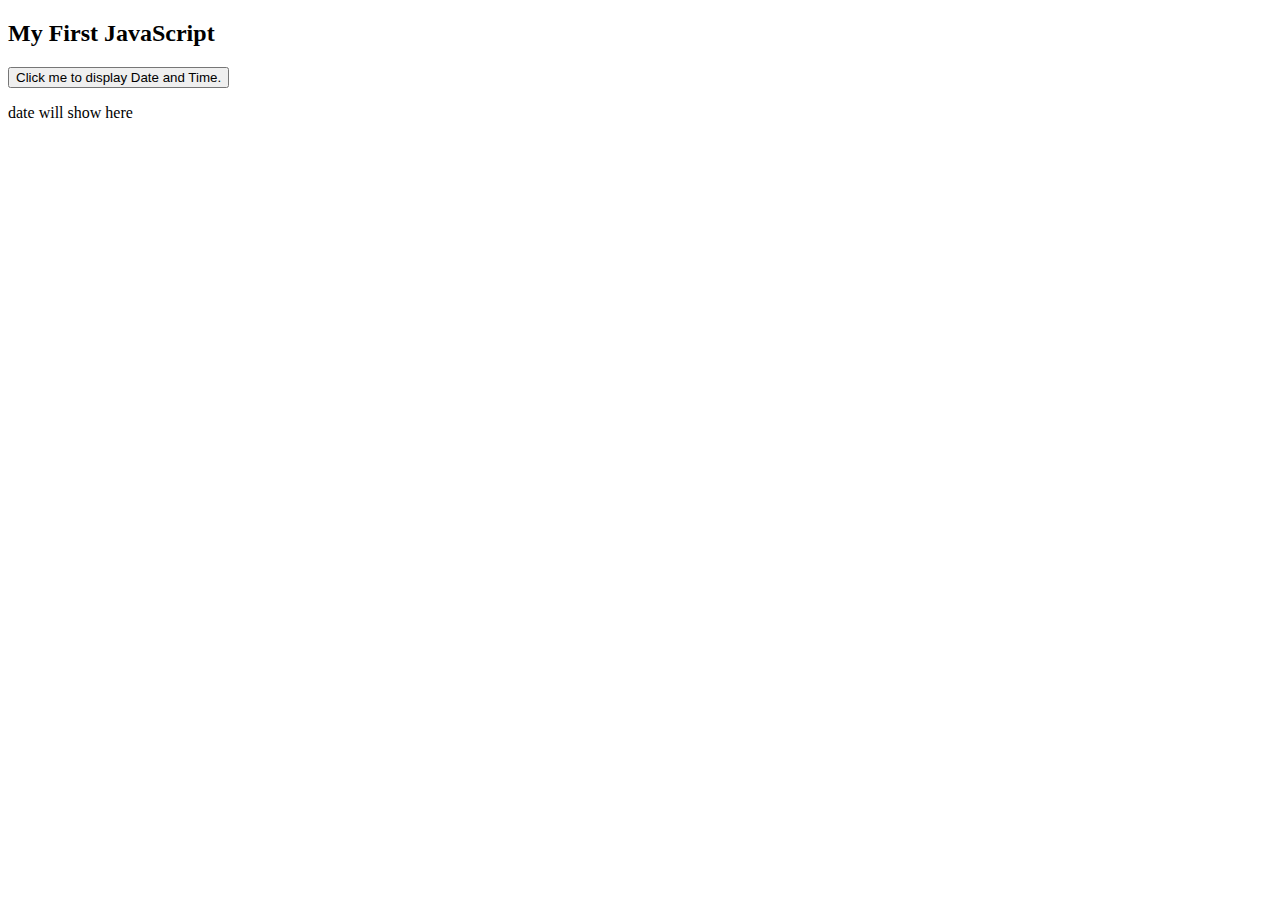
<file: date.htm>
<!DOCTYPE html>
<html>
<body>

<h2>My First JavaScript</h2>

<button type="button"
onclick="document.getElementById('demo').innerHTML = Date()">
Click me to display Date and Time.</button>

<p id="demo">date will show here</p>

</body>
</html>
</file>
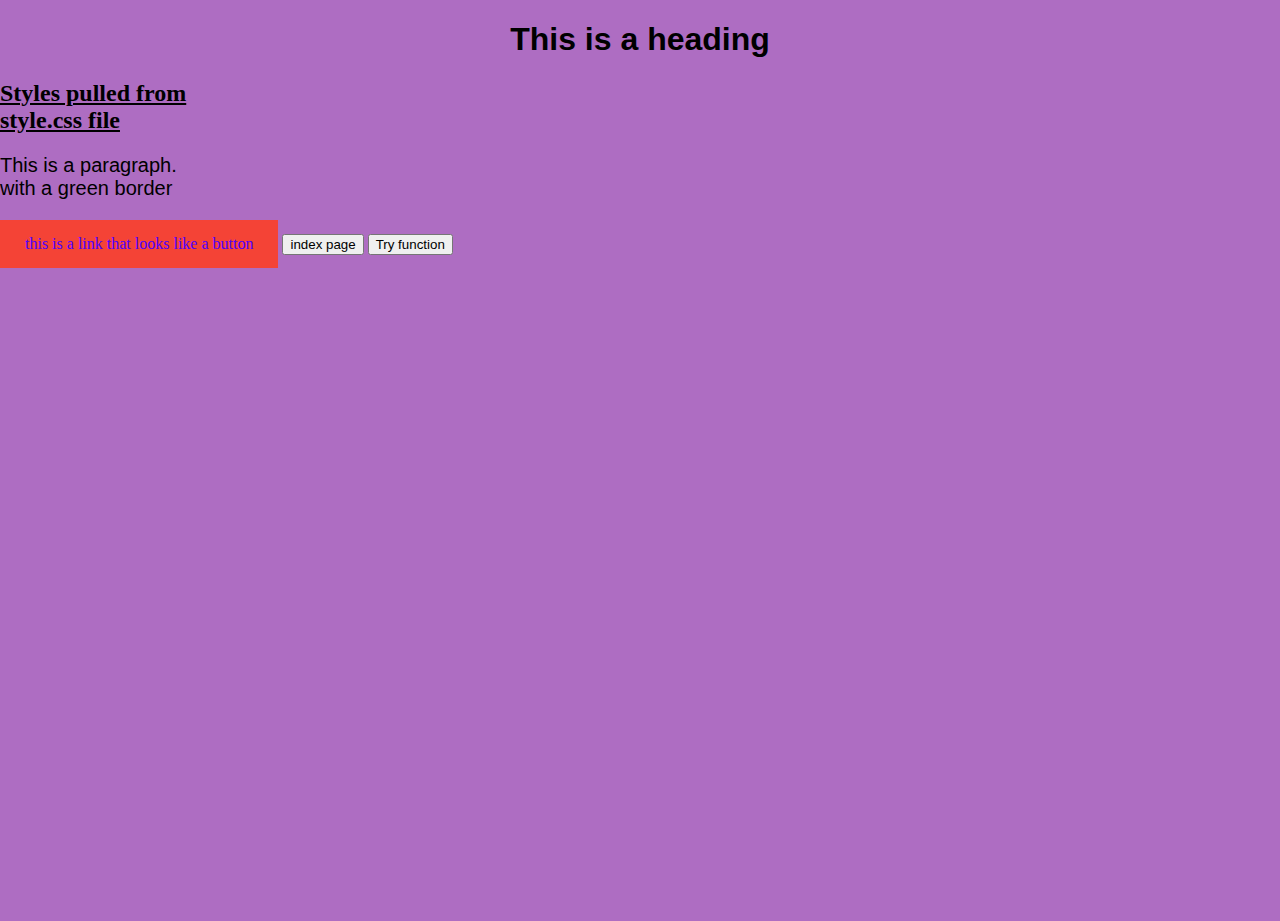
<file: externalss.htm>
<!DOCTYPE html>
<html lang="en">
    <head>
        <title> External CSS</title>
        <link rel="stylesheet" href="style.css">
        <base href="index.htm" target="_blank">
        <script>
            function myFunction() {
                alert("Hello! I am an alert box!");
            }
        </script>
    </head>
    <body>
        <h1>This is a heading</h1>
        <h2>Styles pulled from <br> style.css file</h2>
        <p>This is a paragraph.<br> with a green border</p>

        <a href="index.htm">this is a link that looks like a button</a>

        <button onclick="document.location = 'index.htm'">index page</button>
        <button onclick="myFunction()">Try function</button>
    </body>
</html>
</file>
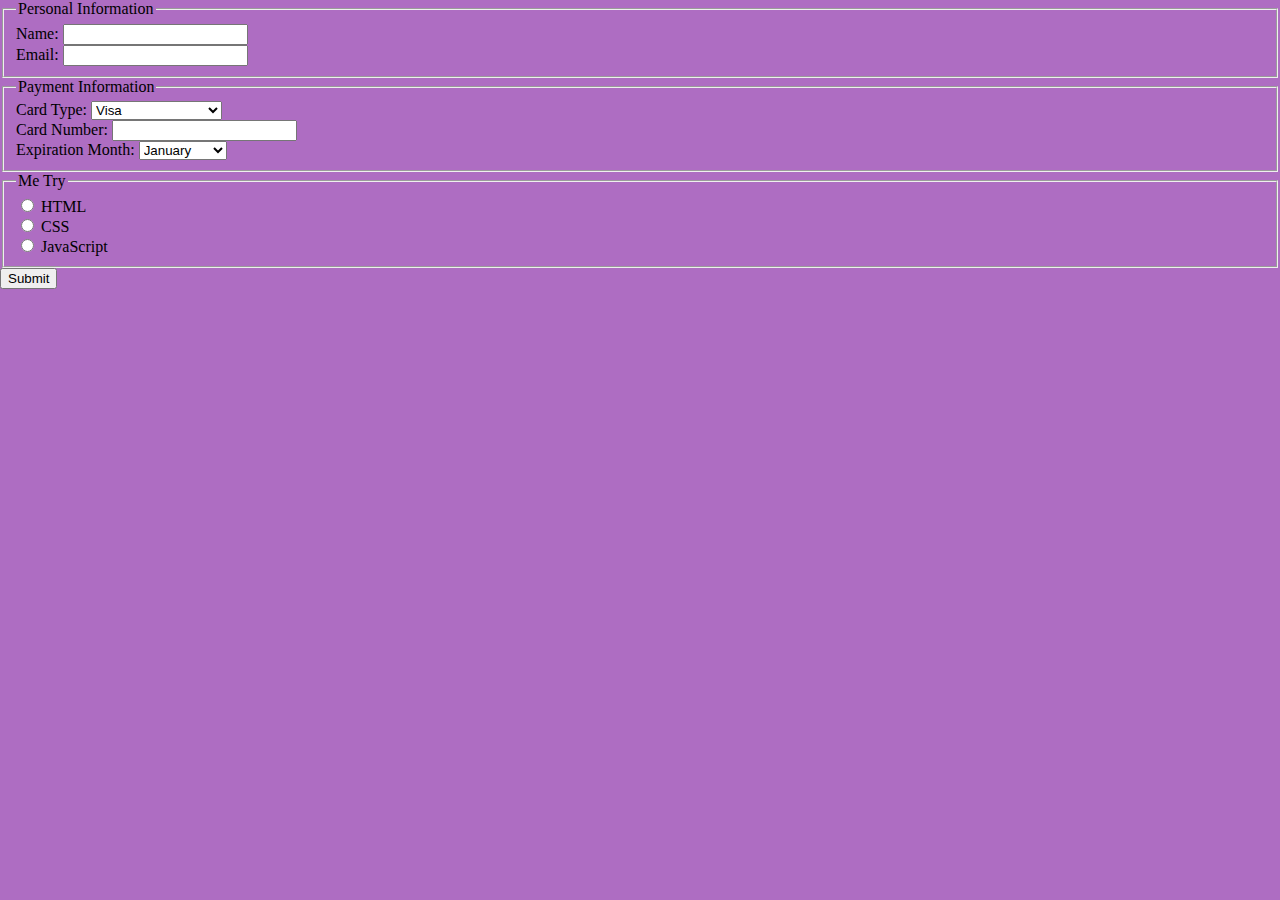
<file: forms.htm>
<!DOCTYPE html>
<html lang="en">
    <head>
        <title>page of HTML notes</title>
        <meta charset="utf-8">
        <meta name="author" content="Gio">
        <meta name="description" content="HTML notes">
        <meta name="viewport" content="width=device-width, initial-scale=1.0">
        <link rel="stylesheet" href="style.css">
    </head>

    <!--
        use post for sensitive data
        use get for bookmarkable data
    -->

    <body>
        <form>
            <fieldset>
                <legend>Personal Information</legend>
                <label for="name">Name:</label>
                <input type="text" name="name" id="name" required><br>
                <label for="email" >Email:</label>
                <input type="email" name="email" id="email" required><br>
            </fieldset>
            <fieldset>
                <legend>Payment Information</legend>
                <label for="card">Card Type:</label>
                <select name="card" id="card" >
                    <option value="visa">Visa</option>
                    <option value="mastercard">MasterCard</option>
                    <option value="discover">Discover</option>
                    <option value="amex">American Express</option>
                </select><br>
                <label for="cardnumber">Card Number:</label>
                <input type="text" name="cardnumber" id="cardnumber" ><br>
                <label for="expmonth">Expiration Month:</label>
                <select name="expmonth" id="expmonth" >
                    <option value="jan">January</option>
                    <option value="feb">February</option>
                    <option value="mar">March</option>
                    <option value="apr">April</option>
                    <option value="may">May</option>
                    <option value="jun">June</option>
                    <option value="jul">July</option>
                    <option value="aug">August</option>
                    <option value="sep">September</option>
                    <option value="oct">October</option>
                    <option value="nov">November</option>
                    <option value="dec">December</option>
                </select><br>
            </fieldset>
            <fieldset>
                <legend>Me Try</legend>
                <input type="radio" id="html" name="fav_language" value="HTML">
                <label for="html">HTML</label><br>
                <input type="radio" id="css" name="fav_language" value="CSS">
                <label for="css">CSS</label><br>
                <input type="radio" id="javascript" name="fav_language" value="JavaScript">
                <label for="javascript">JavaScript</label>
              
            </fieldset>
            <button type="submit">Submit</button>
        </form>
    </body>
</html>
</file>
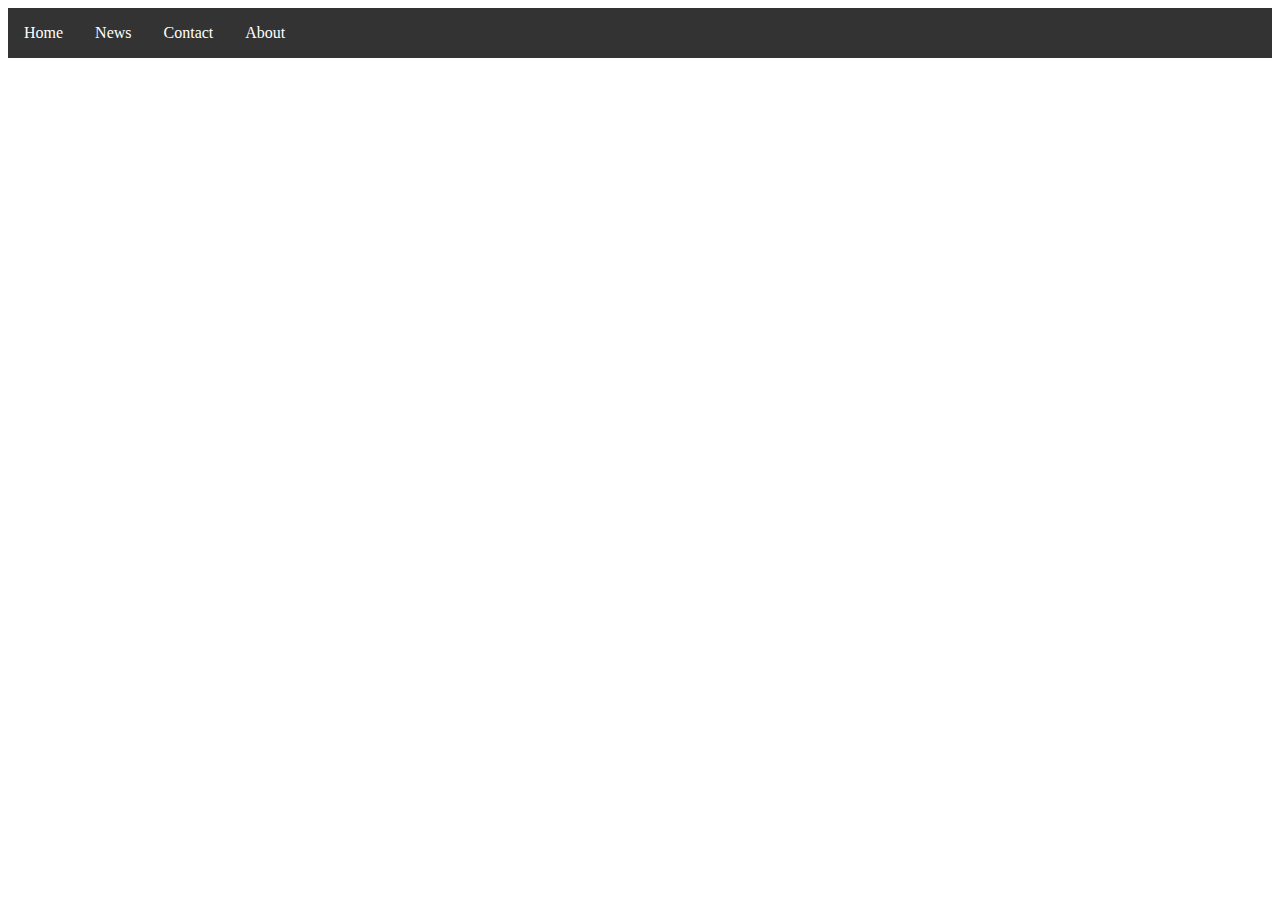
<file: horizlist.htm>
<!DOCTYPE html>
<html>
<head>
<style>
ul {
  list-style-type: none;
  margin: 0;
  padding: 0;
  overflow: hidden;
  background-color: #333333;
}

li {
  float: left;
}

li a {
  display: block;
  color: white;
  text-align: center;
  padding: 16px;
  text-decoration: none;
}

li a:hover {
  background-color: #111111;
}
</style>
</head>
<body>

<ul>
  <li><a href="#home">Home</a></li>
  <li><a href="#news">News</a></li>
  <li><a href="#contact">Contact</a></li>
  <li><a href="#about">About</a></li>
</ul>

</body>
</html>
</file>
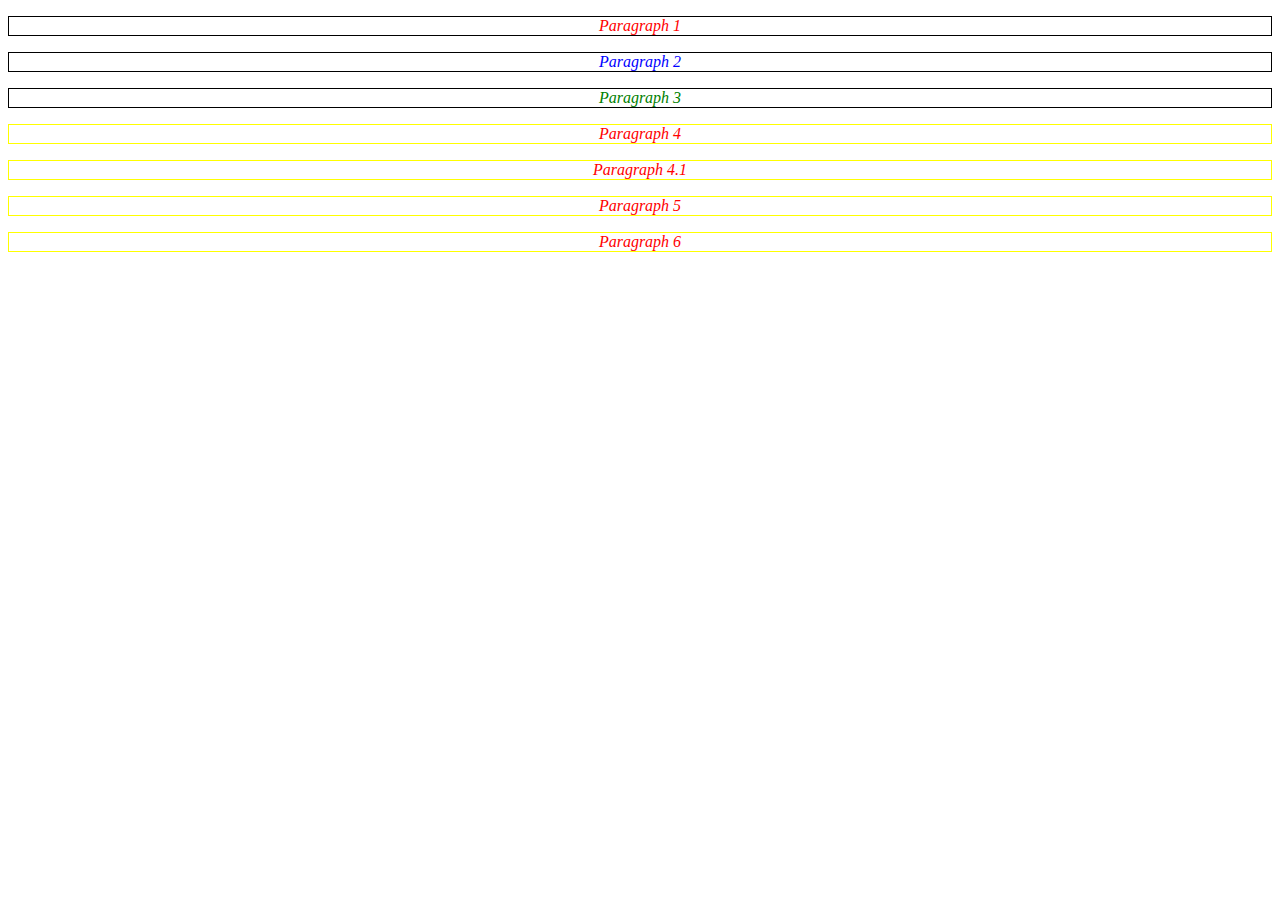
<file: selector.html>
<!DOCTYPE html>
<html lang="en">
    <head>
        <title>CSS - Selector Notes</title>
        <style>
            /* 
                CSS Selectors
                - element selector - selects by element
                - id selector - selects by id
                - class selector - selects by class
                - universal selector - selects all elements
                - grouping selector - selects all elements with the same style
                - descendant selector - selects all elements inside another element
                - child selector - selects all direct children of an element
                - adjacent sibling selector - selects all elements that are the next sibling of an element
                - general sibling selector - selects all elements that are siblings of an element
            */
            /* element selector */
            p {
                color: red;
            }
            /* id selector */
            #para1 {
                color: blue;
            }
            /* class selector */
            .para2 {
                color: green;
            }
            /* universal selector*/
            * {
                text-align: center;
            }
            /* grouping selector */
            h1, h2, p {
                border: 1px solid black;
                font-style: italic;
            }
            /* descendant selector */
            div p {
                border: 1px solid black;
            }
            /* child selector */
            div > p {
                border: 1px solid yellow;
            }
            /* adjacent sibling selector */
            div + p {
                border: 1px solid black;
            }
            /* general sibling selector */
            div ~ p {
                border: 1px solid black;
            }
            /* combined selectors*/
            div p.para2 {
                color: purple;
                border: 1px solid black;
            }
        </style>
    </head>
    <body>
        <p>Paragraph 1</p>
        <p id="para1">Paragraph 2</p>
        <p class="para2">Paragraph 3</p>
        <div>
            <p>Paragraph 4</p>
            <p>Paragraph 4.1</p>
        </div>
        <div>
            <p>Paragraph 5</p>
        </div>
        <div>
            <p>Paragraph 6</p>
        </div>

    </body>
</html>
</file>
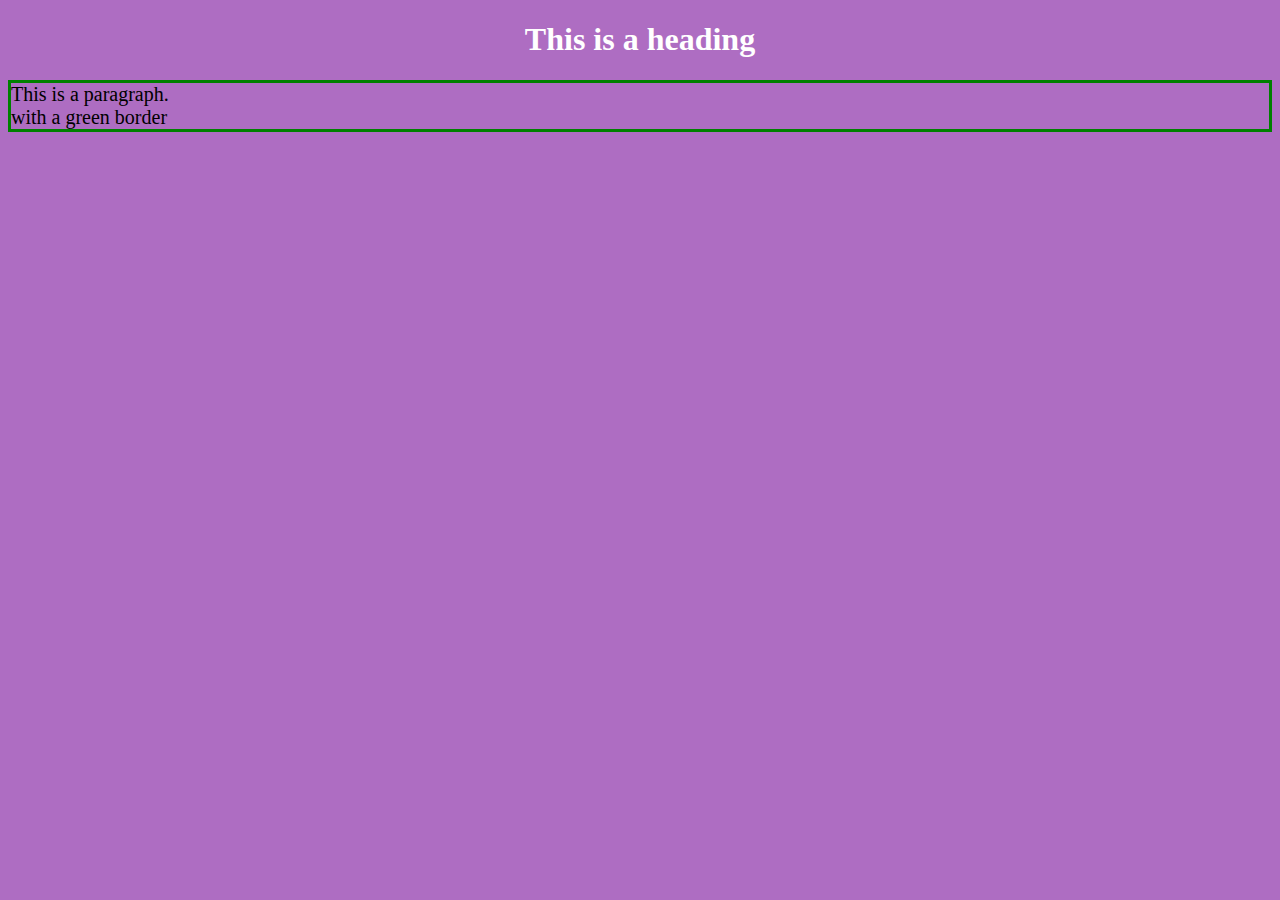
<file: styling.htm>
<!DOCTYPE html>
<html lang="en">

<head>
    <title>Styling</title> <!-- note: its all in json-->
    <style>
        body {
            background-color: rgb(174, 109, 194);
        }

        h1 {
            color: white;
            text-align: center;
        }

        p {
            font-family: verdana;
            font-size: 20px;
            border: 3px solid green;
        }
    </style>

<body>
    <h1>This is a heading</h1>
    <p>This is a paragraph.<br> with a green border</p>
</body>
</head>

</html>
</file>
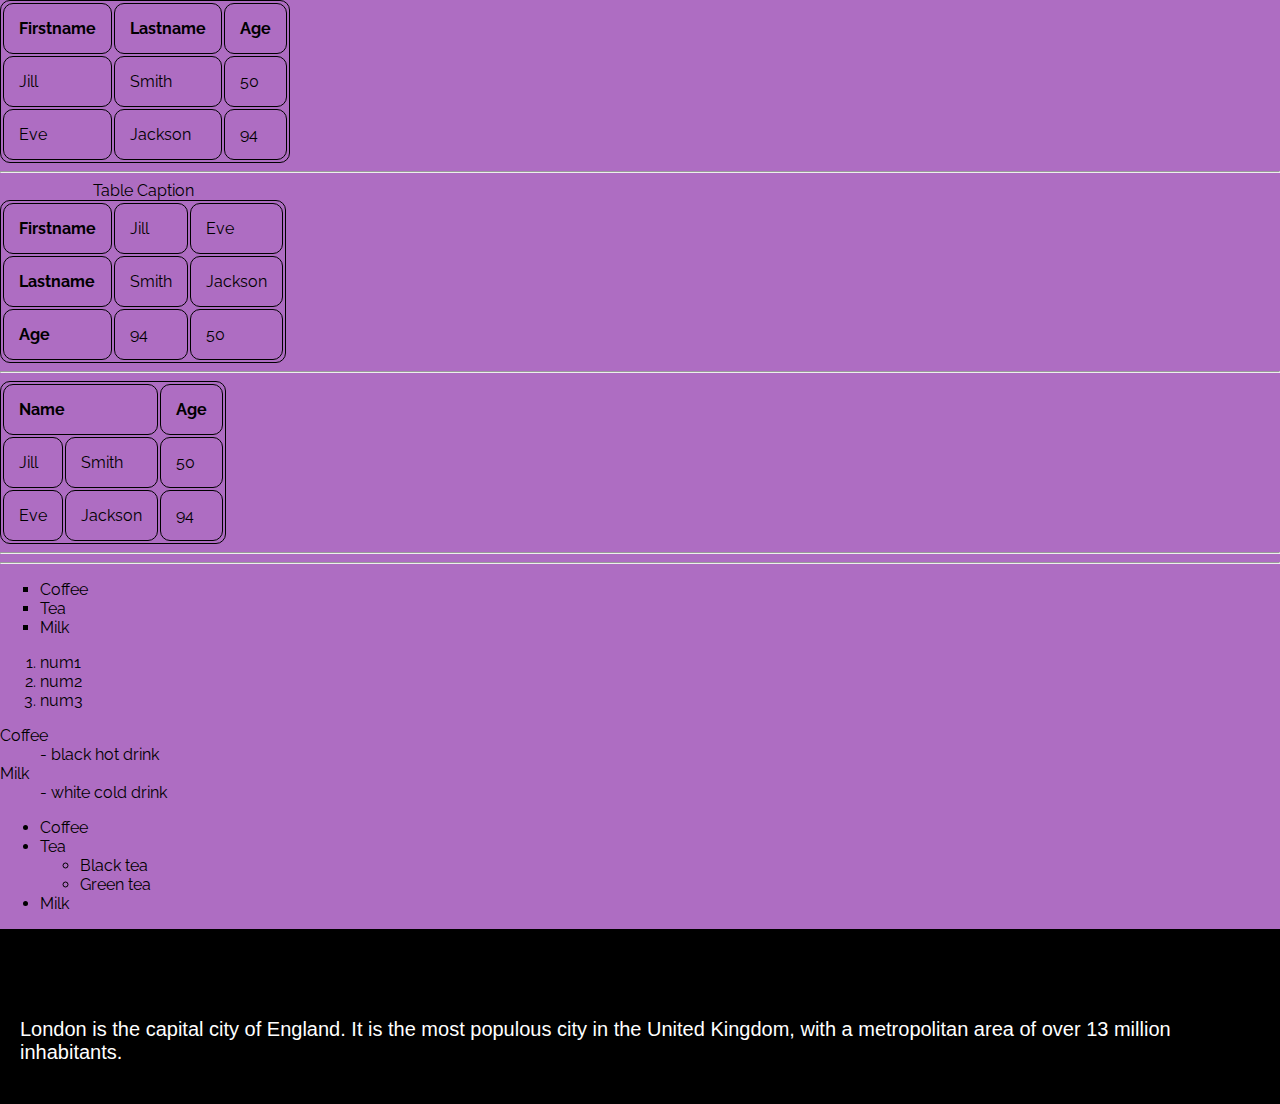
<file: tables.htm>
<!DOCTYPE html>
<html lang="en">

<head>
    <title> Tables and lists </title>
    <link rel="stylesheet" href="style.css">
    <link rel="icon" type="image/png" href="E:\pics\Art\bdae-gia2020KaieraTransparent.png">
    <link href="https://fonts.googleapis.com/css?family=Raleway" rel="stylesheet" type="text/css">
    <style>
        * {
            font-family: 'Raleway', 'cursive';
        }
    </style>
</head>

<body>
    <table> <!-- table -->
        <tr> <!-- table row -->
            <th>Firstname</th> <!-- table header -->
            <th>Lastname</th>
            <th>Age</th>
        </tr>
        <tr>
            <td>Jill</td> <!-- table data -->
            <td>Smith</td>
            <td>50</td>
        </tr>
        <tr>
            <td>Eve</td>
            <td>Jackson</td>
            <td>94</td>
        </tr>
    </table>
</body>

</html>

<hr>

<table> <!-- horizontal table -->
    <caption>Table Caption</caption>
    <tr>
        <th>Firstname</th>
        <td>Jill</td>
        <td>Eve</td>
    </tr>
    <tr>
        <th>Lastname</th>
        <td>Smith</td>
        <td>Jackson</td>
    </tr>
    <tr>
        <th>Age</th>
        <td>94</td>
        <td>50</td>
    </tr>
</table>

<hr>

<table>
    <tr>
        <th colspan="2">Name</th> <!-- colspan = column span -->
        <th>Age</th>
    </tr>
    <tr>
        <td>Jill</td>
        <td>Smith</td>
        <td>50</td>
    </tr>
    <tr>
        <td>Eve</td>
        <td>Jackson</td>
        <td>94</td>
    </tr>
</table>

<hr>
<hr>

<ul style="list-style-type:square;">
    <li>Coffee</li>
    <li>Tea</li>
    <li>Milk</li>
</ul>

<ol>
    <li>num1</li>
    <li>num2</li>
    <li>num3</li>
</ol>

<dl>
    <dt>Coffee</dt>
    <dd>- black hot drink</dd>
    <dt>Milk</dt>
    <dd>- white cold drink</dd>
</dl>

<ul> <!-- nested list -->
    <li>Coffee</li>
    <li>Tea
      <ul>
        <li>Black tea</li>
        <li>Green tea</li>
      </ul>
    </li>
    <li>Milk</li>
  </ul>

  <div style="background-color:black;color:white;padding:20px;">
    <h2>London</h2>
    <p>London is the capital city of England. It is the most populous city in the United Kingdom, with a metropolitan area of over 13 million inhabitants.</p>
  </div>
</file>
<file: style.css>
body,html {
    background-color: rgb(174, 109, 194);
    background-image: url("https://www.transparenttextures.com/patterns/45-degree-fabric-light.png");

    /* Another way to set background image */
    background: url("https://www.transparenttextures.com/patterns/45-degree-fabric-light.png"), rgb(174, 109, 194);

    height: 100%;
    margin: 0;

}

h1 {
    color: black;
    text-align: center;
    font-family: sans-serif;
}

h2 {
    color: black;
    text-align: left;
    font-weight: bolder;
    text-decoration: underline;
}

h3 {
    color: #6f36f4;
    text-align: right;
    font-weight: 200;
}

p {
    font-family: sans-serif;
    font-size: 20px;
}

a:link,
a:visited {
    background-color: #f44336;
    color: rgb(76, 0, 255);
    padding: 15px 25px;
    text-align: center;
    text-decoration: none;
    display: inline-block;
}

a:hover,
a:active {
    background-color: red;
}

img {
    width: 50%;
    height: auto;
}

table {
    border: 1px solid rgb(0, 0, 0);
    border-radius: 10px;
}

th,
td {
    border: 1px solid rgb(0, 0, 0);
    padding: 15px;
    text-align: left;
    border-radius: 10px;
}

.glow{
    text-shadow : -5px 1px 7px #00d9ff;
}

.weirdglow {
    font-size: 50px;
    color: #fff;
    text-align: center;
    -webkit-animation: glow 1s ease-in-out infinite alternate;
    -moz-animation: glow 1s ease-in-out infinite alternate;
    animation: glow 1s ease-in-out infinite alternate;
}
</file>
